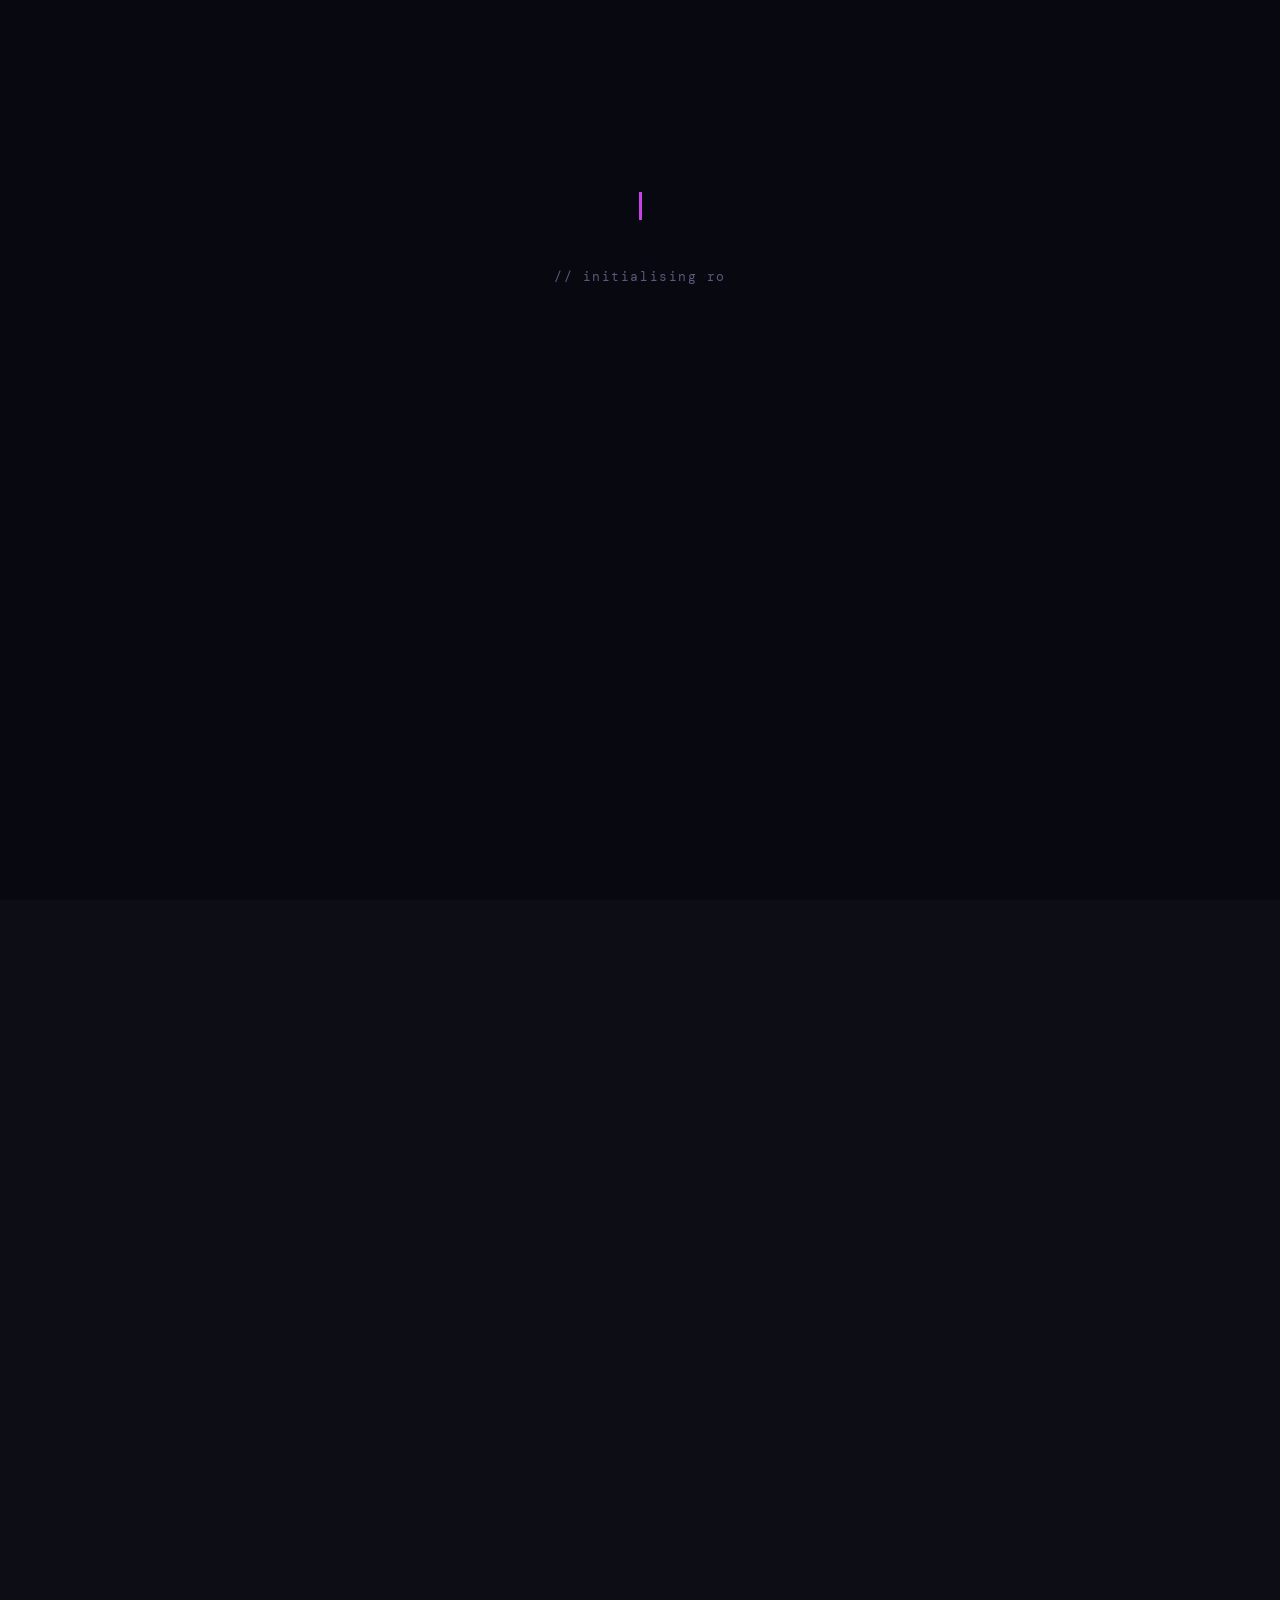
<file: index (96).html>
<!DOCTYPE html>
<html lang="en">
<head>
<meta charset="UTF-8" />
<meta name="viewport" content="width=device-width, initial-scale=1.0" />
<title>Royaltē — Music Audit Intelligence</title>
<link rel="preconnect" href="https://fonts.googleapis.com" />
<link rel="preconnect" href="https://fonts.gstatic.com" crossorigin />
<link href="https://fonts.googleapis.com/css2?family=Barlow+Condensed:wght@700;800;900&family=DM+Mono:wght@300;400;500&family=DM+Sans:wght@300;400;500&display=swap" rel="stylesheet" />
<style>
  :root {
    --bg: #0d0d16;
    --bg-surface: #13131f;
    --bg-card: #1a1a2e;
    --bg-card2: #20203a;
    --purple: #c840e8;
    --purple-deep: #9a20c0;
    --purple-dim: rgba(200,64,232,0.15);
    --purple-border: rgba(200,64,232,0.3);
    --white: #ffffff;
    --body: #c0c0d0;
    --muted: #5a5a7a;
    --border: #2a2a42;
    --green: #1ed760;
    --amber: #f59e0b;
    --red: #ef4444;
    --score-bg: #d97706;
    --font-display: 'Barlow Condensed', sans-serif;
    --font-mono: 'DM Mono', monospace;
    --font-body: 'DM Sans', sans-serif;
  }

  *, *::before, *::after { box-sizing: border-box; margin: 0; padding: 0; }

  html { scroll-behavior: smooth; }

  body {
    background: var(--bg);
    color: var(--white);
    font-family: var(--font-body);
    overflow-x: hidden;
    cursor: default;
  }

  /* ── ENTRY SCREEN ── */
  #entry {
    position: fixed;
    inset: 0;
    background: #080810;
    display: flex;
    flex-direction: column;
    align-items: center;
    justify-content: center;
    z-index: 1000;
    transition: opacity 1.2s ease, visibility 1.2s ease;
  }
  #entry.hidden { opacity: 0; visibility: hidden; pointer-events: none; }

  .entry-cursor {
    width: 3px;
    height: 28px;
    background: var(--purple);
    animation: blink 1s step-end infinite;
    margin-bottom: 48px;
  }
  @keyframes blink { 0%,100%{opacity:1} 50%{opacity:0} }

  .entry-terminal {
    font-family: var(--font-mono);
    font-size: 13px;
    color: var(--muted);
    letter-spacing: 0.12em;
    text-align: center;
    min-height: 20px;
    margin-bottom: 40px;
  }

  .entry-headline {
    font-family: var(--font-display);
    font-size: clamp(48px, 8vw, 96px);
    font-weight: 900;
    text-transform: uppercase;
    letter-spacing: -0.01em;
    line-height: 0.95;
    text-align: center;
    opacity: 0;
    transform: translateY(20px);
    transition: opacity 0.8s ease, transform 0.8s ease;
    max-width: 800px;
    padding: 0 24px;
  }
  .entry-headline.visible { opacity: 1; transform: translateY(0); }
  .entry-headline span { color: var(--purple); }

  .entry-cta {
    margin-top: 56px;
    font-family: var(--font-mono);
    font-size: 13px;
    letter-spacing: 0.14em;
    color: var(--muted);
    opacity: 0;
    transition: opacity 0.6s ease;
    cursor: pointer;
    border: 1px solid var(--border);
    padding: 14px 32px;
    border-radius: 2px;
    background: transparent;
    display: flex;
    align-items: center;
    gap: 10px;
    text-transform: uppercase;
  }
  .entry-cta:hover { color: var(--white); border-color: var(--purple); }
  .entry-cta.visible { opacity: 1; }
  .entry-cta .arrow { color: var(--purple); font-size: 16px; }

  /* ── MAIN PAGE ── */
  #main {
    opacity: 0;
    transition: opacity 1.5s ease;
    min-height: 100vh;
  }
  #main.visible { opacity: 1; }

  /* ── NAVBAR ── */
  nav {
    position: fixed;
    top: 0; left: 0; right: 0;
    z-index: 100;
    display: flex;
    align-items: center;
    justify-content: space-between;
    padding: 20px 48px;
    background: rgba(8,8,16,0.85);
    backdrop-filter: blur(12px);
    border-bottom: 1px solid var(--border);
  }

  .nav-logo {
    font-family: var(--font-display);
    font-size: 22px;
    font-weight: 800;
    letter-spacing: 0.06em;
    text-transform: uppercase;
  }
  .nav-logo span { color: var(--purple); }

  .nav-sub {
    font-family: var(--font-mono);
    font-size: 9px;
    letter-spacing: 0.18em;
    color: var(--muted);
    text-transform: uppercase;
    margin-top: 2px;
  }

  .nav-right {
    display: flex;
    align-items: center;
    gap: 16px;
  }

  .nav-beta {
    font-family: var(--font-mono);
    font-size: 11px;
    letter-spacing: 0.1em;
    color: var(--purple);
    border: 1px solid var(--purple-border);
    padding: 6px 14px;
    border-radius: 2px;
  }

  .music-toggle {
    font-family: var(--font-mono);
    font-size: 11px;
    letter-spacing: 0.1em;
    color: var(--muted);
    background: none;
    border: 1px solid var(--border);
    padding: 6px 14px;
    border-radius: 2px;
    cursor: pointer;
    transition: all 0.2s;
  }
  .music-toggle:hover, .music-toggle.playing { color: var(--purple); border-color: var(--purple-border); }
  .music-toggle.playing::before { content: '▶ '; }
  .music-toggle:not(.playing)::before { content: '⏸ '; }

  /* ── HERO ── */
  #hero {
    min-height: 100vh;
    display: flex;
    flex-direction: column;
    align-items: center;
    justify-content: center;
    text-align: center;
    padding: 120px 24px 80px;
    position: relative;
    overflow: hidden;
  }

  .hero-bg-grid {
    position: absolute;
    inset: 0;
    background-image:
      linear-gradient(rgba(200,64,232,0.04) 1px, transparent 1px),
      linear-gradient(90deg, rgba(200,64,232,0.04) 1px, transparent 1px);
    background-size: 60px 60px;
    mask-image: radial-gradient(ellipse 80% 60% at 50% 50%, black 0%, transparent 100%);
  }

  .hero-scanning {
    font-family: var(--font-mono);
    font-size: 11px;
    letter-spacing: 0.16em;
    color: var(--muted);
    text-transform: uppercase;
    margin-bottom: 32px;
    display: flex;
    align-items: center;
    gap: 10px;
    opacity: 0;
    animation: fadeUp 0.8s ease 0.3s forwards;
  }
  .scanning-dot {
    width: 6px; height: 6px;
    background: var(--purple);
    border-radius: 50%;
    animation: pulse 2s ease infinite;
  }
  @keyframes pulse { 0%,100%{opacity:1;transform:scale(1)} 50%{opacity:0.4;transform:scale(0.7)} }

  .hero-h1 {
    font-family: var(--font-display);
    font-size: clamp(64px, 10vw, 128px);
    font-weight: 900;
    text-transform: uppercase;
    letter-spacing: -0.02em;
    line-height: 0.93;
    max-width: 900px;
    opacity: 0;
    animation: fadeUp 0.9s ease 0.5s forwards;
  }
  .hero-h1 .accent { color: var(--purple); display: block; }

  .hero-sub {
    font-family: var(--font-body);
    font-size: 16px;
    color: var(--body);
    font-weight: 300;
    line-height: 1.7;
    max-width: 480px;
    margin-top: 28px;
    opacity: 0;
    animation: fadeUp 0.9s ease 0.7s forwards;
  }

  .hero-countdown {
    margin-top: 52px;
    display: flex;
    flex-direction: column;
    align-items: center;
    gap: 12px;
    opacity: 0;
    animation: fadeUp 0.9s ease 0.9s forwards;
  }

  .countdown-label {
    font-family: var(--font-mono);
    font-size: 10px;
    letter-spacing: 0.2em;
    color: var(--muted);
    text-transform: uppercase;
  }

  .countdown-timer {
    display: flex;
    gap: 4px;
    align-items: center;
  }

  .countdown-block {
    background: var(--bg-card);
    border: 1px solid var(--border);
    border-radius: 4px;
    padding: 12px 18px;
    text-align: center;
    min-width: 72px;
  }
  .countdown-num {
    font-family: var(--font-display);
    font-size: 36px;
    font-weight: 800;
    line-height: 1;
    color: var(--white);
  }
  .countdown-unit {
    font-family: var(--font-mono);
    font-size: 9px;
    letter-spacing: 0.14em;
    color: var(--muted);
    text-transform: uppercase;
    margin-top: 4px;
  }
  .countdown-sep {
    font-family: var(--font-display);
    font-size: 28px;
    font-weight: 800;
    color: var(--purple);
    margin-bottom: 8px;
    opacity: 0.6;
  }

  @keyframes fadeUp {
    from { opacity: 0; transform: translateY(24px); }
    to { opacity: 1; transform: translateY(0); }
  }

  /* ── SCROLL SECTIONS ── */
  section { padding: 100px 24px; max-width: 1100px; margin: 0 auto; }

  .section-comment {
    font-family: var(--font-mono);
    font-size: 11px;
    letter-spacing: 0.16em;
    color: var(--muted);
    text-transform: uppercase;
    margin-bottom: 20px;
  }

  .section-h2 {
    font-family: var(--font-display);
    font-size: clamp(40px, 5vw, 72px);
    font-weight: 900;
    text-transform: uppercase;
    line-height: 0.95;
    letter-spacing: -0.01em;
  }
  .section-h2 .accent { color: var(--purple); }

  /* ── PROBLEM SECTION ── */
  #problem { border-top: 1px solid var(--border); }

  .problem-body {
    font-size: 18px;
    font-weight: 300;
    color: var(--body);
    line-height: 1.7;
    max-width: 560px;
    margin-top: 24px;
  }

  .status-chips {
    margin-top: 56px;
    display: flex;
    flex-direction: column;
    gap: 12px;
    max-width: 560px;
  }

  .status-row {
    display: flex;
    align-items: center;
    justify-content: space-between;
    background: var(--bg-card);
    border: 1px solid var(--border);
    border-radius: 4px;
    padding: 16px 20px;
    opacity: 0;
    transform: translateX(-20px);
    transition: opacity 0.6s ease, transform 0.6s ease;
  }
  .status-row.visible { opacity: 1; transform: translateX(0); }

  .status-platform {
    font-family: var(--font-mono);
    font-size: 13px;
    letter-spacing: 0.06em;
    color: var(--white);
  }

  .status-badge {
    font-family: var(--font-mono);
    font-size: 10px;
    font-weight: 500;
    letter-spacing: 0.1em;
    padding: 5px 12px;
    border-radius: 3px;
    text-transform: uppercase;
  }
  .status-badge.registered { background: rgba(30,215,96,0.15); color: var(--green); border: 1px solid rgba(30,215,96,0.3); }
  .status-badge.not-confirmed { background: rgba(245,158,11,0.15); color: var(--amber); border: 1px solid rgba(245,158,11,0.3); }
  .status-badge.not-connected { background: rgba(239,68,68,0.12); color: var(--red); border: 1px solid rgba(239,68,68,0.25); }

  .problem-statement {
    margin-top: 48px;
    padding: 28px 32px;
    background: rgba(200,64,232,0.06);
    border: 1px solid var(--purple-border);
    border-left: 3px solid var(--purple);
    border-radius: 4px;
    max-width: 560px;
    font-family: var(--font-mono);
    font-size: 13px;
    color: var(--body);
    line-height: 1.8;
    letter-spacing: 0.02em;
  }

  /* ── PRODUCT TEASE ── */
  #tease { border-top: 1px solid var(--border); }

  .tease-grid {
    margin-top: 52px;
    display: grid;
    grid-template-columns: 1fr 1fr;
    gap: 16px;
  }
  @media (max-width: 700px) { .tease-grid { grid-template-columns: 1fr; } }

  .tease-card {
    background: var(--bg-card);
    border: 1px solid var(--border);
    border-radius: 6px;
    padding: 24px;
    position: relative;
    overflow: hidden;
  }
  .tease-card.locked { filter: blur(0px); }
  .tease-card.locked .card-content { filter: blur(3px); user-select: none; pointer-events: none; }

  .lock-overlay {
    position: absolute;
    inset: 0;
    display: flex;
    flex-direction: column;
    align-items: center;
    justify-content: center;
    background: rgba(13,13,22,0.7);
    border-radius: 6px;
    gap: 8px;
    z-index: 2;
  }
  .lock-icon {
    font-size: 20px;
    color: var(--purple);
  }
  .lock-text {
    font-family: var(--font-mono);
    font-size: 10px;
    letter-spacing: 0.14em;
    color: var(--muted);
    text-transform: uppercase;
  }

  .card-label {
    font-family: var(--font-mono);
    font-size: 10px;
    letter-spacing: 0.14em;
    color: var(--muted);
    text-transform: uppercase;
    margin-bottom: 14px;
  }

  .risk-score-block {
    display: flex;
    align-items: center;
    gap: 16px;
    margin-bottom: 16px;
  }
  .score-num {
    background: var(--score-bg);
    color: #fff;
    font-family: var(--font-display);
    font-size: 42px;
    font-weight: 800;
    width: 72px;
    height: 72px;
    display: flex;
    align-items: center;
    justify-content: center;
    border-radius: 4px;
  }
  .score-label-wrap .score-title {
    font-family: var(--font-mono);
    font-size: 10px;
    letter-spacing: 0.12em;
    color: var(--muted);
    text-transform: uppercase;
  }
  .score-label-wrap .score-level {
    font-family: var(--font-display);
    font-size: 20px;
    font-weight: 800;
    color: var(--amber);
    letter-spacing: 0.06em;
    text-transform: uppercase;
  }

  .mini-statuses { display: flex; flex-direction: column; gap: 8px; }
  .mini-row {
    display: flex;
    justify-content: space-between;
    align-items: center;
    font-family: var(--font-mono);
    font-size: 12px;
    color: var(--body);
    padding: 8px 0;
    border-bottom: 1px solid var(--border);
  }
  .mini-row:last-child { border-bottom: none; }

  .module-list { display: flex; flex-direction: column; gap: 8px; }
  .module-item {
    display: flex;
    align-items: center;
    justify-content: space-between;
    padding: 10px 14px;
    background: var(--bg-card2);
    border-radius: 3px;
    font-family: var(--font-mono);
    font-size: 11px;
  }
  .module-name { color: var(--body); letter-spacing: 0.04em; }
  .module-status { color: var(--muted); font-size: 10px; }

  .unlock-note {
    margin-top: 40px;
    font-family: var(--font-mono);
    font-size: 12px;
    color: var(--muted);
    text-align: center;
    letter-spacing: 0.08em;
  }
  .unlock-note span { color: var(--purple); }

  /* ── EMAIL CAPTURE ── */
  #capture {
    position: relative;
    padding: 0 24px 120px;
    overflow: hidden;
  }

  .capture-glow {
    position: absolute;
    top: 50%;
    left: 50%;
    transform: translate(-50%, -50%);
    width: 700px;
    height: 700px;
    background: radial-gradient(ellipse at center, rgba(200,64,232,0.12) 0%, transparent 70%);
    pointer-events: none;
  }

  .capture-inner {
    position: relative;
    max-width: 680px;
    margin: 0 auto;
    text-align: center;
    border: 1px solid var(--purple-border);
    border-radius: 12px;
    padding: 64px 56px;
    background: rgba(26,26,46,0.6);
    backdrop-filter: blur(8px);
  }

  .capture-comment {
    font-family: var(--font-mono);
    font-size: 10px;
    letter-spacing: 0.18em;
    color: var(--purple);
    text-transform: uppercase;
    margin-bottom: 24px;
  }

  .capture-h2 {
    font-family: var(--font-display);
    font-size: clamp(44px, 6vw, 80px);
    font-weight: 900;
    text-transform: uppercase;
    line-height: 0.95;
    letter-spacing: -0.01em;
    margin-bottom: 20px;
  }
  .capture-h2 span { color: var(--purple); }

  .capture-sub {
    font-family: var(--font-body);
    font-size: 15px;
    color: var(--body);
    font-weight: 300;
    line-height: 1.7;
    max-width: 460px;
    margin: 0 auto 36px;
  }

  .capture-perks {
    display: flex;
    flex-direction: column;
    align-items: center;
    gap: 10px;
    margin-bottom: 40px;
  }

  .perk-row {
    display: flex;
    align-items: center;
    gap: 12px;
    font-family: var(--font-mono);
    font-size: 12px;
    color: var(--body);
    letter-spacing: 0.04em;
  }
  .perk-dot {
    width: 5px; height: 5px;
    background: var(--purple);
    border-radius: 50%;
    flex-shrink: 0;
  }

  .capture-form { width: 100%; }

  .form-comment {
    font-family: var(--font-mono);
    font-size: 11px;
    letter-spacing: 0.14em;
    color: var(--muted);
    text-transform: uppercase;
    margin-bottom: 4px;
  }

  .form-row {
    display: flex;
    gap: 10px;
    justify-content: center;
    flex-wrap: wrap;
  }

  .form-input {
    flex: 1;
    min-width: 160px;
    max-width: 220px;
    background: var(--bg-card);
    border: 1px solid var(--border);
    border-radius: 3px;
    padding: 14px 18px;
    font-family: var(--font-mono);
    font-size: 13px;
    color: var(--white);
    outline: none;
    transition: border-color 0.2s;
    text-align: left;
  }
  .form-input::placeholder { color: var(--muted); }
  .form-input:focus { border-color: var(--purple); }

  .form-submit {
    background: var(--purple);
    color: var(--white);
    border: none;
    border-radius: 3px;
    padding: 14px 28px;
    font-family: var(--font-mono);
    font-size: 12px;
    font-weight: 500;
    letter-spacing: 0.14em;
    text-transform: uppercase;
    cursor: pointer;
    transition: background 0.2s, transform 0.1s;
    white-space: nowrap;
  }
  .form-submit:hover { background: var(--purple-deep); }
  .form-submit:active { transform: scale(0.98); }
  .form-submit:disabled { opacity: 0.5; cursor: not-allowed; }

  .form-note {
    font-family: var(--font-mono);
    font-size: 10px;
    letter-spacing: 0.1em;
    color: var(--muted);
    margin-top: 14px;
    text-align: center;
  }

  /* ── SUCCESS STATE ── */
  #success-state {
    display: none;
    flex-direction: column;
    gap: 16px;
    padding: 36px;
    background: rgba(200,64,232,0.06);
    border: 1px solid var(--purple-border);
    border-radius: 6px;
    max-width: 560px;
  }
  #success-state.visible { display: flex; }

  .success-check {
    font-family: var(--font-mono);
    font-size: 12px;
    letter-spacing: 0.12em;
    color: var(--green);
    text-transform: uppercase;
  }

  .success-h {
    font-family: var(--font-display);
    font-size: 36px;
    font-weight: 900;
    text-transform: uppercase;
    letter-spacing: -0.01em;
  }
  .success-h span { color: var(--purple); }

  .success-body {
    font-family: var(--font-mono);
    font-size: 12px;
    color: var(--body);
    line-height: 1.8;
    letter-spacing: 0.04em;
  }

  .share-row {
    display: flex;
    gap: 10px;
    flex-wrap: wrap;
    margin-top: 8px;
  }

  .share-btn {
    font-family: var(--font-mono);
    font-size: 11px;
    letter-spacing: 0.1em;
    text-transform: uppercase;
    padding: 10px 20px;
    border-radius: 3px;
    border: 1px solid var(--border);
    background: none;
    color: var(--body);
    cursor: pointer;
    transition: all 0.2s;
    text-decoration: none;
    display: inline-block;
  }
  .share-btn:hover { border-color: var(--purple); color: var(--purple); }
  .share-btn.x { border-color: var(--purple-border); color: var(--purple); }

  /* ── ROADMAP ── */
  #roadmap { border-top: 1px solid var(--border); }

  .roadmap-items {
    margin-top: 48px;
    display: flex;
    flex-direction: column;
    gap: 0;
    max-width: 560px;
  }

  .roadmap-item {
    display: flex;
    align-items: center;
    justify-content: space-between;
    padding: 18px 0;
    border-bottom: 1px solid var(--border);
    opacity: 0;
    transform: translateY(10px);
    transition: opacity 0.5s ease, transform 0.5s ease;
  }
  .roadmap-item.visible { opacity: 1; transform: translateY(0); }
  .roadmap-item:last-child { border-bottom: none; }

  .roadmap-name {
    font-family: var(--font-mono);
    font-size: 13px;
    color: var(--body);
    letter-spacing: 0.04em;
  }

  .roadmap-tag {
    font-family: var(--font-mono);
    font-size: 10px;
    letter-spacing: 0.1em;
    text-transform: uppercase;
    padding: 4px 12px;
    border-radius: 2px;
  }
  .roadmap-tag.live { background: rgba(30,215,96,0.12); color: var(--green); border: 1px solid rgba(30,215,96,0.25); }
  .roadmap-tag.soon { background: rgba(200,64,232,0.1); color: var(--purple); border: 1px solid var(--purple-border); }

  /* ── FOOTER ── */
  footer {
    border-top: 1px solid var(--border);
    padding: 40px 48px;
    display: flex;
    align-items: center;
    justify-content: space-between;
    flex-wrap: wrap;
    gap: 16px;
  }

  .footer-logo {
    font-family: var(--font-display);
    font-size: 18px;
    font-weight: 800;
    letter-spacing: 0.06em;
    text-transform: uppercase;
  }
  .footer-logo span { color: var(--purple); }

  .footer-meta {
    font-family: var(--font-mono);
    font-size: 10px;
    letter-spacing: 0.1em;
    color: var(--muted);
    text-transform: uppercase;
  }

  /* ── SCROLL REVEAL ── */
  .reveal {
    opacity: 0;
    transform: translateY(30px);
    transition: opacity 0.8s ease, transform 0.8s ease;
  }
  .reveal.visible { opacity: 1; transform: translateY(0); }

  /* ── ERROR MSG ── */
  .form-error {
    font-family: var(--font-mono);
    font-size: 11px;
    color: var(--red);
    letter-spacing: 0.08em;
    display: none;
  }
  .form-error.visible { display: block; }

</style>
</head>
<body>

<!-- AUDIO -->
<audio id="bg-audio" loop preload="none">
  <source src="everything_is_over.mp3" type="audio/mpeg" />
</audio>

<!-- ENTRY SCREEN -->
<div id="entry">
  <div class="entry-cursor" id="entry-cursor"></div>
  <div class="entry-terminal" id="entry-terminal"></div>
  <div class="entry-headline" id="entry-headline">
    Find missing<br/>music royalties<br/><span>in minutes.</span>
  </div>
  <button class="entry-cta" id="entry-cta">
    <span>// find out what you're owed</span>
    <span class="arrow">→</span>
  </button>
</div>

<!-- MAIN PAGE -->
<div id="main">

  <!-- NAV -->
  <nav>
    <div>
      <div class="nav-logo">ROYALT<span>Ē</span></div>
      <div class="nav-sub">Music Audit Intelligence</div>
    </div>
    <div class="nav-right">
      <button class="music-toggle" id="music-toggle">// MUSIC</button>
      <div class="nav-beta">// LAUNCHING SOON</div>
    </div>
  </nav>

  <!-- HERO -->
  <div id="hero">
    <div class="hero-bg-grid"></div>
    <div class="hero-scanning">
      <div class="scanning-dot"></div>
      // spotify + apple music beta
    </div>
    <h1 class="hero-h1">
      You can't collect<br/>what you<br/><span class="accent">can't see.</span>
    </h1>
    <p class="hero-sub">
      Most artists, producers, and songwriters have gaps in their royalty registration they don't even know about. Royaltē finds them. Get early access.
    </p>
    <div class="hero-countdown">
      <div class="countdown-label">// launching in</div>
      <div class="countdown-timer">
        <div class="countdown-block">
          <div class="countdown-num" id="cd-days">30</div>
          <div class="countdown-unit">days</div>
        </div>
        <div class="countdown-sep">:</div>
        <div class="countdown-block">
          <div class="countdown-num" id="cd-hours">00</div>
          <div class="countdown-unit">hours</div>
        </div>
        <div class="countdown-sep">:</div>
        <div class="countdown-block">
          <div class="countdown-num" id="cd-mins">00</div>
          <div class="countdown-unit">mins</div>
        </div>
        <div class="countdown-sep">:</div>
        <div class="countdown-block">
          <div class="countdown-num" id="cd-secs">00</div>
          <div class="countdown-unit">secs</div>
        </div>
      </div>
    </div>
  </div>

  <!-- PROBLEM -->
  <section id="problem">
    <div class="section-comment reveal">// the problem</div>
    <h2 class="section-h2 reveal">Your music<br/>is live. Your<br/><span class="accent">money isn't.</span></h2>
    <p class="problem-body reveal">Most artists, producers, and songwriters have gaps in their royalty registration they don't even know about. Every gap is revenue you're already entitled to — going uncollected.</p>

    <div class="status-chips">
      <div class="status-row" id="chip1">
        <span class="status-platform">Spotify</span>
        <span class="status-badge registered">Registered</span>
      </div>
      <div class="status-row" id="chip2">
        <span class="status-platform">Apple Music</span>
        <span class="status-badge not-confirmed">Not Confirmed</span>
      </div>
      <div class="status-row" id="chip3">
        <span class="status-platform">SoundExchange</span>
        <span class="status-badge not-confirmed">Not Confirmed</span>
      </div>
      <div class="status-row" id="chip4">
        <span class="status-platform">PRO</span>
        <span class="status-badge not-connected">Not Connected</span>
      </div>
    </div>

    <div class="problem-statement reveal">
      // verification gaps detected — SoundExchange · PRO · Cross-platform<br/><br/>
      Your music is live — but revenue systems may not be fully connected. Each gap below represents a specific action that could recover revenue you are already entitled to.
    </div>
  </section>

  <!-- PRODUCT TEASE -->
  <section id="tease">
    <div class="section-comment reveal">// what royaltē finds</div>
    <h2 class="section-h2 reveal">Your full<br/><span class="accent">audit preview.</span></h2>

    <div class="tease-grid reveal">
      <div class="tease-card">
        <div class="card-content">
          <div class="card-label">// royalty risk score</div>
          <div class="risk-score-block">
            <div class="score-num">55</div>
            <div class="score-label-wrap">
              <div class="score-title">// risk level</div>
              <div class="score-level">Moderate</div>
            </div>
          </div>
          <div class="mini-statuses">
            <div class="mini-row">
              <span>Spotify</span>
              <span class="status-badge registered" style="font-size:9px;padding:3px 8px;">Registered</span>
            </div>
            <div class="mini-row">
              <span>Apple Music</span>
              <span class="status-badge not-confirmed" style="font-size:9px;padding:3px 8px;">Not Confirmed</span>
            </div>
            <div class="mini-row">
              <span>SoundExchange</span>
              <span class="status-badge not-confirmed" style="font-size:9px;padding:3px 8px;">Not Confirmed</span>
            </div>
          </div>
        </div>
      </div>

      <div class="tease-card locked">
        <div class="lock-overlay">
          <div class="lock-icon">🔒</div>
          <div class="lock-text">// unlocks at launch</div>
        </div>
        <div class="card-content">
          <div class="card-label">// 6 audit modules</div>
          <div class="module-list">
            <div class="module-item"><span class="module-name">Metadata Integrity</span><span class="module-status">1 issue</span></div>
            <div class="module-item"><span class="module-name">Platform Coverage</span><span class="module-status">2 gaps</span></div>
            <div class="module-item"><span class="module-name">Publishing Risk</span><span class="module-status">partial</span></div>
            <div class="module-item"><span class="module-name">Duplicate Detection</span><span class="module-status">clear</span></div>
            <div class="module-item"><span class="module-name">YouTube / UGC</span><span class="module-status">unconfirmed</span></div>
            <div class="module-item"><span class="module-name">Sync Readiness</span><span class="module-status">3 gaps</span></div>
          </div>
        </div>
      </div>
    </div>

    <div class="unlock-note reveal">
      // full audit · 200 spots · free during beta · <span>get early access below</span>
    </div>
  </section>

  <!-- ROADMAP -->
  <section id="roadmap">
    <div class="section-comment reveal">// what's coming</div>
    <h2 class="section-h2 reveal">Beyond beta.<br/><span class="accent">Beyond Spotify.</span></h2>
    <div class="roadmap-items">
      <div class="roadmap-item" id="r1"><span class="roadmap-name">Spotify data scanning</span><span class="roadmap-tag live">Live now</span></div>
      <div class="roadmap-item" id="r2"><span class="roadmap-name">Apple Music cross-reference</span><span class="roadmap-tag live">Live now</span></div>
      <div class="roadmap-item" id="r3"><span class="roadmap-name">YouTube / UGC detection</span><span class="roadmap-tag live">Live now</span></div>
      <div class="roadmap-item" id="r4"><span class="roadmap-name">Publishing & performance tracking</span><span class="roadmap-tag soon">Soon</span></div>
      <div class="roadmap-item" id="r5"><span class="roadmap-name">Territory & PRO registration audit</span><span class="roadmap-tag soon">Soon</span></div>
      <div class="roadmap-item" id="r6"><span class="roadmap-name">Sync opportunity detection</span><span class="roadmap-tag soon">Soon</span></div>
      <div class="roadmap-item" id="r7"><span class="roadmap-name">Ongoing catalog monitoring</span><span class="roadmap-tag soon">Soon</span></div>
    </div>
  </section>

  <!-- EMAIL CAPTURE — FINAL CTA -->
  <div id="capture">
    <div class="capture-glow"></div>
    <div class="capture-inner reveal">
      <div class="capture-comment">// limited early access · 200 spots · free during beta</div>
      <h2 class="capture-h2">Be first to find<br/>what you're <span>owed.</span></h2>
      <p class="capture-sub">Join the waitlist. Get your full Royaltē audit — all 6 modules, verified data only — delivered within 12–24 hours at launch. Free.</p>

      <div class="capture-perks">
        <div class="perk-row"><div class="perk-dot"></div><span>First access when Royaltē launches in 30 days</span></div>
        <div class="perk-row"><div class="perk-dot"></div><span>Free full audit — verified data, no estimates</span></div>
        <div class="perk-row"><div class="perk-dot"></div><span>Early access to every future Royaltē release</span></div>
      </div>

      <div id="form-wrap">
        <div class="capture-form">
          <div class="form-row">
            <input class="form-input" id="input-name" type="text" placeholder="First name" autocomplete="given-name" />
            <input class="form-input" id="input-email" type="email" placeholder="Email address" autocomplete="email" />
            <button class="form-submit" id="form-btn" onclick="handleSubmit()">
              // Join the Waitlist →
            </button>
          </div>
          <div class="form-error" id="form-error">// please enter a valid name and email address</div>
          <div class="form-note">// no spam · only royaltē launch updates · unsubscribe anytime</div>
        </div>
      </div>

      <div id="success-state">
        <div class="success-check">✓ you're on the list</div>
        <div class="success-h">We'll find you<br/><span>in 30 days.</span></div>
        <div class="success-body">
          // audit request received<br/>
          // added to early access — all future releases<br/>
          // full audit delivered within 12–24h at launch
        </div>
        <div class="form-note" style="color:var(--muted);margin-top:8px;">Share with another artist who needs this →</div>
        <div class="share-row">
          <a class="share-btn x" id="share-x" href="#" target="_blank">// Share on X</a>
          <button class="share-btn" onclick="copyLink()">// Copy link</button>
        </div>
      </div>
    </div>
  </div>

  <!-- FOOTER -->
  <footer>
    <div>
      <div class="footer-logo">ROYALT<span>Ē</span></div>
      <div class="footer-meta" style="margin-top:6px;">Music Audit Intelligence · Beta · Se7ven Labs</div>
    </div>
    <div class="footer-meta">© 2025 Royaltē · <a href="mailto:audit@royalte.ai" style="color:var(--muted);text-decoration:none;">audit@royalte.ai</a></div>
  </footer>

</div><!-- /main -->

<script>
  /* ── SUPABASE CONFIG ──
     Replace these with your actual Supabase project URL and anon key
     Dashboard → Settings → API
  */
  const SUPABASE_URL = 'YOUR_SUPABASE_URL';
  const SUPABASE_ANON_KEY = 'YOUR_SUPABASE_ANON_KEY';
  const TABLE_NAME = 'waitlist';

  /* ── LAUNCH DATE ── Set your actual launch date here */
  const LAUNCH_DATE = new Date(Date.now() + 30 * 24 * 60 * 60 * 1000);

  /* ── ENTRY SEQUENCE ── */
  const terminal = document.getElementById('entry-terminal');
  const headline = document.getElementById('entry-headline');
  const entryCta = document.getElementById('entry-cta');
  const audio = document.getElementById('bg-audio');
  const musicToggle = document.getElementById('music-toggle');

  let audioUnlocked = false;
  let audioPlaying = false;

  function typeText(el, text, speed, cb) {
    let i = 0;
    el.textContent = '';
    const iv = setInterval(() => {
      el.textContent += text[i];
      i++;
      if (i >= text.length) { clearInterval(iv); if (cb) setTimeout(cb, 600); }
    }, speed);
  }

  setTimeout(() => {
    typeText(terminal, '// initialising royalty scan...', 45, () => {
      headline.classList.add('visible');
      setTimeout(() => entryCta.classList.add('visible'), 900);
    });
  }, 800);

  function enterPage() {
    document.getElementById('entry').classList.add('hidden');
    document.getElementById('main').classList.add('visible');
    // Try to play audio on user gesture
    audio.volume = 0;
    audio.play().then(() => {
      audioUnlocked = true;
      audioPlaying = true;
      musicToggle.classList.add('playing');
      fadeAudioIn();
    }).catch(() => {});
    initScrollReveal();
  }

  entryCta.addEventListener('click', enterPage);

  function fadeAudioIn() {
    let v = 0;
    const iv = setInterval(() => {
      v = Math.min(v + 0.02, 0.35);
      audio.volume = v;
      if (v >= 0.35) clearInterval(iv);
    }, 80);
  }

  function fadeAudioOut() {
    let v = audio.volume;
    const iv = setInterval(() => {
      v = Math.max(v - 0.02, 0);
      audio.volume = v;
      if (v <= 0) { clearInterval(iv); audio.pause(); }
    }, 80);
  }

  musicToggle.addEventListener('click', () => {
    if (!audioUnlocked) {
      audio.play().then(() => {
        audioUnlocked = true;
        audioPlaying = true;
        musicToggle.classList.add('playing');
        fadeAudioIn();
      }).catch(() => {});
    } else if (audioPlaying) {
      fadeAudioOut();
      audioPlaying = false;
      musicToggle.classList.remove('playing');
    } else {
      audio.play();
      audioPlaying = true;
      musicToggle.classList.add('playing');
      fadeAudioIn();
    }
  });

  /* ── COUNTDOWN ── */
  function updateCountdown() {
    const now = new Date();
    const diff = LAUNCH_DATE - now;
    if (diff <= 0) {
      document.getElementById('cd-days').textContent = '00';
      document.getElementById('cd-hours').textContent = '00';
      document.getElementById('cd-mins').textContent = '00';
      document.getElementById('cd-secs').textContent = '00';
      return;
    }
    const d = Math.floor(diff / 86400000);
    const h = Math.floor((diff % 86400000) / 3600000);
    const m = Math.floor((diff % 3600000) / 60000);
    const s = Math.floor((diff % 60000) / 1000);
    document.getElementById('cd-days').textContent = String(d).padStart(2,'0');
    document.getElementById('cd-hours').textContent = String(h).padStart(2,'0');
    document.getElementById('cd-mins').textContent = String(m).padStart(2,'0');
    document.getElementById('cd-secs').textContent = String(s).padStart(2,'0');
  }
  updateCountdown();
  setInterval(updateCountdown, 1000);

  /* ── SCROLL REVEAL ── */
  function initScrollReveal() {
    const reveals = document.querySelectorAll('.reveal');
    const chips = ['chip1','chip2','chip3','chip4'];
    const roadmap = ['r1','r2','r3','r4','r5','r6','r7'];

    const obs = new IntersectionObserver((entries) => {
      entries.forEach(e => {
        if (e.isIntersecting) { e.target.classList.add('visible'); obs.unobserve(e.target); }
      });
    }, { threshold: 0.15 });

    reveals.forEach(el => obs.observe(el));

    // Staggered chips
    const chipObs = new IntersectionObserver((entries) => {
      entries.forEach(e => {
        if (e.isIntersecting) {
          chips.forEach((id, i) => {
            setTimeout(() => {
              const el = document.getElementById(id);
              if (el) el.classList.add('visible');
            }, i * 150);
          });
          chipObs.disconnect();
        }
      });
    }, { threshold: 0.2 });
    const firstChip = document.getElementById('chip1');
    if (firstChip) chipObs.observe(firstChip);

    // Staggered roadmap
    const roadObs = new IntersectionObserver((entries) => {
      entries.forEach(e => {
        if (e.isIntersecting) {
          roadmap.forEach((id, i) => {
            setTimeout(() => {
              const el = document.getElementById(id);
              if (el) el.classList.add('visible');
            }, i * 100);
          });
          roadObs.disconnect();
        }
      });
    }, { threshold: 0.1 });
    const firstRoad = document.getElementById('r1');
    if (firstRoad) roadObs.observe(firstRoad);
  }

  /* ── FORM SUBMIT ── */
  async function handleSubmit() {
    const name = document.getElementById('input-name').value.trim();
    const email = document.getElementById('input-email').value.trim();
    const errEl = document.getElementById('form-error');
    const btn = document.getElementById('form-btn');

    if (!name || !email || !/^[^\s@]+@[^\s@]+\.[^\s@]+$/.test(email)) {
      errEl.classList.add('visible');
      return;
    }
    errEl.classList.remove('visible');
    btn.disabled = true;
    btn.textContent = '// submitting...';

    try {
      const res = await fetch(`${SUPABASE_URL}/rest/v1/${TABLE_NAME}`, {
        method: 'POST',
        headers: {
          'Content-Type': 'application/json',
          'apikey': SUPABASE_ANON_KEY,
          'Authorization': `Bearer ${SUPABASE_ANON_KEY}`,
          'Prefer': 'return=minimal'
        },
        body: JSON.stringify({ name, email, created_at: new Date().toISOString() })
      });

      if (res.ok || res.status === 201) {
        showSuccess(name, email);
      } else {
        const data = await res.json().catch(() => ({}));
        if (data.code === '23505') {
          // duplicate email — still show success gracefully
          showSuccess(name, email);
        } else {
          btn.disabled = false;
          btn.textContent = '// Join the Waitlist →';
          errEl.textContent = '// something went wrong — please try again';
          errEl.classList.add('visible');
        }
      }
    } catch (err) {
      btn.disabled = false;
      btn.textContent = '// Join the Waitlist →';
      errEl.textContent = '// connection error — please try again';
      errEl.classList.add('visible');
    }
  }

  function showSuccess(name, email) {
    document.getElementById('form-wrap').style.display = 'none';
    const s = document.getElementById('success-state');
    s.classList.add('visible');
    const shareText = encodeURIComponent(`I just joined the Royaltē waitlist — they scan your Spotify and Apple Music data to find missing royalties. Launching in 30 days. You should check if your royaltē is being collected. 👇`);
    const shareUrl = encodeURIComponent('https://royalte.ai');
    document.getElementById('share-x').href = `https://twitter.com/intent/tweet?text=${shareText}&url=${shareUrl}`;
  }

  function copyLink() {
    navigator.clipboard.writeText('https://royalte.ai').then(() => {
      const btn = event.target;
      btn.textContent = '// copied!';
      setTimeout(() => btn.textContent = '// Copy link', 2000);
    });
  }
</script>
</body>
</html>
</file>
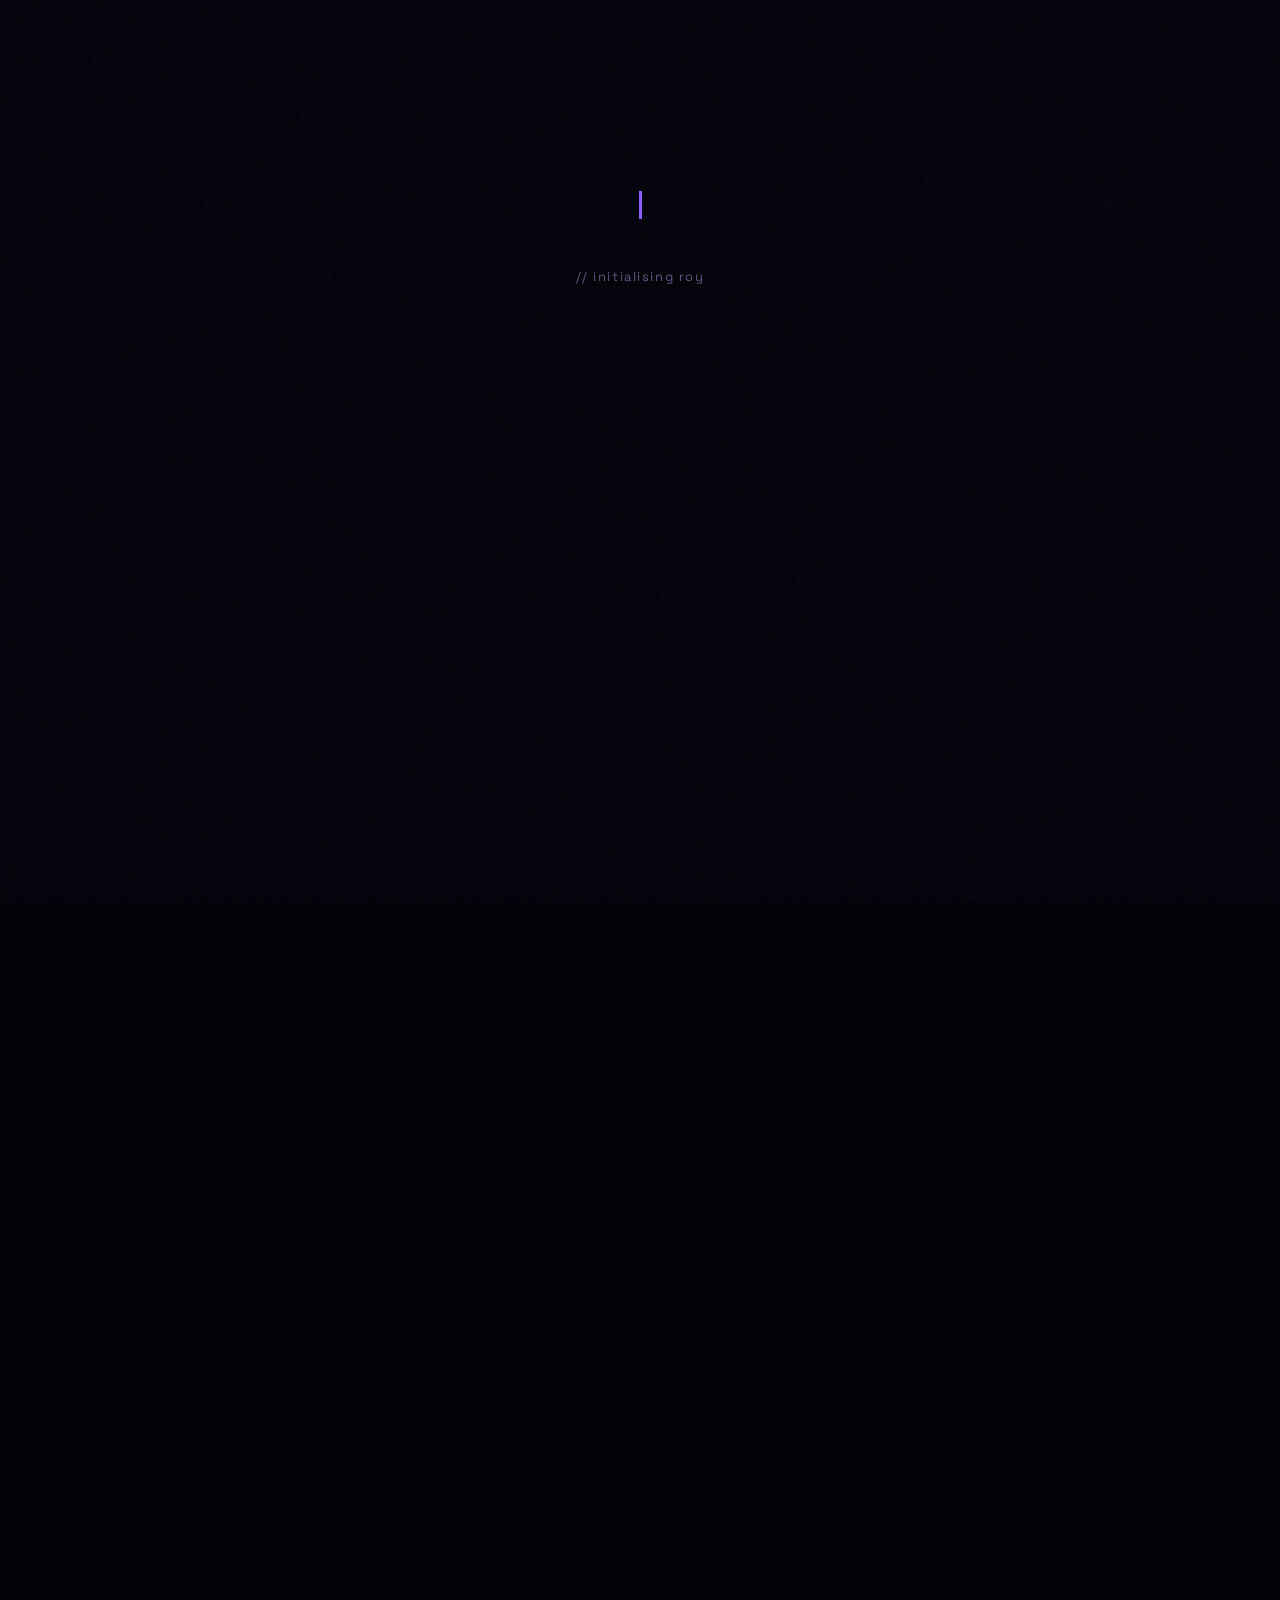
<file: index (99).html>
<!DOCTYPE html>
<html lang="en">
<head>
<meta charset="UTF-8" />
<meta name="viewport" content="width=device-width, initial-scale=1.0" />
<title>Royaltē — Music Audit Intelligence</title>
<link rel="preconnect" href="https://fonts.googleapis.com" />
<link rel="preconnect" href="https://fonts.gstatic.com" crossorigin />
<link href="https://fonts.googleapis.com/css2?family=Rajdhani:wght@300;400;500;600;700&family=Space+Mono:wght@400;700&family=Space+Grotesk:wght@300;400;500;600;700&display=swap" rel="stylesheet" />
<style>
  :root {
    --bg: #03030a;
    --bg-surface: #07070f;
    --bg-card: #0c0c1a;
    --bg-card2: #111126;
    --accent: #8a5cff;
    --accent-hover: #7040e0;
    --accent-dim: rgba(138,92,255,0.08);
    --accent-border: rgba(138,92,255,0.25);
    --accent-grad: linear-gradient(135deg, #8a5cff, #e040c8);
    --white: #e8e4f4;
    --body: #9490b8;
    --muted: #5a5880;
    --border: rgba(138,100,255,0.1);
    --border2: rgba(138,100,255,0.25);
    --border3: rgba(255,255,255,0.06);
    --green: #40f0a0;
    --amber: #f0c040;
    --red: #f05060;
    --score-bg: #8a5cff;
    --font-display: 'Rajdhani', sans-serif;
    --font-mono: 'Space Mono', monospace;
    --font-body: 'Space Grotesk', sans-serif;
  }

  *, *::before, *::after { box-sizing: border-box; margin: 0; padding: 0; }

  html { scroll-behavior: smooth; }

  body {
    background: var(--bg);
    color: var(--white);
    font-family: var(--font-body);
    overflow-x: hidden;
    cursor: default;
    line-height: 1.6;
  }
  body::before {
    content: '';
    position: fixed; inset: 0;
    background-image: linear-gradient(rgba(138,92,255,0.025) 1px, transparent 1px), linear-gradient(90deg, rgba(138,92,255,0.025) 1px, transparent 1px);
    background-size: 56px 56px;
    pointer-events: none; z-index: 0;
  }
  body::after {
    content: '';
    position: fixed; inset: 0;
    background-image: url("data:image/svg+xml,%3Csvg viewBox='0 0 200 200' xmlns='http://www.w3.org/2000/svg'%3E%3Cfilter id='n'%3E%3CfeTurbulence type='fractalNoise' baseFrequency='0.85' numOctaves='4' stitchTiles='stitch'/%3E%3C/filter%3E%3Crect width='100%25' height='100%25' filter='url(%23n)' opacity='0.025'/%3E%3C/svg%3E");
    pointer-events: none; z-index: 9999;
  }

  /* ── ENTRY SCREEN ── */
  #entry {
    position: fixed;
    inset: 0;
    background: var(--bg);
    display: flex;
    flex-direction: column;
    align-items: center;
    justify-content: center;
    z-index: 1000;
    transition: opacity 1.2s ease, visibility 1.2s ease;
  }
  #entry.hidden { opacity: 0; visibility: hidden; pointer-events: none; }

  .entry-cursor {
    width: 3px;
    height: 28px;
    background: #8a5cff;
    animation: blink 1s step-end infinite;
    margin-bottom: 48px;
  }
  @keyframes blink { 0%,100%{opacity:1} 50%{opacity:0} }

  .entry-terminal {
    font-family: var(--font-body);
    font-size: 13px;
    color: var(--muted);
    letter-spacing: 0.12em;
    text-align: center;
    min-height: 20px;
    margin-bottom: 40px;
  }

  .entry-headline {
    font-family: var(--font-display);
    font-size: clamp(48px, 8vw, 96px);
    font-weight: 800;
    text-transform: uppercase;
    letter-spacing: -0.01em;
    line-height: 0.95;
    text-align: center;
    opacity: 0;
    transform: translateY(20px);
    transition: opacity 0.8s ease, transform 0.8s ease;
    max-width: 800px;
    padding: 0 24px;
  }
  .entry-headline.visible { opacity: 1; transform: translateY(0); }
  .entry-headline span { background: linear-gradient(135deg, #8a5cff, #e040c8); -webkit-background-clip: text; -webkit-text-fill-color: transparent; background-clip: text; }

  .entry-cta {
    margin-top: 56px;
    font-family: var(--font-body);
    font-size: 13px;
    font-weight: 500;
    letter-spacing: 0.14em;
    color: var(--muted);
    opacity: 0;
    transition: opacity 0.6s ease;
    cursor: pointer;
    border: 1px solid var(--border);
    padding: 14px 32px;
    border-radius: 2px;
    background: transparent;
    display: flex;
    align-items: center;
    gap: 10px;
    text-transform: uppercase;
  }
  .entry-cta:hover { color: var(--white); border-color: var(--accent); }
  .entry-cta.visible { opacity: 1; }
  .entry-cta .arrow { color: var(--accent); font-size: 16px; }

  /* ── MAIN PAGE ── */
  #main {
    opacity: 0;
    transition: opacity 1.5s ease;
    min-height: 100vh;
  }
  #main.visible { opacity: 1; }

  /* ── NAVBAR ── */
  nav {
    position: fixed;
    top: 0; left: 0; right: 0;
    z-index: 100;
    display: flex;
    align-items: center;
    justify-content: space-between;
    padding: 20px 48px;
    background: rgba(3,3,10,0.85);
    backdrop-filter: blur(12px);
    border-bottom: 1px solid var(--border2);
  }

  .nav-logo {
    font-family: 'Rajdhani', sans-serif;
    font-size: 28px;
    font-weight: 700;
    letter-spacing: 0.06em;
    text-transform: uppercase;
  }
  .nav-logo span {
    background: var(--accent-grad);
    -webkit-background-clip: text;
    -webkit-text-fill-color: transparent;
    background-clip: text;
  }

  .nav-sub {
    font-family: 'Space Mono', monospace;
    font-size: 9px;
    font-weight: 400;
    letter-spacing: 0.2em;
    color: var(--muted);
    text-transform: uppercase;
    margin-top: 2px;
  }

  .nav-right {
    display: flex;
    align-items: center;
    gap: 16px;
  }

  .nav-beta {
    font-family: var(--font-body);
    font-size: 11px;
    font-weight: 500;
    letter-spacing: 0.1em;
    color: var(--accent);
    border: 1px solid var(--accent-border);
    padding: 6px 14px;
    border-radius: 2px;
  }

  .music-toggle {
    font-family: var(--font-body);
    font-size: 11px;
    font-weight: 500;
    letter-spacing: 0.1em;
    color: var(--muted);
    background: none;
    border: 1px solid var(--border);
    padding: 6px 14px;
    border-radius: 2px;
    cursor: pointer;
    transition: all 0.2s;
  }
  .music-toggle:hover, .music-toggle.playing { color: var(--accent); border-color: var(--accent-border); }
  .music-toggle.playing::before { content: '▶ '; }
  .music-toggle:not(.playing)::before { content: '⏸ '; }

  /* ── HERO ── */
  #hero {
    min-height: 100vh;
    display: flex;
    flex-direction: column;
    align-items: center;
    justify-content: center;
    text-align: center;
    padding: 120px 24px 80px;
    position: relative;
    overflow: hidden;
  }

  .hero-bg-grid {
    position: absolute;
    inset: 0;
    background-image:
      linear-gradient(rgba(138,92,255,0.025) 1px, transparent 1px),
      linear-gradient(90deg, rgba(138,92,255,0.025) 1px, transparent 1px);
    background-size: 60px 60px;
    mask-image: radial-gradient(ellipse 80% 60% at 50% 50%, black 0%, transparent 100%);
  }

  .hero-scanning {
    font-family: var(--font-body);
    font-size: 11px;
    letter-spacing: 0.16em;
    color: var(--muted);
    text-transform: uppercase;
    margin-bottom: 32px;
    display: flex;
    align-items: center;
    gap: 10px;
    opacity: 0;
    animation: fadeUp 0.8s ease 0.3s forwards;
  }
  .scanning-dot {
    width: 6px; height: 6px;
    background: var(--accent);
    border-radius: 50%;
    animation: pulse 2s ease infinite;
  }
  @keyframes pulse { 0%,100%{opacity:1;transform:scale(1)} 50%{opacity:0.4;transform:scale(0.7)} }

  .hero-h1 {
    font-family: var(--font-display);
    font-size: clamp(64px, 10vw, 128px);
    font-weight: 800;
    text-transform: uppercase;
    letter-spacing: -0.02em;
    line-height: 0.93;
    max-width: 900px;
    opacity: 0;
    animation: fadeUp 0.9s ease 0.5s forwards;
  }
  .hero-h1 .accent { background: linear-gradient(135deg, #8a5cff, #e040c8); -webkit-background-clip: text; -webkit-text-fill-color: transparent; background-clip: text; display: block; }

  .hero-sub {
    font-family: var(--font-body);
    font-size: 16px;
    color: var(--body);
    font-weight: 400;
    line-height: 1.7;
    max-width: 480px;
    margin-top: 28px;
    opacity: 0;
    animation: fadeUp 0.9s ease 0.7s forwards;
  }

  .hero-countdown {
    margin-top: 52px;
    display: flex;
    flex-direction: column;
    align-items: center;
    gap: 12px;
    opacity: 0;
    animation: fadeUp 0.9s ease 0.9s forwards;
  }

  .countdown-label {
    font-family: var(--font-body);
    font-size: 10px;
    letter-spacing: 0.2em;
    color: var(--muted);
    text-transform: uppercase;
  }

  .countdown-timer {
    display: flex;
    gap: 4px;
    align-items: center;
  }

  .countdown-block {
    background: var(--bg-card);
    border: 1px solid var(--border2);
    border-radius: 4px;
    padding: 12px 18px;
    text-align: center;
    min-width: 72px;
  }
  .countdown-num {
    font-family: var(--font-display);
    font-size: 36px;
    font-weight: 800;
    line-height: 1;
    color: var(--white);
  }
  .countdown-unit {
    font-family: var(--font-body);
    font-size: 9px;
    letter-spacing: 0.14em;
    color: var(--muted);
    text-transform: uppercase;
    margin-top: 4px;
  }
  .countdown-sep {
    font-family: var(--font-display);
    font-size: 28px;
    font-weight: 800;
    color: var(--accent);
    margin-bottom: 8px;
    opacity: 0.6;
  }

  @keyframes fadeUp {
    from { opacity: 0; transform: translateY(24px); }
    to { opacity: 1; transform: translateY(0); }
  }

  /* ── SCROLL SECTIONS ── */
  section { padding: 100px 24px; max-width: 1100px; margin: 0 auto; }

  .section-comment {
    font-family: var(--font-body);
    font-size: 11px;
    letter-spacing: 0.16em;
    color: var(--muted);
    text-transform: uppercase;
    margin-bottom: 20px;
  }

  .section-h2 {
    font-family: var(--font-display);
    font-size: clamp(40px, 5vw, 72px);
    font-weight: 700;
    text-transform: uppercase;
    line-height: 0.95;
    letter-spacing: -0.02em;
  }
  .section-h2 .accent { background: linear-gradient(135deg, #8a5cff, #e040c8); -webkit-background-clip: text; -webkit-text-fill-color: transparent; background-clip: text; }

  /* ── PROBLEM SECTION ── */
  #problem { border-top: 1px solid var(--border); }

  .problem-body {
    font-size: 18px;
    font-weight: 400;
    color: var(--body);
    line-height: 1.7;
    max-width: 560px;
    margin-top: 24px;
  }

  .status-chips {
    margin-top: 56px;
    display: flex;
    flex-direction: column;
    gap: 12px;
    max-width: 560px;
  }

  .status-row {
    display: flex;
    align-items: center;
    justify-content: space-between;
    background: var(--bg-card);
    border: 1px solid var(--border2);
    border-radius: 4px;
    padding: 16px 20px;
    opacity: 0;
    transform: translateX(-20px);
    transition: opacity 0.6s ease, transform 0.6s ease;
  }
  .status-row.visible { opacity: 1; transform: translateX(0); }

  .status-platform {
    font-family: var(--font-body);
    font-weight: 500;
    font-size: 13px;
    letter-spacing: 0.06em;
    color: var(--white);
  }

  .status-badge {
    font-family: var(--font-body);
    font-weight: 500;
    font-size: 10px;
    font-weight: 500;
    letter-spacing: 0.1em;
    padding: 5px 12px;
    border-radius: 3px;
    text-transform: uppercase;
  }
  .status-badge.registered { background: rgba(64,240,160,0.10); color: #40f0a0; border: 1px solid rgba(64,240,160,0.25); }
  .status-badge.not-confirmed { background: rgba(240,192,64,0.10); color: #f0c040; border: 1px solid rgba(240,192,64,0.25); }
  .status-badge.not-connected { background: rgba(240,80,96,0.10); color: #f05060; border: 1px solid rgba(240,80,96,0.22); }

  .problem-statement {
    margin-top: 48px;
    padding: 28px 32px;
    background: rgba(138,92,255,0.05);
    border: 1px solid var(--accent-border);
    border-left: 3px solid var(--accent);
    border-radius: 4px;
    max-width: 560px;
    font-family: var(--font-body);
    font-size: 13px;
    color: var(--body);
    line-height: 1.8;
    letter-spacing: 0.02em;
  }

  /* ── PRODUCT TEASE ── */
  #tease { border-top: 1px solid var(--border); }

  .tease-grid {
    margin-top: 52px;
    display: grid;
    grid-template-columns: 1fr 1fr;
    gap: 16px;
  }
  @media (max-width: 700px) { .tease-grid { grid-template-columns: 1fr; } }

  .tease-card {
    background: var(--bg-card);
    border: 1px solid var(--border2);
    border-radius: 6px;
    padding: 24px;
    position: relative;
    overflow: hidden;
  }
  .tease-card.locked { filter: blur(0px); }
  .tease-card.locked .card-content { filter: blur(3px); user-select: none; pointer-events: none; }

  .lock-overlay {
    position: absolute;
    inset: 0;
    display: flex;
    flex-direction: column;
    align-items: center;
    justify-content: center;
    background: rgba(3,3,10,0.75);
    border-radius: 6px;
    gap: 8px;
    z-index: 2;
  }
  .lock-icon {
    font-size: 20px;
    color: var(--accent);
  }
  .lock-text {
    font-family: var(--font-body);
    font-size: 10px;
    letter-spacing: 0.14em;
    color: var(--muted);
    text-transform: uppercase;
  }

  .card-label {
    font-family: var(--font-body);
    font-size: 10px;
    letter-spacing: 0.14em;
    color: var(--muted);
    text-transform: uppercase;
    margin-bottom: 14px;
  }

  .risk-score-block {
    display: flex;
    align-items: center;
    gap: 16px;
    margin-bottom: 16px;
  }
  .score-num {
    background: linear-gradient(135deg, #8a5cff, #e040c8);
    color: #fff;
    font-family: var(--font-display);
    font-size: 42px;
    font-weight: 800;
    width: 72px;
    height: 72px;
    display: flex;
    align-items: center;
    justify-content: center;
    border-radius: 4px;
  }
  .score-label-wrap .score-title {
    font-family: var(--font-body);
    font-size: 10px;
    letter-spacing: 0.12em;
    color: var(--muted);
    text-transform: uppercase;
  }
  .score-label-wrap .score-level {
    font-family: var(--font-display);
    font-size: 20px;
    font-weight: 800;
    color: #f0c040;
    letter-spacing: 0.06em;
    text-transform: uppercase;
  }

  .mini-statuses { display: flex; flex-direction: column; gap: 8px; }
  .mini-row {
    display: flex;
    justify-content: space-between;
    align-items: center;
    font-family: var(--font-body);
    font-size: 12px;
    color: var(--body);
    padding: 8px 0;
    border-bottom: 1px solid var(--border);
  }
  .mini-row:last-child { border-bottom: none; }

  .module-list { display: flex; flex-direction: column; gap: 8px; }
  .module-item {
    display: flex;
    align-items: center;
    justify-content: space-between;
    padding: 10px 14px;
    background: var(--bg-card2);
    border-radius: 3px;
    font-family: var(--font-body);
    font-size: 11px;
  }
  .module-name { color: var(--body); letter-spacing: 0.04em; }
  .module-status { color: var(--muted); font-size: 10px; }

  .unlock-note {
    margin-top: 40px;
    font-family: var(--font-body);
    font-size: 12px;
    color: var(--muted);
    text-align: center;
    letter-spacing: 0.08em;
  }
  .unlock-note span { color: var(--accent); }

  /* ── EMAIL CAPTURE ── */
  #capture {
    position: relative;
    padding: 0 24px 120px;
    overflow: hidden;
  }

  .capture-glow {
    position: absolute;
    top: 50%;
    left: 50%;
    transform: translate(-50%, -50%);
    width: 700px;
    height: 700px;
    background: radial-gradient(ellipse at center, rgba(138,92,255,0.08) 0%, transparent 70%);
    pointer-events: none;
  }

  .capture-inner {
    position: relative;
    max-width: 680px;
    margin: 0 auto;
    text-align: center;
    border: 1px solid var(--accent-border);
    border-radius: 12px;
    padding: 64px 56px;
    background: rgba(26,26,46,0.6);
    backdrop-filter: blur(8px);
  }

  .capture-comment {
    font-family: var(--font-body);
    font-size: 10px;
    letter-spacing: 0.18em;
    color: var(--accent);
    text-transform: uppercase;
    margin-bottom: 24px;
  }

  .capture-h2 {
    font-family: var(--font-display);
    font-size: clamp(44px, 6vw, 80px);
    font-weight: 800;
    text-transform: uppercase;
    line-height: 0.95;
    letter-spacing: -0.01em;
    margin-bottom: 20px;
  }
  .capture-h2 span { background: linear-gradient(135deg, #8a5cff, #e040c8); -webkit-background-clip: text; -webkit-text-fill-color: transparent; background-clip: text; }

  .capture-sub {
    font-family: var(--font-body);
    font-size: 15px;
    color: var(--body);
    font-weight: 400;
    line-height: 1.7;
    max-width: 460px;
    margin: 0 auto 36px;
  }

  .capture-perks {
    display: flex;
    flex-direction: column;
    align-items: center;
    gap: 10px;
    margin-bottom: 40px;
  }

  .perk-row {
    display: flex;
    align-items: center;
    gap: 12px;
    font-family: var(--font-body);
    font-size: 12px;
    color: var(--body);
    letter-spacing: 0.04em;
  }
  .perk-dot {
    width: 5px; height: 5px;
    background: var(--accent);
    border-radius: 50%;
    flex-shrink: 0;
  }

  .capture-form { width: 100%; }

  .form-comment {
    font-family: var(--font-body);
    font-size: 11px;
    letter-spacing: 0.14em;
    color: var(--muted);
    text-transform: uppercase;
    margin-bottom: 4px;
  }

  .form-row {
    display: flex;
    gap: 10px;
    justify-content: center;
    flex-wrap: wrap;
  }

  .form-input {
    flex: 1;
    min-width: 160px;
    max-width: 220px;
    background: var(--bg-card);
    border: 1px solid var(--border2);
    border-radius: 3px;
    padding: 14px 18px;
    font-family: var(--font-body);
    font-size: 13px;
    color: var(--white);
    outline: none;
    transition: border-color 0.2s;
    text-align: left;
  }
  .form-input::placeholder { color: var(--muted); }
  .form-input:focus { border-color: var(--accent); }

  .form-submit {
    background: var(--accent);
    color: var(--white);
    border: none;
    border-radius: 3px;
    padding: 14px 28px;
    font-family: var(--font-body);
    font-size: 12px;
    font-weight: 500;
    letter-spacing: 0.14em;
    text-transform: uppercase;
    cursor: pointer;
    transition: background 0.2s, transform 0.1s;
    white-space: nowrap;
  }
  .form-submit:hover { background: var(--accent-hover); }
  .form-submit:active { transform: scale(0.98); }
  .form-submit:disabled { opacity: 0.5; cursor: not-allowed; }

  .form-note {
    font-family: var(--font-body);
    font-size: 10px;
    letter-spacing: 0.1em;
    color: var(--muted);
    margin-top: 14px;
    text-align: center;
  }

  /* ── SUCCESS STATE ── */
  #success-state {
    display: none;
    flex-direction: column;
    gap: 16px;
    padding: 36px;
    background: rgba(138,92,255,0.05);
    border: 1px solid var(--accent-border);
    border-radius: 6px;
    max-width: 560px;
  }
  #success-state.visible { display: flex; }

  .success-check {
    font-family: var(--font-body);
    font-size: 12px;
    letter-spacing: 0.12em;
    color: #40f0a0;
    text-transform: uppercase;
  }

  .success-h {
    font-family: var(--font-display);
    font-size: 36px;
    font-weight: 800;
    text-transform: uppercase;
    letter-spacing: -0.01em;
  }
  .success-h span { background: linear-gradient(135deg, #8a5cff, #e040c8); -webkit-background-clip: text; -webkit-text-fill-color: transparent; background-clip: text; }

  .success-body {
    font-family: var(--font-body);
    font-size: 12px;
    color: var(--body);
    line-height: 1.8;
    letter-spacing: 0.04em;
  }

  .share-row {
    display: flex;
    gap: 10px;
    flex-wrap: wrap;
    margin-top: 8px;
  }

  .share-btn {
    font-family: var(--font-body);
    font-size: 11px;
    letter-spacing: 0.1em;
    text-transform: uppercase;
    padding: 10px 20px;
    border-radius: 3px;
    border: 1px solid var(--border);
    background: none;
    color: var(--body);
    cursor: pointer;
    transition: all 0.2s;
    text-decoration: none;
    display: inline-block;
  }
  .share-btn:hover { border-color: var(--accent); color: var(--accent); }
  .share-btn.x { border-color: var(--accent-border); color: var(--accent); }

  /* ── ROADMAP ── */
  #roadmap { border-top: 1px solid var(--border); }

  .roadmap-items {
    margin-top: 48px;
    display: flex;
    flex-direction: column;
    gap: 0;
    max-width: 560px;
  }

  .roadmap-item {
    display: flex;
    align-items: center;
    justify-content: space-between;
    padding: 18px 0;
    border-bottom: 1px solid var(--border);
    opacity: 0;
    transform: translateY(10px);
    transition: opacity 0.5s ease, transform 0.5s ease;
  }
  .roadmap-item.visible { opacity: 1; transform: translateY(0); }
  .roadmap-item:last-child { border-bottom: none; }

  .roadmap-name {
    font-family: var(--font-body);
    font-size: 13px;
    color: var(--body);
    letter-spacing: 0.04em;
  }

  .roadmap-tag {
    font-family: var(--font-body);
    font-size: 10px;
    letter-spacing: 0.1em;
    text-transform: uppercase;
    padding: 4px 12px;
    border-radius: 2px;
  }
  .roadmap-tag.live { background: rgba(30,215,96,0.12); color: #40f0a0; border: 1px solid rgba(30,215,96,0.25); }
  .roadmap-tag.soon { background: rgba(138,92,255,0.07); color: var(--accent); border: 1px solid var(--accent-border); }

  /* ── FOOTER ── */
  footer {
    border-top: 1px solid var(--border);
    padding: 40px 48px;
    display: flex;
    align-items: center;
    justify-content: space-between;
    flex-wrap: wrap;
    gap: 16px;
  }

  .footer-logo {
    font-family: var(--font-display);
    font-size: 18px;
    font-weight: 800;
    letter-spacing: 0.06em;
    text-transform: uppercase;
  }
  .footer-logo span { background: var(--accent-grad); -webkit-background-clip: text; -webkit-text-fill-color: transparent; background-clip: text; }

  .footer-meta {
    font-family: var(--font-body);
    font-size: 10px;
    letter-spacing: 0.1em;
    color: var(--muted);
    text-transform: uppercase;
  }

  /* ── SCROLL REVEAL ── */
  .reveal {
    opacity: 0;
    transform: translateY(30px);
    transition: opacity 0.8s ease, transform 0.8s ease;
  }
  .reveal.visible { opacity: 1; transform: translateY(0); }

  /* ── ERROR MSG ── */
  .form-error {
    font-family: var(--font-body);
    font-size: 11px;
    color: #f05060;
    letter-spacing: 0.08em;
    display: none;
  }
  .form-error.visible { display: block; }

</style>
</head>
<body>

<!-- AUDIO -->
<audio id="bg-audio" loop preload="none">
  <source src="everything_is_over.mp3" type="audio/mpeg" />
</audio>

<!-- ENTRY SCREEN -->
<div id="entry">
  <div class="entry-cursor" id="entry-cursor"></div>
  <div class="entry-terminal" id="entry-terminal"></div>
  <div class="entry-headline" id="entry-headline">
    Find missing<br/>music royalties<br/><span>in minutes.</span>
  </div>
  <button class="entry-cta" id="entry-cta">
    <span>// find out what you're owed</span>
    <span class="arrow">→</span>
  </button>
</div>

<!-- MAIN PAGE -->
<div id="main">

  <!-- NAV -->
  <nav>
    <div>
      <div class="nav-logo">Royalt<span>ē</span></div>
      <div class="nav-sub">Music Audit Intelligence</div>
    </div>
    <div class="nav-right">
      <button class="music-toggle" id="music-toggle">// MUSIC</button>
      <div class="nav-beta">// LAUNCHING SOON</div>
    </div>
  </nav>

  <!-- HERO -->
  <div id="hero">
    <div class="hero-bg-grid"></div>
    <div class="hero-scanning">
      <div class="scanning-dot"></div>
      // spotify + apple music beta
    </div>
    <h1 class="hero-h1">
      You can't collect<br/>what you<br/><span class="accent">can't see.</span>
    </h1>
    <p class="hero-sub">
      Most artists, producers, and songwriters have gaps in their royalty registration they don't even know about. Royaltē finds them. Get early access.
    </p>
    <div class="hero-countdown">
      <div class="countdown-label">// launching in</div>
      <div class="countdown-timer">
        <div class="countdown-block">
          <div class="countdown-num" id="cd-days">30</div>
          <div class="countdown-unit">days</div>
        </div>
        <div class="countdown-sep">:</div>
        <div class="countdown-block">
          <div class="countdown-num" id="cd-hours">00</div>
          <div class="countdown-unit">hours</div>
        </div>
        <div class="countdown-sep">:</div>
        <div class="countdown-block">
          <div class="countdown-num" id="cd-mins">00</div>
          <div class="countdown-unit">mins</div>
        </div>
        <div class="countdown-sep">:</div>
        <div class="countdown-block">
          <div class="countdown-num" id="cd-secs">00</div>
          <div class="countdown-unit">secs</div>
        </div>
      </div>
    </div>
  </div>

  <!-- PROBLEM -->
  <section id="problem">
    <div class="section-comment reveal">// the problem</div>
    <h2 class="section-h2 reveal">Your music<br/>is live. Your<br/><span class="accent">money isn't.</span></h2>
    <p class="problem-body reveal">Most artists, producers, and songwriters have gaps in their royalty registration they don't even know about. Every gap is revenue you're already entitled to — going uncollected.</p>

    <div class="status-chips">
      <div class="status-row" id="chip1">
        <span class="status-platform">Spotify</span>
        <span class="status-badge registered">Registered</span>
      </div>
      <div class="status-row" id="chip2">
        <span class="status-platform">Apple Music</span>
        <span class="status-badge not-confirmed">Not Confirmed</span>
      </div>
      <div class="status-row" id="chip3">
        <span class="status-platform">SoundExchange</span>
        <span class="status-badge not-confirmed">Not Confirmed</span>
      </div>
      <div class="status-row" id="chip4">
        <span class="status-platform">PRO</span>
        <span class="status-badge not-connected">Not Connected</span>
      </div>
    </div>

    <div class="problem-statement reveal">
      // verification gaps detected — SoundExchange · PRO · Cross-platform<br/><br/>
      Your music is live — but revenue systems may not be fully connected. Each gap below represents a specific action that could recover revenue you are already entitled to.
    </div>
  </section>

  <!-- PRODUCT TEASE -->
  <section id="tease">
    <div class="section-comment reveal">// what royaltē finds</div>
    <h2 class="section-h2 reveal">Your full<br/><span class="accent">audit preview.</span></h2>

    <div class="tease-grid reveal">
      <div class="tease-card">
        <div class="card-content">
          <div class="card-label">// royalty risk score</div>
          <div class="risk-score-block">
            <div class="score-num">55</div>
            <div class="score-label-wrap">
              <div class="score-title">// risk level</div>
              <div class="score-level">Moderate</div>
            </div>
          </div>
          <div class="mini-statuses">
            <div class="mini-row">
              <span>Spotify</span>
              <span class="status-badge registered" style="font-size:9px;padding:3px 8px;">Registered</span>
            </div>
            <div class="mini-row">
              <span>Apple Music</span>
              <span class="status-badge not-confirmed" style="font-size:9px;padding:3px 8px;">Not Confirmed</span>
            </div>
            <div class="mini-row">
              <span>SoundExchange</span>
              <span class="status-badge not-confirmed" style="font-size:9px;padding:3px 8px;">Not Confirmed</span>
            </div>
          </div>
        </div>
      </div>

      <div class="tease-card locked">
        <div class="lock-overlay">
          <div class="lock-icon">🔒</div>
          <div class="lock-text">// unlocks at launch</div>
        </div>
        <div class="card-content">
          <div class="card-label">// 6 audit modules</div>
          <div class="module-list">
            <div class="module-item"><span class="module-name">Metadata Integrity</span><span class="module-status">1 issue</span></div>
            <div class="module-item"><span class="module-name">Platform Coverage</span><span class="module-status">2 gaps</span></div>
            <div class="module-item"><span class="module-name">Publishing Risk</span><span class="module-status">partial</span></div>
            <div class="module-item"><span class="module-name">Duplicate Detection</span><span class="module-status">clear</span></div>
            <div class="module-item"><span class="module-name">YouTube / UGC</span><span class="module-status">unconfirmed</span></div>
            <div class="module-item"><span class="module-name">Sync Readiness</span><span class="module-status">3 gaps</span></div>
          </div>
        </div>
      </div>
    </div>

    <div class="unlock-note reveal">
      // full audit · 200 spots · free during beta · <span>get early access below</span>
    </div>
  </section>

  <!-- ROADMAP -->
  <section id="roadmap">
    <div class="section-comment reveal">// what's coming</div>
    <h2 class="section-h2 reveal">Beyond beta.<br/><span class="accent">Beyond Spotify.</span></h2>
    <div class="roadmap-items">
      <div class="roadmap-item" id="r1"><span class="roadmap-name">Spotify data scanning</span><span class="roadmap-tag live">Live now</span></div>
      <div class="roadmap-item" id="r2"><span class="roadmap-name">Apple Music cross-reference</span><span class="roadmap-tag live">Live now</span></div>
      <div class="roadmap-item" id="r3"><span class="roadmap-name">YouTube / UGC detection</span><span class="roadmap-tag live">Live now</span></div>
      <div class="roadmap-item" id="r4"><span class="roadmap-name">Publishing & performance tracking</span><span class="roadmap-tag soon">Soon</span></div>
      <div class="roadmap-item" id="r5"><span class="roadmap-name">Territory & PRO registration audit</span><span class="roadmap-tag soon">Soon</span></div>
      <div class="roadmap-item" id="r6"><span class="roadmap-name">Sync opportunity detection</span><span class="roadmap-tag soon">Soon</span></div>
      <div class="roadmap-item" id="r7"><span class="roadmap-name">Ongoing catalog monitoring</span><span class="roadmap-tag soon">Soon</span></div>
    </div>
  </section>

  <!-- EMAIL CAPTURE — FINAL CTA -->
  <div id="capture">
    <div class="capture-glow"></div>
    <div class="capture-inner reveal">
      <div class="capture-comment">// limited early access · 200 spots · free during beta</div>
      <h2 class="capture-h2">Be first to find<br/>what you're <span>owed.</span></h2>
      <p class="capture-sub">Join the waitlist. Get your full Royaltē audit — all 6 modules, verified data only — delivered within 12–24 hours at launch. Free.</p>

      <div class="capture-perks">
        <div class="perk-row"><div class="perk-dot"></div><span>First access when Royaltē launches in 30 days</span></div>
        <div class="perk-row"><div class="perk-dot"></div><span>Free full audit — verified data, no estimates</span></div>
        <div class="perk-row"><div class="perk-dot"></div><span>Early access to every future Royaltē release</span></div>
      </div>

      <div id="form-wrap">
        <div class="capture-form">
          <div class="form-row">
            <input class="form-input" id="input-name" type="text" placeholder="First name" autocomplete="given-name" />
            <input class="form-input" id="input-email" type="email" placeholder="Email address" autocomplete="email" />
            <button class="form-submit" id="form-btn" onclick="handleSubmit()">
              // Join the Waitlist →
            </button>
          </div>
          <div class="form-error" id="form-error">// please enter a valid name and email address</div>
          <div class="form-note">// no spam · only royaltē launch updates · unsubscribe anytime</div>
        </div>
      </div>

      <div id="success-state">
        <div class="success-check">✓ you're on the list</div>
        <div class="success-h">We'll find you<br/><span>in 30 days.</span></div>
        <div class="success-body">
          // audit request received<br/>
          // added to early access — all future releases<br/>
          // full audit delivered within 12–24h at launch
        </div>
        <div class="form-note" style="color:var(--muted);margin-top:8px;">Share with another artist who needs this →</div>
        <div class="share-row">
          <a class="share-btn x" id="share-x" href="#" target="_blank">// Share on X</a>
          <button class="share-btn" onclick="copyLink()">// Copy link</button>
        </div>
      </div>
    </div>
  </div>

  <!-- FOOTER -->
  <footer>
    <div>
      <div class="footer-logo">Royalt<span>ē</span></div>
      <div class="footer-meta" style="margin-top:6px;">Music Audit Intelligence · Beta · Se7ven Labs</div>
    </div>
    <div class="footer-meta">© 2025 Royaltē · <a href="mailto:audit@royalte.ai" style="color:var(--muted);text-decoration:none;">audit@royalte.ai</a></div>
  </footer>

</div><!-- /main -->

<script>
  /* ── SUPABASE CONFIG ──
     Replace these with your actual Supabase project URL and anon key
     Dashboard → Settings → API
  */
  const SUPABASE_URL = 'YOUR_SUPABASE_URL';
  const SUPABASE_ANON_KEY = 'YOUR_SUPABASE_ANON_KEY';
  const TABLE_NAME = 'waitlist';

  /* ── LAUNCH DATE ── Set your actual launch date here */
  const LAUNCH_DATE = new Date(Date.now() + 30 * 24 * 60 * 60 * 1000);

  /* ── ENTRY SEQUENCE ── */
  const terminal = document.getElementById('entry-terminal');
  const headline = document.getElementById('entry-headline');
  const entryCta = document.getElementById('entry-cta');
  const audio = document.getElementById('bg-audio');
  const musicToggle = document.getElementById('music-toggle');

  let audioUnlocked = false;
  let audioPlaying = false;

  function typeText(el, text, speed, cb) {
    let i = 0;
    el.textContent = '';
    const iv = setInterval(() => {
      el.textContent += text[i];
      i++;
      if (i >= text.length) { clearInterval(iv); if (cb) setTimeout(cb, 600); }
    }, speed);
  }

  setTimeout(() => {
    typeText(terminal, '// initialising royalty scan...', 45, () => {
      headline.classList.add('visible');
      setTimeout(() => entryCta.classList.add('visible'), 900);
    });
  }, 800);

  function enterPage() {
    document.getElementById('entry').classList.add('hidden');
    document.getElementById('main').classList.add('visible');
    // Try to play audio on user gesture
    audio.volume = 0;
    audio.play().then(() => {
      audioUnlocked = true;
      audioPlaying = true;
      musicToggle.classList.add('playing');
      fadeAudioIn();
    }).catch(() => {});
    initScrollReveal();
  }

  entryCta.addEventListener('click', enterPage);

  function fadeAudioIn() {
    let v = 0;
    const iv = setInterval(() => {
      v = Math.min(v + 0.02, 0.35);
      audio.volume = v;
      if (v >= 0.35) clearInterval(iv);
    }, 80);
  }

  function fadeAudioOut() {
    let v = audio.volume;
    const iv = setInterval(() => {
      v = Math.max(v - 0.02, 0);
      audio.volume = v;
      if (v <= 0) { clearInterval(iv); audio.pause(); }
    }, 80);
  }

  musicToggle.addEventListener('click', () => {
    if (!audioUnlocked) {
      audio.play().then(() => {
        audioUnlocked = true;
        audioPlaying = true;
        musicToggle.classList.add('playing');
        fadeAudioIn();
      }).catch(() => {});
    } else if (audioPlaying) {
      fadeAudioOut();
      audioPlaying = false;
      musicToggle.classList.remove('playing');
    } else {
      audio.play();
      audioPlaying = true;
      musicToggle.classList.add('playing');
      fadeAudioIn();
    }
  });

  /* ── COUNTDOWN ── */
  function updateCountdown() {
    const now = new Date();
    const diff = LAUNCH_DATE - now;
    if (diff <= 0) {
      document.getElementById('cd-days').textContent = '00';
      document.getElementById('cd-hours').textContent = '00';
      document.getElementById('cd-mins').textContent = '00';
      document.getElementById('cd-secs').textContent = '00';
      return;
    }
    const d = Math.floor(diff / 86400000);
    const h = Math.floor((diff % 86400000) / 3600000);
    const m = Math.floor((diff % 3600000) / 60000);
    const s = Math.floor((diff % 60000) / 1000);
    document.getElementById('cd-days').textContent = String(d).padStart(2,'0');
    document.getElementById('cd-hours').textContent = String(h).padStart(2,'0');
    document.getElementById('cd-mins').textContent = String(m).padStart(2,'0');
    document.getElementById('cd-secs').textContent = String(s).padStart(2,'0');
  }
  updateCountdown();
  setInterval(updateCountdown, 1000);

  /* ── SCROLL REVEAL ── */
  function initScrollReveal() {
    const reveals = document.querySelectorAll('.reveal');
    const chips = ['chip1','chip2','chip3','chip4'];
    const roadmap = ['r1','r2','r3','r4','r5','r6','r7'];

    const obs = new IntersectionObserver((entries) => {
      entries.forEach(e => {
        if (e.isIntersecting) { e.target.classList.add('visible'); obs.unobserve(e.target); }
      });
    }, { threshold: 0.15 });

    reveals.forEach(el => obs.observe(el));

    // Staggered chips
    const chipObs = new IntersectionObserver((entries) => {
      entries.forEach(e => {
        if (e.isIntersecting) {
          chips.forEach((id, i) => {
            setTimeout(() => {
              const el = document.getElementById(id);
              if (el) el.classList.add('visible');
            }, i * 150);
          });
          chipObs.disconnect();
        }
      });
    }, { threshold: 0.2 });
    const firstChip = document.getElementById('chip1');
    if (firstChip) chipObs.observe(firstChip);

    // Staggered roadmap
    const roadObs = new IntersectionObserver((entries) => {
      entries.forEach(e => {
        if (e.isIntersecting) {
          roadmap.forEach((id, i) => {
            setTimeout(() => {
              const el = document.getElementById(id);
              if (el) el.classList.add('visible');
            }, i * 100);
          });
          roadObs.disconnect();
        }
      });
    }, { threshold: 0.1 });
    const firstRoad = document.getElementById('r1');
    if (firstRoad) roadObs.observe(firstRoad);
  }

  /* ── FORM SUBMIT ── */
  async function handleSubmit() {
    const name = document.getElementById('input-name').value.trim();
    const email = document.getElementById('input-email').value.trim();
    const errEl = document.getElementById('form-error');
    const btn = document.getElementById('form-btn');

    if (!name || !email || !/^[^\s@]+@[^\s@]+\.[^\s@]+$/.test(email)) {
      errEl.classList.add('visible');
      return;
    }
    errEl.classList.remove('visible');
    btn.disabled = true;
    btn.textContent = '// submitting...';

    try {
      const res = await fetch(`${SUPABASE_URL}/rest/v1/${TABLE_NAME}`, {
        method: 'POST',
        headers: {
          'Content-Type': 'application/json',
          'apikey': SUPABASE_ANON_KEY,
          'Authorization': `Bearer ${SUPABASE_ANON_KEY}`,
          'Prefer': 'return=minimal'
        },
        body: JSON.stringify({ name, email, created_at: new Date().toISOString() })
      });

      if (res.ok || res.status === 201) {
        showSuccess(name, email);
      } else {
        const data = await res.json().catch(() => ({}));
        if (data.code === '23505') {
          // duplicate email — still show success gracefully
          showSuccess(name, email);
        } else {
          btn.disabled = false;
          btn.textContent = '// Join the Waitlist →';
          errEl.textContent = '// something went wrong — please try again';
          errEl.classList.add('visible');
        }
      }
    } catch (err) {
      btn.disabled = false;
      btn.textContent = '// Join the Waitlist →';
      errEl.textContent = '// connection error — please try again';
      errEl.classList.add('visible');
    }
  }

  function showSuccess(name, email) {
    document.getElementById('form-wrap').style.display = 'none';
    const s = document.getElementById('success-state');
    s.classList.add('visible');
    const shareText = encodeURIComponent(`I just joined the Royaltē waitlist — they scan your Spotify and Apple Music data to find missing royalties. Launching in 30 days. You should check if your royaltē is being collected. 👇`);
    const shareUrl = encodeURIComponent('https://royalte.ai');
    document.getElementById('share-x').href = `https://twitter.com/intent/tweet?text=${shareText}&url=${shareUrl}`;
  }

  function copyLink() {
    navigator.clipboard.writeText('https://royalte.ai').then(() => {
      const btn = event.target;
      btn.textContent = '// copied!';
      setTimeout(() => btn.textContent = '// Copy link', 2000);
    });
  }
</script>
</body>
</html>
</file>
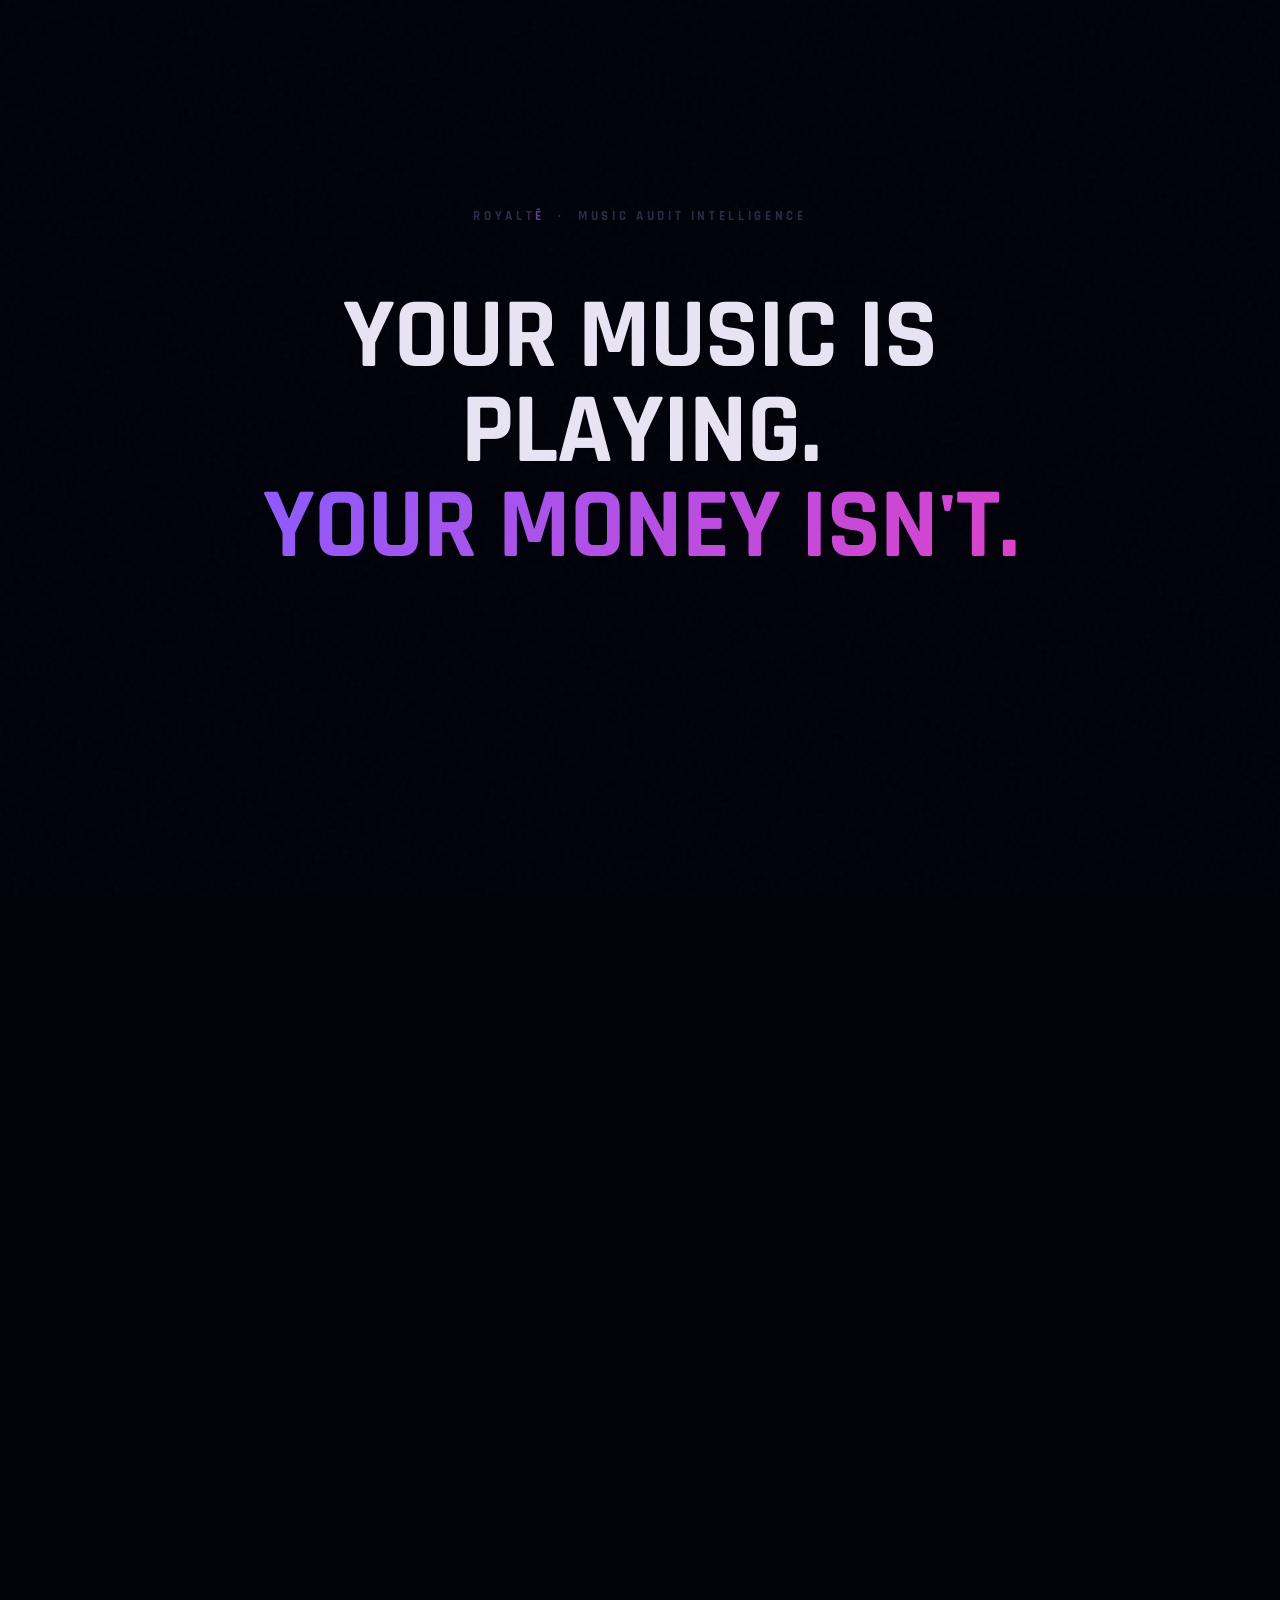
<file: index - 2026-04-14T225053.340.html>
<!DOCTYPE html>
<html lang="en">
<head>
<meta charset="UTF-8" />
<meta name="viewport" content="width=device-width, initial-scale=1.0" />
<title>Royaltē — Music Audit Intelligence</title>
<link rel="preconnect" href="https://fonts.googleapis.com" />
<link rel="preconnect" href="https://fonts.gstatic.com" crossorigin />
<link href="https://fonts.googleapis.com/css2?family=Rajdhani:wght@300;400;500;600;700&family=Space+Mono:wght@400;700&family=Space+Grotesk:wght@300;400;500;600;700&display=swap" rel="stylesheet" />
<style>
  :root {
    --bg: #03030a;
    --bg-surface: #07070f;
    --bg-card: #0c0c1a;
    --bg-card2: #111126;
    --accent: #8a5cff;
    --accent-hover: #7040e0;
    --accent-dim: rgba(138,92,255,0.08);
    --accent-border: rgba(138,92,255,0.25);
    --accent-grad: linear-gradient(135deg, #8a5cff, #e040c8);
    --white: #e8e4f4;
    --body: #9490b8;
    --muted: #5a5880;
    --border: rgba(138,100,255,0.1);
    --border2: rgba(138,100,255,0.25);
    --border3: rgba(255,255,255,0.06);
    --green: #40f0a0;
    --amber: #f0c040;
    --red: #f05060;
    --score-bg: #8a5cff;
    --font-display: 'Rajdhani', sans-serif;
    --font-mono: 'Space Mono', monospace;
    --font-body: 'Space Grotesk', sans-serif;
  }

  *, *::before, *::after { box-sizing: border-box; margin: 0; padding: 0; }

  html { scroll-behavior: smooth; }

  body {
    background: var(--bg);
    color: var(--white);
    font-family: var(--font-body);
    overflow-x: hidden;
    cursor: default;
    line-height: 1.6;
  }
  body::before {
    content: '';
    position: fixed; inset: 0;
    background-image: linear-gradient(rgba(138,92,255,0.025) 1px, transparent 1px), linear-gradient(90deg, rgba(138,92,255,0.025) 1px, transparent 1px);
    background-size: 56px 56px;
    pointer-events: none; z-index: 0;
  }
  body::after {
    content: '';
    position: fixed; inset: 0;
    background-image: url("data:image/svg+xml,%3Csvg viewBox='0 0 200 200' xmlns='http://www.w3.org/2000/svg'%3E%3Cfilter id='n'%3E%3CfeTurbulence type='fractalNoise' baseFrequency='0.85' numOctaves='4' stitchTiles='stitch'/%3E%3C/filter%3E%3Crect width='100%25' height='100%25' filter='url(%23n)' opacity='0.025'/%3E%3C/svg%3E");
    pointer-events: none; z-index: 9999;
  }

  /* ── SCREEN 1: HOOK ── */
  #screen-hook {
    position: fixed; inset: 0;
    background: #01010a;
    display: flex; flex-direction: column;
    align-items: center; justify-content: center;
    z-index: 1000;
    transition: opacity 0.8s ease, visibility 0.8s ease;
  }
  #screen-hook.hidden { opacity: 0; visibility: hidden; pointer-events: none; }

  .hook-wordmark {
    font-family: 'Rajdhani', sans-serif;
    font-size: 13px; font-weight: 700;
    letter-spacing: 0.28em; text-transform: uppercase;
    color: #2a2a40; margin-bottom: 64px;
    opacity: 0; animation: fadeUp 0.8s ease 0.4s forwards;
  }
  .hook-wordmark em { font-style: normal; color: #5a3a8a; }

  .hook-headline {
    font-family: 'Rajdhani', sans-serif;
    font-size: clamp(52px, 8vw, 100px);
    font-weight: 700; text-transform: uppercase;
    letter-spacing: -0.01em; line-height: 0.95;
    text-align: center; max-width: 820px; padding: 0 24px;
    opacity: 0; animation: fadeUp 0.9s ease 0.7s forwards;
  }
  .hook-headline span {
    background: linear-gradient(135deg, #8a5cff, #e040c8);
    -webkit-background-clip: text; -webkit-text-fill-color: transparent;
    background-clip: text;
    animation: moneyPulse 4s ease-in-out infinite;
  }
  @keyframes moneyPulse { 0%,100%{opacity:1} 50%{opacity:0.35} }

  .hook-btn {
    margin-top: 64px;
    font-family: 'Space Mono', monospace;
    font-size: 12px; font-weight: 700;
    letter-spacing: 0.2em; text-transform: uppercase;
    color: #8a5cff;
    background: transparent;
    border: 1px solid rgba(138,92,255,0.4);
    padding: 18px 48px; border-radius: 3px; cursor: pointer;
    opacity: 0;
    position: relative; overflow: hidden;
    transition: color 0.2s, border-color 0.2s, opacity 0.7s ease;
  }
  .hook-btn.visible {
    opacity: 1;
    animation: btnPulse 2.2s ease-in-out infinite;
  }
  .hook-btn::before {
    content: '';
    position: absolute; inset: 0;
    background: linear-gradient(135deg, #8a5cff, #e040c8);
    opacity: 0; transition: opacity 0.3s;
  }
  .hook-btn:hover::before { opacity: 0.15; }
  .hook-btn:hover { border-color: rgba(138,92,255,0.9); color: #c090ff; }
  .hook-btn span { position: relative; z-index: 1; }
  @keyframes btnPulse {
    0%,100% { box-shadow: 0 0 0 0 rgba(138,92,255,0); border-color: rgba(138,92,255,0.35); }
    50%      { box-shadow: 0 0 28px 6px rgba(138,92,255,0.3); border-color: rgba(224,64,200,0.8); }
  }

  /* ── SCREEN 2: BOOT SEQUENCE ── */
  #screen-boot {
    position: fixed; inset: 0;
    background: #01010a;
    display: flex; flex-direction: column;
    align-items: center; justify-content: center;
    z-index: 999;
    opacity: 0; visibility: hidden;
    transition: opacity 0.4s ease, visibility 0.4s ease;
  }
  #screen-boot.active { opacity: 1; visibility: visible; }
  #screen-boot.hidden { opacity: 0; visibility: hidden; pointer-events: none; }

  .boot-terminal {
    font-family: 'Space Mono', monospace;
    font-size: clamp(12px, 1.6vw, 15px);
    color: #9490b8;
    letter-spacing: 0.08em;
    line-height: 2.2;
    text-align: left;
    width: 480px;
    max-width: 90vw;
  }
  .boot-line { display: block; overflow: hidden; white-space: nowrap; }
  .boot-line .ok  { color: #40f0a0; }
  .boot-line .rdy { color: #8a5cff; }
  .boot-line .hlt { 
    background: linear-gradient(135deg, #8a5cff, #e040c8);
    -webkit-background-clip: text; -webkit-text-fill-color: transparent;
    background-clip: text; font-weight: 700;
  }
  .boot-cursor {
    display: inline-block;
    width: 9px; height: 1.1em;
    background: #8a5cff;
    margin-left: 3px; vertical-align: text-bottom;
    animation: blink 0.7s step-end infinite;
  }
  @keyframes blink { 0%,100%{opacity:1} 50%{opacity:0} }
  @keyframes fadeUp { from{opacity:0;transform:translateY(22px)} to{opacity:1;transform:translateY(0)} }

  /* ── MAIN PAGE ── */
  #main {
    opacity: 0;
    transition: opacity 1.5s ease;
    min-height: 100vh;
  }
  #main.visible { opacity: 1; }

  /* ── NAVBAR ── */
  nav {
    position: fixed;
    top: 0; left: 0; right: 0;
    z-index: 100;
    display: flex;
    align-items: center;
    justify-content: space-between;
    padding: 20px 48px;
    background: rgba(3,3,10,0.85);
    backdrop-filter: blur(12px);
    border-bottom: 1px solid var(--border2);
  }

  .nav-logo {
    font-family: 'Rajdhani', sans-serif;
    font-size: 28px;
    font-weight: 700;
    letter-spacing: 0.06em;
    text-transform: uppercase;
  }
  .nav-logo span {
    background: var(--accent-grad);
    -webkit-background-clip: text;
    -webkit-text-fill-color: transparent;
    background-clip: text;
  }

  .nav-sub {
    font-family: 'Space Mono', monospace;
    font-size: 9px;
    font-weight: 400;
    letter-spacing: 0.2em;
    color: var(--muted);
    text-transform: uppercase;
    margin-top: 2px;
  }

  .nav-right {
    display: flex;
    align-items: center;
    gap: 16px;
  }

  .nav-beta {
    font-family: var(--font-body);
    font-size: 11px;
    font-weight: 500;
    letter-spacing: 0.1em;
    color: var(--accent);
    border: 1px solid var(--accent-border);
    padding: 6px 14px;
    border-radius: 2px;
  }

  .music-toggle {
    font-family: var(--font-body);
    font-size: 11px;
    font-weight: 500;
    letter-spacing: 0.1em;
    color: var(--muted);
    background: none;
    border: 1px solid var(--border);
    padding: 6px 14px;
    border-radius: 2px;
    cursor: pointer;
    transition: all 0.2s;
  }
  .music-toggle:hover, .music-toggle.playing { color: var(--accent); border-color: var(--accent-border); }
  .music-toggle.playing::before { content: '▶ '; }
  .music-toggle:not(.playing)::before { content: '⏸ '; }

  /* ── HERO ── */
  #hero {
    min-height: 100vh;
    display: flex;
    flex-direction: column;
    align-items: center;
    justify-content: center;
    text-align: center;
    padding: 120px 24px 80px;
    position: relative;
    overflow: hidden;
  }

  .hero-bg-grid {
    position: absolute;
    inset: 0;
    background-image:
      linear-gradient(rgba(138,92,255,0.025) 1px, transparent 1px),
      linear-gradient(90deg, rgba(138,92,255,0.025) 1px, transparent 1px);
    background-size: 60px 60px;
    mask-image: radial-gradient(ellipse 80% 60% at 50% 50%, black 0%, transparent 100%);
  }

  .hero-scanning {
    font-family: var(--font-body);
    font-size: 11px;
    letter-spacing: 0.16em;
    color: var(--muted);
    text-transform: uppercase;
    margin-bottom: 32px;
    display: flex;
    align-items: center;
    gap: 10px;
    opacity: 0;
    animation: fadeUp 0.8s ease 0.3s forwards;
  }
  .scanning-dot {
    width: 6px; height: 6px;
    background: var(--accent);
    border-radius: 50%;
    animation: pulse 2s ease infinite;
  }
  @keyframes pulse { 0%,100%{opacity:1;transform:scale(1)} 50%{opacity:0.4;transform:scale(0.7)} }

  .hero-h1 {
    font-family: var(--font-display);
    font-size: clamp(44px, 6.5vw, 80px);
    font-weight: 800;
    text-transform: uppercase;
    letter-spacing: -0.02em;
    line-height: 0.93;
    max-width: 900px;
    opacity: 0;
    animation: fadeUp 0.9s ease 0.5s forwards;
  }
  .hero-h1 .accent { background: linear-gradient(135deg, #8a5cff, #e040c8); -webkit-background-clip: text; -webkit-text-fill-color: transparent; background-clip: text; display: block; }

  .hero-sub {
    font-family: var(--font-body);
    font-size: 16px;
    color: var(--body);
    font-weight: 400;
    line-height: 1.7;
    max-width: 480px;
    margin-top: 28px;
    opacity: 0;
    animation: fadeUp 0.9s ease 0.7s forwards;
  }

  .hero-countdown {
    margin-top: 52px;
    display: flex;
    flex-direction: column;
    align-items: center;
    gap: 12px;
    opacity: 0;
    animation: fadeUp 0.9s ease 0.9s forwards;
  }

  .countdown-label {
    font-family: var(--font-body);
    font-size: 10px;
    letter-spacing: 0.2em;
    color: var(--muted);
    text-transform: uppercase;
  }

  .countdown-timer {
    display: flex;
    gap: 4px;
    align-items: center;
  }

  .countdown-block {
    background: var(--bg-card);
    border: 1px solid var(--border2);
    border-radius: 4px;
    padding: 12px 18px;
    text-align: center;
    min-width: 72px;
  }
  .countdown-num {
    font-family: var(--font-display);
    font-size: 36px;
    font-weight: 800;
    line-height: 1;
    color: var(--white);
  }
  .countdown-unit {
    font-family: var(--font-body);
    font-size: 9px;
    letter-spacing: 0.14em;
    color: var(--muted);
    text-transform: uppercase;
    margin-top: 4px;
  }
  .countdown-sep {
    font-family: var(--font-display);
    font-size: 28px;
    font-weight: 800;
    color: var(--accent);
    margin-bottom: 8px;
    opacity: 0.6;
  }

  @keyframes fadeUp {
    from { opacity: 0; transform: translateY(24px); }
    to { opacity: 1; transform: translateY(0); }
  }

  /* ── SCROLL SECTIONS ── */
  section { padding: 100px 24px; max-width: 1100px; margin: 0 auto; }

  .section-comment {
    font-family: var(--font-body);
    font-size: 11px;
    letter-spacing: 0.16em;
    color: var(--muted);
    text-transform: uppercase;
    margin-bottom: 20px;
  }

  .section-h2 {
    font-family: var(--font-display);
    font-size: clamp(40px, 5vw, 72px);
    font-weight: 700;
    text-transform: uppercase;
    line-height: 0.95;
    letter-spacing: -0.02em;
  }
  .section-h2 .accent { background: linear-gradient(135deg, #8a5cff, #e040c8); -webkit-background-clip: text; -webkit-text-fill-color: transparent; background-clip: text; }

  /* ── PROBLEM SECTION ── */
  #problem { border-top: 1px solid var(--border); }

  .problem-body {
    font-size: 18px;
    font-weight: 400;
    color: var(--body);
    line-height: 1.7;
    max-width: 560px;
    margin-top: 24px;
  }

  .status-chips {
    margin-top: 56px;
    display: flex;
    flex-direction: column;
    gap: 12px;
    max-width: 560px;
  }

  .status-row {
    display: flex;
    align-items: center;
    justify-content: space-between;
    background: var(--bg-card);
    border: 1px solid var(--border2);
    border-radius: 4px;
    padding: 16px 20px;
    opacity: 0;
    transform: translateX(-20px);
    transition: opacity 0.6s ease, transform 0.6s ease;
  }
  .status-row.visible { opacity: 1; transform: translateX(0); }

  .status-platform {
    font-family: var(--font-body);
    font-weight: 500;
    font-size: 13px;
    letter-spacing: 0.06em;
    color: var(--white);
  }

  .status-badge {
    font-family: var(--font-body);
    font-weight: 500;
    font-size: 10px;
    font-weight: 500;
    letter-spacing: 0.1em;
    padding: 5px 12px;
    border-radius: 3px;
    text-transform: uppercase;
  }
  .status-badge.registered { background: rgba(64,240,160,0.10); color: #40f0a0; border: 1px solid rgba(64,240,160,0.25); }
  .status-badge.not-confirmed { background: rgba(240,192,64,0.10); color: #f0c040; border: 1px solid rgba(240,192,64,0.25); }
  .status-badge.not-connected { background: rgba(240,80,96,0.10); color: #f05060; border: 1px solid rgba(240,80,96,0.22); }

  .problem-statement {
    margin-top: 48px;
    padding: 28px 32px;
    background: rgba(138,92,255,0.05);
    border: 1px solid var(--accent-border);
    border-left: 3px solid var(--accent);
    border-radius: 4px;
    max-width: 560px;
    font-family: var(--font-body);
    font-size: 13px;
    color: var(--body);
    line-height: 1.8;
    letter-spacing: 0.02em;
  }

  /* ── PRODUCT TEASE ── */
  #tease { border-top: 1px solid var(--border); }

  .tease-grid {
    margin-top: 52px;
    display: grid;
    grid-template-columns: 1fr 1fr;
    gap: 16px;
  }
  @media (max-width: 700px) { .tease-grid { grid-template-columns: 1fr; } }

  .tease-card {
    background: var(--bg-card);
    border: 1px solid var(--border2);
    border-radius: 6px;
    padding: 24px;
    position: relative;
    overflow: hidden;
  }
  .tease-card.locked { filter: blur(0px); }
  .tease-card.locked .card-content { filter: blur(3px); user-select: none; pointer-events: none; }

  .lock-overlay {
    position: absolute;
    inset: 0;
    display: flex;
    flex-direction: column;
    align-items: center;
    justify-content: center;
    background: rgba(3,3,10,0.75);
    border-radius: 6px;
    gap: 8px;
    z-index: 2;
  }
  .lock-icon {
    font-size: 20px;
    color: var(--accent);
  }
  .lock-text {
    font-family: var(--font-body);
    font-size: 10px;
    letter-spacing: 0.14em;
    color: var(--muted);
    text-transform: uppercase;
  }

  .card-label {
    font-family: var(--font-body);
    font-size: 10px;
    letter-spacing: 0.14em;
    color: var(--muted);
    text-transform: uppercase;
    margin-bottom: 14px;
  }

  .risk-score-block {
    display: flex;
    align-items: center;
    gap: 16px;
    margin-bottom: 16px;
  }
  .score-num {
    background: linear-gradient(135deg, #8a5cff, #e040c8);
    color: #fff;
    font-family: var(--font-display);
    font-size: 42px;
    font-weight: 800;
    width: 72px;
    height: 72px;
    display: flex;
    align-items: center;
    justify-content: center;
    border-radius: 4px;
  }
  .score-label-wrap .score-title {
    font-family: var(--font-body);
    font-size: 10px;
    letter-spacing: 0.12em;
    color: var(--muted);
    text-transform: uppercase;
  }
  .score-label-wrap .score-level {
    font-family: var(--font-display);
    font-size: 20px;
    font-weight: 800;
    color: #f0c040;
    letter-spacing: 0.06em;
    text-transform: uppercase;
  }

  .mini-statuses { display: flex; flex-direction: column; gap: 8px; }
  .mini-row {
    display: flex;
    justify-content: space-between;
    align-items: center;
    font-family: var(--font-body);
    font-size: 12px;
    color: var(--body);
    padding: 8px 0;
    border-bottom: 1px solid var(--border);
  }
  .mini-row:last-child { border-bottom: none; }

  .module-list { display: flex; flex-direction: column; gap: 8px; }
  .module-item {
    display: flex;
    align-items: center;
    justify-content: space-between;
    padding: 10px 14px;
    background: var(--bg-card2);
    border-radius: 3px;
    font-family: var(--font-body);
    font-size: 11px;
  }
  .module-name { color: var(--body); letter-spacing: 0.04em; }
  .module-status { color: var(--muted); font-size: 10px; }

  .unlock-note {
    margin-top: 40px;
    font-family: var(--font-body);
    font-size: 12px;
    color: var(--muted);
    text-align: center;
    letter-spacing: 0.08em;
  }
  .unlock-note span { color: var(--accent); }


  /* ── BUILT BY ARTISTS ── */
  .built-wrap {
    max-width: 1100px;
    margin: 0 auto;
    padding: 120px 40px 160px;
    border-top: 1px solid var(--border);
    text-align: center;
  }

  .built-inner {
    max-width: 640px;
    margin: 0 auto;
  }

  .built-h {
    font-family: var(--font-display);
    font-size: clamp(48px, 6vw, 86px);
    font-weight: 800;
    text-transform: uppercase;
    letter-spacing: -0.02em;
    line-height: 0.95;
    margin-bottom: 24px;
  }
  .built-h span {
    background: linear-gradient(135deg, #8a5cff, #e040c8);
    -webkit-background-clip: text;
    -webkit-text-fill-color: transparent;
    background-clip: text;
  }

  .built-sub {
    font-size: 16px;
    color: var(--body);
    font-weight: 400;
    line-height: 1.75;
    max-width: 480px;
    margin: 0 auto;
  }

  /* ── EMAIL CAPTURE ── */
  #capture {
    position: relative;
    padding: 80px 24px 120px;
    overflow: hidden;
    border-top: 1px solid var(--border);
  }

  .capture-glow {
    position: absolute;
    top: 50%;
    left: 50%;
    transform: translate(-50%, -50%);
    width: 700px;
    height: 700px;
    background: radial-gradient(ellipse at center, rgba(138,92,255,0.08) 0%, transparent 70%);
    pointer-events: none;
  }

  .capture-inner {
    position: relative;
    max-width: 680px;
    margin: 0 auto;
    text-align: center;
    border: 1px solid var(--accent-border);
    border-radius: 12px;
    padding: 64px 56px;
    background: rgba(26,26,46,0.6);
    backdrop-filter: blur(8px);
  }

  .capture-comment {
    font-family: var(--font-body);
    font-size: 10px;
    letter-spacing: 0.18em;
    color: var(--accent);
    text-transform: uppercase;
    margin-bottom: 24px;
  }

  .capture-h2 {
    font-family: var(--font-display);
    font-size: clamp(44px, 6vw, 80px);
    font-weight: 800;
    text-transform: uppercase;
    line-height: 0.95;
    letter-spacing: -0.01em;
    margin-bottom: 20px;
  }
  .capture-h2 span { background: linear-gradient(135deg, #8a5cff, #e040c8); -webkit-background-clip: text; -webkit-text-fill-color: transparent; background-clip: text; }

  .capture-sub {
    font-family: var(--font-body);
    font-size: 15px;
    color: var(--body);
    font-weight: 400;
    line-height: 1.7;
    max-width: 460px;
    margin: 0 auto 36px;
  }

  .capture-perks {
    display: flex;
    flex-direction: column;
    align-items: center;
    gap: 10px;
    margin-bottom: 40px;
  }

  .perk-row {
    display: flex;
    align-items: center;
    gap: 12px;
    font-family: var(--font-body);
    font-size: 12px;
    color: var(--body);
    letter-spacing: 0.04em;
  }
  .perk-dot {
    width: 5px; height: 5px;
    background: var(--accent);
    border-radius: 50%;
    flex-shrink: 0;
  }

  .capture-form { width: 100%; }

  .form-comment {
    font-family: var(--font-body);
    font-size: 11px;
    letter-spacing: 0.14em;
    color: var(--muted);
    text-transform: uppercase;
    margin-bottom: 4px;
  }

  .form-row {
    display: flex;
    gap: 12px;
    justify-content: center;
    width: 100%;
  }

  .form-row-btn {
    display: flex;
    justify-content: center;
    width: 100%;
    margin-top: 12px;
  }

  .form-input {
    flex: 1;
    min-width: 0;
    background: var(--bg-card);
    border: 1px solid var(--border2);
    border-radius: 4px;
    padding: 14px 18px;
    font-family: var(--font-body);
    font-size: 14px;
    color: var(--white);
    outline: none;
    transition: border-color 0.2s;
    text-align: left;
  }
  .form-input::placeholder { color: var(--muted); }
  .form-input:focus { border-color: var(--accent); }

  .form-submit {
    background: var(--accent-grad);
    color: #fff;
    border: none;
    border-radius: 4px;
    padding: 14px 40px;
    font-family: var(--font-body);
    font-size: 13px;
    font-weight: 700;
    letter-spacing: 0.12em;
    text-transform: uppercase;
    cursor: pointer;
    transition: opacity 0.2s, transform 0.1s;
    white-space: nowrap;
    width: 100%;
  }
  .form-submit:hover { opacity: 0.88; }
  .form-submit:active { transform: scale(0.98); }
  .form-submit:disabled { opacity: 0.4; cursor: not-allowed; }

  .form-note {
    font-family: var(--font-body);
    font-size: 10px;
    letter-spacing: 0.1em;
    color: var(--muted);
    margin-top: 14px;
    text-align: center;
  }

  /* ── SUCCESS STATE ── */
  #success-state {
    display: none;
    flex-direction: column;
    gap: 16px;
    padding: 36px;
    background: rgba(138,92,255,0.05);
    border: 1px solid var(--accent-border);
    border-radius: 6px;
    max-width: 560px;
  }
  #success-state.visible { display: flex; }

  .success-check {
    font-family: var(--font-body);
    font-size: 12px;
    letter-spacing: 0.12em;
    color: #40f0a0;
    text-transform: uppercase;
  }

  .success-h {
    font-family: var(--font-display);
    font-size: 36px;
    font-weight: 800;
    text-transform: uppercase;
    letter-spacing: -0.01em;
  }
  .success-h span { background: linear-gradient(135deg, #8a5cff, #e040c8); -webkit-background-clip: text; -webkit-text-fill-color: transparent; background-clip: text; }

  .success-body {
    font-family: var(--font-body);
    font-size: 12px;
    color: var(--body);
    line-height: 1.8;
    letter-spacing: 0.04em;
  }

  .share-row {
    display: flex;
    gap: 10px;
    flex-wrap: wrap;
    margin-top: 8px;
  }

  .share-btn {
    font-family: var(--font-body);
    font-size: 11px;
    letter-spacing: 0.1em;
    text-transform: uppercase;
    padding: 10px 20px;
    border-radius: 3px;
    border: 1px solid var(--border);
    background: none;
    color: var(--body);
    cursor: pointer;
    transition: all 0.2s;
    text-decoration: none;
    display: inline-block;
  }
  .share-btn:hover { border-color: var(--accent); color: var(--accent); }
  .share-btn.x { border-color: var(--accent-border); color: var(--accent); }

  /* ── ROADMAP ── */
  #roadmap { border-top: 1px solid var(--border); }

  .roadmap-items {
    margin-top: 48px;
    display: flex;
    flex-direction: column;
    gap: 0;
    max-width: 560px;
  }

  .roadmap-item {
    display: flex;
    align-items: center;
    justify-content: space-between;
    padding: 18px 0;
    border-bottom: 1px solid var(--border);
    opacity: 0;
    transform: translateY(10px);
    transition: opacity 0.5s ease, transform 0.5s ease;
  }
  .roadmap-item.visible { opacity: 1; transform: translateY(0); }
  .roadmap-item:last-child { border-bottom: none; }

  .roadmap-name {
    font-family: var(--font-body);
    font-size: 13px;
    color: var(--body);
    letter-spacing: 0.04em;
  }

  .roadmap-tag {
    font-family: var(--font-body);
    font-size: 10px;
    letter-spacing: 0.1em;
    text-transform: uppercase;
    padding: 4px 12px;
    border-radius: 2px;
  }
  .roadmap-tag.live { background: rgba(30,215,96,0.12); color: #40f0a0; border: 1px solid rgba(30,215,96,0.25); }
  .roadmap-tag.soon { background: rgba(138,92,255,0.07); color: var(--accent); border: 1px solid var(--accent-border); }

  /* ── FOOTER ── */
  footer {
    border-top: 1px solid var(--border);
    padding: 40px 48px;
    display: flex;
    align-items: center;
    justify-content: space-between;
    flex-wrap: wrap;
    gap: 16px;
  }

  .footer-logo {
    font-family: var(--font-display);
    font-size: 18px;
    font-weight: 800;
    letter-spacing: 0.06em;
    text-transform: uppercase;
  }
  .footer-logo span { background: var(--accent-grad); -webkit-background-clip: text; -webkit-text-fill-color: transparent; background-clip: text; }

  .footer-meta {
    font-family: var(--font-body);
    font-size: 10px;
    letter-spacing: 0.1em;
    color: var(--muted);
    text-transform: uppercase;
  }

  /* ── SCROLL REVEAL ── */
  .reveal {
    opacity: 0;
    transform: translateY(30px);
    transition: opacity 0.8s ease, transform 0.8s ease;
  }
  .reveal.visible { opacity: 1; transform: translateY(0); }

  /* ── ERROR MSG ── */
  .form-error {
    font-family: var(--font-body);
    font-size: 11px;
    color: #f05060;
    letter-spacing: 0.08em;
    display: none;
  }
  .form-error.visible { display: block; }

</style>
</head>
<body>

<!-- AUDIO -->
<audio id="scifi-audio" preload="none">
  <source src="scifi-boot.mp3" type="audio/mpeg" />
</audio>

<audio id="bg-audio" loop preload="none">
  <source src="everything_is_over.mp3" type="audio/mpeg" />
</audio>

<!-- SCREEN 1: HOOK -->
<div id="screen-hook">
  <div class="hook-wordmark">ROYALT<em>Ē</em> &nbsp;·&nbsp; MUSIC AUDIT INTELLIGENCE</div>
  <div class="hook-headline">
    Your music is playing.<br/><span>Your money isn't.</span>
  </div>
  <button class="hook-btn hook-btn-pulse" id="hook-btn">
    <span>[ INITIALISE SCAN ]</span>
  </button>
</div>

<!-- SCREEN 2: BOOT SEQUENCE -->
<div id="screen-boot">
  <div class="boot-terminal" id="boot-terminal"></div>
</div>

<!-- MAIN PAGE -->
<div id="main">

  <!-- NAV -->
  <nav>
    <div>
      <div class="nav-logo">Royalt<span>ē</span></div>
      <div class="nav-sub">Music Audit Intelligence</div>
    </div>
    <div class="nav-right">
      <button class="music-toggle" id="music-toggle">// MUSIC</button>
      <div class="nav-beta">// LAUNCHING SOON</div>
    </div>
  </nav>

  <!-- HERO -->
  <div id="hero">
    <div class="hero-bg-grid"></div>
    <div class="hero-scanning">
      <div class="scanning-dot"></div>
      // spotify + apple music beta
    </div>
    <h1 class="hero-h1">
      You can't collect<br/>what you<br/><span class="accent">can't see.</span>
    </h1>
    <p class="hero-sub">
      Every stream, sync, and performance generates royalties. Most artists never collect all of them. Royaltē scans your catalog, identifies exactly where money is slipping away, and tells you how to fix it.
    </p>
    <div class="hero-countdown">
      <div class="countdown-label">// launching in</div>
      <div class="countdown-timer">
        <div class="countdown-block">
          <div class="countdown-num" id="cd-days">30</div>
          <div class="countdown-unit">days</div>
        </div>
        <div class="countdown-sep">:</div>
        <div class="countdown-block">
          <div class="countdown-num" id="cd-hours">00</div>
          <div class="countdown-unit">hours</div>
        </div>
        <div class="countdown-sep">:</div>
        <div class="countdown-block">
          <div class="countdown-num" id="cd-mins">00</div>
          <div class="countdown-unit">mins</div>
        </div>
        <div class="countdown-sep">:</div>
        <div class="countdown-block">
          <div class="countdown-num" id="cd-secs">00</div>
          <div class="countdown-unit">secs</div>
        </div>
      </div>
    </div>
  </div>

  <!-- PROBLEM -->
  <section id="problem">
    <div class="section-comment reveal">// the problem</div>
    <h2 class="section-h2 reveal">Your catalog has gaps.<br/><span class="accent">It's costing you.</span></h2>
    <p class="problem-body reveal">Most artists, producers, and songwriters have gaps in their royalty registration they don't even know about. Every gap is revenue you're already entitled to — going uncollected.</p>

    <div class="status-chips">
      <div class="status-row" id="chip1">
        <span class="status-platform">Spotify</span>
        <span class="status-badge registered">Registered</span>
      </div>
      <div class="status-row" id="chip2">
        <span class="status-platform">Apple Music</span>
        <span class="status-badge not-confirmed">Not Confirmed</span>
      </div>
      <div class="status-row" id="chip3">
        <span class="status-platform">SoundExchange</span>
        <span class="status-badge not-confirmed">Not Confirmed</span>
      </div>
      <div class="status-row" id="chip4">
        <span class="status-platform">PRO</span>
        <span class="status-badge not-connected">Not Connected</span>
      </div>
    </div>

    <div class="problem-statement reveal">
      // verification gaps detected — SoundExchange · PRO · Cross-platform<br/><br/>
      Your music is live — but revenue systems may not be fully connected. Each gap below represents a specific action that could recover revenue you are already entitled to.
    </div>
  </section>

  <!-- PRODUCT TEASE -->
  <section id="tease">
    <div class="section-comment reveal">// what royaltē finds</div>
    <h2 class="section-h2 reveal">Your full<br/><span class="accent">audit preview.</span></h2>

    <div class="tease-grid reveal">
      <div class="tease-card">
        <div class="card-content">
          <div class="card-label">// royalty risk score</div>
          <div class="risk-score-block">
            <div class="score-num">55</div>
            <div class="score-label-wrap">
              <div class="score-title">// risk level</div>
              <div class="score-level">Moderate</div>
            </div>
          </div>
          <div class="mini-statuses">
            <div class="mini-row">
              <span>Spotify</span>
              <span class="status-badge registered" style="font-size:9px;padding:3px 8px;">Registered</span>
            </div>
            <div class="mini-row">
              <span>Apple Music</span>
              <span class="status-badge not-confirmed" style="font-size:9px;padding:3px 8px;">Not Confirmed</span>
            </div>
            <div class="mini-row">
              <span>SoundExchange</span>
              <span class="status-badge not-confirmed" style="font-size:9px;padding:3px 8px;">Not Confirmed</span>
            </div>
          </div>
        </div>
      </div>

      <div class="tease-card locked">
        <div class="lock-overlay">
          <div class="lock-icon">🔒</div>
          <div class="lock-text">// unlocks at launch</div>
        </div>
        <div class="card-content">
          <div class="card-label">// 6 audit modules</div>
          <div class="module-list">
            <div class="module-item"><span class="module-name">Metadata Integrity</span><span class="module-status">1 issue</span></div>
            <div class="module-item"><span class="module-name">Platform Coverage</span><span class="module-status">2 gaps</span></div>
            <div class="module-item"><span class="module-name">Publishing Risk</span><span class="module-status">partial</span></div>
            <div class="module-item"><span class="module-name">Duplicate Detection</span><span class="module-status">clear</span></div>
            <div class="module-item"><span class="module-name">YouTube / UGC</span><span class="module-status">unconfirmed</span></div>
            <div class="module-item"><span class="module-name">Sync Readiness</span><span class="module-status">3 gaps</span></div>
          </div>
        </div>
      </div>
    </div>

    <div class="unlock-note reveal">
      // full audit · 200 spots · free during beta · <span>get early access below</span>
    </div>
  </section>

  <!-- ROADMAP -->
  <section id="roadmap">
    <div class="section-comment reveal">// the roadmap</div>
    <h2 class="section-h2 reveal">Every platform.<br/><span class="accent">Every Royalté.</span></h2>
    <div class="roadmap-items">
      <div class="roadmap-item" id="r1"><span class="roadmap-name">Spotify data scanning</span><span class="roadmap-tag live">Live now</span></div>
      <div class="roadmap-item" id="r2"><span class="roadmap-name">Apple Music cross-reference</span><span class="roadmap-tag live">Live now</span></div>
      <div class="roadmap-item" id="r3"><span class="roadmap-name">YouTube / UGC detection</span><span class="roadmap-tag live">Live now</span></div>
      <div class="roadmap-item" id="r4"><span class="roadmap-name">Publishing & performance tracking</span><span class="roadmap-tag soon">Soon</span></div>
      <div class="roadmap-item" id="r5"><span class="roadmap-name">Territory & PRO registration audit</span><span class="roadmap-tag soon">Soon</span></div>
      <div class="roadmap-item" id="r6"><span class="roadmap-name">Sync opportunity detection</span><span class="roadmap-tag soon">Soon</span></div>
      <div class="roadmap-item" id="r7"><span class="roadmap-name">Ongoing catalog monitoring</span><span class="roadmap-tag soon">Soon</span></div>
    </div>
  </section>

  <!-- BUILT BY ARTISTS -->
  <div class="built-wrap reveal">
    <div class="built-inner">
      <div class="built-h">Built by artists<br/><span>for artists.</span></div>
      <p class="built-sub">We've been in the room. We know what it feels like to leave money on the table because the system wasn't built for you. Royaltē was.</p>
    </div>
  </div>

    <!-- EMAIL CAPTURE — FINAL CTA -->
  <div id="capture">
    <div class="capture-glow"></div>
    <div class="capture-inner reveal">
      <div class="capture-comment">// limited early access · 200 spots · free during beta</div>
      <h2 class="capture-h2">Be first to find<br/>what you're <span>owed.</span></h2>
      <p class="capture-sub">Join the waitlist. Get your full Royaltē audit — all 6 modules, verified data only — delivered within 12–24 hours at launch. Free.</p>

      <div class="capture-perks">
        <div class="perk-row"><div class="perk-dot"></div><span>First access when Royaltē launches in 30 days</span></div>
        <div class="perk-row"><div class="perk-dot"></div><span>Free full audit — verified data, no estimates</span></div>
        <div class="perk-row"><div class="perk-dot"></div><span>Early access to every future Royaltē release</span></div>
      </div>

      <div id="form-wrap">
        <div class="capture-form">
          <div class="form-row">
            <input class="form-input" id="input-name" type="text" placeholder="First name" autocomplete="given-name" />
            <input class="form-input" id="input-email" type="email" placeholder="Email address" autocomplete="email" />
          </div>
          <div class="form-row-btn">
            <button class="form-submit" id="form-btn" onclick="handleSubmit()">// Join the Waitlist →</button>
          </div>
          <div class="form-error" id="form-error" style="margin-top:10px;text-align:center;">// please enter a valid name and email address</div>
          <div class="form-note" style="text-align:center;margin-top:10px;">// no spam · only royaltē launch updates · unsubscribe anytime</div>
        </div>
      </div>

      <div id="success-state">
        <div class="success-check">✓ you're on the list</div>
        <div class="success-h">We'll find you<br/><span>in 30 days.</span></div>
        <div class="success-body">
          // audit request received<br/>
          // added to early access — all future releases<br/>
          // full audit delivered within 12–24h at launch
        </div>
        <div class="form-note" style="color:var(--muted);margin-top:8px;">Share with another artist who needs this →</div>
        <div class="share-row">
          <a class="share-btn x" id="share-x" href="#" target="_blank">// Share on X</a>
          <button class="share-btn" onclick="copyLink()">// Copy link</button>
        </div>
      </div>
    </div>
  </div>

  <!-- FOOTER -->
  <footer>
    <div>
      <div class="footer-logo">Royalt<span>ē</span></div>
      <div class="footer-meta" style="margin-top:6px;">Music Audit Intelligence — Powered by Se7ven Labs</div>
    </div>
    <div class="footer-meta">© 2026 Royaltē · <a href="mailto:audit@royalte.ai" style="color:var(--muted);text-decoration:none;">audit@royalte.ai</a></div>
  </footer>

</div><!-- /main -->

<script>
  /* ── SUPABASE CONFIG ──
     Replace these with your actual Supabase project URL and anon key
     Dashboard → Settings → API
  */
  const SUPABASE_URL = 'YOUR_SUPABASE_URL';
  const SUPABASE_ANON_KEY = 'YOUR_SUPABASE_ANON_KEY';
  const TABLE_NAME = 'waitlist';

  /* ── LAUNCH DATE ── Set your actual launch date here */
  const LAUNCH_DATE = new Date(Date.now() + 30 * 24 * 60 * 60 * 1000);

  /* ── ENTRY SEQUENCE ── */
  const audio = document.getElementById('bg-audio');
  const musicToggle = document.getElementById('music-toggle');
  let audioPlaying = false;

  /* ── FUTURISTIC SOUND ENGINE ── */
  let typingCtx = null;
  let lineIndex = 0;

  function getAudioCtx() {
    if (!typingCtx) typingCtx = new (window.AudioContext || window.webkitAudioContext)();
    return typingCtx;
  }

  /* digital blip on each character — pitch rises with each line */
  function playKeyClick(variant) {
    try {
      const ctx = getAudioCtx();
      const t = ctx.currentTime;

      if (variant === 'launch') {
        /* FINAL LAUNCH SOUND — power surge + rising tone */
        /* Low rumble */
        const rumbleBuf = ctx.createBuffer(1, ctx.sampleRate * 0.6, ctx.sampleRate);
        const rumbleData = rumbleBuf.getChannelData(0);
        for (let j = 0; j < rumbleData.length; j++) {
          rumbleData[j] = (Math.random() * 2 - 1) * Math.pow(1 - j / rumbleData.length, 1.2);
        }
        const rumbleSrc = ctx.createBufferSource();
        rumbleSrc.buffer = rumbleBuf;
        const rumbleFilter = ctx.createBiquadFilter();
        rumbleFilter.type = 'lowpass';
        rumbleFilter.frequency.value = 180;
        const rumbleGain = ctx.createGain();
        rumbleGain.gain.setValueAtTime(0, t);
        rumbleGain.gain.linearRampToValueAtTime(0.35, t + 0.08);
        rumbleGain.gain.exponentialRampToValueAtTime(0.001, t + 0.55);
        rumbleSrc.connect(rumbleFilter); rumbleFilter.connect(rumbleGain); rumbleGain.connect(ctx.destination);
        rumbleSrc.start(t);

        /* Rising sweep tone */
        const osc = ctx.createOscillator();
        osc.type = 'sawtooth';
        osc.frequency.setValueAtTime(120, t);
        osc.frequency.exponentialRampToValueAtTime(1800, t + 0.5);
        const sweepGain = ctx.createGain();
        sweepGain.gain.setValueAtTime(0.18, t);
        sweepGain.gain.exponentialRampToValueAtTime(0.001, t + 0.5);
        const sweepFilter = ctx.createBiquadFilter();
        sweepFilter.type = 'bandpass';
        sweepFilter.frequency.setValueAtTime(400, t);
        sweepFilter.frequency.exponentialRampToValueAtTime(2000, t + 0.5);
        sweepFilter.Q.value = 1.2;
        osc.connect(sweepFilter); sweepFilter.connect(sweepGain); sweepGain.connect(ctx.destination);
        osc.start(t); osc.stop(t + 0.52);

        /* High ping at peak */
        const ping = ctx.createOscillator();
        ping.type = 'sine';
        ping.frequency.setValueAtTime(2200, t + 0.45);
        ping.frequency.exponentialRampToValueAtTime(3400, t + 0.75);
        const pingGain = ctx.createGain();
        pingGain.gain.setValueAtTime(0, t + 0.44);
        pingGain.gain.linearRampToValueAtTime(0.22, t + 0.47);
        pingGain.gain.exponentialRampToValueAtTime(0.001, t + 0.75);
        ping.connect(pingGain); pingGain.connect(ctx.destination);
        ping.start(t + 0.44); ping.stop(t + 0.76);
        return;
      }

      if (variant === 'ok') {
        /* Short confirmation blip — clean sine tone */
        const baseFreq = 660 + lineIndex * 80;
        const osc = ctx.createOscillator();
        osc.type = 'sine';
        osc.frequency.setValueAtTime(baseFreq, t);
        osc.frequency.exponentialRampToValueAtTime(baseFreq * 1.5, t + 0.06);
        const g = ctx.createGain();
        g.gain.setValueAtTime(0.18, t);
        g.gain.exponentialRampToValueAtTime(0.001, t + 0.1);
        osc.connect(g); g.connect(ctx.destination);
        osc.start(t); osc.stop(t + 0.11);
        return;
      }

      /* Regular character — digital blip, pitch climbs with line number */
      const baseFreq = 900 + lineIndex * 120 + Math.random() * 200;
      const osc = ctx.createOscillator();
      osc.type = 'square';
      osc.frequency.setValueAtTime(baseFreq, t);
      osc.frequency.exponentialRampToValueAtTime(baseFreq * 1.8, t + 0.018);
      const g = ctx.createGain();
      g.gain.setValueAtTime(0.07, t);
      g.gain.exponentialRampToValueAtTime(0.001, t + 0.022);
      const f = ctx.createBiquadFilter();
      f.type = 'bandpass';
      f.frequency.value = baseFreq * 1.2;
      f.Q.value = 1.4;
      osc.connect(f); f.connect(g); g.connect(ctx.destination);
      osc.start(t); osc.stop(t + 0.025);
    } catch(e) {}
  }

  /* ── BOOT SEQUENCE LINES ── */
  const bootLines = [
    { text: '> INITIALISING ROYALTĒ AUDIT SYSTEM', suffix: '...', delay: 0,    speed: 28, pause: 300 },
    { text: '> CONNECTING TO SPOTIFY API',         suffix: '............ ', ok: 'OK',  delay: 0, speed: 22, pause: 250 },
    { text: '> CONNECTING TO APPLE MUSIC',         suffix: '............. ', ok: 'OK',  delay: 0, speed: 22, pause: 250 },
    { text: '> LOADING CATALOG SCANNER',           suffix: '.............. ', ok: 'OK',  delay: 0, speed: 22, pause: 250 },
    { text: '> DETECTING ROYALTY GAPS',            suffix: '.............. ', rdy: 'READY', delay: 0, speed: 22, pause: 400 },
    { text: '> LAUNCHING ROYALTĒ',                 suffix: '.............. ', hlt: 'NOW', delay: 0, speed: 18, pause: 900 },
  ];

  function typeLine(container, lineData, cb) {
    const span = document.createElement('span');
    span.className = 'boot-line';
    container.appendChild(span);

    const fullText = lineData.text + lineData.suffix;
    let i = 0;
    const iv = setInterval(() => {
      if (i < fullText.length) {
        span.textContent = fullText[i] === ' ' ? span.textContent + ' ' : span.textContent + fullText[i];
        if (fullText[i] !== ' ' && fullText[i] !== '.') playKeyClick('key');
        i++;
      } else {
        clearInterval(iv);
        // append status badge
        if (lineData.ok) {
          const s = document.createElement('span');
          s.className = 'ok'; s.textContent = lineData.ok;
          span.appendChild(s);
          playKeyClick('ok');
        } else if (lineData.rdy) {
          const s = document.createElement('span');
          s.className = 'rdy'; s.textContent = lineData.rdy;
          span.appendChild(s);
          playKeyClick('ok');
        } else if (lineData.hlt) {
          const s = document.createElement('span');
          s.className = 'hlt'; s.textContent = lineData.hlt;
          span.appendChild(s);
          playKeyClick('launch');
        }
        lineIndex++;
        setTimeout(cb, lineData.pause);
      }
    }, lineData.speed);
  }

  function runBootSequence() {
    const bootScreen = document.getElementById('screen-boot');
    const hookScreen = document.getElementById('screen-hook');
    const container  = document.getElementById('boot-terminal');

    // Play sci-fi boot sound
    const scifiAudio = document.getElementById('scifi-audio');
    scifiAudio.volume = 0.7;
    scifiAudio.play().catch(() => {});

    // Flash transition
    hookScreen.classList.add('hidden');
    setTimeout(() => {
      bootScreen.classList.add('active');
      runLines(0);
    }, 500);

    function runLines(idx) {
      if (idx >= bootLines.length) {
        // Add blinking cursor on last line then launch
        const cursor = document.createElement('span');
        cursor.className = 'boot-cursor';
        container.appendChild(cursor);
        setTimeout(() => {
          // Fade out sci-fi sound
          const scifi = document.getElementById('scifi-audio');
          let sv = scifi.volume;
          const siv = setInterval(() => {
            sv = Math.max(sv - 0.07, 0);
            scifi.volume = sv;
            if (sv <= 0) { clearInterval(siv); scifi.pause(); }
          }, 50);

          bootScreen.classList.add('hidden');
          document.getElementById('main').classList.add('visible');
          initScrollReveal();

          // Start music as page reveals
          audio.volume = 0;
          audio.play().then(() => {
            audioPlaying = true;
            musicToggle.classList.add('playing');
            fadeAudioIn();
          }).catch(() => {});
        }, 1200);
        return;
      }
      typeLine(container, bootLines[idx], () => runLines(idx + 1));
    }
  }

  /* show button after headline fades in */
  setTimeout(() => {
    document.getElementById('hook-btn').classList.add('visible');
  }, 2200);

  document.getElementById('hook-btn').addEventListener('click', runBootSequence);

  function fadeAudioIn() {
    let v = 0;
    const iv = setInterval(() => {
      v = Math.min(v + 0.02, 0.35);
      audio.volume = v;
      if (v >= 0.35) clearInterval(iv);
    }, 80);
  }

  function fadeAudioOut() {
    let v = audio.volume;
    const iv = setInterval(() => {
      v = Math.max(v - 0.02, 0);
      audio.volume = v;
      if (v <= 0) { clearInterval(iv); audio.pause(); }
    }, 80);
  }

  musicToggle.addEventListener('click', () => {
    if (!audioUnlocked) {
      audio.play().then(() => {
        audioUnlocked = true;
        audioPlaying = true;
        musicToggle.classList.add('playing');
        fadeAudioIn();
      }).catch(() => {});
    } else if (audioPlaying) {
      fadeAudioOut();
      audioPlaying = false;
      musicToggle.classList.remove('playing');
    } else {
      audio.play();
      audioPlaying = true;
      musicToggle.classList.add('playing');
      fadeAudioIn();
    }
  });

  /* ── COUNTDOWN ── */
  function updateCountdown() {
    const now = new Date();
    const diff = LAUNCH_DATE - now;
    if (diff <= 0) {
      document.getElementById('cd-days').textContent = '00';
      document.getElementById('cd-hours').textContent = '00';
      document.getElementById('cd-mins').textContent = '00';
      document.getElementById('cd-secs').textContent = '00';
      return;
    }
    const d = Math.floor(diff / 86400000);
    const h = Math.floor((diff % 86400000) / 3600000);
    const m = Math.floor((diff % 3600000) / 60000);
    const s = Math.floor((diff % 60000) / 1000);
    document.getElementById('cd-days').textContent = String(d).padStart(2,'0');
    document.getElementById('cd-hours').textContent = String(h).padStart(2,'0');
    document.getElementById('cd-mins').textContent = String(m).padStart(2,'0');
    document.getElementById('cd-secs').textContent = String(s).padStart(2,'0');
  }
  updateCountdown();
  setInterval(updateCountdown, 1000);

  /* ── SCROLL REVEAL ── */
  function initScrollReveal() {
    const reveals = document.querySelectorAll('.reveal');
    const chips = ['chip1','chip2','chip3','chip4'];
    const roadmap = ['r1','r2','r3','r4','r5','r6','r7'];

    const obs = new IntersectionObserver((entries) => {
      entries.forEach(e => {
        if (e.isIntersecting) { e.target.classList.add('visible'); obs.unobserve(e.target); }
      });
    }, { threshold: 0.15 });

    reveals.forEach(el => obs.observe(el));

    // Staggered chips
    const chipObs = new IntersectionObserver((entries) => {
      entries.forEach(e => {
        if (e.isIntersecting) {
          chips.forEach((id, i) => {
            setTimeout(() => {
              const el = document.getElementById(id);
              if (el) el.classList.add('visible');
            }, i * 150);
          });
          chipObs.disconnect();
        }
      });
    }, { threshold: 0.2 });
    const firstChip = document.getElementById('chip1');
    if (firstChip) chipObs.observe(firstChip);

    // Staggered roadmap
    const roadObs = new IntersectionObserver((entries) => {
      entries.forEach(e => {
        if (e.isIntersecting) {
          roadmap.forEach((id, i) => {
            setTimeout(() => {
              const el = document.getElementById(id);
              if (el) el.classList.add('visible');
            }, i * 100);
          });
          roadObs.disconnect();
        }
      });
    }, { threshold: 0.1 });
    const firstRoad = document.getElementById('r1');
    if (firstRoad) roadObs.observe(firstRoad);
  }

  /* ── FORM SUBMIT ── */
  async function handleSubmit() {
    const name = document.getElementById('input-name').value.trim();
    const email = document.getElementById('input-email').value.trim();
    const errEl = document.getElementById('form-error');
    const btn = document.getElementById('form-btn');

    if (!name || !email || !/^[^\s@]+@[^\s@]+\.[^\s@]+$/.test(email)) {
      errEl.classList.add('visible');
      return;
    }
    errEl.classList.remove('visible');
    btn.disabled = true;
    btn.textContent = '// submitting...';

    try {
      const res = await fetch(`${SUPABASE_URL}/rest/v1/${TABLE_NAME}`, {
        method: 'POST',
        headers: {
          'Content-Type': 'application/json',
          'apikey': SUPABASE_ANON_KEY,
          'Authorization': `Bearer ${SUPABASE_ANON_KEY}`,
          'Prefer': 'return=minimal'
        },
        body: JSON.stringify({ name, email, created_at: new Date().toISOString() })
      });

      if (res.ok || res.status === 201) {
        showSuccess(name, email);
      } else {
        const data = await res.json().catch(() => ({}));
        if (data.code === '23505') {
          // duplicate email — still show success gracefully
          showSuccess(name, email);
        } else {
          btn.disabled = false;
          btn.textContent = '// Join the Waitlist →';
          errEl.textContent = '// something went wrong — please try again';
          errEl.classList.add('visible');
        }
      }
    } catch (err) {
      btn.disabled = false;
      btn.textContent = '// Join the Waitlist →';
      errEl.textContent = '// connection error — please try again';
      errEl.classList.add('visible');
    }
  }

  function showSuccess(name, email) {
    document.getElementById('form-wrap').style.display = 'none';
    const s = document.getElementById('success-state');
    s.classList.add('visible');
    const shareText = encodeURIComponent(`I just joined the Royaltē waitlist — they scan your Spotify and Apple Music data to find missing royalties. Launching in 30 days. You should check if your royaltē is being collected. 👇`);
    const shareUrl = encodeURIComponent('https://royalte.ai');
    document.getElementById('share-x').href = `https://twitter.com/intent/tweet?text=${shareText}&url=${shareUrl}`;
  }

  function copyLink() {
    navigator.clipboard.writeText('https://royalte.ai').then(() => {
      const btn = event.target;
      btn.textContent = '// copied!';
      setTimeout(() => btn.textContent = '// Copy link', 2000);
    });
  }
</script>
</body>
</html>
</file>
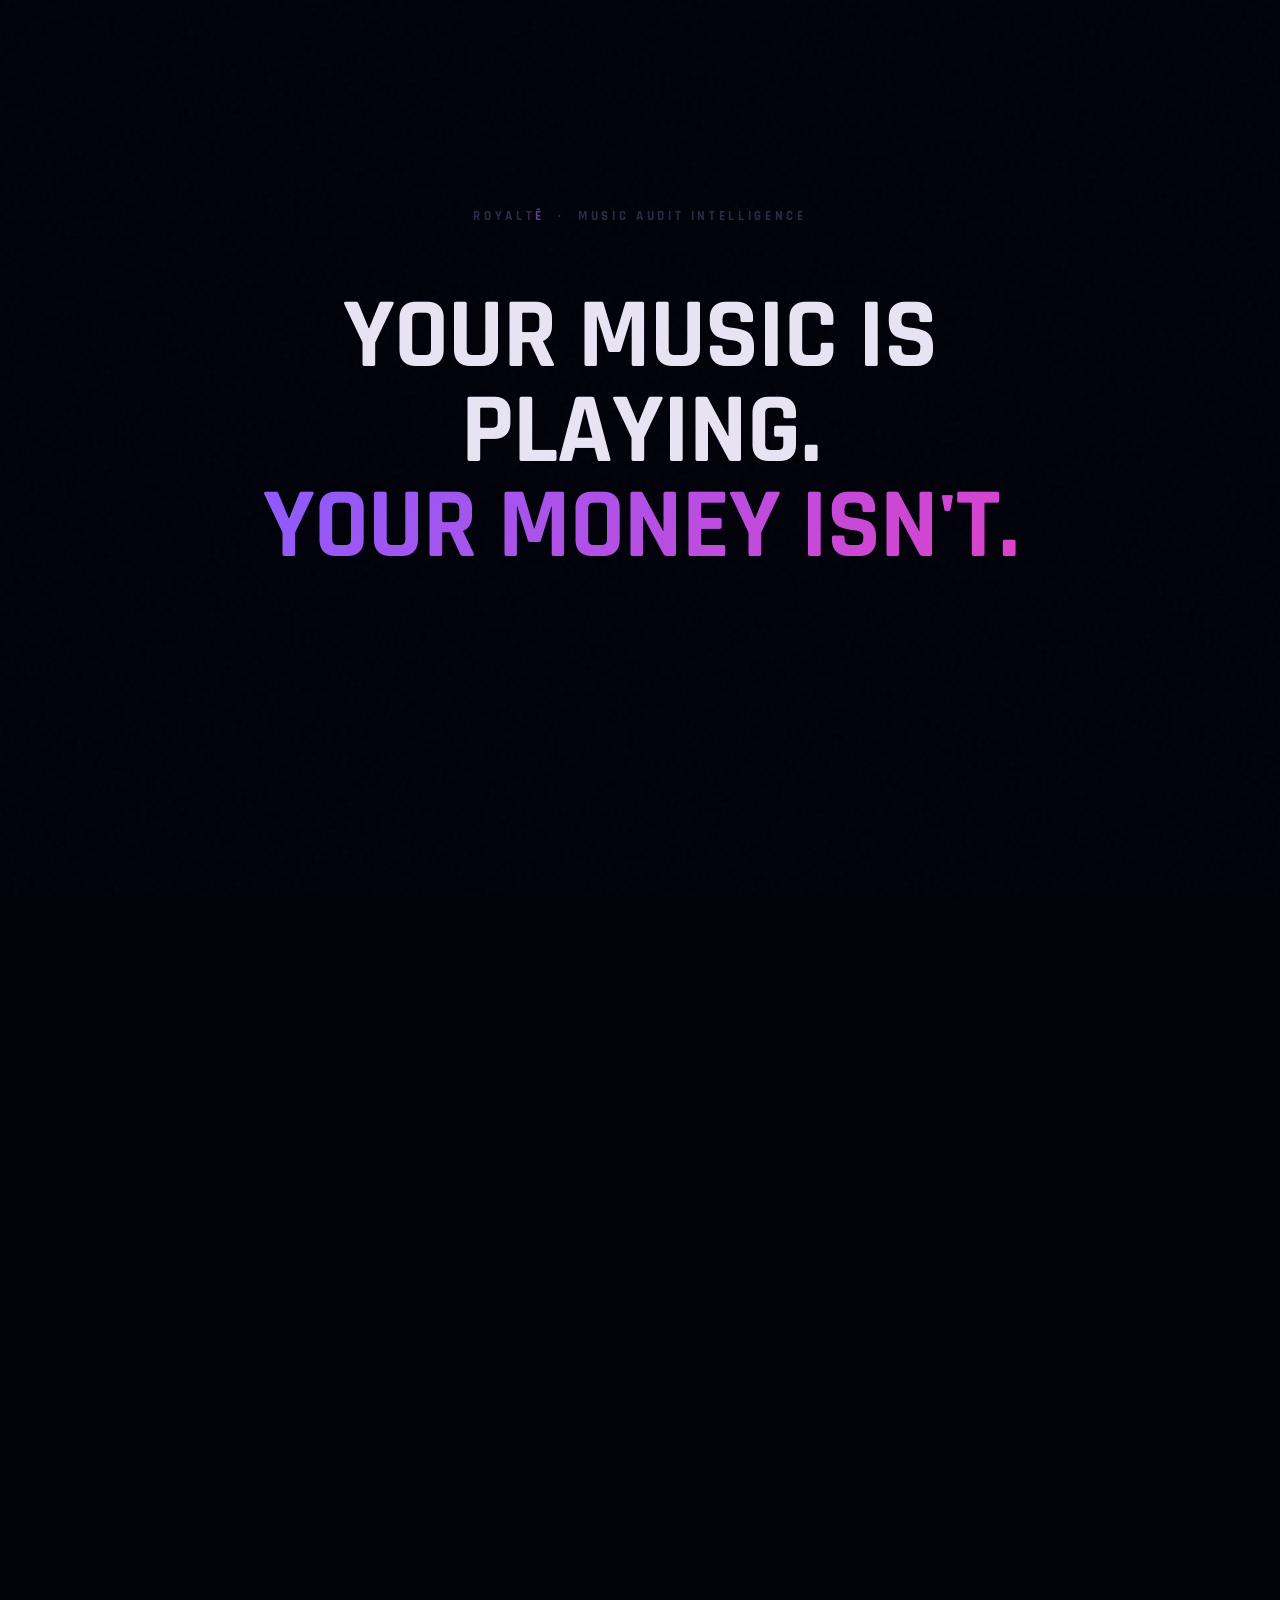
<file: index - 2026-04-14T230437.782.html>
<!DOCTYPE html>
<html lang="en">
<head>
<meta charset="UTF-8" />
<meta name="viewport" content="width=device-width, initial-scale=1.0" />
<title>Royaltē — Music Audit Intelligence</title>
<link rel="preconnect" href="https://fonts.googleapis.com" />
<link rel="preconnect" href="https://fonts.gstatic.com" crossorigin />
<link href="https://fonts.googleapis.com/css2?family=Rajdhani:wght@300;400;500;600;700&family=Space+Mono:wght@400;700&family=Space+Grotesk:wght@300;400;500;600;700&display=swap" rel="stylesheet" />
<style>
  :root {
    --bg: #03030a;
    --bg-surface: #07070f;
    --bg-card: #0c0c1a;
    --bg-card2: #111126;
    --accent: #8a5cff;
    --accent-hover: #7040e0;
    --accent-dim: rgba(138,92,255,0.08);
    --accent-border: rgba(138,92,255,0.25);
    --accent-grad: linear-gradient(135deg, #8a5cff, #e040c8);
    --white: #e8e4f4;
    --body: #9490b8;
    --muted: #5a5880;
    --border: rgba(138,100,255,0.1);
    --border2: rgba(138,100,255,0.25);
    --border3: rgba(255,255,255,0.06);
    --green: #40f0a0;
    --amber: #f0c040;
    --red: #f05060;
    --score-bg: #8a5cff;
    --font-display: 'Rajdhani', sans-serif;
    --font-mono: 'Space Mono', monospace;
    --font-body: 'Space Grotesk', sans-serif;
  }

  *, *::before, *::after { box-sizing: border-box; margin: 0; padding: 0; }

  html { scroll-behavior: smooth; }

  body {
    background: var(--bg);
    color: var(--white);
    font-family: var(--font-body);
    overflow-x: hidden;
    cursor: default;
    line-height: 1.6;
  }
  body::before {
    content: '';
    position: fixed; inset: 0;
    background-image: linear-gradient(rgba(138,92,255,0.025) 1px, transparent 1px), linear-gradient(90deg, rgba(138,92,255,0.025) 1px, transparent 1px);
    background-size: 56px 56px;
    pointer-events: none; z-index: 0;
  }
  body::after {
    content: '';
    position: fixed; inset: 0;
    background-image: url("data:image/svg+xml,%3Csvg viewBox='0 0 200 200' xmlns='http://www.w3.org/2000/svg'%3E%3Cfilter id='n'%3E%3CfeTurbulence type='fractalNoise' baseFrequency='0.85' numOctaves='4' stitchTiles='stitch'/%3E%3C/filter%3E%3Crect width='100%25' height='100%25' filter='url(%23n)' opacity='0.025'/%3E%3C/svg%3E");
    pointer-events: none; z-index: 9999;
  }

  /* ── SCREEN 1: HOOK ── */
  #screen-hook {
    position: fixed; inset: 0;
    background: #01010a;
    display: flex; flex-direction: column;
    align-items: center; justify-content: center;
    z-index: 1000;
    transition: opacity 0.8s ease, visibility 0.8s ease;
  }
  #screen-hook.hidden { opacity: 0; visibility: hidden; pointer-events: none; }

  .hook-wordmark {
    font-family: 'Rajdhani', sans-serif;
    font-size: 13px; font-weight: 700;
    letter-spacing: 0.28em; text-transform: uppercase;
    color: #2a2a40; margin-bottom: 64px;
    opacity: 0; animation: fadeUp 0.8s ease 0.4s forwards;
  }
  .hook-wordmark em { font-style: normal; color: #5a3a8a; }

  .hook-headline {
    font-family: 'Rajdhani', sans-serif;
    font-size: clamp(52px, 8vw, 100px);
    font-weight: 700; text-transform: uppercase;
    letter-spacing: -0.01em; line-height: 0.95;
    text-align: center; max-width: 820px; padding: 0 24px;
    opacity: 0; animation: fadeUp 0.9s ease 0.7s forwards;
  }
  .hook-headline span {
    background: linear-gradient(135deg, #8a5cff, #e040c8);
    -webkit-background-clip: text; -webkit-text-fill-color: transparent;
    background-clip: text;
    animation: moneyPulse 4s ease-in-out infinite;
  }
  @keyframes moneyPulse { 0%,100%{opacity:1} 50%{opacity:0.35} }

  .hook-btn {
    margin-top: 64px;
    font-family: 'Space Mono', monospace;
    font-size: 12px; font-weight: 700;
    letter-spacing: 0.2em; text-transform: uppercase;
    color: #8a5cff;
    background: transparent;
    border: 1px solid rgba(138,92,255,0.4);
    padding: 18px 48px; border-radius: 3px; cursor: pointer;
    opacity: 0;
    position: relative; overflow: hidden;
    transition: color 0.2s, border-color 0.2s, opacity 0.7s ease;
  }
  .hook-btn.visible {
    opacity: 1;
    animation: btnPulse 2.2s ease-in-out infinite;
  }
  .hook-btn::before {
    content: '';
    position: absolute; inset: 0;
    background: linear-gradient(135deg, #8a5cff, #e040c8);
    opacity: 0; transition: opacity 0.3s;
  }
  .hook-btn:hover::before { opacity: 0.15; }
  .hook-btn:hover { border-color: rgba(138,92,255,0.9); color: #c090ff; }
  .hook-btn span { position: relative; z-index: 1; }
  @keyframes btnPulse {
    0%,100% { box-shadow: 0 0 0 0 rgba(138,92,255,0); border-color: rgba(138,92,255,0.35); }
    50%      { box-shadow: 0 0 28px 6px rgba(138,92,255,0.3); border-color: rgba(224,64,200,0.8); }
  }

  /* ── SCREEN 2: BOOT SEQUENCE ── */
  #screen-boot {
    position: fixed; inset: 0;
    background: #01010a;
    display: flex; flex-direction: column;
    align-items: center; justify-content: center;
    z-index: 999;
    opacity: 0; visibility: hidden;
    transition: opacity 0.4s ease, visibility 0.4s ease;
  }
  #screen-boot.active { opacity: 1; visibility: visible; }
  #screen-boot.hidden { opacity: 0; visibility: hidden; pointer-events: none; }

  .boot-terminal {
    font-family: 'Space Mono', monospace;
    font-size: clamp(12px, 1.6vw, 15px);
    color: #9490b8;
    letter-spacing: 0.08em;
    line-height: 2.2;
    text-align: left;
    width: 480px;
    max-width: 90vw;
  }
  .boot-line { display: block; overflow: hidden; white-space: nowrap; }
  .boot-line .ok  { color: #40f0a0; }
  .boot-line .rdy { color: #8a5cff; }
  .boot-line .hlt { 
    background: linear-gradient(135deg, #8a5cff, #e040c8);
    -webkit-background-clip: text; -webkit-text-fill-color: transparent;
    background-clip: text; font-weight: 700;
  }
  .boot-cursor {
    display: inline-block;
    width: 9px; height: 1.1em;
    background: #8a5cff;
    margin-left: 3px; vertical-align: text-bottom;
    animation: blink 0.7s step-end infinite;
  }
  @keyframes blink { 0%,100%{opacity:1} 50%{opacity:0} }
  @keyframes fadeUp { from{opacity:0;transform:translateY(22px)} to{opacity:1;transform:translateY(0)} }

  /* ── MAIN PAGE ── */
  #main {
    opacity: 0;
    transition: opacity 1.5s ease;
    min-height: 100vh;
  }
  #main.visible { opacity: 1; }

  /* ── NAVBAR ── */
  nav {
    position: fixed;
    top: 0; left: 0; right: 0;
    z-index: 100;
    display: flex;
    align-items: center;
    justify-content: space-between;
    padding: 20px 48px;
    background: rgba(3,3,10,0.85);
    backdrop-filter: blur(12px);
    border-bottom: 1px solid var(--border2);
  }

  .nav-logo {
    font-family: 'Rajdhani', sans-serif;
    font-size: 28px;
    font-weight: 700;
    letter-spacing: 0.06em;
    text-transform: uppercase;
  }
  .nav-logo span {
    background: var(--accent-grad);
    -webkit-background-clip: text;
    -webkit-text-fill-color: transparent;
    background-clip: text;
  }

  .nav-sub {
    font-family: 'Space Mono', monospace;
    font-size: 9px;
    font-weight: 400;
    letter-spacing: 0.2em;
    color: var(--muted);
    text-transform: uppercase;
    margin-top: 2px;
  }

  .nav-right {
    display: flex;
    align-items: center;
    gap: 16px;
  }

  .nav-beta {
    font-family: var(--font-body);
    font-size: 11px;
    font-weight: 500;
    letter-spacing: 0.1em;
    color: var(--accent);
    border: 1px solid var(--accent-border);
    padding: 6px 14px;
    border-radius: 2px;
  }

  .music-toggle {
    font-family: var(--font-body);
    font-size: 11px;
    font-weight: 500;
    letter-spacing: 0.1em;
    color: var(--muted);
    background: none;
    border: 1px solid var(--border);
    padding: 6px 14px;
    border-radius: 2px;
    cursor: pointer;
    transition: all 0.2s;
  }
  .music-toggle:hover, .music-toggle.playing { color: var(--accent); border-color: var(--accent-border); }
  .music-toggle.playing::before { content: '▶ '; }
  .music-toggle:not(.playing)::before { content: '⏸ '; }

  /* ── HERO ── */
  #hero {
    min-height: 100vh;
    display: flex;
    flex-direction: column;
    align-items: center;
    justify-content: center;
    text-align: center;
    padding: 120px 24px 80px;
    position: relative;
    overflow: hidden;
  }

  .hero-bg-grid {
    position: absolute;
    inset: 0;
    background-image:
      linear-gradient(rgba(138,92,255,0.025) 1px, transparent 1px),
      linear-gradient(90deg, rgba(138,92,255,0.025) 1px, transparent 1px);
    background-size: 60px 60px;
    mask-image: radial-gradient(ellipse 80% 60% at 50% 50%, black 0%, transparent 100%);
  }

  .hero-scanning {
    font-family: var(--font-body);
    font-size: 11px;
    letter-spacing: 0.16em;
    color: var(--muted);
    text-transform: uppercase;
    margin-bottom: 32px;
    display: flex;
    align-items: center;
    gap: 10px;
    opacity: 0;
    animation: fadeUp 0.8s ease 0.3s forwards;
  }
  .scanning-dot {
    width: 6px; height: 6px;
    background: var(--accent);
    border-radius: 50%;
    animation: pulse 2s ease infinite;
  }
  @keyframes pulse { 0%,100%{opacity:1;transform:scale(1)} 50%{opacity:0.4;transform:scale(0.7)} }

  .hero-h1 {
    font-family: var(--font-display);
    font-size: clamp(44px, 6.5vw, 80px);
    font-weight: 800;
    text-transform: uppercase;
    letter-spacing: -0.02em;
    line-height: 0.93;
    max-width: 900px;
    opacity: 0;
    animation: fadeUp 0.9s ease 0.5s forwards;
  }
  .hero-h1 .accent { background: linear-gradient(135deg, #8a5cff, #e040c8); -webkit-background-clip: text; -webkit-text-fill-color: transparent; background-clip: text; display: block; }

  .hero-sub {
    font-family: var(--font-body);
    font-size: 16px;
    color: var(--body);
    font-weight: 400;
    line-height: 1.7;
    max-width: 480px;
    margin-top: 28px;
    opacity: 0;
    animation: fadeUp 0.9s ease 0.7s forwards;
  }

  .hero-countdown {
    margin-top: 52px;
    display: flex;
    flex-direction: column;
    align-items: center;
    gap: 12px;
    opacity: 0;
    animation: fadeUp 0.9s ease 0.9s forwards;
  }

  .countdown-label {
    font-family: var(--font-body);
    font-size: 10px;
    letter-spacing: 0.2em;
    color: var(--muted);
    text-transform: uppercase;
  }

  .countdown-timer {
    display: flex;
    gap: 4px;
    align-items: center;
  }

  .countdown-block {
    background: var(--bg-card);
    border: 1px solid var(--border2);
    border-radius: 4px;
    padding: 12px 18px;
    text-align: center;
    min-width: 72px;
  }
  .countdown-num {
    font-family: var(--font-display);
    font-size: 36px;
    font-weight: 800;
    line-height: 1;
    color: var(--white);
  }
  .countdown-unit {
    font-family: var(--font-body);
    font-size: 9px;
    letter-spacing: 0.14em;
    color: var(--muted);
    text-transform: uppercase;
    margin-top: 4px;
  }
  .countdown-sep {
    font-family: var(--font-display);
    font-size: 28px;
    font-weight: 800;
    color: var(--accent);
    margin-bottom: 8px;
    opacity: 0.6;
  }

  @keyframes fadeUp {
    from { opacity: 0; transform: translateY(24px); }
    to { opacity: 1; transform: translateY(0); }
  }

  /* ── SCROLL SECTIONS ── */
  section { padding: 100px 24px; max-width: 1100px; margin: 0 auto; }

  .section-comment {
    font-family: var(--font-body);
    font-size: 11px;
    letter-spacing: 0.16em;
    color: var(--muted);
    text-transform: uppercase;
    margin-bottom: 20px;
  }

  .section-h2 {
    font-family: var(--font-display);
    font-size: clamp(40px, 5vw, 72px);
    font-weight: 700;
    text-transform: uppercase;
    line-height: 0.95;
    letter-spacing: -0.02em;
  }
  .section-h2 .accent { background: linear-gradient(135deg, #8a5cff, #e040c8); -webkit-background-clip: text; -webkit-text-fill-color: transparent; background-clip: text; }

  /* ── PROBLEM SECTION ── */
  #problem { border-top: 1px solid var(--border); }

  .problem-body {
    font-size: 18px;
    font-weight: 400;
    color: var(--body);
    line-height: 1.7;
    max-width: 560px;
    margin-top: 24px;
  }

  .status-chips {
    margin-top: 56px;
    display: flex;
    flex-direction: column;
    gap: 12px;
    max-width: 560px;
  }

  .status-row {
    display: flex;
    align-items: center;
    justify-content: space-between;
    background: var(--bg-card);
    border: 1px solid var(--border2);
    border-radius: 4px;
    padding: 16px 20px;
    opacity: 0;
    transform: translateX(-20px);
    transition: opacity 0.6s ease, transform 0.6s ease;
  }
  .status-row.visible { opacity: 1; transform: translateX(0); }

  .status-platform {
    font-family: var(--font-body);
    font-weight: 500;
    font-size: 13px;
    letter-spacing: 0.06em;
    color: var(--white);
  }

  .status-badge {
    font-family: var(--font-body);
    font-weight: 500;
    font-size: 10px;
    font-weight: 500;
    letter-spacing: 0.1em;
    padding: 5px 12px;
    border-radius: 3px;
    text-transform: uppercase;
  }
  .status-badge.registered { background: rgba(64,240,160,0.10); color: #40f0a0; border: 1px solid rgba(64,240,160,0.25); }
  .status-badge.not-confirmed { background: rgba(240,192,64,0.10); color: #f0c040; border: 1px solid rgba(240,192,64,0.25); }
  .status-badge.not-connected { background: rgba(240,80,96,0.10); color: #f05060; border: 1px solid rgba(240,80,96,0.22); }

  .problem-statement {
    margin-top: 48px;
    padding: 28px 32px;
    background: rgba(138,92,255,0.05);
    border: 1px solid var(--accent-border);
    border-left: 3px solid var(--accent);
    border-radius: 4px;
    max-width: 560px;
    font-family: var(--font-body);
    font-size: 13px;
    color: var(--body);
    line-height: 1.8;
    letter-spacing: 0.02em;
  }

  /* ── PRODUCT TEASE ── */
  #tease { border-top: 1px solid var(--border); }

  .tease-grid {
    margin-top: 52px;
    display: grid;
    grid-template-columns: 1fr 1fr;
    gap: 16px;
  }
  @media (max-width: 700px) { .tease-grid { grid-template-columns: 1fr; } }

  .tease-card {
    background: var(--bg-card);
    border: 1px solid var(--border2);
    border-radius: 6px;
    padding: 24px;
    position: relative;
    overflow: hidden;
  }
  .tease-card.locked { filter: blur(0px); }
  .tease-card.locked .card-content { filter: blur(3px); user-select: none; pointer-events: none; }

  .lock-overlay {
    position: absolute;
    inset: 0;
    display: flex;
    flex-direction: column;
    align-items: center;
    justify-content: center;
    background: rgba(3,3,10,0.75);
    border-radius: 6px;
    gap: 8px;
    z-index: 2;
  }
  .lock-icon {
    font-size: 20px;
    color: var(--accent);
  }
  .lock-text {
    font-family: var(--font-body);
    font-size: 10px;
    letter-spacing: 0.14em;
    color: var(--muted);
    text-transform: uppercase;
  }

  .card-label {
    font-family: var(--font-body);
    font-size: 10px;
    letter-spacing: 0.14em;
    color: var(--muted);
    text-transform: uppercase;
    margin-bottom: 14px;
  }

  .risk-score-block {
    display: flex;
    align-items: center;
    gap: 16px;
    margin-bottom: 16px;
  }
  .score-num {
    background: linear-gradient(135deg, #8a5cff, #e040c8);
    color: #fff;
    font-family: var(--font-display);
    font-size: 42px;
    font-weight: 800;
    width: 72px;
    height: 72px;
    display: flex;
    align-items: center;
    justify-content: center;
    border-radius: 4px;
  }
  .score-label-wrap .score-title {
    font-family: var(--font-body);
    font-size: 10px;
    letter-spacing: 0.12em;
    color: var(--muted);
    text-transform: uppercase;
  }
  .score-label-wrap .score-level {
    font-family: var(--font-display);
    font-size: 20px;
    font-weight: 800;
    color: #f0c040;
    letter-spacing: 0.06em;
    text-transform: uppercase;
  }

  .mini-statuses { display: flex; flex-direction: column; gap: 8px; }
  .mini-row {
    display: flex;
    justify-content: space-between;
    align-items: center;
    font-family: var(--font-body);
    font-size: 12px;
    color: var(--body);
    padding: 8px 0;
    border-bottom: 1px solid var(--border);
  }
  .mini-row:last-child { border-bottom: none; }

  .module-list { display: flex; flex-direction: column; gap: 8px; }
  .module-item {
    display: flex;
    align-items: center;
    justify-content: space-between;
    padding: 10px 14px;
    background: var(--bg-card2);
    border-radius: 3px;
    font-family: var(--font-body);
    font-size: 11px;
  }
  .module-name { color: var(--body); letter-spacing: 0.04em; }
  .module-status { color: var(--muted); font-size: 10px; }

  .unlock-note {
    margin-top: 40px;
    font-family: var(--font-body);
    font-size: 12px;
    color: var(--muted);
    text-align: center;
    letter-spacing: 0.08em;
  }
  .unlock-note span { color: var(--accent); }


  /* ── BUILT BY ARTISTS ── */
  .built-wrap {
    max-width: 1100px;
    margin: 0 auto;
    padding: 120px 40px 160px;
    border-top: 1px solid var(--border);
    text-align: center;
  }

  .built-inner {
    max-width: 640px;
    margin: 0 auto;
  }

  .built-h {
    font-family: var(--font-display);
    font-size: clamp(48px, 6vw, 86px);
    font-weight: 800;
    text-transform: uppercase;
    letter-spacing: -0.02em;
    line-height: 0.95;
    margin-bottom: 24px;
  }
  .built-h span {
    background: linear-gradient(135deg, #8a5cff, #e040c8);
    -webkit-background-clip: text;
    -webkit-text-fill-color: transparent;
    background-clip: text;
  }

  .built-sub {
    font-size: 16px;
    color: var(--body);
    font-weight: 400;
    line-height: 1.75;
    max-width: 480px;
    margin: 0 auto;
  }

  /* ── EMAIL CAPTURE ── */
  #capture {
    position: relative;
    padding: 80px 24px 120px;
    overflow: hidden;
    border-top: 1px solid var(--border);
  }

  .capture-glow {
    position: absolute;
    top: 50%;
    left: 50%;
    transform: translate(-50%, -50%);
    width: 700px;
    height: 700px;
    background: radial-gradient(ellipse at center, rgba(138,92,255,0.08) 0%, transparent 70%);
    pointer-events: none;
  }

  .capture-inner {
    position: relative;
    max-width: 680px;
    margin: 0 auto;
    text-align: center;
    border: 1px solid var(--accent-border);
    border-radius: 12px;
    padding: 64px 56px;
    background: rgba(26,26,46,0.6);
    backdrop-filter: blur(8px);
  }

  .capture-comment {
    font-family: var(--font-body);
    font-size: 10px;
    letter-spacing: 0.18em;
    color: var(--accent);
    text-transform: uppercase;
    margin-bottom: 24px;
  }

  .capture-h2 {
    font-family: var(--font-display);
    font-size: clamp(44px, 6vw, 80px);
    font-weight: 800;
    text-transform: uppercase;
    line-height: 0.95;
    letter-spacing: -0.01em;
    margin-bottom: 20px;
  }
  .capture-h2 span { background: linear-gradient(135deg, #8a5cff, #e040c8); -webkit-background-clip: text; -webkit-text-fill-color: transparent; background-clip: text; }

  .capture-sub {
    font-family: var(--font-body);
    font-size: 15px;
    color: var(--body);
    font-weight: 400;
    line-height: 1.7;
    max-width: 460px;
    margin: 0 auto 36px;
  }

  .capture-perks {
    display: flex;
    flex-direction: column;
    align-items: center;
    gap: 10px;
    margin-bottom: 40px;
  }

  .perk-row {
    display: flex;
    align-items: center;
    gap: 12px;
    font-family: var(--font-body);
    font-size: 12px;
    color: var(--body);
    letter-spacing: 0.04em;
  }
  .perk-dot {
    width: 5px; height: 5px;
    background: var(--accent);
    border-radius: 50%;
    flex-shrink: 0;
  }

  .capture-form { width: 100%; }

  .form-comment {
    font-family: var(--font-body);
    font-size: 11px;
    letter-spacing: 0.14em;
    color: var(--muted);
    text-transform: uppercase;
    margin-bottom: 4px;
  }

  .form-row {
    display: flex;
    gap: 12px;
    justify-content: center;
    width: 100%;
  }

  .form-row-btn {
    display: flex;
    justify-content: center;
    width: 100%;
    margin-top: 12px;
  }

  .form-input {
    flex: 1;
    min-width: 0;
    background: var(--bg-card);
    border: 1px solid var(--border2);
    border-radius: 4px;
    padding: 14px 18px;
    font-family: var(--font-body);
    font-size: 14px;
    color: var(--white);
    outline: none;
    transition: border-color 0.2s;
    text-align: left;
  }
  .form-input::placeholder { color: var(--muted); }
  .form-input:focus { border-color: var(--accent); }

  .form-submit {
    background: var(--accent-grad);
    color: #fff;
    border: none;
    border-radius: 4px;
    padding: 14px 40px;
    font-family: var(--font-body);
    font-size: 13px;
    font-weight: 700;
    letter-spacing: 0.12em;
    text-transform: uppercase;
    cursor: pointer;
    transition: opacity 0.2s, transform 0.1s;
    white-space: nowrap;
    width: 100%;
  }
  .form-submit:hover { opacity: 0.88; }
  .form-submit:active { transform: scale(0.98); }
  .form-submit:disabled { opacity: 0.4; cursor: not-allowed; }

  .form-note {
    font-family: var(--font-body);
    font-size: 10px;
    letter-spacing: 0.1em;
    color: var(--muted);
    margin-top: 14px;
    text-align: center;
  }

  /* ── SUCCESS STATE ── */
  #success-state {
    display: none;
    flex-direction: column;
    gap: 16px;
    padding: 36px;
    background: rgba(138,92,255,0.05);
    border: 1px solid var(--accent-border);
    border-radius: 6px;
    max-width: 560px;
  }
  #success-state.visible { display: flex; }

  .success-check {
    font-family: var(--font-body);
    font-size: 12px;
    letter-spacing: 0.12em;
    color: #40f0a0;
    text-transform: uppercase;
  }

  .success-h {
    font-family: var(--font-display);
    font-size: 36px;
    font-weight: 800;
    text-transform: uppercase;
    letter-spacing: -0.01em;
  }
  .success-h span { background: linear-gradient(135deg, #8a5cff, #e040c8); -webkit-background-clip: text; -webkit-text-fill-color: transparent; background-clip: text; }

  .success-body {
    font-family: var(--font-body);
    font-size: 12px;
    color: var(--body);
    line-height: 1.8;
    letter-spacing: 0.04em;
  }

  .share-row {
    display: flex;
    gap: 10px;
    flex-wrap: wrap;
    margin-top: 8px;
  }

  .share-btn {
    font-family: var(--font-body);
    font-size: 11px;
    letter-spacing: 0.1em;
    text-transform: uppercase;
    padding: 10px 20px;
    border-radius: 3px;
    border: 1px solid var(--border);
    background: none;
    color: var(--body);
    cursor: pointer;
    transition: all 0.2s;
    text-decoration: none;
    display: inline-block;
  }
  .share-btn:hover { border-color: var(--accent); color: var(--accent); }
  .share-btn.x { border-color: var(--accent-border); color: var(--accent); }

  /* ── ROADMAP ── */
  #roadmap { border-top: 1px solid var(--border); }

  .roadmap-items {
    margin-top: 48px;
    display: flex;
    flex-direction: column;
    gap: 0;
    max-width: 560px;
  }

  .roadmap-item {
    display: flex;
    align-items: center;
    justify-content: space-between;
    padding: 18px 0;
    border-bottom: 1px solid var(--border);
    opacity: 0;
    transform: translateY(10px);
    transition: opacity 0.5s ease, transform 0.5s ease;
  }
  .roadmap-item.visible { opacity: 1; transform: translateY(0); }
  .roadmap-item:last-child { border-bottom: none; }

  .roadmap-name {
    font-family: var(--font-body);
    font-size: 13px;
    color: var(--body);
    letter-spacing: 0.04em;
  }

  .roadmap-tag {
    font-family: var(--font-body);
    font-size: 10px;
    letter-spacing: 0.1em;
    text-transform: uppercase;
    padding: 4px 12px;
    border-radius: 2px;
  }
  .roadmap-tag.live { background: rgba(30,215,96,0.12); color: #40f0a0; border: 1px solid rgba(30,215,96,0.25); }
  .roadmap-tag.soon { background: rgba(138,92,255,0.07); color: var(--accent); border: 1px solid var(--accent-border); }

  /* ── FOOTER ── */
  footer {
    border-top: 1px solid var(--border);
    padding: 40px 48px;
    display: flex;
    align-items: center;
    justify-content: space-between;
    flex-wrap: wrap;
    gap: 16px;
  }

  .footer-logo {
    font-family: var(--font-display);
    font-size: 18px;
    font-weight: 800;
    letter-spacing: 0.06em;
    text-transform: uppercase;
  }
  .footer-logo span { background: var(--accent-grad); -webkit-background-clip: text; -webkit-text-fill-color: transparent; background-clip: text; }

  .footer-meta {
    font-family: var(--font-body);
    font-size: 10px;
    letter-spacing: 0.1em;
    color: var(--muted);
    text-transform: uppercase;
  }

  /* ── SCROLL REVEAL ── */
  .reveal {
    opacity: 0;
    transform: translateY(30px);
    transition: opacity 0.8s ease, transform 0.8s ease;
  }
  .reveal.visible { opacity: 1; transform: translateY(0); }

  /* ── ERROR MSG ── */
  .form-error {
    font-family: var(--font-body);
    font-size: 11px;
    color: #f05060;
    letter-spacing: 0.08em;
    display: none;
  }
  .form-error.visible { display: block; }

</style>
</head>
<body>

<!-- AUDIO -->
<audio id="scifi-audio" preload="none">
  <source src="scifi-boot.mp3" type="audio/mpeg" />
</audio>

<audio id="bg-audio" loop preload="none" muted>
  <source src="everything_is_over.mp3" type="audio/mpeg" />
</audio>

<!-- SCREEN 1: HOOK -->
<div id="screen-hook">
  <div class="hook-wordmark">ROYALT<em>Ē</em> &nbsp;·&nbsp; MUSIC AUDIT INTELLIGENCE</div>
  <div class="hook-headline">
    Your music is playing.<br/><span>Your money isn't.</span>
  </div>
  <button class="hook-btn hook-btn-pulse" id="hook-btn">
    <span>[ INITIALISE SCAN ]</span>
  </button>
</div>

<!-- SCREEN 2: BOOT SEQUENCE -->
<div id="screen-boot">
  <div class="boot-terminal" id="boot-terminal"></div>
</div>

<!-- MAIN PAGE -->
<div id="main">

  <!-- NAV -->
  <nav>
    <div>
      <div class="nav-logo">Royalt<span>ē</span></div>
      <div class="nav-sub">Music Audit Intelligence</div>
    </div>
    <div class="nav-right">
      <button class="music-toggle" id="music-toggle">// MUSIC</button>
      <div class="nav-beta">// LAUNCHING SOON</div>
    </div>
  </nav>

  <!-- HERO -->
  <div id="hero">
    <div class="hero-bg-grid"></div>
    <div class="hero-scanning">
      <div class="scanning-dot"></div>
      // spotify + apple music beta
    </div>
    <h1 class="hero-h1">
      You can't collect<br/>what you<br/><span class="accent">can't see.</span>
    </h1>
    <p class="hero-sub">
      Every stream, sync, and performance generates royalties. Most artists never collect all of them. Royaltē scans your catalog, identifies exactly where money is slipping away, and tells you how to fix it.
    </p>
    <div class="hero-countdown">
      <div class="countdown-label">// launching in</div>
      <div class="countdown-timer">
        <div class="countdown-block">
          <div class="countdown-num" id="cd-days">30</div>
          <div class="countdown-unit">days</div>
        </div>
        <div class="countdown-sep">:</div>
        <div class="countdown-block">
          <div class="countdown-num" id="cd-hours">00</div>
          <div class="countdown-unit">hours</div>
        </div>
        <div class="countdown-sep">:</div>
        <div class="countdown-block">
          <div class="countdown-num" id="cd-mins">00</div>
          <div class="countdown-unit">mins</div>
        </div>
        <div class="countdown-sep">:</div>
        <div class="countdown-block">
          <div class="countdown-num" id="cd-secs">00</div>
          <div class="countdown-unit">secs</div>
        </div>
      </div>
    </div>
  </div>

  <!-- PROBLEM -->
  <section id="problem">
    <div class="section-comment reveal">// the problem</div>
    <h2 class="section-h2 reveal">Your catalog has gaps.<br/><span class="accent">It's costing you.</span></h2>
    <p class="problem-body reveal">Most artists, producers, and songwriters have gaps in their royalty registration they don't even know about. Every gap is revenue you're already entitled to — going uncollected.</p>

    <div class="status-chips">
      <div class="status-row" id="chip1">
        <span class="status-platform">Spotify</span>
        <span class="status-badge registered">Registered</span>
      </div>
      <div class="status-row" id="chip2">
        <span class="status-platform">Apple Music</span>
        <span class="status-badge not-confirmed">Not Confirmed</span>
      </div>
      <div class="status-row" id="chip3">
        <span class="status-platform">SoundExchange</span>
        <span class="status-badge not-confirmed">Not Confirmed</span>
      </div>
      <div class="status-row" id="chip4">
        <span class="status-platform">PRO</span>
        <span class="status-badge not-connected">Not Connected</span>
      </div>
    </div>

    <div class="problem-statement reveal">
      // verification gaps detected — SoundExchange · PRO · Cross-platform<br/><br/>
      Your music is live — but revenue systems may not be fully connected. Each gap below represents a specific action that could recover revenue you are already entitled to.
    </div>
  </section>

  <!-- PRODUCT TEASE -->
  <section id="tease">
    <div class="section-comment reveal">// what royaltē finds</div>
    <h2 class="section-h2 reveal">Your full<br/><span class="accent">audit preview.</span></h2>

    <div class="tease-grid reveal">
      <div class="tease-card">
        <div class="card-content">
          <div class="card-label">// royalty risk score</div>
          <div class="risk-score-block">
            <div class="score-num">55</div>
            <div class="score-label-wrap">
              <div class="score-title">// risk level</div>
              <div class="score-level">Moderate</div>
            </div>
          </div>
          <div class="mini-statuses">
            <div class="mini-row">
              <span>Spotify</span>
              <span class="status-badge registered" style="font-size:9px;padding:3px 8px;">Registered</span>
            </div>
            <div class="mini-row">
              <span>Apple Music</span>
              <span class="status-badge not-confirmed" style="font-size:9px;padding:3px 8px;">Not Confirmed</span>
            </div>
            <div class="mini-row">
              <span>SoundExchange</span>
              <span class="status-badge not-confirmed" style="font-size:9px;padding:3px 8px;">Not Confirmed</span>
            </div>
          </div>
        </div>
      </div>

      <div class="tease-card locked">
        <div class="lock-overlay">
          <div class="lock-icon">🔒</div>
          <div class="lock-text">// unlocks at launch</div>
        </div>
        <div class="card-content">
          <div class="card-label">// 6 audit modules</div>
          <div class="module-list">
            <div class="module-item"><span class="module-name">Metadata Integrity</span><span class="module-status">1 issue</span></div>
            <div class="module-item"><span class="module-name">Platform Coverage</span><span class="module-status">2 gaps</span></div>
            <div class="module-item"><span class="module-name">Publishing Risk</span><span class="module-status">partial</span></div>
            <div class="module-item"><span class="module-name">Duplicate Detection</span><span class="module-status">clear</span></div>
            <div class="module-item"><span class="module-name">YouTube / UGC</span><span class="module-status">unconfirmed</span></div>
            <div class="module-item"><span class="module-name">Sync Readiness</span><span class="module-status">3 gaps</span></div>
          </div>
        </div>
      </div>
    </div>

    <div class="unlock-note reveal">
      // full audit · 200 spots · free during beta · <span>get early access below</span>
    </div>
  </section>

  <!-- ROADMAP -->
  <section id="roadmap">
    <div class="section-comment reveal">// the roadmap</div>
    <h2 class="section-h2 reveal">Every platform.<br/><span class="accent">Every Royalté.</span></h2>
    <div class="roadmap-items">
      <div class="roadmap-item" id="r1"><span class="roadmap-name">Spotify data scanning</span><span class="roadmap-tag live">Live now</span></div>
      <div class="roadmap-item" id="r2"><span class="roadmap-name">Apple Music cross-reference</span><span class="roadmap-tag live">Live now</span></div>
      <div class="roadmap-item" id="r3"><span class="roadmap-name">YouTube / UGC detection</span><span class="roadmap-tag live">Live now</span></div>
      <div class="roadmap-item" id="r4"><span class="roadmap-name">Publishing & performance tracking</span><span class="roadmap-tag soon">Soon</span></div>
      <div class="roadmap-item" id="r5"><span class="roadmap-name">Territory & PRO registration audit</span><span class="roadmap-tag soon">Soon</span></div>
      <div class="roadmap-item" id="r6"><span class="roadmap-name">Sync opportunity detection</span><span class="roadmap-tag soon">Soon</span></div>
      <div class="roadmap-item" id="r7"><span class="roadmap-name">Ongoing catalog monitoring</span><span class="roadmap-tag soon">Soon</span></div>
    </div>
  </section>

  <!-- BUILT BY ARTISTS -->
  <div class="built-wrap reveal">
    <div class="built-inner">
      <div class="built-h">Built by artists<br/><span>for artists.</span></div>
      <p class="built-sub">We've been in the room. We know what it feels like to leave money on the table because the system wasn't built for you. Royaltē was.</p>
    </div>
  </div>

    <!-- EMAIL CAPTURE — FINAL CTA -->
  <div id="capture">
    <div class="capture-glow"></div>
    <div class="capture-inner reveal">
      <div class="capture-comment">// limited early access · 200 spots · free during beta</div>
      <h2 class="capture-h2">Be first to find<br/>what you're <span>owed.</span></h2>
      <p class="capture-sub">Join the waitlist. Get your full Royaltē audit — all 6 modules, verified data only — delivered within 12–24 hours at launch. Free.</p>

      <div class="capture-perks">
        <div class="perk-row"><div class="perk-dot"></div><span>First access when Royaltē launches in 30 days</span></div>
        <div class="perk-row"><div class="perk-dot"></div><span>Free full audit — verified data, no estimates</span></div>
        <div class="perk-row"><div class="perk-dot"></div><span>Early access to every future Royaltē release</span></div>
      </div>

      <div id="form-wrap">
        <div class="capture-form">
          <div class="form-row">
            <input class="form-input" id="input-name" type="text" placeholder="First name" autocomplete="given-name" />
            <input class="form-input" id="input-email" type="email" placeholder="Email address" autocomplete="email" />
          </div>
          <div class="form-row-btn">
            <button class="form-submit" id="form-btn" onclick="handleSubmit()">// Join the Waitlist →</button>
          </div>
          <div class="form-error" id="form-error" style="margin-top:10px;text-align:center;">// please enter a valid name and email address</div>
          <div class="form-note" style="text-align:center;margin-top:10px;">// no spam · only royaltē launch updates · unsubscribe anytime</div>
        </div>
      </div>

      <div id="success-state">
        <div class="success-check">✓ you're on the list</div>
        <div class="success-h">We'll find you<br/><span>in 30 days.</span></div>
        <div class="success-body">
          // audit request received<br/>
          // added to early access — all future releases<br/>
          // full audit delivered within 12–24h at launch
        </div>
        <div class="form-note" style="color:var(--muted);margin-top:8px;">Share with another artist who needs this →</div>
        <div class="share-row">
          <a class="share-btn x" id="share-x" href="#" target="_blank">// Share on X</a>
          <button class="share-btn" onclick="copyLink()">// Copy link</button>
        </div>
      </div>
    </div>
  </div>

  <!-- FOOTER -->
  <footer>
    <div>
      <div class="footer-logo">Royalt<span>ē</span></div>
      <div class="footer-meta" style="margin-top:6px;">Music Audit Intelligence — Powered by Se7ven Labs</div>
    </div>
    <div class="footer-meta">© 2026 Royaltē · <a href="mailto:audit@royalte.ai" style="color:var(--muted);text-decoration:none;">audit@royalte.ai</a></div>
  </footer>

</div><!-- /main -->

<script>
  /* ── SUPABASE CONFIG ──
     Replace these with your actual Supabase project URL and anon key
     Dashboard → Settings → API
  */
  const SUPABASE_URL = 'https://vrfqbbkbmruxpfszdepg.supabase.co';
  const SUPABASE_ANON_KEY = 'eyJhbGciOiJIUzI1NiIsInR5cCI6IkpXVCJ9.eyJpc3MiOiJzdXBhYmFzZSIsInJlZiI6InZyZnFiYmtibXJ1eHBmc3pkZXBnIiwicm9sZSI6ImFub24iLCJpYXQiOjE3NzYyMDY4MzksImV4cCI6MjA5MTc4MjgzOX0.8CPDVzo5zoNcraiZH4PxkmnMqZGlCy5hde_xEyTkyt4';
  const TABLE_NAME = 'waitlist';

  /* ── LAUNCH DATE ── Set your actual launch date here */
  const LAUNCH_DATE = new Date(Date.now() + 30 * 24 * 60 * 60 * 1000);

  /* ── ENTRY SEQUENCE ── */
  const audio = document.getElementById('bg-audio');
  const musicToggle = document.getElementById('music-toggle');
  let audioPlaying = false;

  /* ── FUTURISTIC SOUND ENGINE ── */
  let typingCtx = null;
  let lineIndex = 0;

  function getAudioCtx() {
    if (!typingCtx) typingCtx = new (window.AudioContext || window.webkitAudioContext)();
    return typingCtx;
  }

  /* digital blip on each character — pitch rises with each line */
  function playKeyClick(variant) {
    try {
      const ctx = getAudioCtx();
      const t = ctx.currentTime;

      if (variant === 'launch') {
        /* FINAL LAUNCH SOUND — power surge + rising tone */
        /* Low rumble */
        const rumbleBuf = ctx.createBuffer(1, ctx.sampleRate * 0.6, ctx.sampleRate);
        const rumbleData = rumbleBuf.getChannelData(0);
        for (let j = 0; j < rumbleData.length; j++) {
          rumbleData[j] = (Math.random() * 2 - 1) * Math.pow(1 - j / rumbleData.length, 1.2);
        }
        const rumbleSrc = ctx.createBufferSource();
        rumbleSrc.buffer = rumbleBuf;
        const rumbleFilter = ctx.createBiquadFilter();
        rumbleFilter.type = 'lowpass';
        rumbleFilter.frequency.value = 180;
        const rumbleGain = ctx.createGain();
        rumbleGain.gain.setValueAtTime(0, t);
        rumbleGain.gain.linearRampToValueAtTime(0.35, t + 0.08);
        rumbleGain.gain.exponentialRampToValueAtTime(0.001, t + 0.55);
        rumbleSrc.connect(rumbleFilter); rumbleFilter.connect(rumbleGain); rumbleGain.connect(ctx.destination);
        rumbleSrc.start(t);

        /* Rising sweep tone */
        const osc = ctx.createOscillator();
        osc.type = 'sawtooth';
        osc.frequency.setValueAtTime(120, t);
        osc.frequency.exponentialRampToValueAtTime(1800, t + 0.5);
        const sweepGain = ctx.createGain();
        sweepGain.gain.setValueAtTime(0.18, t);
        sweepGain.gain.exponentialRampToValueAtTime(0.001, t + 0.5);
        const sweepFilter = ctx.createBiquadFilter();
        sweepFilter.type = 'bandpass';
        sweepFilter.frequency.setValueAtTime(400, t);
        sweepFilter.frequency.exponentialRampToValueAtTime(2000, t + 0.5);
        sweepFilter.Q.value = 1.2;
        osc.connect(sweepFilter); sweepFilter.connect(sweepGain); sweepGain.connect(ctx.destination);
        osc.start(t); osc.stop(t + 0.52);

        /* High ping at peak */
        const ping = ctx.createOscillator();
        ping.type = 'sine';
        ping.frequency.setValueAtTime(2200, t + 0.45);
        ping.frequency.exponentialRampToValueAtTime(3400, t + 0.75);
        const pingGain = ctx.createGain();
        pingGain.gain.setValueAtTime(0, t + 0.44);
        pingGain.gain.linearRampToValueAtTime(0.22, t + 0.47);
        pingGain.gain.exponentialRampToValueAtTime(0.001, t + 0.75);
        ping.connect(pingGain); pingGain.connect(ctx.destination);
        ping.start(t + 0.44); ping.stop(t + 0.76);
        return;
      }

      if (variant === 'ok') {
        /* Short confirmation blip — clean sine tone */
        const baseFreq = 660 + lineIndex * 80;
        const osc = ctx.createOscillator();
        osc.type = 'sine';
        osc.frequency.setValueAtTime(baseFreq, t);
        osc.frequency.exponentialRampToValueAtTime(baseFreq * 1.5, t + 0.06);
        const g = ctx.createGain();
        g.gain.setValueAtTime(0.18, t);
        g.gain.exponentialRampToValueAtTime(0.001, t + 0.1);
        osc.connect(g); g.connect(ctx.destination);
        osc.start(t); osc.stop(t + 0.11);
        return;
      }

      /* Regular character — digital blip, pitch climbs with line number */
      const baseFreq = 900 + lineIndex * 120 + Math.random() * 200;
      const osc = ctx.createOscillator();
      osc.type = 'square';
      osc.frequency.setValueAtTime(baseFreq, t);
      osc.frequency.exponentialRampToValueAtTime(baseFreq * 1.8, t + 0.018);
      const g = ctx.createGain();
      g.gain.setValueAtTime(0.07, t);
      g.gain.exponentialRampToValueAtTime(0.001, t + 0.022);
      const f = ctx.createBiquadFilter();
      f.type = 'bandpass';
      f.frequency.value = baseFreq * 1.2;
      f.Q.value = 1.4;
      osc.connect(f); f.connect(g); g.connect(ctx.destination);
      osc.start(t); osc.stop(t + 0.025);
    } catch(e) {}
  }

  /* ── BOOT SEQUENCE LINES ── */
  const bootLines = [
    { text: '> INITIALISING ROYALTĒ AUDIT SYSTEM', suffix: '...', delay: 0,    speed: 28, pause: 300 },
    { text: '> CONNECTING TO SPOTIFY API',         suffix: '............ ', ok: 'OK',  delay: 0, speed: 22, pause: 250 },
    { text: '> CONNECTING TO APPLE MUSIC',         suffix: '............. ', ok: 'OK',  delay: 0, speed: 22, pause: 250 },
    { text: '> LOADING CATALOG SCANNER',           suffix: '.............. ', ok: 'OK',  delay: 0, speed: 22, pause: 250 },
    { text: '> DETECTING ROYALTY GAPS',            suffix: '.............. ', rdy: 'READY', delay: 0, speed: 22, pause: 400 },
    { text: '> LAUNCHING ROYALTĒ',                 suffix: '.............. ', hlt: 'NOW', delay: 0, speed: 18, pause: 900 },
  ];

  function typeLine(container, lineData, cb) {
    const span = document.createElement('span');
    span.className = 'boot-line';
    container.appendChild(span);

    const fullText = lineData.text + lineData.suffix;
    let i = 0;
    const iv = setInterval(() => {
      if (i < fullText.length) {
        span.textContent = fullText[i] === ' ' ? span.textContent + ' ' : span.textContent + fullText[i];
        if (fullText[i] !== ' ' && fullText[i] !== '.') playKeyClick('key');
        i++;
      } else {
        clearInterval(iv);
        // append status badge
        if (lineData.ok) {
          const s = document.createElement('span');
          s.className = 'ok'; s.textContent = lineData.ok;
          span.appendChild(s);
          playKeyClick('ok');
        } else if (lineData.rdy) {
          const s = document.createElement('span');
          s.className = 'rdy'; s.textContent = lineData.rdy;
          span.appendChild(s);
          playKeyClick('ok');
        } else if (lineData.hlt) {
          const s = document.createElement('span');
          s.className = 'hlt'; s.textContent = lineData.hlt;
          span.appendChild(s);
          playKeyClick('launch');
        }
        lineIndex++;
        setTimeout(cb, lineData.pause);
      }
    }, lineData.speed);
  }

  function runBootSequence() {
    const bootScreen = document.getElementById('screen-boot');
    const hookScreen = document.getElementById('screen-hook');
    const container  = document.getElementById('boot-terminal');

    // Play sci-fi boot sound
    const scifiAudio = document.getElementById('scifi-audio');
    scifiAudio.volume = 0.7;
    scifiAudio.play().catch(() => {});

    // Flash transition
    hookScreen.classList.add('hidden');
    setTimeout(() => {
      bootScreen.classList.add('active');
      runLines(0);
    }, 500);

    function runLines(idx) {
      if (idx >= bootLines.length) {
        // Add blinking cursor on last line then launch
        const cursor = document.createElement('span');
        cursor.className = 'boot-cursor';
        container.appendChild(cursor);
        setTimeout(() => {
          // Fade out sci-fi sound
          const scifi = document.getElementById('scifi-audio');
          let sv = scifi.volume;
          const siv = setInterval(() => {
            sv = Math.max(sv - 0.07, 0);
            scifi.volume = sv;
            if (sv <= 0) { clearInterval(siv); scifi.pause(); }
          }, 50);

          bootScreen.classList.add('hidden');
          document.getElementById('main').classList.add('visible');
          initScrollReveal();

          // Start music as page reveals — unmute first
          setTimeout(() => {
            audio.muted = false;
            audio.volume = 0;
            audio.play().then(() => {
              audioPlaying = true;
              musicToggle.classList.add('playing');
              fadeAudioIn();
            }).catch(() => {});
          }, 600);
        }, 1200);
        return;
      }
      typeLine(container, bootLines[idx], () => runLines(idx + 1));
    }
  }

  /* show button after headline fades in */
  setTimeout(() => {
    document.getElementById('hook-btn').classList.add('visible');
  }, 2200);

  document.getElementById('hook-btn').addEventListener('click', runBootSequence);

  function fadeAudioIn() {
    let v = 0;
    const iv = setInterval(() => {
      v = Math.min(v + 0.02, 0.35);
      audio.volume = v;
      if (v >= 0.35) clearInterval(iv);
    }, 80);
  }

  function fadeAudioOut() {
    let v = audio.volume;
    const iv = setInterval(() => {
      v = Math.max(v - 0.02, 0);
      audio.volume = v;
      if (v <= 0) { clearInterval(iv); audio.pause(); }
    }, 80);
  }

  musicToggle.addEventListener('click', () => {
    if (!audioUnlocked) {
      audio.play().then(() => {
        audioUnlocked = true;
        audioPlaying = true;
        musicToggle.classList.add('playing');
        fadeAudioIn();
      }).catch(() => {});
    } else if (audioPlaying) {
      fadeAudioOut();
      audioPlaying = false;
      musicToggle.classList.remove('playing');
    } else {
      audio.play();
      audioPlaying = true;
      musicToggle.classList.add('playing');
      fadeAudioIn();
    }
  });

  /* ── COUNTDOWN ── */
  function updateCountdown() {
    const now = new Date();
    const diff = LAUNCH_DATE - now;
    if (diff <= 0) {
      document.getElementById('cd-days').textContent = '00';
      document.getElementById('cd-hours').textContent = '00';
      document.getElementById('cd-mins').textContent = '00';
      document.getElementById('cd-secs').textContent = '00';
      return;
    }
    const d = Math.floor(diff / 86400000);
    const h = Math.floor((diff % 86400000) / 3600000);
    const m = Math.floor((diff % 3600000) / 60000);
    const s = Math.floor((diff % 60000) / 1000);
    document.getElementById('cd-days').textContent = String(d).padStart(2,'0');
    document.getElementById('cd-hours').textContent = String(h).padStart(2,'0');
    document.getElementById('cd-mins').textContent = String(m).padStart(2,'0');
    document.getElementById('cd-secs').textContent = String(s).padStart(2,'0');
  }
  updateCountdown();
  setInterval(updateCountdown, 1000);

  /* ── SCROLL REVEAL ── */
  function initScrollReveal() {
    const reveals = document.querySelectorAll('.reveal');
    const chips = ['chip1','chip2','chip3','chip4'];
    const roadmap = ['r1','r2','r3','r4','r5','r6','r7'];

    const obs = new IntersectionObserver((entries) => {
      entries.forEach(e => {
        if (e.isIntersecting) { e.target.classList.add('visible'); obs.unobserve(e.target); }
      });
    }, { threshold: 0.15 });

    reveals.forEach(el => obs.observe(el));

    // Staggered chips
    const chipObs = new IntersectionObserver((entries) => {
      entries.forEach(e => {
        if (e.isIntersecting) {
          chips.forEach((id, i) => {
            setTimeout(() => {
              const el = document.getElementById(id);
              if (el) el.classList.add('visible');
            }, i * 150);
          });
          chipObs.disconnect();
        }
      });
    }, { threshold: 0.2 });
    const firstChip = document.getElementById('chip1');
    if (firstChip) chipObs.observe(firstChip);

    // Staggered roadmap
    const roadObs = new IntersectionObserver((entries) => {
      entries.forEach(e => {
        if (e.isIntersecting) {
          roadmap.forEach((id, i) => {
            setTimeout(() => {
              const el = document.getElementById(id);
              if (el) el.classList.add('visible');
            }, i * 100);
          });
          roadObs.disconnect();
        }
      });
    }, { threshold: 0.1 });
    const firstRoad = document.getElementById('r1');
    if (firstRoad) roadObs.observe(firstRoad);
  }

  /* ── FORM SUBMIT ── */
  async function handleSubmit() {
    const name = document.getElementById('input-name').value.trim();
    const email = document.getElementById('input-email').value.trim();
    const errEl = document.getElementById('form-error');
    const btn = document.getElementById('form-btn');

    if (!name || !email || !/^[^\s@]+@[^\s@]+\.[^\s@]+$/.test(email)) {
      errEl.classList.add('visible');
      return;
    }
    errEl.classList.remove('visible');
    btn.disabled = true;
    btn.textContent = '// submitting...';

    try {
      const res = await fetch(`${SUPABASE_URL}/rest/v1/${TABLE_NAME}`, {
        method: 'POST',
        headers: {
          'Content-Type': 'application/json',
          'apikey': SUPABASE_ANON_KEY,
          'Authorization': `Bearer ${SUPABASE_ANON_KEY}`,
          'Prefer': 'return=minimal'
        },
        body: JSON.stringify({ name, email, created_at: new Date().toISOString() })
      });

      if (res.ok || res.status === 201) {
        showSuccess(name, email);
      } else {
        const data = await res.json().catch(() => ({}));
        if (data.code === '23505') {
          // duplicate email — still show success gracefully
          showSuccess(name, email);
        } else {
          btn.disabled = false;
          btn.textContent = '// Join the Waitlist →';
          errEl.textContent = '// something went wrong — please try again';
          errEl.classList.add('visible');
        }
      }
    } catch (err) {
      btn.disabled = false;
      btn.textContent = '// Join the Waitlist →';
      errEl.textContent = '// connection error — please try again';
      errEl.classList.add('visible');
    }
  }

  function showSuccess(name, email) {
    document.getElementById('form-wrap').style.display = 'none';
    const s = document.getElementById('success-state');
    s.classList.add('visible');
    const shareText = encodeURIComponent(`I just joined the Royaltē waitlist — they scan your Spotify and Apple Music data to find missing royalties. Launching in 30 days. You should check if your royaltē is being collected. 👇`);
    const shareUrl = encodeURIComponent('https://royalte.ai');
    document.getElementById('share-x').href = `https://twitter.com/intent/tweet?text=${shareText}&url=${shareUrl}`;
  }

  function copyLink() {
    navigator.clipboard.writeText('https://royalte.ai').then(() => {
      const btn = event.target;
      btn.textContent = '// copied!';
      setTimeout(() => btn.textContent = '// Copy link', 2000);
    });
  }
</script>
</body>
</html>
</file>
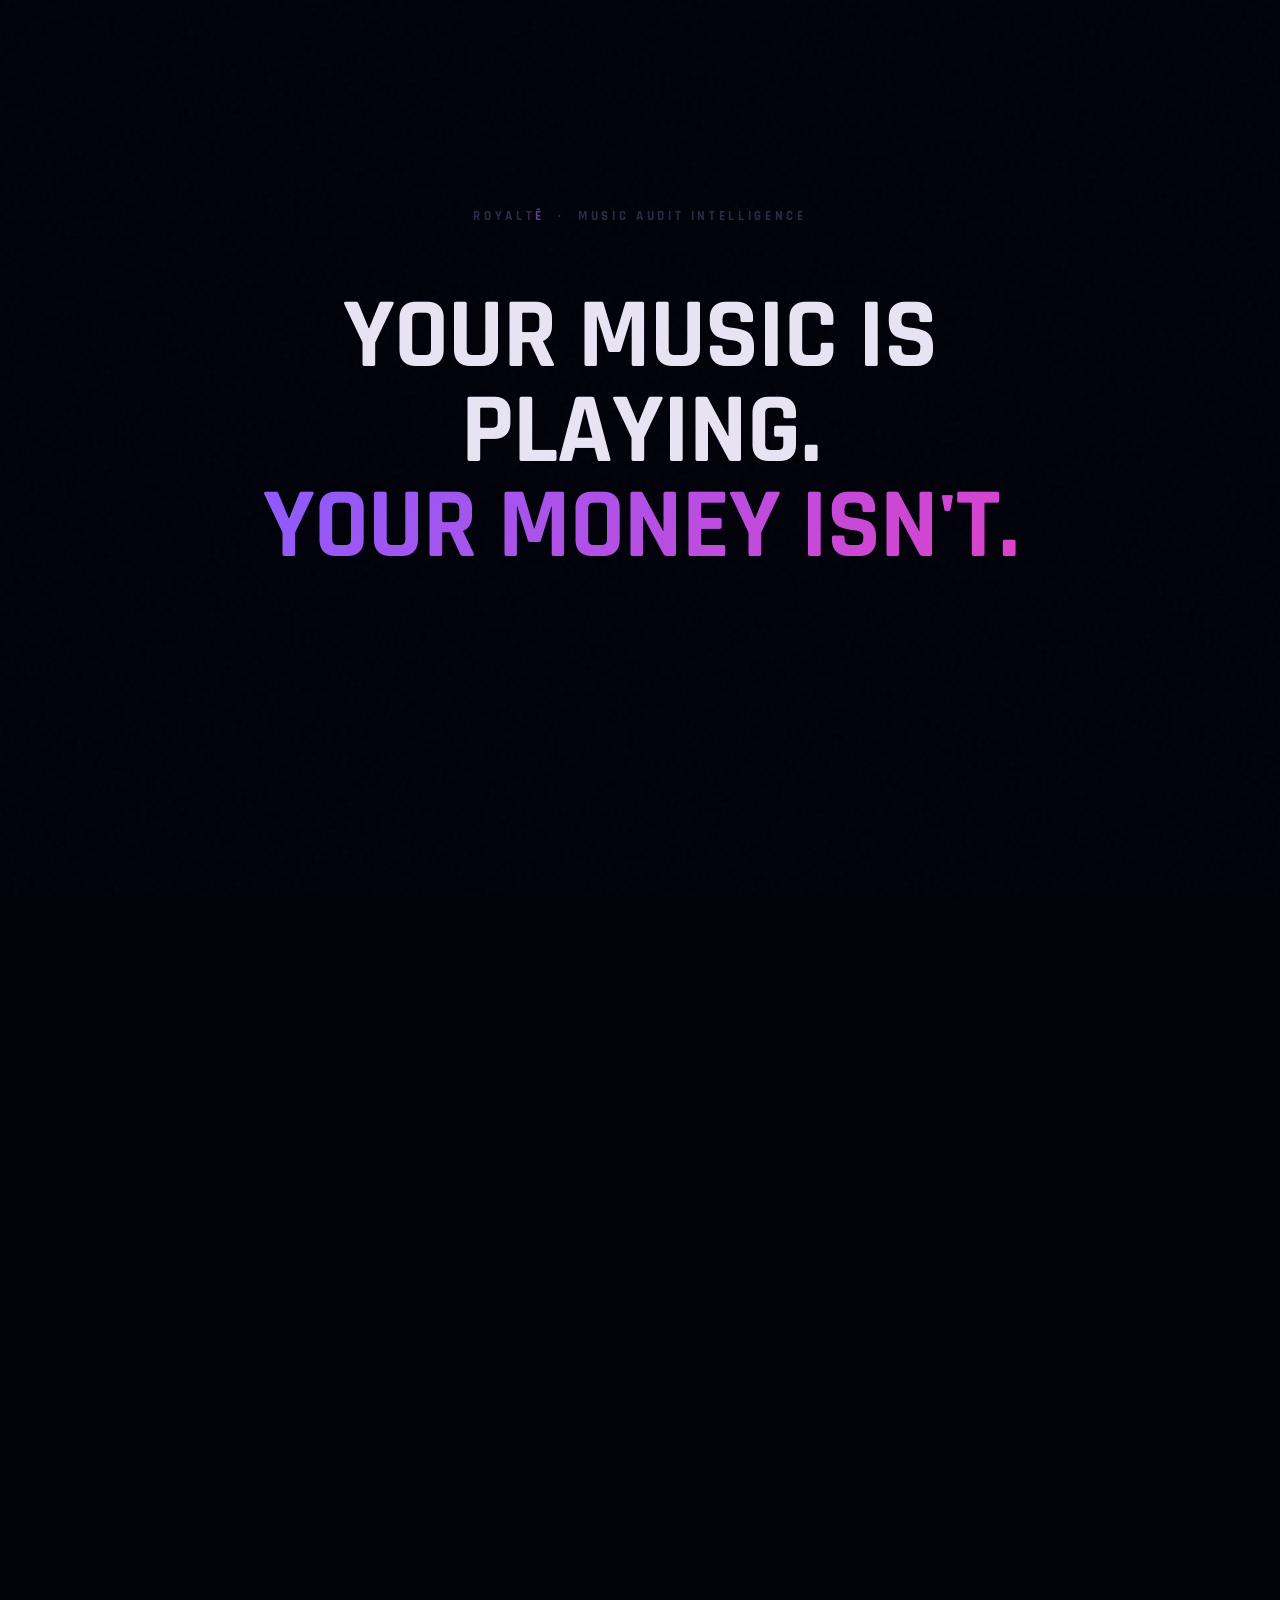
<file: index - 2026-04-14T230951.557.html>
<!DOCTYPE html>
<html lang="en">
<head>
<meta charset="UTF-8" />
<meta name="viewport" content="width=device-width, initial-scale=1.0" />
<title>Royaltē — Music Audit Intelligence</title>
<link rel="preconnect" href="https://fonts.googleapis.com" />
<link rel="preconnect" href="https://fonts.gstatic.com" crossorigin />
<link href="https://fonts.googleapis.com/css2?family=Rajdhani:wght@300;400;500;600;700&family=Space+Mono:wght@400;700&family=Space+Grotesk:wght@300;400;500;600;700&display=swap" rel="stylesheet" />
<style>
  :root {
    --bg: #03030a;
    --bg-surface: #07070f;
    --bg-card: #0c0c1a;
    --bg-card2: #111126;
    --accent: #8a5cff;
    --accent-hover: #7040e0;
    --accent-dim: rgba(138,92,255,0.08);
    --accent-border: rgba(138,92,255,0.25);
    --accent-grad: linear-gradient(135deg, #8a5cff, #e040c8);
    --white: #e8e4f4;
    --body: #9490b8;
    --muted: #5a5880;
    --border: rgba(138,100,255,0.1);
    --border2: rgba(138,100,255,0.25);
    --border3: rgba(255,255,255,0.06);
    --green: #40f0a0;
    --amber: #f0c040;
    --red: #f05060;
    --score-bg: #8a5cff;
    --font-display: 'Rajdhani', sans-serif;
    --font-mono: 'Space Mono', monospace;
    --font-body: 'Space Grotesk', sans-serif;
  }

  *, *::before, *::after { box-sizing: border-box; margin: 0; padding: 0; }

  html { scroll-behavior: smooth; }

  body {
    background: var(--bg);
    color: var(--white);
    font-family: var(--font-body);
    overflow-x: hidden;
    cursor: default;
    line-height: 1.6;
  }
  body::before {
    content: '';
    position: fixed; inset: 0;
    background-image: linear-gradient(rgba(138,92,255,0.025) 1px, transparent 1px), linear-gradient(90deg, rgba(138,92,255,0.025) 1px, transparent 1px);
    background-size: 56px 56px;
    pointer-events: none; z-index: 0;
  }
  body::after {
    content: '';
    position: fixed; inset: 0;
    background-image: url("data:image/svg+xml,%3Csvg viewBox='0 0 200 200' xmlns='http://www.w3.org/2000/svg'%3E%3Cfilter id='n'%3E%3CfeTurbulence type='fractalNoise' baseFrequency='0.85' numOctaves='4' stitchTiles='stitch'/%3E%3C/filter%3E%3Crect width='100%25' height='100%25' filter='url(%23n)' opacity='0.025'/%3E%3C/svg%3E");
    pointer-events: none; z-index: 9999;
  }

  /* ── SCREEN 1: HOOK ── */
  #screen-hook {
    position: fixed; inset: 0;
    background: #01010a;
    display: flex; flex-direction: column;
    align-items: center; justify-content: center;
    z-index: 1000;
    transition: opacity 0.8s ease, visibility 0.8s ease;
  }
  #screen-hook.hidden { opacity: 0; visibility: hidden; pointer-events: none; }

  .hook-wordmark {
    font-family: 'Rajdhani', sans-serif;
    font-size: 13px; font-weight: 700;
    letter-spacing: 0.28em; text-transform: uppercase;
    color: #2a2a40; margin-bottom: 64px;
    opacity: 0; animation: fadeUp 0.8s ease 0.4s forwards;
  }
  .hook-wordmark em { font-style: normal; color: #5a3a8a; }

  .hook-headline {
    font-family: 'Rajdhani', sans-serif;
    font-size: clamp(52px, 8vw, 100px);
    font-weight: 700; text-transform: uppercase;
    letter-spacing: -0.01em; line-height: 0.95;
    text-align: center; max-width: 820px; padding: 0 24px;
    opacity: 0; animation: fadeUp 0.9s ease 0.7s forwards;
  }
  .hook-headline span {
    background: linear-gradient(135deg, #8a5cff, #e040c8);
    -webkit-background-clip: text; -webkit-text-fill-color: transparent;
    background-clip: text;
    animation: moneyPulse 4s ease-in-out infinite;
  }
  @keyframes moneyPulse { 0%,100%{opacity:1} 50%{opacity:0.35} }

  .hook-btn {
    margin-top: 64px;
    font-family: 'Space Mono', monospace;
    font-size: 12px; font-weight: 700;
    letter-spacing: 0.2em; text-transform: uppercase;
    color: #8a5cff;
    background: transparent;
    border: 1px solid rgba(138,92,255,0.4);
    padding: 18px 48px; border-radius: 3px; cursor: pointer;
    opacity: 0;
    position: relative; overflow: hidden;
    transition: color 0.2s, border-color 0.2s, opacity 0.7s ease;
  }
  .hook-btn.visible {
    opacity: 1;
    animation: btnPulse 2.2s ease-in-out infinite;
  }
  .hook-btn::before {
    content: '';
    position: absolute; inset: 0;
    background: linear-gradient(135deg, #8a5cff, #e040c8);
    opacity: 0; transition: opacity 0.3s;
  }
  .hook-btn:hover::before { opacity: 0.15; }
  .hook-btn:hover { border-color: rgba(138,92,255,0.9); color: #c090ff; }
  .hook-btn span { position: relative; z-index: 1; }
  @keyframes btnPulse {
    0%,100% { box-shadow: 0 0 0 0 rgba(138,92,255,0); border-color: rgba(138,92,255,0.35); }
    50%      { box-shadow: 0 0 28px 6px rgba(138,92,255,0.3); border-color: rgba(224,64,200,0.8); }
  }

  /* ── SCREEN 2: BOOT SEQUENCE ── */
  #screen-boot {
    position: fixed; inset: 0;
    background: #01010a;
    display: flex; flex-direction: column;
    align-items: center; justify-content: center;
    z-index: 999;
    opacity: 0; visibility: hidden;
    transition: opacity 0.4s ease, visibility 0.4s ease;
  }
  #screen-boot.active { opacity: 1; visibility: visible; }
  #screen-boot.hidden { opacity: 0; visibility: hidden; pointer-events: none; }

  .boot-terminal {
    font-family: 'Space Mono', monospace;
    font-size: clamp(12px, 1.6vw, 15px);
    color: #9490b8;
    letter-spacing: 0.08em;
    line-height: 2.2;
    text-align: left;
    width: 480px;
    max-width: 90vw;
  }
  .boot-line { display: block; overflow: hidden; white-space: nowrap; }
  .boot-line .ok  { color: #40f0a0; }
  .boot-line .rdy { color: #8a5cff; }
  .boot-line .hlt { 
    background: linear-gradient(135deg, #8a5cff, #e040c8);
    -webkit-background-clip: text; -webkit-text-fill-color: transparent;
    background-clip: text; font-weight: 700;
  }
  .boot-cursor {
    display: inline-block;
    width: 9px; height: 1.1em;
    background: #8a5cff;
    margin-left: 3px; vertical-align: text-bottom;
    animation: blink 0.7s step-end infinite;
  }
  @keyframes blink { 0%,100%{opacity:1} 50%{opacity:0} }
  @keyframes fadeUp { from{opacity:0;transform:translateY(22px)} to{opacity:1;transform:translateY(0)} }

  /* ── MAIN PAGE ── */
  #main {
    opacity: 0;
    transition: opacity 1.5s ease;
    min-height: 100vh;
  }
  #main.visible { opacity: 1; }

  /* ── NAVBAR ── */
  nav {
    position: fixed;
    top: 0; left: 0; right: 0;
    z-index: 100;
    display: flex;
    align-items: center;
    justify-content: space-between;
    padding: 20px 48px;
    background: rgba(3,3,10,0.85);
    backdrop-filter: blur(12px);
    border-bottom: 1px solid var(--border2);
  }

  .nav-logo {
    font-family: 'Rajdhani', sans-serif;
    font-size: 28px;
    font-weight: 700;
    letter-spacing: 0.06em;
    text-transform: uppercase;
  }
  .nav-logo span {
    background: var(--accent-grad);
    -webkit-background-clip: text;
    -webkit-text-fill-color: transparent;
    background-clip: text;
  }

  .nav-sub {
    font-family: 'Space Mono', monospace;
    font-size: 9px;
    font-weight: 400;
    letter-spacing: 0.2em;
    color: var(--muted);
    text-transform: uppercase;
    margin-top: 2px;
  }

  .nav-right {
    display: flex;
    align-items: center;
    gap: 16px;
  }

  .nav-beta {
    font-family: var(--font-body);
    font-size: 11px;
    font-weight: 500;
    letter-spacing: 0.1em;
    color: var(--accent);
    border: 1px solid var(--accent-border);
    padding: 6px 14px;
    border-radius: 2px;
  }

  .music-toggle {
    font-family: var(--font-body);
    font-size: 11px;
    font-weight: 500;
    letter-spacing: 0.1em;
    color: var(--muted);
    background: none;
    border: 1px solid var(--border2);
    padding: 6px 16px;
    border-radius: 2px;
    cursor: pointer;
    transition: all 0.2s;
  }
  .music-toggle:hover { color: var(--white); border-color: var(--accent-border); }
  .music-toggle.playing { color: var(--accent); border-color: var(--accent-border); }

  /* ── HERO ── */
  #hero {
    min-height: 100vh;
    display: flex;
    flex-direction: column;
    align-items: center;
    justify-content: center;
    text-align: center;
    padding: 120px 24px 80px;
    position: relative;
    overflow: hidden;
  }

  .hero-bg-grid {
    position: absolute;
    inset: 0;
    background-image:
      linear-gradient(rgba(138,92,255,0.025) 1px, transparent 1px),
      linear-gradient(90deg, rgba(138,92,255,0.025) 1px, transparent 1px);
    background-size: 60px 60px;
    mask-image: radial-gradient(ellipse 80% 60% at 50% 50%, black 0%, transparent 100%);
  }

  .hero-scanning {
    font-family: var(--font-body);
    font-size: 11px;
    letter-spacing: 0.16em;
    color: var(--muted);
    text-transform: uppercase;
    margin-bottom: 32px;
    display: flex;
    align-items: center;
    gap: 10px;
    opacity: 0;
    animation: fadeUp 0.8s ease 0.3s forwards;
  }
  .scanning-dot {
    width: 6px; height: 6px;
    background: var(--accent);
    border-radius: 50%;
    animation: pulse 2s ease infinite;
  }
  @keyframes pulse { 0%,100%{opacity:1;transform:scale(1)} 50%{opacity:0.4;transform:scale(0.7)} }

  .hero-h1 {
    font-family: var(--font-display);
    font-size: clamp(44px, 6.5vw, 80px);
    font-weight: 800;
    text-transform: uppercase;
    letter-spacing: -0.02em;
    line-height: 0.93;
    max-width: 900px;
    opacity: 0;
    animation: fadeUp 0.9s ease 0.5s forwards;
  }
  .hero-h1 .accent { background: linear-gradient(135deg, #8a5cff, #e040c8); -webkit-background-clip: text; -webkit-text-fill-color: transparent; background-clip: text; display: block; }

  .hero-sub {
    font-family: var(--font-body);
    font-size: 16px;
    color: var(--body);
    font-weight: 400;
    line-height: 1.7;
    max-width: 480px;
    margin-top: 28px;
    opacity: 0;
    animation: fadeUp 0.9s ease 0.7s forwards;
  }

  .hero-countdown {
    margin-top: 52px;
    display: flex;
    flex-direction: column;
    align-items: center;
    gap: 12px;
    opacity: 0;
    animation: fadeUp 0.9s ease 0.9s forwards;
  }

  .countdown-label {
    font-family: var(--font-body);
    font-size: 10px;
    letter-spacing: 0.2em;
    color: var(--muted);
    text-transform: uppercase;
  }

  .countdown-timer {
    display: flex;
    gap: 4px;
    align-items: center;
  }

  .countdown-block {
    background: var(--bg-card);
    border: 1px solid var(--border2);
    border-radius: 4px;
    padding: 12px 18px;
    text-align: center;
    min-width: 72px;
  }
  .countdown-num {
    font-family: var(--font-display);
    font-size: 36px;
    font-weight: 800;
    line-height: 1;
    color: var(--white);
  }
  .countdown-unit {
    font-family: var(--font-body);
    font-size: 9px;
    letter-spacing: 0.14em;
    color: var(--muted);
    text-transform: uppercase;
    margin-top: 4px;
  }
  .countdown-sep {
    font-family: var(--font-display);
    font-size: 28px;
    font-weight: 800;
    color: var(--accent);
    margin-bottom: 8px;
    opacity: 0.6;
  }

  @keyframes fadeUp {
    from { opacity: 0; transform: translateY(24px); }
    to { opacity: 1; transform: translateY(0); }
  }

  /* ── SCROLL SECTIONS ── */
  section { padding: 100px 24px; max-width: 1100px; margin: 0 auto; }

  .section-comment {
    font-family: var(--font-body);
    font-size: 11px;
    letter-spacing: 0.16em;
    color: var(--muted);
    text-transform: uppercase;
    margin-bottom: 20px;
  }

  .section-h2 {
    font-family: var(--font-display);
    font-size: clamp(40px, 5vw, 72px);
    font-weight: 700;
    text-transform: uppercase;
    line-height: 0.95;
    letter-spacing: -0.02em;
  }
  .section-h2 .accent { background: linear-gradient(135deg, #8a5cff, #e040c8); -webkit-background-clip: text; -webkit-text-fill-color: transparent; background-clip: text; }

  /* ── PROBLEM SECTION ── */
  #problem { border-top: 1px solid var(--border); }

  .problem-body {
    font-size: 18px;
    font-weight: 400;
    color: var(--body);
    line-height: 1.7;
    max-width: 560px;
    margin-top: 24px;
  }

  .status-chips {
    margin-top: 56px;
    display: flex;
    flex-direction: column;
    gap: 12px;
    max-width: 560px;
  }

  .status-row {
    display: flex;
    align-items: center;
    justify-content: space-between;
    background: var(--bg-card);
    border: 1px solid var(--border2);
    border-radius: 4px;
    padding: 16px 20px;
    opacity: 0;
    transform: translateX(-20px);
    transition: opacity 0.6s ease, transform 0.6s ease;
  }
  .status-row.visible { opacity: 1; transform: translateX(0); }

  .status-platform {
    font-family: var(--font-body);
    font-weight: 500;
    font-size: 13px;
    letter-spacing: 0.06em;
    color: var(--white);
  }

  .status-badge {
    font-family: var(--font-body);
    font-weight: 500;
    font-size: 10px;
    font-weight: 500;
    letter-spacing: 0.1em;
    padding: 5px 12px;
    border-radius: 3px;
    text-transform: uppercase;
  }
  .status-badge.registered { background: rgba(64,240,160,0.10); color: #40f0a0; border: 1px solid rgba(64,240,160,0.25); }
  .status-badge.not-confirmed { background: rgba(240,192,64,0.10); color: #f0c040; border: 1px solid rgba(240,192,64,0.25); }
  .status-badge.not-connected { background: rgba(240,80,96,0.10); color: #f05060; border: 1px solid rgba(240,80,96,0.22); }

  .problem-statement {
    margin-top: 48px;
    padding: 28px 32px;
    background: rgba(138,92,255,0.05);
    border: 1px solid var(--accent-border);
    border-left: 3px solid var(--accent);
    border-radius: 4px;
    max-width: 560px;
    font-family: var(--font-body);
    font-size: 13px;
    color: var(--body);
    line-height: 1.8;
    letter-spacing: 0.02em;
  }

  /* ── PRODUCT TEASE ── */
  #tease { border-top: 1px solid var(--border); }

  .tease-grid {
    margin-top: 52px;
    display: grid;
    grid-template-columns: 1fr 1fr;
    gap: 16px;
  }
  @media (max-width: 700px) { .tease-grid { grid-template-columns: 1fr; } }

  .tease-card {
    background: var(--bg-card);
    border: 1px solid var(--border2);
    border-radius: 6px;
    padding: 24px;
    position: relative;
    overflow: hidden;
  }
  .tease-card.locked { filter: blur(0px); }
  .tease-card.locked .card-content { filter: blur(3px); user-select: none; pointer-events: none; }

  .lock-overlay {
    position: absolute;
    inset: 0;
    display: flex;
    flex-direction: column;
    align-items: center;
    justify-content: center;
    background: rgba(3,3,10,0.75);
    border-radius: 6px;
    gap: 8px;
    z-index: 2;
  }
  .lock-icon {
    font-size: 20px;
    color: var(--accent);
  }
  .lock-text {
    font-family: var(--font-body);
    font-size: 10px;
    letter-spacing: 0.14em;
    color: var(--muted);
    text-transform: uppercase;
  }

  .card-label {
    font-family: var(--font-body);
    font-size: 10px;
    letter-spacing: 0.14em;
    color: var(--muted);
    text-transform: uppercase;
    margin-bottom: 14px;
  }

  .risk-score-block {
    display: flex;
    align-items: center;
    gap: 16px;
    margin-bottom: 16px;
  }
  .score-num {
    background: linear-gradient(135deg, #8a5cff, #e040c8);
    color: #fff;
    font-family: var(--font-display);
    font-size: 42px;
    font-weight: 800;
    width: 72px;
    height: 72px;
    display: flex;
    align-items: center;
    justify-content: center;
    border-radius: 4px;
  }
  .score-label-wrap .score-title {
    font-family: var(--font-body);
    font-size: 10px;
    letter-spacing: 0.12em;
    color: var(--muted);
    text-transform: uppercase;
  }
  .score-label-wrap .score-level {
    font-family: var(--font-display);
    font-size: 20px;
    font-weight: 800;
    color: #f0c040;
    letter-spacing: 0.06em;
    text-transform: uppercase;
  }

  .mini-statuses { display: flex; flex-direction: column; gap: 8px; }
  .mini-row {
    display: flex;
    justify-content: space-between;
    align-items: center;
    font-family: var(--font-body);
    font-size: 12px;
    color: var(--body);
    padding: 8px 0;
    border-bottom: 1px solid var(--border);
  }
  .mini-row:last-child { border-bottom: none; }

  .module-list { display: flex; flex-direction: column; gap: 8px; }
  .module-item {
    display: flex;
    align-items: center;
    justify-content: space-between;
    padding: 10px 14px;
    background: var(--bg-card2);
    border-radius: 3px;
    font-family: var(--font-body);
    font-size: 11px;
  }
  .module-name { color: var(--body); letter-spacing: 0.04em; }
  .module-status { color: var(--muted); font-size: 10px; }

  .unlock-note {
    margin-top: 40px;
    font-family: var(--font-body);
    font-size: 12px;
    color: var(--muted);
    text-align: center;
    letter-spacing: 0.08em;
  }
  .unlock-note span { color: var(--accent); }


  /* ── BUILT BY ARTISTS ── */
  .built-wrap {
    max-width: 1100px;
    margin: 0 auto;
    padding: 120px 40px 160px;
    border-top: 1px solid var(--border);
    text-align: center;
  }

  .built-inner {
    max-width: 640px;
    margin: 0 auto;
  }

  .built-h {
    font-family: var(--font-display);
    font-size: clamp(48px, 6vw, 86px);
    font-weight: 800;
    text-transform: uppercase;
    letter-spacing: -0.02em;
    line-height: 0.95;
    margin-bottom: 24px;
  }
  .built-h span {
    background: linear-gradient(135deg, #8a5cff, #e040c8);
    -webkit-background-clip: text;
    -webkit-text-fill-color: transparent;
    background-clip: text;
  }

  .built-sub {
    font-size: 16px;
    color: var(--body);
    font-weight: 400;
    line-height: 1.75;
    max-width: 480px;
    margin: 0 auto;
  }

  /* ── EMAIL CAPTURE ── */
  #capture {
    position: relative;
    padding: 80px 24px 120px;
    overflow: hidden;
    border-top: 1px solid var(--border);
  }

  .capture-glow {
    position: absolute;
    top: 50%;
    left: 50%;
    transform: translate(-50%, -50%);
    width: 700px;
    height: 700px;
    background: radial-gradient(ellipse at center, rgba(138,92,255,0.08) 0%, transparent 70%);
    pointer-events: none;
  }

  .capture-inner {
    position: relative;
    max-width: 680px;
    margin: 0 auto;
    text-align: center;
    border: 1px solid var(--accent-border);
    border-radius: 12px;
    padding: 64px 56px;
    background: rgba(26,26,46,0.6);
    backdrop-filter: blur(8px);
  }

  .capture-comment {
    font-family: var(--font-body);
    font-size: 10px;
    letter-spacing: 0.18em;
    color: var(--accent);
    text-transform: uppercase;
    margin-bottom: 24px;
  }

  .capture-h2 {
    font-family: var(--font-display);
    font-size: clamp(44px, 6vw, 80px);
    font-weight: 800;
    text-transform: uppercase;
    line-height: 0.95;
    letter-spacing: -0.01em;
    margin-bottom: 20px;
  }
  .capture-h2 span { background: linear-gradient(135deg, #8a5cff, #e040c8); -webkit-background-clip: text; -webkit-text-fill-color: transparent; background-clip: text; }

  .capture-sub {
    font-family: var(--font-body);
    font-size: 15px;
    color: var(--body);
    font-weight: 400;
    line-height: 1.7;
    max-width: 460px;
    margin: 0 auto 36px;
  }

  .capture-perks {
    display: flex;
    flex-direction: column;
    align-items: center;
    gap: 10px;
    margin-bottom: 40px;
  }

  .perk-row {
    display: flex;
    align-items: center;
    gap: 12px;
    font-family: var(--font-body);
    font-size: 12px;
    color: var(--body);
    letter-spacing: 0.04em;
  }
  .perk-dot {
    width: 5px; height: 5px;
    background: var(--accent);
    border-radius: 50%;
    flex-shrink: 0;
  }

  .capture-form { width: 100%; }

  .form-comment {
    font-family: var(--font-body);
    font-size: 11px;
    letter-spacing: 0.14em;
    color: var(--muted);
    text-transform: uppercase;
    margin-bottom: 4px;
  }

  .form-row {
    display: flex;
    gap: 12px;
    justify-content: center;
    width: 100%;
  }

  .form-row-btn {
    display: flex;
    justify-content: center;
    width: 100%;
    margin-top: 12px;
  }

  .form-input {
    flex: 1;
    min-width: 0;
    background: var(--bg-card);
    border: 1px solid var(--border2);
    border-radius: 4px;
    padding: 14px 18px;
    font-family: var(--font-body);
    font-size: 14px;
    color: var(--white);
    outline: none;
    transition: border-color 0.2s;
    text-align: left;
  }
  .form-input::placeholder { color: var(--muted); }
  .form-input:focus { border-color: var(--accent); }

  .form-submit {
    background: var(--accent-grad);
    color: #fff;
    border: none;
    border-radius: 4px;
    padding: 14px 40px;
    font-family: var(--font-body);
    font-size: 13px;
    font-weight: 700;
    letter-spacing: 0.12em;
    text-transform: uppercase;
    cursor: pointer;
    transition: opacity 0.2s, transform 0.1s;
    white-space: nowrap;
    width: 100%;
  }
  .form-submit:hover { opacity: 0.88; }
  .form-submit:active { transform: scale(0.98); }
  .form-submit:disabled { opacity: 0.4; cursor: not-allowed; }

  .form-note {
    font-family: var(--font-body);
    font-size: 10px;
    letter-spacing: 0.1em;
    color: var(--muted);
    margin-top: 14px;
    text-align: center;
  }

  /* ── SUCCESS STATE ── */
  #success-state {
    display: none;
    flex-direction: column;
    gap: 16px;
    padding: 36px;
    background: rgba(138,92,255,0.05);
    border: 1px solid var(--accent-border);
    border-radius: 6px;
    max-width: 560px;
  }
  #success-state.visible { display: flex; }

  .success-check {
    font-family: var(--font-body);
    font-size: 12px;
    letter-spacing: 0.12em;
    color: #40f0a0;
    text-transform: uppercase;
  }

  .success-h {
    font-family: var(--font-display);
    font-size: 36px;
    font-weight: 800;
    text-transform: uppercase;
    letter-spacing: -0.01em;
  }
  .success-h span { background: linear-gradient(135deg, #8a5cff, #e040c8); -webkit-background-clip: text; -webkit-text-fill-color: transparent; background-clip: text; }

  .success-body {
    font-family: var(--font-body);
    font-size: 12px;
    color: var(--body);
    line-height: 1.8;
    letter-spacing: 0.04em;
  }

  .share-row {
    display: flex;
    gap: 10px;
    flex-wrap: wrap;
    margin-top: 8px;
    justify-content: center;
    width: 100%;
  }

  .share-btn {
    font-family: var(--font-body);
    font-size: 11px;
    letter-spacing: 0.1em;
    text-transform: uppercase;
    padding: 10px 20px;
    border-radius: 3px;
    border: 1px solid var(--border);
    background: none;
    color: var(--body);
    cursor: pointer;
    transition: all 0.2s;
    text-decoration: none;
    display: inline-block;
  }
  .share-btn:hover { border-color: var(--accent); color: var(--accent); }
  .share-btn.x { border-color: var(--accent-border); color: var(--accent); }

  /* ── ROADMAP ── */
  #roadmap { border-top: 1px solid var(--border); }

  .roadmap-items {
    margin-top: 48px;
    display: flex;
    flex-direction: column;
    gap: 0;
    max-width: 560px;
  }

  .roadmap-item {
    display: flex;
    align-items: center;
    justify-content: space-between;
    padding: 18px 0;
    border-bottom: 1px solid var(--border);
    opacity: 0;
    transform: translateY(10px);
    transition: opacity 0.5s ease, transform 0.5s ease;
  }
  .roadmap-item.visible { opacity: 1; transform: translateY(0); }
  .roadmap-item:last-child { border-bottom: none; }

  .roadmap-name {
    font-family: var(--font-body);
    font-size: 13px;
    color: var(--body);
    letter-spacing: 0.04em;
  }

  .roadmap-tag {
    font-family: var(--font-body);
    font-size: 10px;
    letter-spacing: 0.1em;
    text-transform: uppercase;
    padding: 4px 12px;
    border-radius: 2px;
  }
  .roadmap-tag.live { background: rgba(30,215,96,0.12); color: #40f0a0; border: 1px solid rgba(30,215,96,0.25); }
  .roadmap-tag.soon { background: rgba(138,92,255,0.07); color: var(--accent); border: 1px solid var(--accent-border); }

  /* ── FOOTER ── */
  footer {
    border-top: 1px solid var(--border);
    padding: 40px 48px;
    display: flex;
    align-items: center;
    justify-content: space-between;
    flex-wrap: wrap;
    gap: 16px;
  }

  .footer-logo {
    font-family: var(--font-display);
    font-size: 18px;
    font-weight: 800;
    letter-spacing: 0.06em;
    text-transform: uppercase;
  }
  .footer-logo span { background: var(--accent-grad); -webkit-background-clip: text; -webkit-text-fill-color: transparent; background-clip: text; }

  .footer-meta {
    font-family: var(--font-body);
    font-size: 10px;
    letter-spacing: 0.1em;
    color: var(--muted);
    text-transform: uppercase;
  }

  /* ── SCROLL REVEAL ── */
  .reveal {
    opacity: 0;
    transform: translateY(30px);
    transition: opacity 0.8s ease, transform 0.8s ease;
  }
  .reveal.visible { opacity: 1; transform: translateY(0); }

  /* ── ERROR MSG ── */
  .form-error {
    font-family: var(--font-body);
    font-size: 11px;
    color: #f05060;
    letter-spacing: 0.08em;
    display: none;
  }
  .form-error.visible { display: block; }

</style>
</head>
<body>

<!-- AUDIO -->
<audio id="scifi-audio" preload="none">
  <source src="scifi-boot.mp3" type="audio/mpeg" />
</audio>

<audio id="bg-audio" loop preload="none" muted>
  <source src="everything_is_over.mp3" type="audio/mpeg" />
</audio>

<!-- SCREEN 1: HOOK -->
<div id="screen-hook">
  <div class="hook-wordmark">ROYALT<em>Ē</em> &nbsp;·&nbsp; MUSIC AUDIT INTELLIGENCE</div>
  <div class="hook-headline">
    Your music is playing.<br/><span>Your money isn't.</span>
  </div>
  <button class="hook-btn hook-btn-pulse" id="hook-btn">
    <span>[ INITIALISE SCAN ]</span>
  </button>
</div>

<!-- SCREEN 2: BOOT SEQUENCE -->
<div id="screen-boot">
  <div class="boot-terminal" id="boot-terminal"></div>
</div>

<!-- MAIN PAGE -->
<div id="main">

  <!-- NAV -->
  <nav>
    <div>
      <div class="nav-logo">Royalt<span>ē</span></div>
      <div class="nav-sub">Music Audit Intelligence</div>
    </div>
    <div class="nav-right">
      <button class="music-toggle" id="music-toggle">// MUSIC OFF</button>
      <div class="nav-beta">// LAUNCHING SOON</div>
    </div>
  </nav>

  <!-- HERO -->
  <div id="hero">
    <div class="hero-bg-grid"></div>
    <div class="hero-scanning">
      <div class="scanning-dot"></div>
      // spotify + apple music beta
    </div>
    <h1 class="hero-h1">
      You can't collect<br/>what you<br/><span class="accent">can't see.</span>
    </h1>
    <p class="hero-sub">
      Every stream, sync, and performance generates royalties. Most artists never collect all of them. Royaltē scans your catalog, identifies exactly where money is slipping away, and tells you how to fix it.
    </p>
    <div class="hero-countdown">
      <div class="countdown-label">// launching in</div>
      <div class="countdown-timer">
        <div class="countdown-block">
          <div class="countdown-num" id="cd-days">30</div>
          <div class="countdown-unit">days</div>
        </div>
        <div class="countdown-sep">:</div>
        <div class="countdown-block">
          <div class="countdown-num" id="cd-hours">00</div>
          <div class="countdown-unit">hours</div>
        </div>
        <div class="countdown-sep">:</div>
        <div class="countdown-block">
          <div class="countdown-num" id="cd-mins">00</div>
          <div class="countdown-unit">mins</div>
        </div>
        <div class="countdown-sep">:</div>
        <div class="countdown-block">
          <div class="countdown-num" id="cd-secs">00</div>
          <div class="countdown-unit">secs</div>
        </div>
      </div>
    </div>
  </div>

  <!-- PROBLEM -->
  <section id="problem">
    <div class="section-comment reveal">// the problem</div>
    <h2 class="section-h2 reveal">Your catalog has gaps.<br/><span class="accent">It's costing you.</span></h2>
    <p class="problem-body reveal">Most artists, producers, and songwriters have gaps in their royalty registration they don't even know about. Every gap is revenue you're already entitled to — going uncollected.</p>

    <div class="status-chips">
      <div class="status-row" id="chip1">
        <span class="status-platform">Spotify</span>
        <span class="status-badge registered">Registered</span>
      </div>
      <div class="status-row" id="chip2">
        <span class="status-platform">Apple Music</span>
        <span class="status-badge not-confirmed">Not Confirmed</span>
      </div>
      <div class="status-row" id="chip3">
        <span class="status-platform">SoundExchange</span>
        <span class="status-badge not-confirmed">Not Confirmed</span>
      </div>
      <div class="status-row" id="chip4">
        <span class="status-platform">PRO</span>
        <span class="status-badge not-connected">Not Connected</span>
      </div>
    </div>

    <div class="problem-statement reveal">
      // verification gaps detected — SoundExchange · PRO · Cross-platform<br/><br/>
      Your music is live — but revenue systems may not be fully connected. Each gap below represents a specific action that could recover revenue you are already entitled to.
    </div>
  </section>

  <!-- PRODUCT TEASE -->
  <section id="tease">
    <div class="section-comment reveal">// what royaltē finds</div>
    <h2 class="section-h2 reveal">Your full<br/><span class="accent">audit preview.</span></h2>

    <div class="tease-grid reveal">
      <div class="tease-card">
        <div class="card-content">
          <div class="card-label">// royalty risk score</div>
          <div class="risk-score-block">
            <div class="score-num">55</div>
            <div class="score-label-wrap">
              <div class="score-title">// risk level</div>
              <div class="score-level">Moderate</div>
            </div>
          </div>
          <div class="mini-statuses">
            <div class="mini-row">
              <span>Spotify</span>
              <span class="status-badge registered" style="font-size:9px;padding:3px 8px;">Registered</span>
            </div>
            <div class="mini-row">
              <span>Apple Music</span>
              <span class="status-badge not-confirmed" style="font-size:9px;padding:3px 8px;">Not Confirmed</span>
            </div>
            <div class="mini-row">
              <span>SoundExchange</span>
              <span class="status-badge not-confirmed" style="font-size:9px;padding:3px 8px;">Not Confirmed</span>
            </div>
          </div>
        </div>
      </div>

      <div class="tease-card locked">
        <div class="lock-overlay">
          <div class="lock-icon">🔒</div>
          <div class="lock-text">// unlocks at launch</div>
        </div>
        <div class="card-content">
          <div class="card-label">// 6 audit modules</div>
          <div class="module-list">
            <div class="module-item"><span class="module-name">Metadata Integrity</span><span class="module-status">1 issue</span></div>
            <div class="module-item"><span class="module-name">Platform Coverage</span><span class="module-status">2 gaps</span></div>
            <div class="module-item"><span class="module-name">Publishing Risk</span><span class="module-status">partial</span></div>
            <div class="module-item"><span class="module-name">Duplicate Detection</span><span class="module-status">clear</span></div>
            <div class="module-item"><span class="module-name">YouTube / UGC</span><span class="module-status">unconfirmed</span></div>
            <div class="module-item"><span class="module-name">Sync Readiness</span><span class="module-status">3 gaps</span></div>
          </div>
        </div>
      </div>
    </div>

    <div class="unlock-note reveal">
      // full audit · 200 spots · free during beta · <span>get early access below</span>
    </div>
  </section>

  <!-- ROADMAP -->
  <section id="roadmap">
    <div class="section-comment reveal">// the roadmap</div>
    <h2 class="section-h2 reveal">Every platform.<br/><span class="accent">Every Royalté.</span></h2>
    <div class="roadmap-items">
      <div class="roadmap-item" id="r1"><span class="roadmap-name">Spotify data scanning</span><span class="roadmap-tag live">Live now</span></div>
      <div class="roadmap-item" id="r2"><span class="roadmap-name">Apple Music cross-reference</span><span class="roadmap-tag live">Live now</span></div>
      <div class="roadmap-item" id="r3"><span class="roadmap-name">YouTube / UGC detection</span><span class="roadmap-tag live">Live now</span></div>
      <div class="roadmap-item" id="r4"><span class="roadmap-name">Publishing & performance tracking</span><span class="roadmap-tag soon">Soon</span></div>
      <div class="roadmap-item" id="r5"><span class="roadmap-name">Territory & PRO registration audit</span><span class="roadmap-tag soon">Soon</span></div>
      <div class="roadmap-item" id="r6"><span class="roadmap-name">Sync opportunity detection</span><span class="roadmap-tag soon">Soon</span></div>
      <div class="roadmap-item" id="r7"><span class="roadmap-name">Ongoing catalog monitoring</span><span class="roadmap-tag soon">Soon</span></div>
    </div>
  </section>

  <!-- BUILT BY ARTISTS -->
  <div class="built-wrap reveal">
    <div class="built-inner">
      <div class="built-h">Built by artists<br/><span>for artists.</span></div>
      <p class="built-sub">We've been in the room. We know what it feels like to leave money on the table because the system wasn't built for you. Royaltē was.</p>
    </div>
  </div>

    <!-- EMAIL CAPTURE — FINAL CTA -->
  <div id="capture">
    <div class="capture-glow"></div>
    <div class="capture-inner reveal">
      <div class="capture-comment">// limited early access · 200 spots · free during beta</div>
      <h2 class="capture-h2">Be first to find<br/>what you're <span>owed.</span></h2>
      <p class="capture-sub">Join the waitlist. Get your full Royaltē audit — all 6 modules, verified data only — delivered within 12–24 hours at launch. Free.</p>

      <div class="capture-perks">
        <div class="perk-row"><div class="perk-dot"></div><span>First access when Royaltē launches in 30 days</span></div>
        <div class="perk-row"><div class="perk-dot"></div><span>Free full audit — verified data, no estimates</span></div>
        <div class="perk-row"><div class="perk-dot"></div><span>Early access to every future Royaltē release</span></div>
      </div>

      <div id="form-wrap">
        <div class="capture-form">
          <div class="form-row">
            <input class="form-input" id="input-name" type="text" placeholder="First name" autocomplete="given-name" />
            <input class="form-input" id="input-email" type="email" placeholder="Email address" autocomplete="email" />
          </div>
          <div class="form-row-btn">
            <button class="form-submit" id="form-btn" onclick="handleSubmit()">// Join the Waitlist →</button>
          </div>
          <div class="form-error" id="form-error" style="margin-top:10px;text-align:center;">// please enter a valid name and email address</div>
          <div class="form-note" style="text-align:center;margin-top:10px;">// no spam · only royaltē launch updates · unsubscribe anytime</div>
        </div>
      </div>

      <div id="success-state">
        <div class="success-check">✓ you're on the list</div>
        <div class="success-h">We'll find you<br/><span>in 30 days.</span></div>
        <div class="success-body">
          // audit request received<br/>
          // added to early access — all future releases<br/>
          // full audit delivered within 12–24h at launch
        </div>
        <div class="form-note" style="color:var(--muted);margin-top:8px;">Share with another artist who needs this →</div>
        <div class="share-row">
          <a class="share-btn x" id="share-x" href="#" target="_blank">// Share on X</a>
          <button class="share-btn" onclick="copyLink()">// Copy link</button>
        </div>
      </div>
    </div>
  </div>

  <!-- FOOTER -->
  <footer>
    <div>
      <div class="footer-logo">Royalt<span>ē</span></div>
      <div class="footer-meta" style="margin-top:6px;">Music Audit Intelligence — Powered by Se7ven Labs</div>
    </div>
    <div class="footer-meta">© 2026 Royaltē · <a href="mailto:audit@royalte.ai" style="color:var(--muted);text-decoration:none;">audit@royalte.ai</a></div>
  </footer>

</div><!-- /main -->

<script>
  /* ── SUPABASE CONFIG ──
     Replace these with your actual Supabase project URL and anon key
     Dashboard → Settings → API
  */
  const SUPABASE_URL = 'https://vrfqbbkbmruxpfszdepg.supabase.co';
  const SUPABASE_ANON_KEY = 'eyJhbGciOiJIUzI1NiIsInR5cCI6IkpXVCJ9.eyJpc3MiOiJzdXBhYmFzZSIsInJlZiI6InZyZnFiYmtibXJ1eHBmc3pkZXBnIiwicm9sZSI6ImFub24iLCJpYXQiOjE3NzYyMDY4MzksImV4cCI6MjA5MTc4MjgzOX0.8CPDVzo5zoNcraiZH4PxkmnMqZGlCy5hde_xEyTkyt4';
  const TABLE_NAME = 'waitlist';

  /* ── LAUNCH DATE ── Set your actual launch date here */
  const LAUNCH_DATE = new Date(Date.now() + 30 * 24 * 60 * 60 * 1000);

  /* ── ENTRY SEQUENCE ── */
  const audio = document.getElementById('bg-audio');
  const musicToggle = document.getElementById('music-toggle');
  let audioPlaying = false;

  /* ── FUTURISTIC SOUND ENGINE ── */
  let typingCtx = null;
  let lineIndex = 0;

  function getAudioCtx() {
    if (!typingCtx) typingCtx = new (window.AudioContext || window.webkitAudioContext)();
    return typingCtx;
  }

  /* digital blip on each character — pitch rises with each line */
  function playKeyClick(variant) {
    try {
      const ctx = getAudioCtx();
      const t = ctx.currentTime;

      if (variant === 'launch') {
        /* FINAL LAUNCH SOUND — power surge + rising tone */
        /* Low rumble */
        const rumbleBuf = ctx.createBuffer(1, ctx.sampleRate * 0.6, ctx.sampleRate);
        const rumbleData = rumbleBuf.getChannelData(0);
        for (let j = 0; j < rumbleData.length; j++) {
          rumbleData[j] = (Math.random() * 2 - 1) * Math.pow(1 - j / rumbleData.length, 1.2);
        }
        const rumbleSrc = ctx.createBufferSource();
        rumbleSrc.buffer = rumbleBuf;
        const rumbleFilter = ctx.createBiquadFilter();
        rumbleFilter.type = 'lowpass';
        rumbleFilter.frequency.value = 180;
        const rumbleGain = ctx.createGain();
        rumbleGain.gain.setValueAtTime(0, t);
        rumbleGain.gain.linearRampToValueAtTime(0.35, t + 0.08);
        rumbleGain.gain.exponentialRampToValueAtTime(0.001, t + 0.55);
        rumbleSrc.connect(rumbleFilter); rumbleFilter.connect(rumbleGain); rumbleGain.connect(ctx.destination);
        rumbleSrc.start(t);

        /* Rising sweep tone */
        const osc = ctx.createOscillator();
        osc.type = 'sawtooth';
        osc.frequency.setValueAtTime(120, t);
        osc.frequency.exponentialRampToValueAtTime(1800, t + 0.5);
        const sweepGain = ctx.createGain();
        sweepGain.gain.setValueAtTime(0.18, t);
        sweepGain.gain.exponentialRampToValueAtTime(0.001, t + 0.5);
        const sweepFilter = ctx.createBiquadFilter();
        sweepFilter.type = 'bandpass';
        sweepFilter.frequency.setValueAtTime(400, t);
        sweepFilter.frequency.exponentialRampToValueAtTime(2000, t + 0.5);
        sweepFilter.Q.value = 1.2;
        osc.connect(sweepFilter); sweepFilter.connect(sweepGain); sweepGain.connect(ctx.destination);
        osc.start(t); osc.stop(t + 0.52);

        /* High ping at peak */
        const ping = ctx.createOscillator();
        ping.type = 'sine';
        ping.frequency.setValueAtTime(2200, t + 0.45);
        ping.frequency.exponentialRampToValueAtTime(3400, t + 0.75);
        const pingGain = ctx.createGain();
        pingGain.gain.setValueAtTime(0, t + 0.44);
        pingGain.gain.linearRampToValueAtTime(0.22, t + 0.47);
        pingGain.gain.exponentialRampToValueAtTime(0.001, t + 0.75);
        ping.connect(pingGain); pingGain.connect(ctx.destination);
        ping.start(t + 0.44); ping.stop(t + 0.76);
        return;
      }

      if (variant === 'ok') {
        /* Short confirmation blip — clean sine tone */
        const baseFreq = 660 + lineIndex * 80;
        const osc = ctx.createOscillator();
        osc.type = 'sine';
        osc.frequency.setValueAtTime(baseFreq, t);
        osc.frequency.exponentialRampToValueAtTime(baseFreq * 1.5, t + 0.06);
        const g = ctx.createGain();
        g.gain.setValueAtTime(0.18, t);
        g.gain.exponentialRampToValueAtTime(0.001, t + 0.1);
        osc.connect(g); g.connect(ctx.destination);
        osc.start(t); osc.stop(t + 0.11);
        return;
      }

      /* Regular character — digital blip, pitch climbs with line number */
      const baseFreq = 900 + lineIndex * 120 + Math.random() * 200;
      const osc = ctx.createOscillator();
      osc.type = 'square';
      osc.frequency.setValueAtTime(baseFreq, t);
      osc.frequency.exponentialRampToValueAtTime(baseFreq * 1.8, t + 0.018);
      const g = ctx.createGain();
      g.gain.setValueAtTime(0.07, t);
      g.gain.exponentialRampToValueAtTime(0.001, t + 0.022);
      const f = ctx.createBiquadFilter();
      f.type = 'bandpass';
      f.frequency.value = baseFreq * 1.2;
      f.Q.value = 1.4;
      osc.connect(f); f.connect(g); g.connect(ctx.destination);
      osc.start(t); osc.stop(t + 0.025);
    } catch(e) {}
  }

  /* ── BOOT SEQUENCE LINES ── */
  const bootLines = [
    { text: '> INITIALISING ROYALTĒ AUDIT SYSTEM', suffix: '...', delay: 0,    speed: 28, pause: 300 },
    { text: '> CONNECTING TO SPOTIFY API',         suffix: '............ ', ok: 'OK',  delay: 0, speed: 22, pause: 250 },
    { text: '> CONNECTING TO APPLE MUSIC',         suffix: '............. ', ok: 'OK',  delay: 0, speed: 22, pause: 250 },
    { text: '> LOADING CATALOG SCANNER',           suffix: '.............. ', ok: 'OK',  delay: 0, speed: 22, pause: 250 },
    { text: '> DETECTING ROYALTY GAPS',            suffix: '.............. ', rdy: 'READY', delay: 0, speed: 22, pause: 400 },
    { text: '> LAUNCHING ROYALTĒ',                 suffix: '.............. ', hlt: 'NOW', delay: 0, speed: 18, pause: 900 },
  ];

  function typeLine(container, lineData, cb) {
    const span = document.createElement('span');
    span.className = 'boot-line';
    container.appendChild(span);

    const fullText = lineData.text + lineData.suffix;
    let i = 0;
    const iv = setInterval(() => {
      if (i < fullText.length) {
        span.textContent = fullText[i] === ' ' ? span.textContent + ' ' : span.textContent + fullText[i];
        if (fullText[i] !== ' ' && fullText[i] !== '.') playKeyClick('key');
        i++;
      } else {
        clearInterval(iv);
        // append status badge
        if (lineData.ok) {
          const s = document.createElement('span');
          s.className = 'ok'; s.textContent = lineData.ok;
          span.appendChild(s);
          playKeyClick('ok');
        } else if (lineData.rdy) {
          const s = document.createElement('span');
          s.className = 'rdy'; s.textContent = lineData.rdy;
          span.appendChild(s);
          playKeyClick('ok');
        } else if (lineData.hlt) {
          const s = document.createElement('span');
          s.className = 'hlt'; s.textContent = lineData.hlt;
          span.appendChild(s);
          playKeyClick('launch');
        }
        lineIndex++;
        setTimeout(cb, lineData.pause);
      }
    }, lineData.speed);
  }

  function runBootSequence() {
    const bootScreen = document.getElementById('screen-boot');
    const hookScreen = document.getElementById('screen-hook');
    const container  = document.getElementById('boot-terminal');

    // Play sci-fi boot sound
    const scifiAudio = document.getElementById('scifi-audio');
    scifiAudio.volume = 0.7;
    scifiAudio.play().catch(() => {});

    // Flash transition
    hookScreen.classList.add('hidden');
    setTimeout(() => {
      bootScreen.classList.add('active');
      runLines(0);
    }, 500);

    function runLines(idx) {
      if (idx >= bootLines.length) {
        // Add blinking cursor on last line then launch
        const cursor = document.createElement('span');
        cursor.className = 'boot-cursor';
        container.appendChild(cursor);
        setTimeout(() => {
          // Fade out sci-fi sound
          const scifi = document.getElementById('scifi-audio');
          let sv = scifi.volume;
          const siv = setInterval(() => {
            sv = Math.max(sv - 0.07, 0);
            scifi.volume = sv;
            if (sv <= 0) { clearInterval(siv); scifi.pause(); }
          }, 50);

          bootScreen.classList.add('hidden');
          document.getElementById('main').classList.add('visible');
          initScrollReveal();

          // Start music as page reveals — unmute first
          setTimeout(() => {
            audio.muted = false;
            audio.volume = 0;
            audio.play().then(() => {
              audioPlaying = true;
              musicToggle.classList.add('playing');
              musicToggle.textContent = '// MUSIC ON';
              fadeAudioIn();
            }).catch(() => {});
          }, 600);
        }, 1200);
        return;
      }
      typeLine(container, bootLines[idx], () => runLines(idx + 1));
    }
  }

  /* show button after headline fades in */
  setTimeout(() => {
    document.getElementById('hook-btn').classList.add('visible');
  }, 2200);

  document.getElementById('hook-btn').addEventListener('click', runBootSequence);

  function fadeAudioIn() {
    let v = 0;
    const iv = setInterval(() => {
      v = Math.min(v + 0.02, 0.35);
      audio.volume = v;
      if (v >= 0.35) clearInterval(iv);
    }, 80);
  }

  function fadeAudioOut() {
    let v = audio.volume;
    const iv = setInterval(() => {
      v = Math.max(v - 0.02, 0);
      audio.volume = v;
      if (v <= 0) { clearInterval(iv); audio.pause(); }
    }, 80);
  }

  musicToggle.addEventListener('click', () => {
    if (audioPlaying) {
      fadeAudioOut();
      audioPlaying = false;
      musicToggle.classList.remove('playing');
      musicToggle.textContent = '// MUSIC OFF';
    } else {
      audio.muted = false;
      audio.play().then(() => {
        audioPlaying = true;
        musicToggle.classList.add('playing');
        musicToggle.textContent = '// MUSIC ON';
        fadeAudioIn();
      }).catch(() => {});
    }
  });

  /* ── COUNTDOWN ── */
  function updateCountdown() {
    const now = new Date();
    const diff = LAUNCH_DATE - now;
    if (diff <= 0) {
      document.getElementById('cd-days').textContent = '00';
      document.getElementById('cd-hours').textContent = '00';
      document.getElementById('cd-mins').textContent = '00';
      document.getElementById('cd-secs').textContent = '00';
      return;
    }
    const d = Math.floor(diff / 86400000);
    const h = Math.floor((diff % 86400000) / 3600000);
    const m = Math.floor((diff % 3600000) / 60000);
    const s = Math.floor((diff % 60000) / 1000);
    document.getElementById('cd-days').textContent = String(d).padStart(2,'0');
    document.getElementById('cd-hours').textContent = String(h).padStart(2,'0');
    document.getElementById('cd-mins').textContent = String(m).padStart(2,'0');
    document.getElementById('cd-secs').textContent = String(s).padStart(2,'0');
  }
  updateCountdown();
  setInterval(updateCountdown, 1000);

  /* ── SCROLL REVEAL ── */
  function initScrollReveal() {
    const reveals = document.querySelectorAll('.reveal');
    const chips = ['chip1','chip2','chip3','chip4'];
    const roadmap = ['r1','r2','r3','r4','r5','r6','r7'];

    const obs = new IntersectionObserver((entries) => {
      entries.forEach(e => {
        if (e.isIntersecting) { e.target.classList.add('visible'); obs.unobserve(e.target); }
      });
    }, { threshold: 0.15 });

    reveals.forEach(el => obs.observe(el));

    // Staggered chips
    const chipObs = new IntersectionObserver((entries) => {
      entries.forEach(e => {
        if (e.isIntersecting) {
          chips.forEach((id, i) => {
            setTimeout(() => {
              const el = document.getElementById(id);
              if (el) el.classList.add('visible');
            }, i * 150);
          });
          chipObs.disconnect();
        }
      });
    }, { threshold: 0.2 });
    const firstChip = document.getElementById('chip1');
    if (firstChip) chipObs.observe(firstChip);

    // Staggered roadmap
    const roadObs = new IntersectionObserver((entries) => {
      entries.forEach(e => {
        if (e.isIntersecting) {
          roadmap.forEach((id, i) => {
            setTimeout(() => {
              const el = document.getElementById(id);
              if (el) el.classList.add('visible');
            }, i * 100);
          });
          roadObs.disconnect();
        }
      });
    }, { threshold: 0.1 });
    const firstRoad = document.getElementById('r1');
    if (firstRoad) roadObs.observe(firstRoad);
  }

  /* ── FORM SUBMIT ── */
  async function handleSubmit() {
    const name = document.getElementById('input-name').value.trim();
    const email = document.getElementById('input-email').value.trim();
    const errEl = document.getElementById('form-error');
    const btn = document.getElementById('form-btn');

    if (!name || !email || !/^[^\s@]+@[^\s@]+\.[^\s@]+$/.test(email)) {
      errEl.classList.add('visible');
      return;
    }
    errEl.classList.remove('visible');
    btn.disabled = true;
    btn.textContent = '// submitting...';

    try {
      const res = await fetch(`${SUPABASE_URL}/rest/v1/${TABLE_NAME}`, {
        method: 'POST',
        headers: {
          'Content-Type': 'application/json',
          'apikey': SUPABASE_ANON_KEY,
          'Authorization': `Bearer ${SUPABASE_ANON_KEY}`,
          'Prefer': 'return=minimal'
        },
        body: JSON.stringify({ name, email, created_at: new Date().toISOString() })
      });

      if (res.ok || res.status === 201) {
        showSuccess(name, email);
      } else {
        const data = await res.json().catch(() => ({}));
        if (data.code === '23505') {
          // duplicate email — still show success gracefully
          showSuccess(name, email);
        } else {
          btn.disabled = false;
          btn.textContent = '// Join the Waitlist →';
          errEl.textContent = '// something went wrong — please try again';
          errEl.classList.add('visible');
        }
      }
    } catch (err) {
      btn.disabled = false;
      btn.textContent = '// Join the Waitlist →';
      errEl.textContent = '// connection error — please try again';
      errEl.classList.add('visible');
    }
  }

  function showSuccess(name, email) {
    document.getElementById('form-wrap').style.display = 'none';
    const s = document.getElementById('success-state');
    s.classList.add('visible');
    const shareText = encodeURIComponent(`I just joined the Royaltē waitlist — they scan your Spotify and Apple Music data to find missing royalties. Launching in 30 days. You should check if your royaltē is being collected. 👇`);
    const shareUrl = encodeURIComponent('https://royalte.ai');
    document.getElementById('share-x').href = `https://twitter.com/intent/tweet?text=${shareText}&url=${shareUrl}`;
  }

  function copyLink() {
    navigator.clipboard.writeText('https://royalte.ai').then(() => {
      const btn = event.target;
      btn.textContent = '// copied!';
      setTimeout(() => btn.textContent = '// Copy link', 2000);
    });
  }
</script>
</body>
</html>
</file>
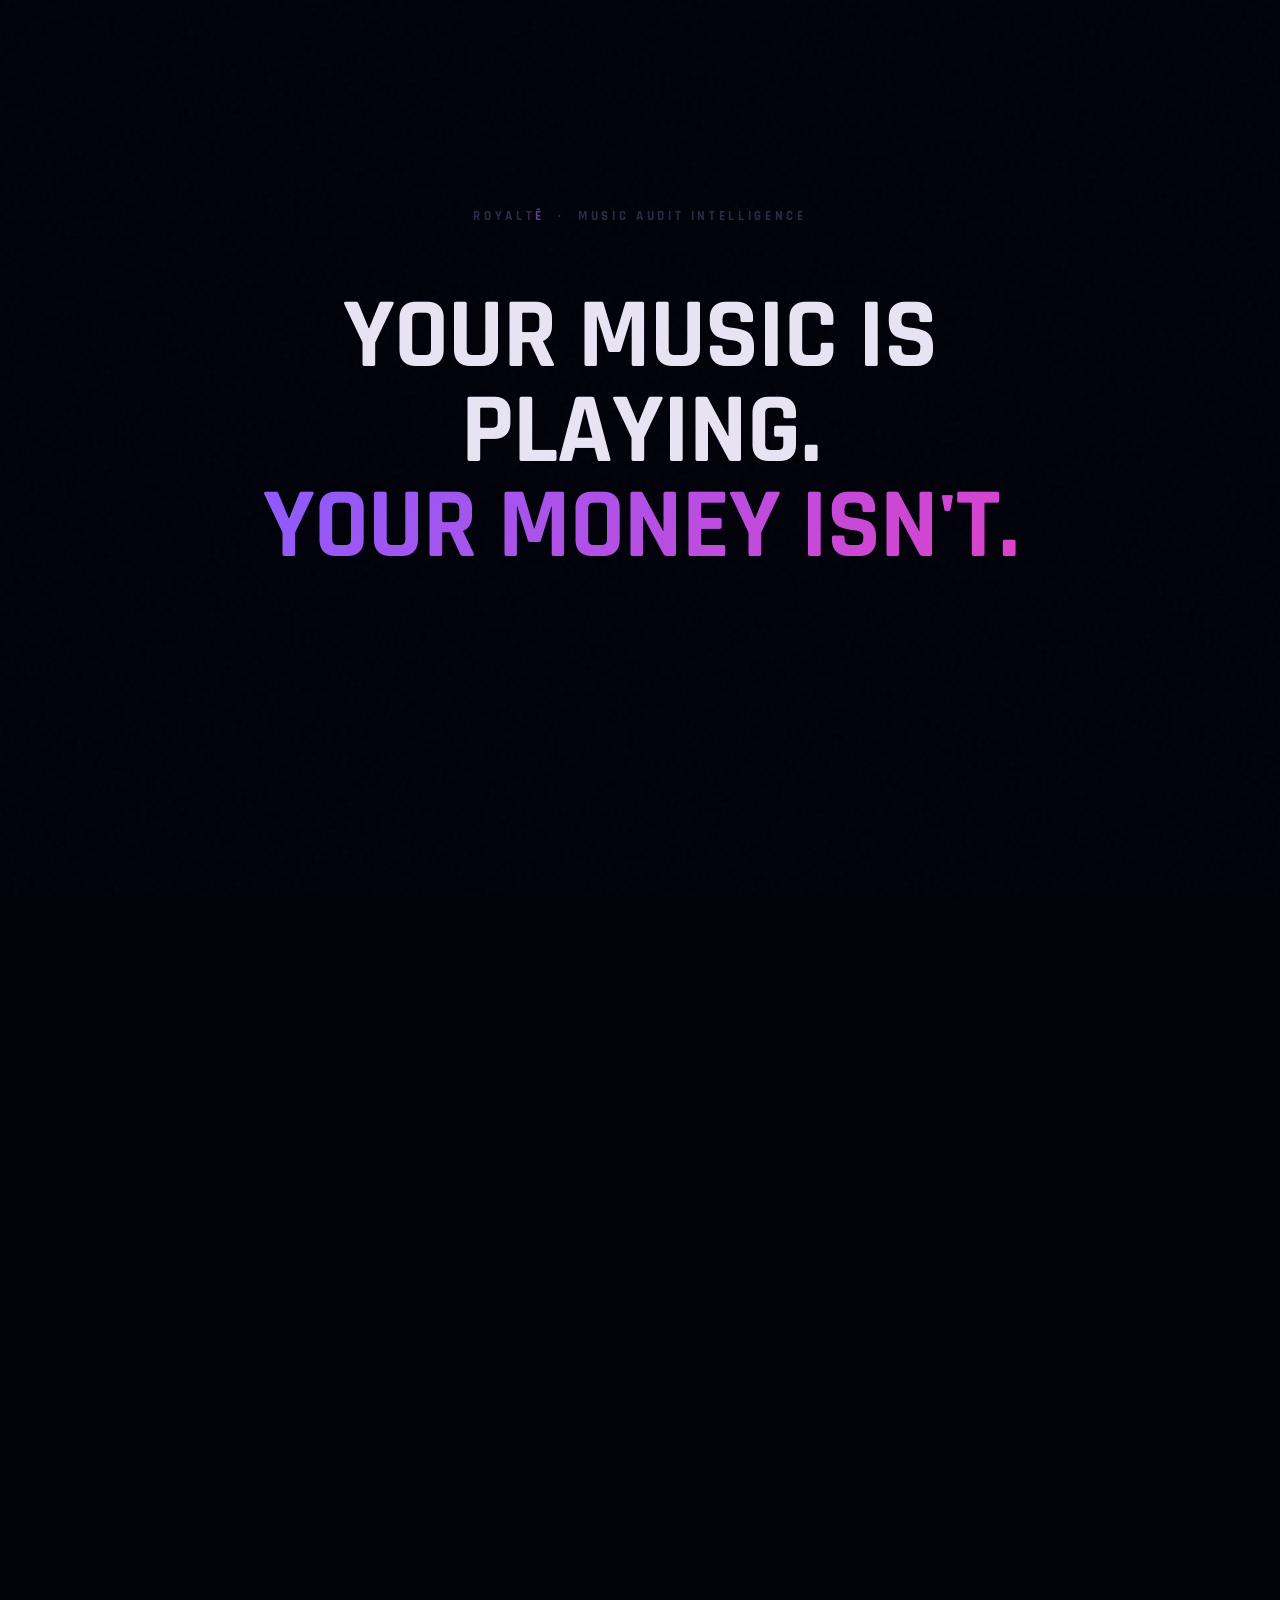
<file: index - 2026-04-14T231637.576.html>
<!DOCTYPE html>
<html lang="en">
<head>
<meta charset="UTF-8" />
<meta name="viewport" content="width=device-width, initial-scale=1.0" />
<title>Royaltē — Music Audit Intelligence</title>
<link rel="preconnect" href="https://fonts.googleapis.com" />
<link rel="preconnect" href="https://fonts.gstatic.com" crossorigin />
<link href="https://fonts.googleapis.com/css2?family=Rajdhani:wght@300;400;500;600;700&family=Space+Mono:wght@400;700&family=Space+Grotesk:wght@300;400;500;600;700&display=swap" rel="stylesheet" />
<style>
  :root {
    --bg: #03030a;
    --bg-surface: #07070f;
    --bg-card: #0c0c1a;
    --bg-card2: #111126;
    --accent: #8a5cff;
    --accent-hover: #7040e0;
    --accent-dim: rgba(138,92,255,0.08);
    --accent-border: rgba(138,92,255,0.25);
    --accent-grad: linear-gradient(135deg, #8a5cff, #e040c8);
    --white: #e8e4f4;
    --body: #9490b8;
    --muted: #5a5880;
    --border: rgba(138,100,255,0.1);
    --border2: rgba(138,100,255,0.25);
    --border3: rgba(255,255,255,0.06);
    --green: #40f0a0;
    --amber: #f0c040;
    --red: #f05060;
    --score-bg: #8a5cff;
    --font-display: 'Rajdhani', sans-serif;
    --font-mono: 'Space Mono', monospace;
    --font-body: 'Space Grotesk', sans-serif;
  }

  *, *::before, *::after { box-sizing: border-box; margin: 0; padding: 0; }

  html { scroll-behavior: smooth; }

  body {
    background: var(--bg);
    color: var(--white);
    font-family: var(--font-body);
    overflow-x: hidden;
    cursor: default;
    line-height: 1.6;
  }
  body::before {
    content: '';
    position: fixed; inset: 0;
    background-image: linear-gradient(rgba(138,92,255,0.025) 1px, transparent 1px), linear-gradient(90deg, rgba(138,92,255,0.025) 1px, transparent 1px);
    background-size: 56px 56px;
    pointer-events: none; z-index: 0;
  }
  body::after {
    content: '';
    position: fixed; inset: 0;
    background-image: url("data:image/svg+xml,%3Csvg viewBox='0 0 200 200' xmlns='http://www.w3.org/2000/svg'%3E%3Cfilter id='n'%3E%3CfeTurbulence type='fractalNoise' baseFrequency='0.85' numOctaves='4' stitchTiles='stitch'/%3E%3C/filter%3E%3Crect width='100%25' height='100%25' filter='url(%23n)' opacity='0.025'/%3E%3C/svg%3E");
    pointer-events: none; z-index: 9999;
  }

  /* ── SCREEN 1: HOOK ── */
  #screen-hook {
    position: fixed; inset: 0;
    background: #01010a;
    display: flex; flex-direction: column;
    align-items: center; justify-content: center;
    z-index: 1000;
    transition: opacity 0.8s ease, visibility 0.8s ease;
  }
  #screen-hook.hidden { opacity: 0; visibility: hidden; pointer-events: none; }

  .hook-wordmark {
    font-family: 'Rajdhani', sans-serif;
    font-size: 13px; font-weight: 700;
    letter-spacing: 0.28em; text-transform: uppercase;
    color: #2a2a40; margin-bottom: 64px;
    opacity: 0; animation: fadeUp 0.8s ease 0.4s forwards;
  }
  .hook-wordmark em { font-style: normal; color: #5a3a8a; }

  .hook-headline {
    font-family: 'Rajdhani', sans-serif;
    font-size: clamp(52px, 8vw, 100px);
    font-weight: 700; text-transform: uppercase;
    letter-spacing: -0.01em; line-height: 0.95;
    text-align: center; max-width: 820px; padding: 0 24px;
    opacity: 0; animation: fadeUp 0.9s ease 0.7s forwards;
  }
  .hook-headline span {
    background: linear-gradient(135deg, #8a5cff, #e040c8);
    -webkit-background-clip: text; -webkit-text-fill-color: transparent;
    background-clip: text;
    animation: moneyPulse 4s ease-in-out infinite;
  }
  @keyframes moneyPulse { 0%,100%{opacity:1} 50%{opacity:0.35} }

  .hook-btn {
    margin-top: 64px;
    font-family: 'Space Mono', monospace;
    font-size: 12px; font-weight: 700;
    letter-spacing: 0.2em; text-transform: uppercase;
    color: #8a5cff;
    background: transparent;
    border: 1px solid rgba(138,92,255,0.4);
    padding: 18px 48px; border-radius: 3px; cursor: pointer;
    opacity: 0;
    position: relative; overflow: hidden;
    transition: color 0.2s, border-color 0.2s, opacity 0.7s ease;
  }
  .hook-btn.visible {
    opacity: 1;
    animation: btnPulse 2.2s ease-in-out infinite;
  }
  .hook-btn::before {
    content: '';
    position: absolute; inset: 0;
    background: linear-gradient(135deg, #8a5cff, #e040c8);
    opacity: 0; transition: opacity 0.3s;
  }
  .hook-btn:hover::before { opacity: 0.15; }
  .hook-btn:hover { border-color: rgba(138,92,255,0.9); color: #c090ff; }
  .hook-btn span { position: relative; z-index: 1; }
  @keyframes btnPulse {
    0%,100% { box-shadow: 0 0 0 0 rgba(138,92,255,0); border-color: rgba(138,92,255,0.35); }
    50%      { box-shadow: 0 0 28px 6px rgba(138,92,255,0.3); border-color: rgba(224,64,200,0.8); }
  }

  /* ── SCREEN 2: BOOT SEQUENCE ── */
  #screen-boot {
    position: fixed; inset: 0;
    background: #01010a;
    display: flex; flex-direction: column;
    align-items: center; justify-content: center;
    z-index: 999;
    opacity: 0; visibility: hidden;
    transition: opacity 0.4s ease, visibility 0.4s ease;
  }
  #screen-boot.active { opacity: 1; visibility: visible; }
  #screen-boot.hidden { opacity: 0; visibility: hidden; pointer-events: none; }

  .boot-terminal {
    font-family: 'Space Mono', monospace;
    font-size: clamp(12px, 1.6vw, 15px);
    color: #9490b8;
    letter-spacing: 0.08em;
    line-height: 2.2;
    text-align: left;
    width: 480px;
    max-width: 90vw;
  }
  .boot-line { display: block; overflow: hidden; white-space: nowrap; }
  .boot-line .ok  { color: #40f0a0; }
  .boot-line .rdy { color: #8a5cff; }
  .boot-line .hlt { 
    background: linear-gradient(135deg, #8a5cff, #e040c8);
    -webkit-background-clip: text; -webkit-text-fill-color: transparent;
    background-clip: text; font-weight: 700;
  }
  .boot-cursor {
    display: inline-block;
    width: 9px; height: 1.1em;
    background: #8a5cff;
    margin-left: 3px; vertical-align: text-bottom;
    animation: blink 0.7s step-end infinite;
  }
  @keyframes blink { 0%,100%{opacity:1} 50%{opacity:0} }
  @keyframes fadeUp { from{opacity:0;transform:translateY(22px)} to{opacity:1;transform:translateY(0)} }

  /* ── MAIN PAGE ── */
  #main {
    opacity: 0;
    transition: opacity 1.5s ease;
    min-height: 100vh;
  }
  #main.visible { opacity: 1; }

  /* ── NAVBAR ── */
  nav {
    position: fixed;
    top: 0; left: 0; right: 0;
    z-index: 100;
    display: flex;
    align-items: center;
    justify-content: space-between;
    padding: 20px 48px;
    background: rgba(3,3,10,0.85);
    backdrop-filter: blur(12px);
    border-bottom: 1px solid var(--border2);
  }

  .nav-logo {
    font-family: 'Rajdhani', sans-serif;
    font-size: 28px;
    font-weight: 700;
    letter-spacing: 0.06em;
    text-transform: uppercase;
  }
  .nav-logo span {
    background: var(--accent-grad);
    -webkit-background-clip: text;
    -webkit-text-fill-color: transparent;
    background-clip: text;
  }

  .nav-sub {
    font-family: 'Space Mono', monospace;
    font-size: 9px;
    font-weight: 400;
    letter-spacing: 0.2em;
    color: var(--muted);
    text-transform: uppercase;
    margin-top: 2px;
  }

  .nav-right {
    display: flex;
    align-items: center;
    gap: 16px;
  }

  .nav-beta {
    font-family: var(--font-body);
    font-size: 11px;
    font-weight: 500;
    letter-spacing: 0.1em;
    color: var(--accent);
    border: 1px solid var(--accent-border);
    padding: 6px 14px;
    border-radius: 2px;
  }

  .music-toggle {
    font-family: var(--font-body);
    font-size: 11px;
    font-weight: 500;
    letter-spacing: 0.1em;
    color: var(--muted);
    background: none;
    border: 1px solid var(--border2);
    padding: 6px 16px;
    border-radius: 2px;
    cursor: pointer;
    transition: all 0.2s;
  }
  .music-toggle:hover { color: var(--white); border-color: var(--accent-border); }
  .music-toggle.playing { color: var(--accent); border-color: var(--accent-border); }

  /* ── HERO ── */
  #hero {
    min-height: 100vh;
    display: flex;
    flex-direction: column;
    align-items: center;
    justify-content: center;
    text-align: center;
    padding: 120px 24px 80px;
    position: relative;
    overflow: hidden;
  }

  .hero-bg-grid {
    position: absolute;
    inset: 0;
    background-image:
      linear-gradient(rgba(138,92,255,0.025) 1px, transparent 1px),
      linear-gradient(90deg, rgba(138,92,255,0.025) 1px, transparent 1px);
    background-size: 60px 60px;
    mask-image: radial-gradient(ellipse 80% 60% at 50% 50%, black 0%, transparent 100%);
  }

  .hero-scanning {
    font-family: var(--font-body);
    font-size: 11px;
    letter-spacing: 0.16em;
    color: var(--muted);
    text-transform: uppercase;
    margin-bottom: 32px;
    display: flex;
    align-items: center;
    gap: 10px;
    opacity: 0;
    animation: fadeUp 0.8s ease 0.3s forwards;
  }
  .scanning-dot {
    width: 6px; height: 6px;
    background: var(--accent);
    border-radius: 50%;
    animation: pulse 2s ease infinite;
  }
  @keyframes pulse { 0%,100%{opacity:1;transform:scale(1)} 50%{opacity:0.4;transform:scale(0.7)} }

  .hero-h1 {
    font-family: var(--font-display);
    font-size: clamp(44px, 6.5vw, 80px);
    font-weight: 800;
    text-transform: uppercase;
    letter-spacing: -0.02em;
    line-height: 0.93;
    max-width: 900px;
    opacity: 0;
    animation: fadeUp 0.9s ease 0.5s forwards;
  }
  .hero-h1 .accent { background: linear-gradient(135deg, #8a5cff, #e040c8); -webkit-background-clip: text; -webkit-text-fill-color: transparent; background-clip: text; display: block; }

  .hero-sub {
    font-family: var(--font-body);
    font-size: 16px;
    color: var(--body);
    font-weight: 400;
    line-height: 1.7;
    max-width: 480px;
    margin-top: 28px;
    opacity: 0;
    animation: fadeUp 0.9s ease 0.7s forwards;
  }

  .hero-countdown {
    margin-top: 52px;
    display: flex;
    flex-direction: column;
    align-items: center;
    gap: 12px;
    opacity: 0;
    animation: fadeUp 0.9s ease 0.9s forwards;
  }

  .countdown-label {
    font-family: var(--font-body);
    font-size: 10px;
    letter-spacing: 0.2em;
    color: var(--muted);
    text-transform: uppercase;
  }

  .countdown-timer {
    display: flex;
    gap: 4px;
    align-items: center;
  }

  .countdown-block {
    background: var(--bg-card);
    border: 1px solid var(--border2);
    border-radius: 4px;
    padding: 12px 18px;
    text-align: center;
    min-width: 72px;
  }
  .countdown-num {
    font-family: var(--font-display);
    font-size: 36px;
    font-weight: 800;
    line-height: 1;
    color: var(--white);
  }
  .countdown-unit {
    font-family: var(--font-body);
    font-size: 9px;
    letter-spacing: 0.14em;
    color: var(--muted);
    text-transform: uppercase;
    margin-top: 4px;
  }
  .countdown-sep {
    font-family: var(--font-display);
    font-size: 28px;
    font-weight: 800;
    color: var(--accent);
    margin-bottom: 8px;
    opacity: 0.6;
  }

  @keyframes fadeUp {
    from { opacity: 0; transform: translateY(24px); }
    to { opacity: 1; transform: translateY(0); }
  }

  /* ── SCROLL SECTIONS ── */
  section { padding: 100px 24px; max-width: 1100px; margin: 0 auto; }

  .section-comment {
    font-family: var(--font-body);
    font-size: 11px;
    letter-spacing: 0.16em;
    color: var(--muted);
    text-transform: uppercase;
    margin-bottom: 20px;
  }

  .section-h2 {
    font-family: var(--font-display);
    font-size: clamp(40px, 5vw, 72px);
    font-weight: 700;
    text-transform: uppercase;
    line-height: 0.95;
    letter-spacing: -0.02em;
  }
  .section-h2 .accent { background: linear-gradient(135deg, #8a5cff, #e040c8); -webkit-background-clip: text; -webkit-text-fill-color: transparent; background-clip: text; }

  /* ── PROBLEM SECTION ── */
  #problem { border-top: 1px solid var(--border); }

  .problem-body {
    font-size: 18px;
    font-weight: 400;
    color: var(--body);
    line-height: 1.7;
    max-width: 560px;
    margin-top: 24px;
  }

  .status-chips {
    margin-top: 56px;
    display: flex;
    flex-direction: column;
    gap: 12px;
    max-width: 560px;
  }

  .status-row {
    display: flex;
    align-items: center;
    justify-content: space-between;
    background: var(--bg-card);
    border: 1px solid var(--border2);
    border-radius: 4px;
    padding: 16px 20px;
    opacity: 0;
    transform: translateX(-20px);
    transition: opacity 0.6s ease, transform 0.6s ease;
  }
  .status-row.visible { opacity: 1; transform: translateX(0); }

  .status-platform {
    font-family: var(--font-body);
    font-weight: 500;
    font-size: 13px;
    letter-spacing: 0.06em;
    color: var(--white);
  }

  .status-badge {
    font-family: var(--font-body);
    font-weight: 500;
    font-size: 10px;
    font-weight: 500;
    letter-spacing: 0.1em;
    padding: 5px 12px;
    border-radius: 3px;
    text-transform: uppercase;
  }
  .status-badge.registered { background: rgba(64,240,160,0.10); color: #40f0a0; border: 1px solid rgba(64,240,160,0.25); }
  .status-badge.not-confirmed { background: rgba(240,192,64,0.10); color: #f0c040; border: 1px solid rgba(240,192,64,0.25); }
  .status-badge.not-connected { background: rgba(240,80,96,0.10); color: #f05060; border: 1px solid rgba(240,80,96,0.22); }

  .problem-statement {
    margin-top: 48px;
    padding: 28px 32px;
    background: rgba(138,92,255,0.05);
    border: 1px solid var(--accent-border);
    border-left: 3px solid var(--accent);
    border-radius: 4px;
    max-width: 560px;
    font-family: var(--font-body);
    font-size: 13px;
    color: var(--body);
    line-height: 1.8;
    letter-spacing: 0.02em;
  }

  /* ── PRODUCT TEASE ── */
  #tease { border-top: 1px solid var(--border); }

  .tease-grid {
    margin-top: 52px;
    display: grid;
    grid-template-columns: 1fr 1fr;
    gap: 16px;
  }
  @media (max-width: 700px) { .tease-grid { grid-template-columns: 1fr; } }

  .tease-card {
    background: var(--bg-card);
    border: 1px solid var(--border2);
    border-radius: 6px;
    padding: 24px;
    position: relative;
    overflow: hidden;
  }
  .tease-card.locked { filter: blur(0px); }
  .tease-card.locked .card-content { filter: blur(3px); user-select: none; pointer-events: none; }

  .lock-overlay {
    position: absolute;
    inset: 0;
    display: flex;
    flex-direction: column;
    align-items: center;
    justify-content: center;
    background: rgba(3,3,10,0.75);
    border-radius: 6px;
    gap: 8px;
    z-index: 2;
  }
  .lock-icon {
    font-size: 20px;
    color: var(--accent);
  }
  .lock-text {
    font-family: var(--font-body);
    font-size: 10px;
    letter-spacing: 0.14em;
    color: var(--muted);
    text-transform: uppercase;
  }

  .card-label {
    font-family: var(--font-body);
    font-size: 10px;
    letter-spacing: 0.14em;
    color: var(--muted);
    text-transform: uppercase;
    margin-bottom: 14px;
  }

  .risk-score-block {
    display: flex;
    align-items: center;
    gap: 16px;
    margin-bottom: 16px;
  }
  .score-num {
    background: linear-gradient(135deg, #8a5cff, #e040c8);
    color: #fff;
    font-family: var(--font-display);
    font-size: 42px;
    font-weight: 800;
    width: 72px;
    height: 72px;
    display: flex;
    align-items: center;
    justify-content: center;
    border-radius: 4px;
  }
  .score-label-wrap .score-title {
    font-family: var(--font-body);
    font-size: 10px;
    letter-spacing: 0.12em;
    color: var(--muted);
    text-transform: uppercase;
  }
  .score-label-wrap .score-level {
    font-family: var(--font-display);
    font-size: 20px;
    font-weight: 800;
    color: #f0c040;
    letter-spacing: 0.06em;
    text-transform: uppercase;
  }

  .mini-statuses { display: flex; flex-direction: column; gap: 8px; }
  .mini-row {
    display: flex;
    justify-content: space-between;
    align-items: center;
    font-family: var(--font-body);
    font-size: 12px;
    color: var(--body);
    padding: 8px 0;
    border-bottom: 1px solid var(--border);
  }
  .mini-row:last-child { border-bottom: none; }

  .module-list { display: flex; flex-direction: column; gap: 8px; }
  .module-item {
    display: flex;
    align-items: center;
    justify-content: space-between;
    padding: 10px 14px;
    background: var(--bg-card2);
    border-radius: 3px;
    font-family: var(--font-body);
    font-size: 11px;
  }
  .module-name { color: var(--body); letter-spacing: 0.04em; }
  .module-status { color: var(--muted); font-size: 10px; }

  .unlock-note {
    margin-top: 40px;
    font-family: var(--font-body);
    font-size: 12px;
    color: var(--muted);
    text-align: center;
    letter-spacing: 0.08em;
  }
  .unlock-note span { color: var(--accent); }


  /* ── BUILT BY ARTISTS ── */
  .built-wrap {
    max-width: 1100px;
    margin: 0 auto;
    padding: 120px 40px 160px;
    border-top: 1px solid var(--border);
    text-align: center;
  }

  .built-inner {
    max-width: 640px;
    margin: 0 auto;
  }

  .built-h {
    font-family: var(--font-display);
    font-size: clamp(48px, 6vw, 86px);
    font-weight: 800;
    text-transform: uppercase;
    letter-spacing: -0.02em;
    line-height: 0.95;
    margin-bottom: 24px;
  }
  .built-h span {
    background: linear-gradient(135deg, #8a5cff, #e040c8);
    -webkit-background-clip: text;
    -webkit-text-fill-color: transparent;
    background-clip: text;
  }

  .built-sub {
    font-size: 16px;
    color: var(--body);
    font-weight: 400;
    line-height: 1.75;
    max-width: 480px;
    margin: 0 auto;
  }

  /* ── EMAIL CAPTURE ── */
  #capture {
    position: relative;
    padding: 80px 24px 120px;
    overflow: hidden;
    border-top: 1px solid var(--border);
  }

  .capture-glow {
    position: absolute;
    top: 50%;
    left: 50%;
    transform: translate(-50%, -50%);
    width: 700px;
    height: 700px;
    background: radial-gradient(ellipse at center, rgba(138,92,255,0.08) 0%, transparent 70%);
    pointer-events: none;
  }

  .capture-inner {
    position: relative;
    max-width: 680px;
    margin: 0 auto;
    text-align: center;
    border: 1px solid var(--accent-border);
    border-radius: 12px;
    padding: 64px 56px;
    background: rgba(26,26,46,0.6);
    backdrop-filter: blur(8px);
  }

  .capture-comment {
    font-family: var(--font-body);
    font-size: 10px;
    letter-spacing: 0.18em;
    color: var(--accent);
    text-transform: uppercase;
    margin-bottom: 24px;
  }

  .capture-h2 {
    font-family: var(--font-display);
    font-size: clamp(44px, 6vw, 80px);
    font-weight: 800;
    text-transform: uppercase;
    line-height: 0.95;
    letter-spacing: -0.01em;
    margin-bottom: 20px;
  }
  .capture-h2 span { background: linear-gradient(135deg, #8a5cff, #e040c8); -webkit-background-clip: text; -webkit-text-fill-color: transparent; background-clip: text; }

  .capture-sub {
    font-family: var(--font-body);
    font-size: 15px;
    color: var(--body);
    font-weight: 400;
    line-height: 1.7;
    max-width: 460px;
    margin: 0 auto 36px;
  }

  .capture-perks {
    display: flex;
    flex-direction: column;
    align-items: center;
    gap: 10px;
    margin-bottom: 40px;
  }

  .perk-row {
    display: flex;
    align-items: center;
    gap: 12px;
    font-family: var(--font-body);
    font-size: 12px;
    color: var(--body);
    letter-spacing: 0.04em;
  }
  .perk-dot {
    width: 5px; height: 5px;
    background: var(--accent);
    border-radius: 50%;
    flex-shrink: 0;
  }

  .capture-form { width: 100%; }

  .form-comment {
    font-family: var(--font-body);
    font-size: 11px;
    letter-spacing: 0.14em;
    color: var(--muted);
    text-transform: uppercase;
    margin-bottom: 4px;
  }

  .form-row {
    display: flex;
    gap: 12px;
    justify-content: center;
    width: 100%;
  }

  .form-row-btn {
    display: flex;
    justify-content: center;
    width: 100%;
    margin-top: 12px;
  }

  .form-input {
    flex: 1;
    min-width: 0;
    background: var(--bg-card);
    border: 1px solid var(--border2);
    border-radius: 4px;
    padding: 14px 18px;
    font-family: var(--font-body);
    font-size: 14px;
    color: var(--white);
    outline: none;
    transition: border-color 0.2s;
    text-align: left;
  }
  .form-input::placeholder { color: var(--muted); }
  .form-input:focus { border-color: var(--accent); }

  .form-submit {
    background: var(--accent-grad);
    color: #fff;
    border: none;
    border-radius: 4px;
    padding: 14px 40px;
    font-family: var(--font-body);
    font-size: 13px;
    font-weight: 700;
    letter-spacing: 0.12em;
    text-transform: uppercase;
    cursor: pointer;
    transition: opacity 0.2s, transform 0.1s;
    white-space: nowrap;
    width: 100%;
  }
  .form-submit:hover { opacity: 0.88; }
  .form-submit:active { transform: scale(0.98); }
  .form-submit:disabled { opacity: 0.4; cursor: not-allowed; }

  .form-note {
    font-family: var(--font-body);
    font-size: 10px;
    letter-spacing: 0.1em;
    color: var(--muted);
    margin-top: 14px;
    text-align: center;
  }

  /* ── SUCCESS STATE ── */
  #success-state {
    display: none;
    flex-direction: column;
    gap: 16px;
    padding: 36px;
    background: rgba(138,92,255,0.05);
    border: 1px solid var(--accent-border);
    border-radius: 6px;
    max-width: 560px;
  }
  #success-state.visible { display: flex; }

  .success-check {
    font-family: var(--font-body);
    font-size: 12px;
    letter-spacing: 0.12em;
    color: #40f0a0;
    text-transform: uppercase;
  }

  .success-h {
    font-family: var(--font-display);
    font-size: 36px;
    font-weight: 800;
    text-transform: uppercase;
    letter-spacing: -0.01em;
  }
  .success-h span { background: linear-gradient(135deg, #8a5cff, #e040c8); -webkit-background-clip: text; -webkit-text-fill-color: transparent; background-clip: text; }

  .success-body {
    font-family: var(--font-body);
    font-size: 12px;
    color: var(--body);
    line-height: 1.8;
    letter-spacing: 0.04em;
  }

  .share-row {
    display: flex;
    gap: 10px;
    flex-wrap: wrap;
    margin-top: 8px;
    justify-content: center;
    width: 100%;
  }

  .share-btn {
    font-family: var(--font-body);
    font-size: 11px;
    letter-spacing: 0.1em;
    text-transform: uppercase;
    padding: 10px 20px;
    border-radius: 3px;
    border: 1px solid var(--border);
    background: none;
    color: var(--body);
    cursor: pointer;
    transition: all 0.2s;
    text-decoration: none;
    display: inline-block;
  }
  .share-btn:hover { border-color: var(--accent); color: var(--accent); }
  .share-btn.x { border-color: var(--accent-border); color: var(--accent); }

  /* ── ROADMAP ── */
  #roadmap { border-top: 1px solid var(--border); }

  .roadmap-items {
    margin-top: 48px;
    display: flex;
    flex-direction: column;
    gap: 0;
    max-width: 560px;
  }

  .roadmap-item {
    display: flex;
    align-items: center;
    justify-content: space-between;
    padding: 18px 0;
    border-bottom: 1px solid var(--border);
    opacity: 0;
    transform: translateY(10px);
    transition: opacity 0.5s ease, transform 0.5s ease;
  }
  .roadmap-item.visible { opacity: 1; transform: translateY(0); }
  .roadmap-item:last-child { border-bottom: none; }

  .roadmap-name {
    font-family: var(--font-body);
    font-size: 13px;
    color: var(--body);
    letter-spacing: 0.04em;
  }

  .roadmap-tag {
    font-family: var(--font-body);
    font-size: 10px;
    letter-spacing: 0.1em;
    text-transform: uppercase;
    padding: 4px 12px;
    border-radius: 2px;
  }
  .roadmap-tag.live { background: rgba(30,215,96,0.12); color: #40f0a0; border: 1px solid rgba(30,215,96,0.25); }
  .roadmap-tag.soon { background: rgba(138,92,255,0.07); color: var(--accent); border: 1px solid var(--accent-border); }

  /* ── FOOTER ── */
  footer {
    border-top: 1px solid var(--border);
    padding: 40px 48px;
    display: flex;
    align-items: center;
    justify-content: space-between;
    flex-wrap: wrap;
    gap: 16px;
  }

  .footer-logo {
    font-family: var(--font-display);
    font-size: 18px;
    font-weight: 800;
    letter-spacing: 0.06em;
    text-transform: uppercase;
  }
  .footer-logo span { background: var(--accent-grad); -webkit-background-clip: text; -webkit-text-fill-color: transparent; background-clip: text; }

  .footer-meta {
    font-family: var(--font-body);
    font-size: 10px;
    letter-spacing: 0.1em;
    color: var(--muted);
    text-transform: uppercase;
  }

  /* ── SCROLL REVEAL ── */
  .reveal {
    opacity: 0;
    transform: translateY(30px);
    transition: opacity 0.8s ease, transform 0.8s ease;
  }
  .reveal.visible { opacity: 1; transform: translateY(0); }

  /* ── ERROR MSG ── */
  .form-error {
    font-family: var(--font-body);
    font-size: 11px;
    color: #f05060;
    letter-spacing: 0.08em;
    display: none;
  }
  .form-error.visible { display: block; }

</style>
</head>
<body>

<!-- AUDIO -->
<audio id="scifi-audio" preload="none">
  <source src="scifi-boot.mp3" type="audio/mpeg" />
</audio>

<audio id="bg-audio" loop preload="none" muted>
  <source src="everything_is_over.mp3" type="audio/mpeg" />
</audio>

<!-- SCREEN 1: HOOK -->
<div id="screen-hook">
  <div class="hook-wordmark">ROYALT<em>Ē</em> &nbsp;·&nbsp; MUSIC AUDIT INTELLIGENCE</div>
  <div class="hook-headline">
    Your music is playing.<br/><span>Your money isn't.</span>
  </div>
  <button class="hook-btn hook-btn-pulse" id="hook-btn">
    <span>[ INITIALISE SCAN ]</span>
  </button>
</div>

<!-- SCREEN 2: BOOT SEQUENCE -->
<div id="screen-boot">
  <div class="boot-terminal" id="boot-terminal"></div>
</div>

<!-- MAIN PAGE -->
<div id="main">

  <!-- NAV -->
  <nav>
    <div>
      <div class="nav-logo">Royalt<span>ē</span></div>
      <div class="nav-sub">Music Audit Intelligence</div>
    </div>
    <div class="nav-right">
      <button class="music-toggle" id="music-toggle">// MUSIC OFF</button>
      <div class="nav-beta">// LAUNCHING SOON</div>
    </div>
  </nav>

  <!-- HERO -->
  <div id="hero">
    <div class="hero-bg-grid"></div>
    <div class="hero-scanning">
      <div class="scanning-dot"></div>
      // spotify + apple music beta
    </div>
    <h1 class="hero-h1">
      You can't collect<br/>what you<br/><span class="accent">can't see.</span>
    </h1>
    <p class="hero-sub">
      Every stream, sync, and performance generates royalties. Most artists never collect all of them. Royaltē scans your catalog, identifies exactly where money is slipping away, and tells you how to fix it.
    </p>
    <div class="hero-countdown">
      <div class="countdown-label">// launching in</div>
      <div class="countdown-timer">
        <div class="countdown-block">
          <div class="countdown-num" id="cd-days">30</div>
          <div class="countdown-unit">days</div>
        </div>
        <div class="countdown-sep">:</div>
        <div class="countdown-block">
          <div class="countdown-num" id="cd-hours">00</div>
          <div class="countdown-unit">hours</div>
        </div>
        <div class="countdown-sep">:</div>
        <div class="countdown-block">
          <div class="countdown-num" id="cd-mins">00</div>
          <div class="countdown-unit">mins</div>
        </div>
        <div class="countdown-sep">:</div>
        <div class="countdown-block">
          <div class="countdown-num" id="cd-secs">00</div>
          <div class="countdown-unit">secs</div>
        </div>
      </div>
    </div>
  </div>

  <!-- PROBLEM -->
  <section id="problem">
    <div class="section-comment reveal">// the problem</div>
    <h2 class="section-h2 reveal">Your catalog has gaps.<br/><span class="accent">It's costing you.</span></h2>
    <p class="problem-body reveal">Most artists, producers, and songwriters have gaps in their royalty registration they don't even know about. Every gap is revenue you're already entitled to — going uncollected.</p>

    <div class="status-chips">
      <div class="status-row" id="chip1">
        <span class="status-platform">Spotify</span>
        <span class="status-badge registered">Registered</span>
      </div>
      <div class="status-row" id="chip2">
        <span class="status-platform">Apple Music</span>
        <span class="status-badge not-confirmed">Not Confirmed</span>
      </div>
      <div class="status-row" id="chip3">
        <span class="status-platform">SoundExchange</span>
        <span class="status-badge not-confirmed">Not Confirmed</span>
      </div>
      <div class="status-row" id="chip4">
        <span class="status-platform">PRO</span>
        <span class="status-badge not-connected">Not Connected</span>
      </div>
    </div>

    <div class="problem-statement reveal">
      // verification gaps detected — SoundExchange · PRO · Cross-platform<br/><br/>
      Your music is live — but revenue systems may not be fully connected. Each gap below represents a specific action that could recover revenue you are already entitled to.
    </div>
  </section>

  <!-- PRODUCT TEASE -->
  <section id="tease">
    <div class="section-comment reveal">// what royaltē finds</div>
    <h2 class="section-h2 reveal">Your full<br/><span class="accent">audit preview.</span></h2>

    <div class="tease-grid reveal">
      <div class="tease-card">
        <div class="card-content">
          <div class="card-label">// royalty risk score</div>
          <div class="risk-score-block">
            <div class="score-num">55</div>
            <div class="score-label-wrap">
              <div class="score-title">// risk level</div>
              <div class="score-level">Moderate</div>
            </div>
          </div>
          <div class="mini-statuses">
            <div class="mini-row">
              <span>Spotify</span>
              <span class="status-badge registered" style="font-size:9px;padding:3px 8px;">Registered</span>
            </div>
            <div class="mini-row">
              <span>Apple Music</span>
              <span class="status-badge not-confirmed" style="font-size:9px;padding:3px 8px;">Not Confirmed</span>
            </div>
            <div class="mini-row">
              <span>SoundExchange</span>
              <span class="status-badge not-confirmed" style="font-size:9px;padding:3px 8px;">Not Confirmed</span>
            </div>
          </div>
        </div>
      </div>

      <div class="tease-card locked">
        <div class="lock-overlay">
          <div class="lock-icon">🔒</div>
          <div class="lock-text">// unlocks at launch</div>
        </div>
        <div class="card-content">
          <div class="card-label">// 6 audit modules</div>
          <div class="module-list">
            <div class="module-item"><span class="module-name">Metadata Integrity</span><span class="module-status">1 issue</span></div>
            <div class="module-item"><span class="module-name">Platform Coverage</span><span class="module-status">2 gaps</span></div>
            <div class="module-item"><span class="module-name">Publishing Risk</span><span class="module-status">partial</span></div>
            <div class="module-item"><span class="module-name">Duplicate Detection</span><span class="module-status">clear</span></div>
            <div class="module-item"><span class="module-name">YouTube / UGC</span><span class="module-status">unconfirmed</span></div>
            <div class="module-item"><span class="module-name">Sync Readiness</span><span class="module-status">3 gaps</span></div>
          </div>
        </div>
      </div>
    </div>

    <div class="unlock-note reveal">
      // full audit · 200 spots · free during beta · <span>get early access below</span>
    </div>
  </section>

  <!-- ROADMAP -->
  <section id="roadmap">
    <div class="section-comment reveal">// the roadmap</div>
    <h2 class="section-h2 reveal">Every platform.<br/><span class="accent">Every Royalté.</span></h2>
    <div class="roadmap-items">
      <div class="roadmap-item" id="r1"><span class="roadmap-name">Spotify data scanning</span><span class="roadmap-tag live">Live now</span></div>
      <div class="roadmap-item" id="r2"><span class="roadmap-name">Apple Music cross-reference</span><span class="roadmap-tag live">Live now</span></div>
      <div class="roadmap-item" id="r3"><span class="roadmap-name">YouTube / UGC detection</span><span class="roadmap-tag live">Live now</span></div>
      <div class="roadmap-item" id="r4"><span class="roadmap-name">Publishing & performance tracking</span><span class="roadmap-tag soon">Soon</span></div>
      <div class="roadmap-item" id="r5"><span class="roadmap-name">Territory & PRO registration audit</span><span class="roadmap-tag soon">Soon</span></div>
      <div class="roadmap-item" id="r6"><span class="roadmap-name">Sync opportunity detection</span><span class="roadmap-tag soon">Soon</span></div>
      <div class="roadmap-item" id="r7"><span class="roadmap-name">Ongoing catalog monitoring</span><span class="roadmap-tag soon">Soon</span></div>
    </div>
  </section>

  <!-- BUILT BY ARTISTS -->
  <div class="built-wrap reveal">
    <div class="built-inner">
      <div class="built-h">Built by artists<br/><span>for artists.</span></div>
      <p class="built-sub">We've been in the room. We know what it feels like to leave money on the table because the system wasn't built for you. Royaltē was.</p>
    </div>
  </div>

    <!-- EMAIL CAPTURE — FINAL CTA -->
  <div id="capture">
    <div class="capture-glow"></div>
    <div class="capture-inner reveal">
      <div class="capture-comment">// limited early access · 200 spots · free during beta</div>
      <h2 class="capture-h2">Be first to find<br/>what you're <span>owed.</span></h2>
      <p class="capture-sub">Join the waitlist. Get your full Royaltē audit — all 6 modules, verified data only — delivered within 12–24 hours at launch. Free.</p>

      <div class="capture-perks">
        <div class="perk-row"><div class="perk-dot"></div><span>First access when Royaltē launches in 30 days</span></div>
        <div class="perk-row"><div class="perk-dot"></div><span>Free full audit — verified data, no estimates</span></div>
        <div class="perk-row"><div class="perk-dot"></div><span>Early access to every future Royaltē release</span></div>
      </div>

      <div id="form-wrap">
        <div class="capture-form">
          <div class="form-row">
            <input class="form-input" id="input-name" type="text" placeholder="First name" autocomplete="given-name" />
            <input class="form-input" id="input-email" type="email" placeholder="Email address" autocomplete="email" />
          </div>
          <div class="form-row-btn">
            <button class="form-submit" id="form-btn" onclick="handleSubmit()">// Join the Waitlist →</button>
          </div>
          <div class="form-error" id="form-error" style="margin-top:10px;text-align:center;">// please enter a valid name and email address</div>
          <div class="form-note" style="text-align:center;margin-top:10px;">// no spam · only royaltē launch updates · unsubscribe anytime</div>
        </div>
      </div>

      <div id="success-state">
        <div class="success-check">✓ you're on the list</div>
        <div class="success-h">We'll find you<br/><span>in 30 days.</span></div>
        <div class="success-body">
          // audit request received<br/>
          // added to early access — all future releases<br/>
          // full audit delivered within 12–24h at launch
        </div>
        <div class="form-note" style="color:var(--muted);margin-top:8px;">Share with another artist who needs this →</div>
        <div class="share-row">
          <a class="share-btn x" id="share-x" href="#" target="_blank">// Share on X</a>
          <button class="share-btn" onclick="copyLink()">// Copy link</button>
        </div>
      </div>
    </div>
  </div>

  <!-- FOOTER -->
  <footer>
    <div>
      <div class="footer-logo">Royalt<span>ē</span></div>
      <div class="footer-meta" style="margin-top:6px;">Music Audit Intelligence — Powered by Se7ven Labs</div>
    </div>
    <div class="footer-meta">© 2026 Royaltē · <a href="mailto:audit@royalte.ai" style="color:var(--muted);text-decoration:none;">audit@royalte.ai</a></div>
  </footer>

</div><!-- /main -->

<script>
  /* ── SUPABASE CONFIG ──
     Replace these with your actual Supabase project URL and anon key
     Dashboard → Settings → API
  */
  const SUPABASE_URL = 'https://vrfqbbkbmruxpfszdepg.supabase.co';
  const SUPABASE_ANON_KEY = 'eyJhbGciOiJIUzI1NiIsInR5cCI6IkpXVCJ9.eyJpc3MiOiJzdXBhYmFzZSIsInJlZiI6InZyZnFiYmtibXJ1eHBmc3pkZXBnIiwicm9sZSI6ImFub24iLCJpYXQiOjE3NzYyMDY4MzksImV4cCI6MjA5MTc4MjgzOX0.8CPDVzo5zoNcraiZH4PxkmnMqZGlCy5hde_xEyTkyt4';
  const TABLE_NAME = 'waitlist';

  /* ── LAUNCH DATE ── Set your actual launch date here */
  const LAUNCH_DATE = new Date(Date.now() + 30 * 24 * 60 * 60 * 1000);

  /* ── ENTRY SEQUENCE ── */
  const audio = document.getElementById('bg-audio');
  const musicToggle = document.getElementById('music-toggle');
  let audioPlaying = false;

  /* ── FUTURISTIC SOUND ENGINE ── */
  let typingCtx = null;
  let lineIndex = 0;

  function getAudioCtx() {
    if (!typingCtx) typingCtx = new (window.AudioContext || window.webkitAudioContext)();
    return typingCtx;
  }

  /* digital blip on each character — pitch rises with each line */
  function playKeyClick(variant) {
    try {
      const ctx = getAudioCtx();
      const t = ctx.currentTime;

      if (variant === 'launch') {
        /* FINAL LAUNCH SOUND — power surge + rising tone */
        /* Low rumble */
        const rumbleBuf = ctx.createBuffer(1, ctx.sampleRate * 0.6, ctx.sampleRate);
        const rumbleData = rumbleBuf.getChannelData(0);
        for (let j = 0; j < rumbleData.length; j++) {
          rumbleData[j] = (Math.random() * 2 - 1) * Math.pow(1 - j / rumbleData.length, 1.2);
        }
        const rumbleSrc = ctx.createBufferSource();
        rumbleSrc.buffer = rumbleBuf;
        const rumbleFilter = ctx.createBiquadFilter();
        rumbleFilter.type = 'lowpass';
        rumbleFilter.frequency.value = 180;
        const rumbleGain = ctx.createGain();
        rumbleGain.gain.setValueAtTime(0, t);
        rumbleGain.gain.linearRampToValueAtTime(0.35, t + 0.08);
        rumbleGain.gain.exponentialRampToValueAtTime(0.001, t + 0.55);
        rumbleSrc.connect(rumbleFilter); rumbleFilter.connect(rumbleGain); rumbleGain.connect(ctx.destination);
        rumbleSrc.start(t);

        /* Rising sweep tone */
        const osc = ctx.createOscillator();
        osc.type = 'sawtooth';
        osc.frequency.setValueAtTime(120, t);
        osc.frequency.exponentialRampToValueAtTime(1800, t + 0.5);
        const sweepGain = ctx.createGain();
        sweepGain.gain.setValueAtTime(0.18, t);
        sweepGain.gain.exponentialRampToValueAtTime(0.001, t + 0.5);
        const sweepFilter = ctx.createBiquadFilter();
        sweepFilter.type = 'bandpass';
        sweepFilter.frequency.setValueAtTime(400, t);
        sweepFilter.frequency.exponentialRampToValueAtTime(2000, t + 0.5);
        sweepFilter.Q.value = 1.2;
        osc.connect(sweepFilter); sweepFilter.connect(sweepGain); sweepGain.connect(ctx.destination);
        osc.start(t); osc.stop(t + 0.52);

        /* High ping at peak */
        const ping = ctx.createOscillator();
        ping.type = 'sine';
        ping.frequency.setValueAtTime(2200, t + 0.45);
        ping.frequency.exponentialRampToValueAtTime(3400, t + 0.75);
        const pingGain = ctx.createGain();
        pingGain.gain.setValueAtTime(0, t + 0.44);
        pingGain.gain.linearRampToValueAtTime(0.22, t + 0.47);
        pingGain.gain.exponentialRampToValueAtTime(0.001, t + 0.75);
        ping.connect(pingGain); pingGain.connect(ctx.destination);
        ping.start(t + 0.44); ping.stop(t + 0.76);
        return;
      }

      if (variant === 'ok') {
        /* Short confirmation blip — clean sine tone */
        const baseFreq = 660 + lineIndex * 80;
        const osc = ctx.createOscillator();
        osc.type = 'sine';
        osc.frequency.setValueAtTime(baseFreq, t);
        osc.frequency.exponentialRampToValueAtTime(baseFreq * 1.5, t + 0.06);
        const g = ctx.createGain();
        g.gain.setValueAtTime(0.18, t);
        g.gain.exponentialRampToValueAtTime(0.001, t + 0.1);
        osc.connect(g); g.connect(ctx.destination);
        osc.start(t); osc.stop(t + 0.11);
        return;
      }

      /* Regular character — digital blip, pitch climbs with line number */
      const baseFreq = 900 + lineIndex * 120 + Math.random() * 200;
      const osc = ctx.createOscillator();
      osc.type = 'square';
      osc.frequency.setValueAtTime(baseFreq, t);
      osc.frequency.exponentialRampToValueAtTime(baseFreq * 1.8, t + 0.018);
      const g = ctx.createGain();
      g.gain.setValueAtTime(0.07, t);
      g.gain.exponentialRampToValueAtTime(0.001, t + 0.022);
      const f = ctx.createBiquadFilter();
      f.type = 'bandpass';
      f.frequency.value = baseFreq * 1.2;
      f.Q.value = 1.4;
      osc.connect(f); f.connect(g); g.connect(ctx.destination);
      osc.start(t); osc.stop(t + 0.025);
    } catch(e) {}
  }

  /* ── BOOT SEQUENCE LINES ── */
  const bootLines = [
    { text: '> INITIALISING ROYALTĒ AUDIT SYSTEM', suffix: '...', delay: 0,    speed: 28, pause: 300 },
    { text: '> CONNECTING TO SPOTIFY API',         suffix: '............ ', ok: 'OK',  delay: 0, speed: 22, pause: 250 },
    { text: '> CONNECTING TO APPLE MUSIC',         suffix: '............. ', ok: 'OK',  delay: 0, speed: 22, pause: 250 },
    { text: '> LOADING CATALOG SCANNER',           suffix: '.............. ', ok: 'OK',  delay: 0, speed: 22, pause: 250 },
    { text: '> DETECTING ROYALTY GAPS',            suffix: '.............. ', rdy: 'READY', delay: 0, speed: 22, pause: 400 },
    { text: '> LAUNCHING ROYALTĒ',                 suffix: '.............. ', hlt: 'NOW', delay: 0, speed: 18, pause: 900 },
  ];

  function typeLine(container, lineData, cb) {
    const span = document.createElement('span');
    span.className = 'boot-line';
    container.appendChild(span);

    const fullText = lineData.text + lineData.suffix;
    let i = 0;
    const iv = setInterval(() => {
      if (i < fullText.length) {
        span.textContent = fullText[i] === ' ' ? span.textContent + ' ' : span.textContent + fullText[i];
        if (fullText[i] !== ' ' && fullText[i] !== '.') playKeyClick('key');
        i++;
      } else {
        clearInterval(iv);
        // append status badge
        if (lineData.ok) {
          const s = document.createElement('span');
          s.className = 'ok'; s.textContent = lineData.ok;
          span.appendChild(s);
          playKeyClick('ok');
        } else if (lineData.rdy) {
          const s = document.createElement('span');
          s.className = 'rdy'; s.textContent = lineData.rdy;
          span.appendChild(s);
          playKeyClick('ok');
        } else if (lineData.hlt) {
          const s = document.createElement('span');
          s.className = 'hlt'; s.textContent = lineData.hlt;
          span.appendChild(s);
          playKeyClick('launch');
        }
        lineIndex++;
        setTimeout(cb, lineData.pause);
      }
    }, lineData.speed);
  }

  function runBootSequence() {
    const bootScreen = document.getElementById('screen-boot');
    const hookScreen = document.getElementById('screen-hook');
    const container  = document.getElementById('boot-terminal');

    // Play sci-fi boot sound
    const scifiAudio = document.getElementById('scifi-audio');
    scifiAudio.volume = 0.7;
    scifiAudio.play().catch(() => {});

    // Flash transition
    hookScreen.classList.add('hidden');
    setTimeout(() => {
      bootScreen.classList.add('active');
      runLines(0);
    }, 500);

    function runLines(idx) {
      if (idx >= bootLines.length) {
        // Add blinking cursor on last line then launch
        const cursor = document.createElement('span');
        cursor.className = 'boot-cursor';
        container.appendChild(cursor);
        setTimeout(() => {
          // Fade out sci-fi sound
          const scifi = document.getElementById('scifi-audio');
          let sv = scifi.volume;
          const siv = setInterval(() => {
            sv = Math.max(sv - 0.07, 0);
            scifi.volume = sv;
            if (sv <= 0) { clearInterval(siv); scifi.pause(); }
          }, 50);

          bootScreen.classList.add('hidden');
          document.getElementById('main').classList.add('visible');
          initScrollReveal();

          // Start music as page reveals — unmute first
          setTimeout(() => {
            audio.muted = false;
            audio.volume = 0;
            audio.play().then(() => {
              audioPlaying = true;
              musicToggle.classList.add('playing');
              musicToggle.textContent = '// MUSIC ON';
              fadeAudioIn();
            }).catch(() => {});
          }, 600);
        }, 1200);
        return;
      }
      typeLine(container, bootLines[idx], () => runLines(idx + 1));
    }
  }

  /* show button after headline fades in */
  setTimeout(() => {
    document.getElementById('hook-btn').classList.add('visible');
  }, 2200);

  document.getElementById('hook-btn').addEventListener('click', runBootSequence);

  function fadeAudioIn() {
    let v = 0;
    const iv = setInterval(() => {
      v = Math.min(v + 0.02, 0.35);
      audio.volume = v;
      if (v >= 0.35) clearInterval(iv);
    }, 80);
  }

  function fadeAudioOut() {
    let v = audio.volume;
    const iv = setInterval(() => {
      v = Math.max(v - 0.02, 0);
      audio.volume = v;
      if (v <= 0) { clearInterval(iv); audio.pause(); }
    }, 80);
  }

  musicToggle.addEventListener('click', () => {
    if (audioPlaying) {
      fadeAudioOut();
      audioPlaying = false;
      musicToggle.classList.remove('playing');
      musicToggle.textContent = '// MUSIC OFF';
    } else {
      audio.muted = false;
      audio.play().then(() => {
        audioPlaying = true;
        musicToggle.classList.add('playing');
        musicToggle.textContent = '// MUSIC ON';
        fadeAudioIn();
      }).catch(() => {});
    }
  });

  /* ── COUNTDOWN ── */
  function updateCountdown() {
    const now = new Date();
    const diff = LAUNCH_DATE - now;
    if (diff <= 0) {
      document.getElementById('cd-days').textContent = '00';
      document.getElementById('cd-hours').textContent = '00';
      document.getElementById('cd-mins').textContent = '00';
      document.getElementById('cd-secs').textContent = '00';
      return;
    }
    const d = Math.floor(diff / 86400000);
    const h = Math.floor((diff % 86400000) / 3600000);
    const m = Math.floor((diff % 3600000) / 60000);
    const s = Math.floor((diff % 60000) / 1000);
    document.getElementById('cd-days').textContent = String(d).padStart(2,'0');
    document.getElementById('cd-hours').textContent = String(h).padStart(2,'0');
    document.getElementById('cd-mins').textContent = String(m).padStart(2,'0');
    document.getElementById('cd-secs').textContent = String(s).padStart(2,'0');
  }
  updateCountdown();
  setInterval(updateCountdown, 1000);

  /* ── SCROLL REVEAL ── */
  function initScrollReveal() {
    const reveals = document.querySelectorAll('.reveal');
    const chips = ['chip1','chip2','chip3','chip4'];
    const roadmap = ['r1','r2','r3','r4','r5','r6','r7'];

    const obs = new IntersectionObserver((entries) => {
      entries.forEach(e => {
        if (e.isIntersecting) { e.target.classList.add('visible'); obs.unobserve(e.target); }
      });
    }, { threshold: 0.15 });

    reveals.forEach(el => obs.observe(el));

    // Staggered chips
    const chipObs = new IntersectionObserver((entries) => {
      entries.forEach(e => {
        if (e.isIntersecting) {
          chips.forEach((id, i) => {
            setTimeout(() => {
              const el = document.getElementById(id);
              if (el) el.classList.add('visible');
            }, i * 150);
          });
          chipObs.disconnect();
        }
      });
    }, { threshold: 0.2 });
    const firstChip = document.getElementById('chip1');
    if (firstChip) chipObs.observe(firstChip);

    // Staggered roadmap
    const roadObs = new IntersectionObserver((entries) => {
      entries.forEach(e => {
        if (e.isIntersecting) {
          roadmap.forEach((id, i) => {
            setTimeout(() => {
              const el = document.getElementById(id);
              if (el) el.classList.add('visible');
            }, i * 100);
          });
          roadObs.disconnect();
        }
      });
    }, { threshold: 0.1 });
    const firstRoad = document.getElementById('r1');
    if (firstRoad) roadObs.observe(firstRoad);
  }

  /* ── FORM SUBMIT ── */
  async function handleSubmit() {
    const name = document.getElementById('input-name').value.trim();
    const email = document.getElementById('input-email').value.trim();
    const errEl = document.getElementById('form-error');
    const btn = document.getElementById('form-btn');

    if (!name || !email || !/^[^\s@]+@[^\s@]+\.[^\s@]+$/.test(email)) {
      errEl.classList.add('visible');
      return;
    }
    errEl.classList.remove('visible');
    btn.disabled = true;
    btn.textContent = '// submitting...';

    try {
      console.log('Submitting to:', SUPABASE_URL);
      console.log('Table:', TABLE_NAME);
      console.log('Payload:', { name, email });

      const res = await fetch(`${SUPABASE_URL}/rest/v1/${TABLE_NAME}`, {
        method: 'POST',
        headers: {
          'Content-Type': 'application/json',
          'apikey': SUPABASE_ANON_KEY,
          'Authorization': `Bearer ${SUPABASE_ANON_KEY}`,
          'Prefer': 'return=minimal'
        },
        body: JSON.stringify({ name, email, created_at: new Date().toISOString() })
      });

      console.log('Response status:', res.status);
      const responseText = await res.text();
      console.log('Response body:', responseText);

      if (res.ok || res.status === 201) {
        showSuccess(name, email);
      } else {
        let data = {};
        try { data = JSON.parse(responseText); } catch(e) {}
        console.log('Error data:', data);
        if (data.code === '23505') {
          showSuccess(name, email);
        } else {
          btn.disabled = false;
          btn.textContent = '// Join the Waitlist →';
          errEl.textContent = '// error: ' + (data.message || data.hint || res.status);
          errEl.classList.add('visible');
        }
      }
    } catch (err) {
      console.log('Fetch error:', err);
      btn.disabled = false;
      btn.textContent = '// Join the Waitlist →';
      errEl.textContent = '// connection error — please try again';
      errEl.classList.add('visible');
    }
  }

  function showSuccess(name, email) {
    document.getElementById('form-wrap').style.display = 'none';
    const s = document.getElementById('success-state');
    s.classList.add('visible');
    const shareText = encodeURIComponent(`I just joined the Royaltē waitlist — they scan your Spotify and Apple Music data to find missing royalties. Launching in 30 days. You should check if your royaltē is being collected. 👇`);
    const shareUrl = encodeURIComponent('https://royalte.ai');
    document.getElementById('share-x').href = `https://twitter.com/intent/tweet?text=${shareText}&url=${shareUrl}`;
  }

  function copyLink() {
    navigator.clipboard.writeText('https://royalte.ai').then(() => {
      const btn = event.target;
      btn.textContent = '// copied!';
      setTimeout(() => btn.textContent = '// Copy link', 2000);
    });
  }
</script>
</body>
</html>
</file>
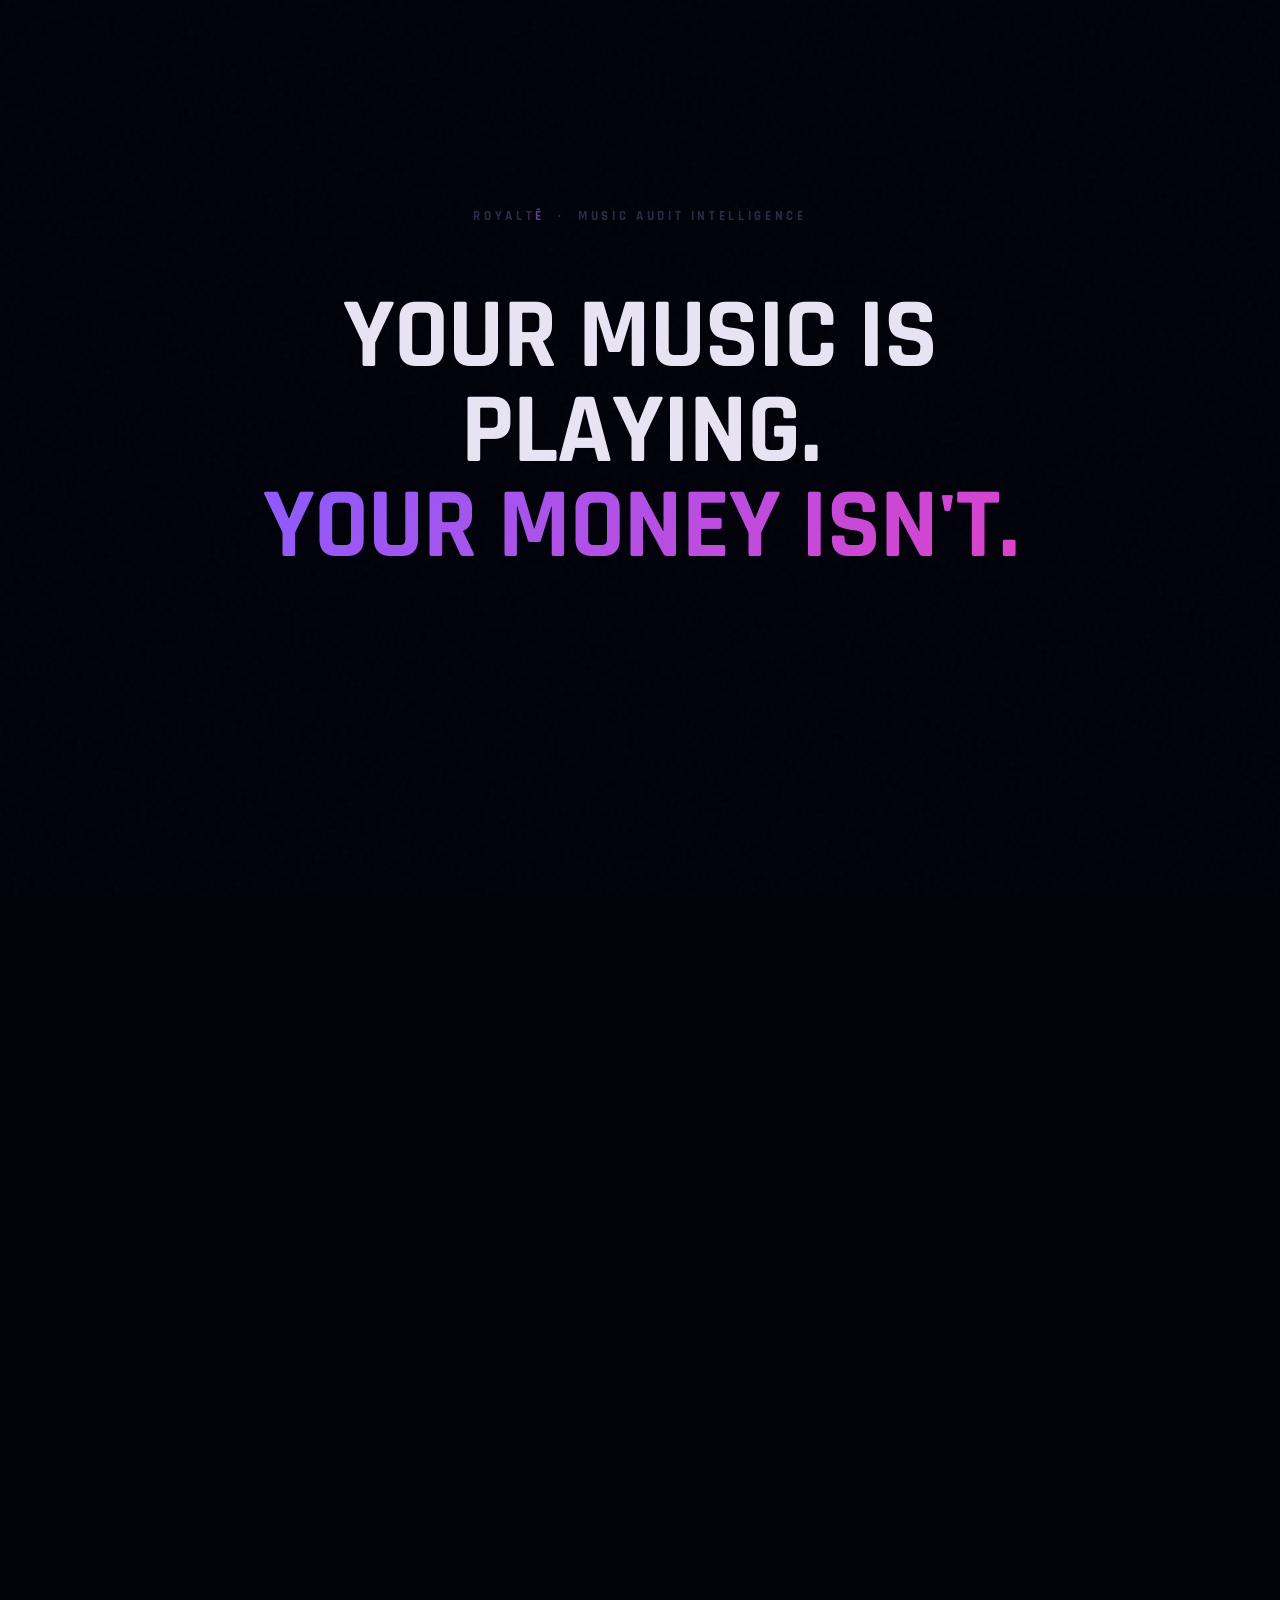
<file: index - 2026-04-15T141830.161.html>
<!DOCTYPE html>
<html lang="en">
<head>
<meta charset="UTF-8" />
<meta name="viewport" content="width=device-width, initial-scale=1.0" />
<title>Royaltē — Music Audit Intelligence</title>
<link rel="preconnect" href="https://fonts.googleapis.com" />
<link rel="preconnect" href="https://fonts.gstatic.com" crossorigin />
<link href="https://fonts.googleapis.com/css2?family=Rajdhani:wght@300;400;500;600;700&family=Space+Mono:wght@400;700&family=Space+Grotesk:wght@300;400;500;600;700&display=swap" rel="stylesheet" />
<style>
  :root {
    --bg: #03030a;
    --bg-surface: #07070f;
    --bg-card: #0c0c1a;
    --bg-card2: #111126;
    --accent: #8a5cff;
    --accent-hover: #7040e0;
    --accent-dim: rgba(138,92,255,0.08);
    --accent-border: rgba(138,92,255,0.25);
    --accent-grad: linear-gradient(135deg, #8a5cff, #e040c8);
    --white: #e8e4f4;
    --body: #9490b8;
    --muted: #5a5880;
    --border: rgba(138,100,255,0.1);
    --border2: rgba(138,100,255,0.25);
    --border3: rgba(255,255,255,0.06);
    --green: #40f0a0;
    --amber: #f0c040;
    --red: #f05060;
    --score-bg: #8a5cff;
    --font-display: 'Rajdhani', sans-serif;
    --font-mono: 'Space Mono', monospace;
    --font-body: 'Space Grotesk', sans-serif;
  }

  *, *::before, *::after { box-sizing: border-box; margin: 0; padding: 0; }

  html { scroll-behavior: smooth; }

  body {
    background: var(--bg);
    color: var(--white);
    font-family: var(--font-body);
    overflow-x: hidden;
    cursor: default;
    line-height: 1.6;
  }
  body::before {
    content: '';
    position: fixed; inset: 0;
    background-image: linear-gradient(rgba(138,92,255,0.025) 1px, transparent 1px), linear-gradient(90deg, rgba(138,92,255,0.025) 1px, transparent 1px);
    background-size: 56px 56px;
    pointer-events: none; z-index: 0;
  }
  body::after {
    content: '';
    position: fixed; inset: 0;
    background-image: url("data:image/svg+xml,%3Csvg viewBox='0 0 200 200' xmlns='http://www.w3.org/2000/svg'%3E%3Cfilter id='n'%3E%3CfeTurbulence type='fractalNoise' baseFrequency='0.85' numOctaves='4' stitchTiles='stitch'/%3E%3C/filter%3E%3Crect width='100%25' height='100%25' filter='url(%23n)' opacity='0.025'/%3E%3C/svg%3E");
    pointer-events: none; z-index: 9999;
  }

  /* ── SCREEN 1: HOOK ── */
  #screen-hook {
    position: fixed; inset: 0;
    background: #01010a;
    display: flex; flex-direction: column;
    align-items: center; justify-content: center;
    z-index: 1000;
    transition: opacity 0.8s ease, visibility 0.8s ease;
  }
  #screen-hook.hidden { opacity: 0; visibility: hidden; pointer-events: none; }

  .hook-wordmark {
    font-family: 'Rajdhani', sans-serif;
    font-size: 13px; font-weight: 700;
    letter-spacing: 0.28em; text-transform: uppercase;
    color: #2a2a40; margin-bottom: 64px;
    opacity: 0; animation: fadeUp 0.8s ease 0.4s forwards;
  }
  .hook-wordmark em { font-style: normal; color: #5a3a8a; }

  .hook-headline {
    font-family: 'Rajdhani', sans-serif;
    font-size: clamp(52px, 8vw, 100px);
    font-weight: 700; text-transform: uppercase;
    letter-spacing: -0.01em; line-height: 0.95;
    text-align: center; max-width: 820px; padding: 0 24px;
    opacity: 0; animation: fadeUp 0.9s ease 0.7s forwards;
  }
  .hook-headline span {
    background: linear-gradient(135deg, #8a5cff, #e040c8);
    -webkit-background-clip: text; -webkit-text-fill-color: transparent;
    background-clip: text;
    animation: moneyPulse 4s ease-in-out infinite;
  }
  @keyframes moneyPulse { 0%,100%{opacity:1} 50%{opacity:0.35} }

  .hook-btn {
    margin-top: 64px;
    font-family: 'Space Mono', monospace;
    font-size: 12px; font-weight: 700;
    letter-spacing: 0.2em; text-transform: uppercase;
    color: #8a5cff;
    background: transparent;
    border: 1px solid rgba(138,92,255,0.4);
    padding: 18px 48px; border-radius: 3px; cursor: pointer;
    opacity: 0;
    position: relative; overflow: hidden;
    transition: color 0.2s, border-color 0.2s, opacity 0.7s ease;
  }
  .hook-btn.visible {
    opacity: 1;
    animation: btnPulse 2.2s ease-in-out infinite;
  }
  .hook-btn::before {
    content: '';
    position: absolute; inset: 0;
    background: linear-gradient(135deg, #8a5cff, #e040c8);
    opacity: 0; transition: opacity 0.3s;
  }
  .hook-btn:hover::before { opacity: 0.15; }
  .hook-btn:hover { border-color: rgba(138,92,255,0.9); color: #c090ff; }
  .hook-btn span { position: relative; z-index: 1; }
  @keyframes btnPulse {
    0%,100% { box-shadow: 0 0 0 0 rgba(138,92,255,0); border-color: rgba(138,92,255,0.35); }
    50%      { box-shadow: 0 0 28px 6px rgba(138,92,255,0.3); border-color: rgba(224,64,200,0.8); }
  }

  /* ── SCREEN 2: BOOT SEQUENCE ── */
  #screen-boot {
    position: fixed; inset: 0;
    background: #01010a;
    display: flex; flex-direction: column;
    align-items: center; justify-content: center;
    z-index: 999;
    opacity: 0; visibility: hidden;
    transition: opacity 0.4s ease, visibility 0.4s ease;
  }
  #screen-boot.active { opacity: 1; visibility: visible; }
  #screen-boot.hidden { opacity: 0; visibility: hidden; pointer-events: none; }

  .boot-terminal {
    font-family: 'Space Mono', monospace;
    font-size: clamp(12px, 1.6vw, 15px);
    color: #9490b8;
    letter-spacing: 0.08em;
    line-height: 2.2;
    text-align: left;
    width: 480px;
    max-width: 90vw;
  }
  .boot-line { display: block; overflow: hidden; white-space: nowrap; }
  .boot-line .ok  { color: #40f0a0; }
  .boot-line .rdy { color: #8a5cff; }
  .boot-line .hlt { 
    background: linear-gradient(135deg, #8a5cff, #e040c8);
    -webkit-background-clip: text; -webkit-text-fill-color: transparent;
    background-clip: text; font-weight: 700;
  }
  .boot-cursor {
    display: inline-block;
    width: 9px; height: 1.1em;
    background: #8a5cff;
    margin-left: 3px; vertical-align: text-bottom;
    animation: blink 0.7s step-end infinite;
  }
  @keyframes blink { 0%,100%{opacity:1} 50%{opacity:0} }
  @keyframes fadeUp { from{opacity:0;transform:translateY(22px)} to{opacity:1;transform:translateY(0)} }

  /* ── MAIN PAGE ── */
  #main {
    opacity: 0;
    transition: opacity 1.5s ease;
    min-height: 100vh;
  }
  #main.visible { opacity: 1; }

  /* ── NAVBAR ── */
  nav {
    position: fixed;
    top: 0; left: 0; right: 0;
    z-index: 100;
    display: flex;
    align-items: center;
    justify-content: space-between;
    padding: 20px 48px;
    background: rgba(3,3,10,0.85);
    backdrop-filter: blur(12px);
    border-bottom: 1px solid var(--border2);
  }

  .nav-logo {
    font-family: 'Rajdhani', sans-serif;
    font-size: 28px;
    font-weight: 700;
    letter-spacing: 0.06em;
    text-transform: uppercase;
  }
  .nav-logo span {
    background: var(--accent-grad);
    -webkit-background-clip: text;
    -webkit-text-fill-color: transparent;
    background-clip: text;
  }

  .nav-sub {
    font-family: 'Space Mono', monospace;
    font-size: 9px;
    font-weight: 400;
    letter-spacing: 0.2em;
    color: var(--muted);
    text-transform: uppercase;
    margin-top: 2px;
  }

  .nav-right {
    display: flex;
    align-items: center;
    gap: 16px;
  }

  .nav-beta {
    font-family: var(--font-body);
    font-size: 11px;
    font-weight: 500;
    letter-spacing: 0.1em;
    color: var(--accent);
    border: 1px solid var(--accent-border);
    padding: 6px 14px;
    border-radius: 2px;
  }

  .music-toggle {
    font-family: var(--font-body);
    font-size: 11px;
    font-weight: 500;
    letter-spacing: 0.1em;
    color: var(--muted);
    background: none;
    border: 1px solid var(--border2);
    padding: 6px 16px;
    border-radius: 2px;
    cursor: pointer;
    transition: all 0.2s;
  }
  .music-toggle:hover { color: var(--white); border-color: var(--accent-border); }
  .music-toggle.playing { color: var(--accent); border-color: var(--accent-border); }

  /* ── HERO ── */
  #hero {
    min-height: 100vh;
    display: flex;
    flex-direction: column;
    align-items: center;
    justify-content: center;
    text-align: center;
    padding: 120px 24px 80px;
    position: relative;
    overflow: hidden;
  }

  .hero-bg-grid {
    position: absolute;
    inset: 0;
    background-image:
      linear-gradient(rgba(138,92,255,0.025) 1px, transparent 1px),
      linear-gradient(90deg, rgba(138,92,255,0.025) 1px, transparent 1px);
    background-size: 60px 60px;
    mask-image: radial-gradient(ellipse 80% 60% at 50% 50%, black 0%, transparent 100%);
  }

  .hero-scanning {
    font-family: var(--font-body);
    font-size: 11px;
    letter-spacing: 0.16em;
    color: var(--muted);
    text-transform: uppercase;
    margin-bottom: 32px;
    display: flex;
    align-items: center;
    gap: 10px;
    opacity: 0;
    animation: fadeUp 0.8s ease 0.3s forwards;
  }
  .scanning-dot {
    width: 6px; height: 6px;
    background: var(--accent);
    border-radius: 50%;
    animation: pulse 2s ease infinite;
  }
  @keyframes pulse { 0%,100%{opacity:1;transform:scale(1)} 50%{opacity:0.4;transform:scale(0.7)} }

  .hero-h1 {
    font-family: var(--font-display);
    font-size: clamp(44px, 6.5vw, 80px);
    font-weight: 800;
    text-transform: uppercase;
    letter-spacing: -0.02em;
    line-height: 0.93;
    max-width: 900px;
    opacity: 0;
    animation: fadeUp 0.9s ease 0.5s forwards;
  }
  .hero-h1 .accent { background: linear-gradient(135deg, #8a5cff, #e040c8); -webkit-background-clip: text; -webkit-text-fill-color: transparent; background-clip: text; display: block; }

  .hero-sub {
    font-family: var(--font-body);
    font-size: 16px;
    color: var(--body);
    font-weight: 400;
    line-height: 1.7;
    max-width: 480px;
    margin-top: 28px;
    opacity: 0;
    animation: fadeUp 0.9s ease 0.7s forwards;
  }

  .hero-countdown {
    margin-top: 52px;
    display: flex;
    flex-direction: column;
    align-items: center;
    gap: 12px;
    opacity: 0;
    animation: fadeUp 0.9s ease 0.9s forwards;
  }

  .countdown-label {
    font-family: var(--font-body);
    font-size: 10px;
    letter-spacing: 0.2em;
    color: var(--muted);
    text-transform: uppercase;
  }

  .countdown-timer {
    display: flex;
    gap: 4px;
    align-items: center;
  }

  .countdown-block {
    background: var(--bg-card);
    border: 1px solid var(--border2);
    border-radius: 4px;
    padding: 12px 18px;
    text-align: center;
    min-width: 72px;
  }
  .countdown-num {
    font-family: var(--font-display);
    font-size: 36px;
    font-weight: 800;
    line-height: 1;
    color: var(--white);
  }
  .countdown-unit {
    font-family: var(--font-body);
    font-size: 9px;
    letter-spacing: 0.14em;
    color: var(--muted);
    text-transform: uppercase;
    margin-top: 4px;
  }
  .countdown-sep {
    font-family: var(--font-display);
    font-size: 28px;
    font-weight: 800;
    color: var(--accent);
    margin-bottom: 8px;
    opacity: 0.6;
  }

  @keyframes fadeUp {
    from { opacity: 0; transform: translateY(24px); }
    to { opacity: 1; transform: translateY(0); }
  }

  /* ── SCROLL SECTIONS ── */
  section { padding: 100px 24px; max-width: 1100px; margin: 0 auto; }

  .section-comment {
    font-family: var(--font-body);
    font-size: 11px;
    letter-spacing: 0.16em;
    color: var(--muted);
    text-transform: uppercase;
    margin-bottom: 20px;
  }

  .section-h2 {
    font-family: var(--font-display);
    font-size: clamp(40px, 5vw, 72px);
    font-weight: 700;
    text-transform: uppercase;
    line-height: 0.95;
    letter-spacing: -0.02em;
  }
  .section-h2 .accent { background: linear-gradient(135deg, #8a5cff, #e040c8); -webkit-background-clip: text; -webkit-text-fill-color: transparent; background-clip: text; }

  /* ── PROBLEM SECTION ── */
  #problem { border-top: 1px solid var(--border); }

  .problem-body {
    font-size: 18px;
    font-weight: 400;
    color: var(--body);
    line-height: 1.7;
    max-width: 560px;
    margin-top: 24px;
  }

  .status-chips {
    margin-top: 56px;
    display: flex;
    flex-direction: column;
    gap: 12px;
    max-width: 560px;
  }

  .status-row {
    display: flex;
    align-items: center;
    justify-content: space-between;
    background: var(--bg-card);
    border: 1px solid var(--border2);
    border-radius: 4px;
    padding: 16px 20px;
    opacity: 0;
    transform: translateX(-20px);
    transition: opacity 0.6s ease, transform 0.6s ease;
  }
  .status-row.visible { opacity: 1; transform: translateX(0); }

  .status-platform {
    font-family: var(--font-body);
    font-weight: 500;
    font-size: 13px;
    letter-spacing: 0.06em;
    color: var(--white);
  }

  .status-badge {
    font-family: var(--font-body);
    font-weight: 500;
    font-size: 10px;
    font-weight: 500;
    letter-spacing: 0.1em;
    padding: 5px 12px;
    border-radius: 3px;
    text-transform: uppercase;
  }
  .status-badge.registered { background: rgba(64,240,160,0.10); color: #40f0a0; border: 1px solid rgba(64,240,160,0.25); }
  .status-badge.not-confirmed { background: rgba(240,192,64,0.10); color: #f0c040; border: 1px solid rgba(240,192,64,0.25); }
  .status-badge.not-connected { background: rgba(240,80,96,0.10); color: #f05060; border: 1px solid rgba(240,80,96,0.22); }

  .problem-statement {
    margin-top: 48px;
    padding: 28px 32px;
    background: rgba(138,92,255,0.05);
    border: 1px solid var(--accent-border);
    border-left: 3px solid var(--accent);
    border-radius: 4px;
    max-width: 560px;
    font-family: var(--font-body);
    font-size: 13px;
    color: var(--body);
    line-height: 1.8;
    letter-spacing: 0.02em;
  }

  /* ── PRODUCT TEASE ── */
  #tease { border-top: 1px solid var(--border); }

  .tease-grid {
    margin-top: 52px;
    display: grid;
    grid-template-columns: 1fr 1fr;
    gap: 16px;
  }
  @media (max-width: 700px) { .tease-grid { grid-template-columns: 1fr; } }

  .tease-card {
    background: var(--bg-card);
    border: 1px solid var(--border2);
    border-radius: 6px;
    padding: 24px;
    position: relative;
    overflow: hidden;
  }
  .tease-card.locked { filter: blur(0px); }
  .tease-card.locked .card-content { filter: blur(3px); user-select: none; pointer-events: none; }

  .lock-overlay {
    position: absolute;
    inset: 0;
    display: flex;
    flex-direction: column;
    align-items: center;
    justify-content: center;
    background: rgba(3,3,10,0.75);
    border-radius: 6px;
    gap: 8px;
    z-index: 2;
  }
  .lock-icon {
    font-size: 20px;
    color: var(--accent);
  }
  .lock-text {
    font-family: var(--font-body);
    font-size: 10px;
    letter-spacing: 0.14em;
    color: var(--muted);
    text-transform: uppercase;
  }

  .card-label {
    font-family: var(--font-body);
    font-size: 10px;
    letter-spacing: 0.14em;
    color: var(--muted);
    text-transform: uppercase;
    margin-bottom: 14px;
  }

  .risk-score-block {
    display: flex;
    align-items: center;
    gap: 16px;
    margin-bottom: 16px;
  }
  .score-num {
    background: linear-gradient(135deg, #8a5cff, #e040c8);
    color: #fff;
    font-family: var(--font-display);
    font-size: 42px;
    font-weight: 800;
    width: 72px;
    height: 72px;
    display: flex;
    align-items: center;
    justify-content: center;
    border-radius: 4px;
  }
  .score-label-wrap .score-title {
    font-family: var(--font-body);
    font-size: 10px;
    letter-spacing: 0.12em;
    color: var(--muted);
    text-transform: uppercase;
  }
  .score-label-wrap .score-level {
    font-family: var(--font-display);
    font-size: 20px;
    font-weight: 800;
    color: #f0c040;
    letter-spacing: 0.06em;
    text-transform: uppercase;
  }

  .mini-statuses { display: flex; flex-direction: column; gap: 8px; }
  .mini-row {
    display: flex;
    justify-content: space-between;
    align-items: center;
    font-family: var(--font-body);
    font-size: 12px;
    color: var(--body);
    padding: 8px 0;
    border-bottom: 1px solid var(--border);
  }
  .mini-row:last-child { border-bottom: none; }

  .module-list { display: flex; flex-direction: column; gap: 8px; }
  .module-item {
    display: flex;
    align-items: center;
    justify-content: space-between;
    padding: 10px 14px;
    background: var(--bg-card2);
    border-radius: 3px;
    font-family: var(--font-body);
    font-size: 11px;
  }
  .module-name { color: var(--body); letter-spacing: 0.04em; }
  .module-status { color: var(--muted); font-size: 10px; }

  .unlock-note {
    margin-top: 40px;
    font-family: var(--font-body);
    font-size: 12px;
    color: var(--muted);
    text-align: center;
    letter-spacing: 0.08em;
  }
  .unlock-note span { color: var(--accent); }


  /* ── BUILT BY ARTISTS ── */
  .built-wrap {
    max-width: 1100px;
    margin: 0 auto;
    padding: 120px 40px 160px;
    border-top: 1px solid var(--border);
    text-align: center;
  }

  .built-inner {
    max-width: 640px;
    margin: 0 auto;
  }

  .built-h {
    font-family: var(--font-display);
    font-size: clamp(48px, 6vw, 86px);
    font-weight: 800;
    text-transform: uppercase;
    letter-spacing: -0.02em;
    line-height: 0.95;
    margin-bottom: 24px;
  }
  .built-h span {
    background: linear-gradient(135deg, #8a5cff, #e040c8);
    -webkit-background-clip: text;
    -webkit-text-fill-color: transparent;
    background-clip: text;
  }

  .built-sub {
    font-size: 16px;
    color: var(--body);
    font-weight: 400;
    line-height: 1.75;
    max-width: 480px;
    margin: 0 auto;
  }

  /* ── EMAIL CAPTURE ── */
  #capture {
    position: relative;
    padding: 80px 24px 120px;
    overflow: hidden;
    border-top: 1px solid var(--border);
  }

  .capture-glow {
    position: absolute;
    top: 50%;
    left: 50%;
    transform: translate(-50%, -50%);
    width: 700px;
    height: 700px;
    background: radial-gradient(ellipse at center, rgba(138,92,255,0.08) 0%, transparent 70%);
    pointer-events: none;
  }

  .capture-inner {
    position: relative;
    max-width: 680px;
    margin: 0 auto;
    text-align: center;
    border: 1px solid var(--accent-border);
    border-radius: 12px;
    padding: 64px 56px;
    background: rgba(26,26,46,0.6);
    backdrop-filter: blur(8px);
  }

  .capture-comment {
    font-family: var(--font-body);
    font-size: 10px;
    letter-spacing: 0.18em;
    color: var(--accent);
    text-transform: uppercase;
    margin-bottom: 24px;
  }

  .capture-h2 {
    font-family: var(--font-display);
    font-size: clamp(44px, 6vw, 80px);
    font-weight: 800;
    text-transform: uppercase;
    line-height: 0.95;
    letter-spacing: -0.01em;
    margin-bottom: 20px;
  }
  .capture-h2 span { background: linear-gradient(135deg, #8a5cff, #e040c8); -webkit-background-clip: text; -webkit-text-fill-color: transparent; background-clip: text; }

  .capture-sub {
    font-family: var(--font-body);
    font-size: 15px;
    color: var(--body);
    font-weight: 400;
    line-height: 1.7;
    max-width: 460px;
    margin: 0 auto 36px;
  }

  .capture-perks {
    display: flex;
    flex-direction: column;
    align-items: center;
    gap: 10px;
    margin-bottom: 40px;
  }

  .perk-row {
    display: flex;
    align-items: center;
    gap: 12px;
    font-family: var(--font-body);
    font-size: 12px;
    color: var(--body);
    letter-spacing: 0.04em;
  }
  .perk-dot {
    width: 5px; height: 5px;
    background: var(--accent);
    border-radius: 50%;
    flex-shrink: 0;
  }

  .capture-form { width: 100%; }

  .form-comment {
    font-family: var(--font-body);
    font-size: 11px;
    letter-spacing: 0.14em;
    color: var(--muted);
    text-transform: uppercase;
    margin-bottom: 4px;
  }

  .form-row {
    display: flex;
    gap: 12px;
    justify-content: center;
    width: 100%;
  }

  .form-row-btn {
    display: flex;
    justify-content: center;
    width: 100%;
    margin-top: 12px;
  }

  .form-input {
    flex: 1;
    min-width: 0;
    background: var(--bg-card);
    border: 1px solid var(--border2);
    border-radius: 4px;
    padding: 14px 18px;
    font-family: var(--font-body);
    font-size: 14px;
    color: var(--white);
    outline: none;
    transition: border-color 0.2s;
    text-align: left;
  }
  .form-input::placeholder { color: var(--muted); }
  .form-input:focus { border-color: var(--accent); }

  .form-submit {
    background: var(--accent-grad);
    color: #fff;
    border: none;
    border-radius: 4px;
    padding: 14px 40px;
    font-family: var(--font-body);
    font-size: 13px;
    font-weight: 700;
    letter-spacing: 0.12em;
    text-transform: uppercase;
    cursor: pointer;
    transition: opacity 0.2s, transform 0.1s;
    white-space: nowrap;
    width: 100%;
  }
  .form-submit:hover { opacity: 0.88; }
  .form-submit:active { transform: scale(0.98); }
  .form-submit:disabled { opacity: 0.4; cursor: not-allowed; }

  .form-note {
    font-family: var(--font-body);
    font-size: 10px;
    letter-spacing: 0.1em;
    color: var(--muted);
    margin-top: 14px;
    text-align: center;
  }

  /* ── SUCCESS STATE ── */
  #success-state {
    display: none;
    flex-direction: column;
    gap: 16px;
    padding: 36px;
    background: rgba(138,92,255,0.05);
    border: 1px solid var(--accent-border);
    border-radius: 6px;
    max-width: 560px;
  }
  #success-state.visible { display: flex; }

  .success-check {
    font-family: var(--font-body);
    font-size: 12px;
    letter-spacing: 0.12em;
    color: #40f0a0;
    text-transform: uppercase;
  }

  .success-h {
    font-family: var(--font-display);
    font-size: 36px;
    font-weight: 800;
    text-transform: uppercase;
    letter-spacing: -0.01em;
  }
  .success-h span { background: linear-gradient(135deg, #8a5cff, #e040c8); -webkit-background-clip: text; -webkit-text-fill-color: transparent; background-clip: text; }

  .success-body {
    font-family: var(--font-body);
    font-size: 12px;
    color: var(--body);
    line-height: 1.8;
    letter-spacing: 0.04em;
  }

  .share-row {
    display: flex;
    gap: 10px;
    flex-wrap: wrap;
    margin-top: 8px;
    justify-content: center;
    width: 100%;
  }

  .share-btn {
    font-family: var(--font-body);
    font-size: 11px;
    letter-spacing: 0.1em;
    text-transform: uppercase;
    padding: 10px 20px;
    border-radius: 3px;
    border: 1px solid var(--border);
    background: none;
    color: var(--body);
    cursor: pointer;
    transition: all 0.2s;
    text-decoration: none;
    display: inline-block;
  }
  .share-btn:hover { border-color: var(--accent); color: var(--accent); }
  .share-btn.x { border-color: var(--accent-border); color: var(--accent); }

  /* ── ROADMAP ── */
  #roadmap { border-top: 1px solid var(--border); }

  .roadmap-items {
    margin-top: 48px;
    display: flex;
    flex-direction: column;
    gap: 0;
    max-width: 560px;
  }

  .roadmap-item {
    display: flex;
    align-items: center;
    justify-content: space-between;
    padding: 18px 0;
    border-bottom: 1px solid var(--border);
    opacity: 0;
    transform: translateY(10px);
    transition: opacity 0.5s ease, transform 0.5s ease;
  }
  .roadmap-item.visible { opacity: 1; transform: translateY(0); }
  .roadmap-item:last-child { border-bottom: none; }

  .roadmap-name {
    font-family: var(--font-body);
    font-size: 13px;
    color: var(--body);
    letter-spacing: 0.04em;
  }

  .roadmap-tag {
    font-family: var(--font-body);
    font-size: 10px;
    letter-spacing: 0.1em;
    text-transform: uppercase;
    padding: 4px 12px;
    border-radius: 2px;
  }
  .roadmap-tag.live { background: rgba(30,215,96,0.12); color: #40f0a0; border: 1px solid rgba(30,215,96,0.25); }
  .roadmap-tag.soon { background: rgba(138,92,255,0.07); color: var(--accent); border: 1px solid var(--accent-border); }

  /* ── FOOTER ── */
  footer {
    border-top: 1px solid var(--border);
    padding: 40px 48px;
    display: flex;
    align-items: center;
    justify-content: space-between;
    flex-wrap: wrap;
    gap: 16px;
  }

  .footer-logo {
    font-family: var(--font-display);
    font-size: 18px;
    font-weight: 800;
    letter-spacing: 0.06em;
    text-transform: uppercase;
  }
  .footer-logo span { background: var(--accent-grad); -webkit-background-clip: text; -webkit-text-fill-color: transparent; background-clip: text; }

  .footer-meta {
    font-family: var(--font-body);
    font-size: 10px;
    letter-spacing: 0.1em;
    color: var(--muted);
    text-transform: uppercase;
  }

  /* ── SCROLL REVEAL ── */
  .reveal {
    opacity: 0;
    transform: translateY(30px);
    transition: opacity 0.8s ease, transform 0.8s ease;
  }
  .reveal.visible { opacity: 1; transform: translateY(0); }

  /* ── ERROR MSG ── */
  .form-error {
    font-family: var(--font-body);
    font-size: 11px;
    color: #f05060;
    letter-spacing: 0.08em;
    display: none;
  }
  .form-error.visible { display: block; }

</style>
<script>window.history.scrollRestoration = "manual"; window.scrollTo(0, 0);</script>
</head>
<body>

<!-- AUDIO -->
<audio id="scifi-audio" preload="none">
  <source src="scifi-boot.mp3" type="audio/mpeg" />
</audio>

<audio id="bg-audio" loop preload="none" muted>
  <source src="landing-music.mp3" type="audio/mpeg" />
</audio>

<!-- SCREEN 1: HOOK -->
<div id="screen-hook">
  <div class="hook-wordmark">ROYALT<em>Ē</em> &nbsp;·&nbsp; MUSIC AUDIT INTELLIGENCE</div>
  <div class="hook-headline">
    Your music is playing.<br/><span>Your money isn't.</span>
  </div>
  <button class="hook-btn hook-btn-pulse" id="hook-btn">
    <span>[ INITIALISE SCAN ]</span>
  </button>
</div>

<!-- SCREEN 2: BOOT SEQUENCE -->
<div id="screen-boot">
  <div class="boot-terminal" id="boot-terminal"></div>
</div>

<!-- MAIN PAGE -->
<div id="main">

  <!-- NAV -->
  <nav>
    <div>
      <div class="nav-logo">Royalt<span>ē</span></div>
      <div class="nav-sub">Music Audit Intelligence</div>
    </div>
    <div class="nav-right">
      <button class="music-toggle" id="music-toggle">// MUSIC OFF</button>
      <div class="nav-beta">// LAUNCHING SOON</div>
    </div>
  </nav>

  <!-- HERO -->
  <div id="hero">
    <div class="hero-bg-grid"></div>
    <div class="hero-scanning">
      <div class="scanning-dot"></div>
      // spotify + apple music beta
    </div>
    <h1 class="hero-h1">
      You can't collect<br/>what you<br/><span class="accent">can't see.</span>
    </h1>
    <p class="hero-sub">
      Every stream, sync, and performance generates royalties. Most artists never collect all of them. Royaltē scans your catalog, identifies exactly where money is slipping away, and tells you how to fix it.
    </p>
    <div class="hero-countdown">
      <div class="countdown-label">// launching in</div>
      <div class="countdown-timer">
        <div class="countdown-block">
          <div class="countdown-num" id="cd-days">30</div>
          <div class="countdown-unit">days</div>
        </div>
        <div class="countdown-sep">:</div>
        <div class="countdown-block">
          <div class="countdown-num" id="cd-hours">00</div>
          <div class="countdown-unit">hours</div>
        </div>
        <div class="countdown-sep">:</div>
        <div class="countdown-block">
          <div class="countdown-num" id="cd-mins">00</div>
          <div class="countdown-unit">mins</div>
        </div>
        <div class="countdown-sep">:</div>
        <div class="countdown-block">
          <div class="countdown-num" id="cd-secs">00</div>
          <div class="countdown-unit">secs</div>
        </div>
      </div>
    </div>
  </div>

  <!-- PROBLEM -->
  <section id="problem">
    <div class="section-comment reveal">// the problem</div>
    <h2 class="section-h2 reveal">Your catalog has gaps.<br/><span class="accent">It's costing you.</span></h2>
    <p class="problem-body reveal">Most artists, producers, and songwriters have gaps in their royalty registration they don't even know about. Every gap is revenue you're already entitled to — going uncollected.</p>

    <div class="status-chips">
      <div class="status-row" id="chip1">
        <span class="status-platform">Spotify</span>
        <span class="status-badge registered">Registered</span>
      </div>
      <div class="status-row" id="chip2">
        <span class="status-platform">Apple Music</span>
        <span class="status-badge not-confirmed">Not Confirmed</span>
      </div>
      <div class="status-row" id="chip3">
        <span class="status-platform">SoundExchange</span>
        <span class="status-badge not-confirmed">Not Confirmed</span>
      </div>
      <div class="status-row" id="chip4">
        <span class="status-platform">PRO</span>
        <span class="status-badge not-connected">Not Connected</span>
      </div>
    </div>

    <div class="problem-statement reveal">
      // verification gaps detected — SoundExchange · PRO · Cross-platform<br/><br/>
      Your music is live — but revenue systems may not be fully connected. Each gap below represents a specific action that could recover revenue you are already entitled to.
    </div>
  </section>

  <!-- PRODUCT TEASE -->
  <section id="tease">
    <div class="section-comment reveal">// what royaltē finds</div>
    <h2 class="section-h2 reveal">Your full<br/><span class="accent">audit preview.</span></h2>

    <div class="tease-grid reveal">
      <div class="tease-card">
        <div class="card-content">
          <div class="card-label">// royalty risk score</div>
          <div class="risk-score-block">
            <div class="score-num">55</div>
            <div class="score-label-wrap">
              <div class="score-title">// risk level</div>
              <div class="score-level">Moderate</div>
            </div>
          </div>
          <div class="mini-statuses">
            <div class="mini-row">
              <span>Spotify</span>
              <span class="status-badge registered" style="font-size:9px;padding:3px 8px;">Registered</span>
            </div>
            <div class="mini-row">
              <span>Apple Music</span>
              <span class="status-badge not-confirmed" style="font-size:9px;padding:3px 8px;">Not Confirmed</span>
            </div>
            <div class="mini-row">
              <span>SoundExchange</span>
              <span class="status-badge not-confirmed" style="font-size:9px;padding:3px 8px;">Not Confirmed</span>
            </div>
          </div>
        </div>
      </div>

      <div class="tease-card locked">
        <div class="lock-overlay">
          <div class="lock-icon">🔒</div>
          <div class="lock-text">// unlocks at launch</div>
        </div>
        <div class="card-content">
          <div class="card-label">// 6 audit modules</div>
          <div class="module-list">
            <div class="module-item"><span class="module-name">Metadata Integrity</span><span class="module-status">1 issue</span></div>
            <div class="module-item"><span class="module-name">Platform Coverage</span><span class="module-status">2 gaps</span></div>
            <div class="module-item"><span class="module-name">Publishing Risk</span><span class="module-status">partial</span></div>
            <div class="module-item"><span class="module-name">Duplicate Detection</span><span class="module-status">clear</span></div>
            <div class="module-item"><span class="module-name">YouTube / UGC</span><span class="module-status">unconfirmed</span></div>
            <div class="module-item"><span class="module-name">Sync Readiness</span><span class="module-status">3 gaps</span></div>
          </div>
        </div>
      </div>
    </div>

    <div class="unlock-note reveal">
      // full audit · 200 spots · free during beta · <span>get early access below</span>
    </div>
  </section>

  <!-- ROADMAP -->
  <section id="roadmap">
    <div class="section-comment reveal">// the roadmap</div>
    <h2 class="section-h2 reveal">Every platform.<br/><span class="accent">Every Royalté.</span></h2>
    <div class="roadmap-items">
      <div class="roadmap-item" id="r1"><span class="roadmap-name">Spotify data scanning</span><span class="roadmap-tag live">Live now</span></div>
      <div class="roadmap-item" id="r2"><span class="roadmap-name">Apple Music cross-reference</span><span class="roadmap-tag live">Live now</span></div>
      <div class="roadmap-item" id="r3"><span class="roadmap-name">YouTube / UGC detection</span><span class="roadmap-tag live">Live now</span></div>
      <div class="roadmap-item" id="r4"><span class="roadmap-name">Publishing & performance tracking</span><span class="roadmap-tag soon">Soon</span></div>
      <div class="roadmap-item" id="r5"><span class="roadmap-name">Territory & PRO registration audit</span><span class="roadmap-tag soon">Soon</span></div>
      <div class="roadmap-item" id="r6"><span class="roadmap-name">Sync opportunity detection</span><span class="roadmap-tag soon">Soon</span></div>
      <div class="roadmap-item" id="r7"><span class="roadmap-name">Ongoing catalog monitoring</span><span class="roadmap-tag soon">Soon</span></div>
    </div>
  </section>

  <!-- BUILT BY ARTISTS -->
  <div class="built-wrap reveal">
    <div class="built-inner">
      <div class="built-h">Built by artists<br/><span>for artists.</span></div>
      <p class="built-sub">We've been in the room. We know what it feels like to leave money on the table because the system wasn't built for you. Royaltē was.</p>
    </div>
  </div>

    <!-- EMAIL CAPTURE — FINAL CTA -->
  <div id="capture">
    <div class="capture-glow"></div>
    <div class="capture-inner reveal">
      <div class="capture-comment">// limited early access · 200 spots · free during beta</div>
      <h2 class="capture-h2">Be first to find<br/>what you're <span>owed.</span></h2>
      <p class="capture-sub">Join the waitlist. Get your full Royaltē audit — all 6 modules, verified data only — delivered within 12–24 hours at launch. Free.</p>

      <div class="capture-perks">
        <div class="perk-row"><div class="perk-dot"></div><span>First access when Royaltē launches in 90 days</span></div>
        <div class="perk-row"><div class="perk-dot"></div><span>Free full audit — verified data, no estimates</span></div>
        <div class="perk-row"><div class="perk-dot"></div><span>Early access to every future Royaltē release</span></div>
      </div>

      <div id="form-wrap">
        <div class="capture-form">
          <div class="form-row">
            <input class="form-input" id="input-name" type="text" placeholder="First name" autocomplete="given-name" />
            <input class="form-input" id="input-email" type="email" placeholder="Email address" autocomplete="email" />
          </div>
          <div class="form-row-btn">
            <button class="form-submit" id="form-btn" onclick="handleSubmit()">// Join the Waitlist →</button>
          </div>
          <div class="form-error" id="form-error" style="margin-top:10px;text-align:center;">// please enter a valid name and email address</div>
          <div class="form-note" style="text-align:center;margin-top:10px;">// no spam · only royaltē launch updates · unsubscribe anytime</div>
        </div>
      </div>

      <div id="success-state">
        <div class="success-check">✓ you're on the list</div>
        <div class="success-h">We'll find you<br/><span>in 90 days.</span></div>
        <div class="success-body">
          // audit request received<br/>
          // added to early access — all future releases<br/>
          // full audit delivered within 12–24h at launch
        </div>
        <div class="form-note" style="color:var(--muted);margin-top:8px;">Share with another artist who needs this →</div>
        <div class="share-row">
          <a class="share-btn x" id="share-x" href="#" target="_blank">// Share on X</a>
          <button class="share-btn" onclick="copyLink()">// Copy link</button>
        </div>
      </div>
    </div>
  </div>

  <!-- FOOTER -->
  <footer>
    <div>
      <div class="footer-logo">Royalt<span>ē</span></div>
      <div class="footer-meta" style="margin-top:6px;">Music Audit Intelligence — Powered by Se7ven Labs</div>
    </div>
    <div class="footer-meta">© 2026 Royaltē · <a href="mailto:audit@royalte.ai" style="color:var(--muted);text-decoration:none;">audit@royalte.ai</a></div>
  </footer>

</div><!-- /main -->

<script>
  /* ── SUPABASE CONFIG ──
     Replace these with your actual Supabase project URL and anon key
     Dashboard → Settings → API
  */
  const SUPABASE_URL = 'https://vrfqbbkbmruxpfszdepg.supabase.co';
  const SUPABASE_ANON_KEY = 'eyJhbGciOiJIUzI1NiIsInR5cCI6IkpXVCJ9.eyJpc3MiOiJzdXBhYmFzZSIsInJlZiI6InZyZnFiYmtibXJ1eHBmc3pkZXBnIiwicm9sZSI6ImFub24iLCJpYXQiOjE3NzYyMDY4MzksImV4cCI6MjA5MTc4MjgzOX0.8CPDVzo5zoNcraiZH4PxkmnMqZGlCy5hde_xEyTkyt4';
  const TABLE_NAME = 'waitlist';

  /* ── LAUNCH DATE ── Set your actual launch date here */
  const LAUNCH_DATE = new Date(Date.now() + 90 * 24 * 60 * 60 * 1000);

  /* ── ENTRY SEQUENCE ── */
  const audio = document.getElementById('bg-audio');
  const musicToggle = document.getElementById('music-toggle');
  let audioPlaying = false;

  /* ── FUTURISTIC SOUND ENGINE ── */
  let typingCtx = null;
  let lineIndex = 0;

  function getAudioCtx() {
    if (!typingCtx) typingCtx = new (window.AudioContext || window.webkitAudioContext)();
    return typingCtx;
  }

  /* digital blip on each character — pitch rises with each line */
  function playKeyClick(variant) {
    try {
      const ctx = getAudioCtx();
      const t = ctx.currentTime;

      if (variant === 'launch') {
        /* FINAL LAUNCH SOUND — power surge + rising tone */
        /* Low rumble */
        const rumbleBuf = ctx.createBuffer(1, ctx.sampleRate * 0.6, ctx.sampleRate);
        const rumbleData = rumbleBuf.getChannelData(0);
        for (let j = 0; j < rumbleData.length; j++) {
          rumbleData[j] = (Math.random() * 2 - 1) * Math.pow(1 - j / rumbleData.length, 1.2);
        }
        const rumbleSrc = ctx.createBufferSource();
        rumbleSrc.buffer = rumbleBuf;
        const rumbleFilter = ctx.createBiquadFilter();
        rumbleFilter.type = 'lowpass';
        rumbleFilter.frequency.value = 180;
        const rumbleGain = ctx.createGain();
        rumbleGain.gain.setValueAtTime(0, t);
        rumbleGain.gain.linearRampToValueAtTime(0.35, t + 0.08);
        rumbleGain.gain.exponentialRampToValueAtTime(0.001, t + 0.55);
        rumbleSrc.connect(rumbleFilter); rumbleFilter.connect(rumbleGain); rumbleGain.connect(ctx.destination);
        rumbleSrc.start(t);

        /* Rising sweep tone */
        const osc = ctx.createOscillator();
        osc.type = 'sawtooth';
        osc.frequency.setValueAtTime(120, t);
        osc.frequency.exponentialRampToValueAtTime(1800, t + 0.5);
        const sweepGain = ctx.createGain();
        sweepGain.gain.setValueAtTime(0.18, t);
        sweepGain.gain.exponentialRampToValueAtTime(0.001, t + 0.5);
        const sweepFilter = ctx.createBiquadFilter();
        sweepFilter.type = 'bandpass';
        sweepFilter.frequency.setValueAtTime(400, t);
        sweepFilter.frequency.exponentialRampToValueAtTime(2000, t + 0.5);
        sweepFilter.Q.value = 1.2;
        osc.connect(sweepFilter); sweepFilter.connect(sweepGain); sweepGain.connect(ctx.destination);
        osc.start(t); osc.stop(t + 0.52);

        /* High ping at peak */
        const ping = ctx.createOscillator();
        ping.type = 'sine';
        ping.frequency.setValueAtTime(2200, t + 0.45);
        ping.frequency.exponentialRampToValueAtTime(3400, t + 0.75);
        const pingGain = ctx.createGain();
        pingGain.gain.setValueAtTime(0, t + 0.44);
        pingGain.gain.linearRampToValueAtTime(0.22, t + 0.47);
        pingGain.gain.exponentialRampToValueAtTime(0.001, t + 0.75);
        ping.connect(pingGain); pingGain.connect(ctx.destination);
        ping.start(t + 0.44); ping.stop(t + 0.76);
        return;
      }

      if (variant === 'ok') {
        /* Short confirmation blip — clean sine tone */
        const baseFreq = 660 + lineIndex * 80;
        const osc = ctx.createOscillator();
        osc.type = 'sine';
        osc.frequency.setValueAtTime(baseFreq, t);
        osc.frequency.exponentialRampToValueAtTime(baseFreq * 1.5, t + 0.06);
        const g = ctx.createGain();
        g.gain.setValueAtTime(0.18, t);
        g.gain.exponentialRampToValueAtTime(0.001, t + 0.1);
        osc.connect(g); g.connect(ctx.destination);
        osc.start(t); osc.stop(t + 0.11);
        return;
      }

      /* Regular character — digital blip, pitch climbs with line number */
      const baseFreq = 900 + lineIndex * 120 + Math.random() * 200;
      const osc = ctx.createOscillator();
      osc.type = 'square';
      osc.frequency.setValueAtTime(baseFreq, t);
      osc.frequency.exponentialRampToValueAtTime(baseFreq * 1.8, t + 0.018);
      const g = ctx.createGain();
      g.gain.setValueAtTime(0.07, t);
      g.gain.exponentialRampToValueAtTime(0.001, t + 0.022);
      const f = ctx.createBiquadFilter();
      f.type = 'bandpass';
      f.frequency.value = baseFreq * 1.2;
      f.Q.value = 1.4;
      osc.connect(f); f.connect(g); g.connect(ctx.destination);
      osc.start(t); osc.stop(t + 0.025);
    } catch(e) {}
  }

  /* ── BOOT SEQUENCE LINES ── */
  const bootLines = [
    { text: '> INITIALISING ROYALTĒ AUDIT SYSTEM', suffix: '...', delay: 0,    speed: 28, pause: 300 },
    { text: '> CONNECTING TO SPOTIFY API',         suffix: '............ ', ok: 'OK',  delay: 0, speed: 22, pause: 250 },
    { text: '> CONNECTING TO APPLE MUSIC',         suffix: '............. ', ok: 'OK',  delay: 0, speed: 22, pause: 250 },
    { text: '> LOADING CATALOG SCANNER',           suffix: '.............. ', ok: 'OK',  delay: 0, speed: 22, pause: 250 },
    { text: '> DETECTING ROYALTY GAPS',            suffix: '.............. ', rdy: 'READY', delay: 0, speed: 22, pause: 400 },
    { text: '> LAUNCHING ROYALTĒ',                 suffix: '.............. ', hlt: 'NOW', delay: 0, speed: 18, pause: 900 },
  ];

  function typeLine(container, lineData, cb) {
    const span = document.createElement('span');
    span.className = 'boot-line';
    container.appendChild(span);

    const fullText = lineData.text + lineData.suffix;
    let i = 0;
    const iv = setInterval(() => {
      if (i < fullText.length) {
        span.textContent = fullText[i] === ' ' ? span.textContent + ' ' : span.textContent + fullText[i];
        if (fullText[i] !== ' ' && fullText[i] !== '.') playKeyClick('key');
        i++;
      } else {
        clearInterval(iv);
        // append status badge
        if (lineData.ok) {
          const s = document.createElement('span');
          s.className = 'ok'; s.textContent = lineData.ok;
          span.appendChild(s);
          playKeyClick('ok');
        } else if (lineData.rdy) {
          const s = document.createElement('span');
          s.className = 'rdy'; s.textContent = lineData.rdy;
          span.appendChild(s);
          playKeyClick('ok');
        } else if (lineData.hlt) {
          const s = document.createElement('span');
          s.className = 'hlt'; s.textContent = lineData.hlt;
          span.appendChild(s);
          playKeyClick('launch');
        }
        lineIndex++;
        setTimeout(cb, lineData.pause);
      }
    }, lineData.speed);
  }

  function runBootSequence() {
    const bootScreen = document.getElementById('screen-boot');
    const hookScreen = document.getElementById('screen-hook');
    const container  = document.getElementById('boot-terminal');

    // Play sci-fi boot sound
    const scifiAudio = document.getElementById('scifi-audio');
    scifiAudio.volume = 0.7;
    scifiAudio.play().catch(() => {});

    // Flash transition
    hookScreen.classList.add('hidden');
    setTimeout(() => {
      bootScreen.classList.add('active');
      runLines(0);
    }, 500);

    function runLines(idx) {
      if (idx >= bootLines.length) {
        // Add blinking cursor on last line then launch
        const cursor = document.createElement('span');
        cursor.className = 'boot-cursor';
        container.appendChild(cursor);
        setTimeout(() => {
          // Fade out sci-fi sound
          const scifi = document.getElementById('scifi-audio');
          let sv = scifi.volume;
          const siv = setInterval(() => {
            sv = Math.max(sv - 0.07, 0);
            scifi.volume = sv;
            if (sv <= 0) { clearInterval(siv); scifi.pause(); }
          }, 50);

          bootScreen.classList.add('hidden');
          document.getElementById('main').classList.add('visible');
          window.scrollTo(0, 0);
          initScrollReveal();

          // Start music as page reveals — unmute first
          setTimeout(() => {
            audio.muted = false;
            audio.volume = 0;
            audio.play().then(() => {
              audioPlaying = true;
              musicToggle.classList.add('playing');
              musicToggle.textContent = '// MUSIC ON';
              fadeAudioIn();
            }).catch(() => {});
          }, 600);
        }, 1200);
        return;
      }
      typeLine(container, bootLines[idx], () => runLines(idx + 1));
    }
  }

  /* show button after headline fades in */
  setTimeout(() => {
    document.getElementById('hook-btn').classList.add('visible');
  }, 2200);

  document.getElementById('hook-btn').addEventListener('click', runBootSequence);

  function fadeAudioIn() {
    let v = 0;
    const iv = setInterval(() => {
      v = Math.min(v + 0.02, 0.35);
      audio.volume = v;
      if (v >= 0.35) clearInterval(iv);
    }, 80);
  }

  function fadeAudioOut() {
    let v = audio.volume;
    const iv = setInterval(() => {
      v = Math.max(v - 0.02, 0);
      audio.volume = v;
      if (v <= 0) { clearInterval(iv); audio.pause(); }
    }, 80);
  }

  musicToggle.addEventListener('click', () => {
    if (audioPlaying) {
      fadeAudioOut();
      audioPlaying = false;
      musicToggle.classList.remove('playing');
      musicToggle.textContent = '// MUSIC OFF';
    } else {
      audio.muted = false;
      audio.play().then(() => {
        audioPlaying = true;
        musicToggle.classList.add('playing');
        musicToggle.textContent = '// MUSIC ON';
        fadeAudioIn();
      }).catch(() => {});
    }
  });

  /* ── COUNTDOWN ── */
  function updateCountdown() {
    const now = new Date();
    const diff = LAUNCH_DATE - now;
    if (diff <= 0) {
      document.getElementById('cd-days').textContent = '00';
      document.getElementById('cd-hours').textContent = '00';
      document.getElementById('cd-mins').textContent = '00';
      document.getElementById('cd-secs').textContent = '00';
      return;
    }
    const d = Math.floor(diff / 86400000);
    const h = Math.floor((diff % 86400000) / 3600000);
    const m = Math.floor((diff % 3600000) / 60000);
    const s = Math.floor((diff % 60000) / 1000);
    document.getElementById('cd-days').textContent = String(d).padStart(2,'0');
    document.getElementById('cd-hours').textContent = String(h).padStart(2,'0');
    document.getElementById('cd-mins').textContent = String(m).padStart(2,'0');
    document.getElementById('cd-secs').textContent = String(s).padStart(2,'0');
  }
  updateCountdown();
  setInterval(updateCountdown, 1000);

  /* ── SCROLL REVEAL ── */
  function initScrollReveal() {
    const reveals = document.querySelectorAll('.reveal');
    const chips = ['chip1','chip2','chip3','chip4'];
    const roadmap = ['r1','r2','r3','r4','r5','r6','r7'];

    const obs = new IntersectionObserver((entries) => {
      entries.forEach(e => {
        if (e.isIntersecting) { e.target.classList.add('visible'); obs.unobserve(e.target); }
      });
    }, { threshold: 0.15 });

    reveals.forEach(el => obs.observe(el));

    // Staggered chips
    const chipObs = new IntersectionObserver((entries) => {
      entries.forEach(e => {
        if (e.isIntersecting) {
          chips.forEach((id, i) => {
            setTimeout(() => {
              const el = document.getElementById(id);
              if (el) el.classList.add('visible');
            }, i * 150);
          });
          chipObs.disconnect();
        }
      });
    }, { threshold: 0.2 });
    const firstChip = document.getElementById('chip1');
    if (firstChip) chipObs.observe(firstChip);

    // Staggered roadmap
    const roadObs = new IntersectionObserver((entries) => {
      entries.forEach(e => {
        if (e.isIntersecting) {
          roadmap.forEach((id, i) => {
            setTimeout(() => {
              const el = document.getElementById(id);
              if (el) el.classList.add('visible');
            }, i * 100);
          });
          roadObs.disconnect();
        }
      });
    }, { threshold: 0.1 });
    const firstRoad = document.getElementById('r1');
    if (firstRoad) roadObs.observe(firstRoad);
  }

  /* ── FORM SUBMIT ── */
  async function handleSubmit() {
    const name = document.getElementById('input-name').value.trim();
    const email = document.getElementById('input-email').value.trim();
    const errEl = document.getElementById('form-error');
    const btn = document.getElementById('form-btn');

    if (!name || !email || !/^[^\s@]+@[^\s@]+\.[^\s@]+$/.test(email)) {
      errEl.classList.add('visible');
      return;
    }
    errEl.classList.remove('visible');
    btn.disabled = true;
    btn.textContent = '// submitting...';

    try {
      console.log('Submitting to:', SUPABASE_URL);
      console.log('Table:', TABLE_NAME);
      console.log('Payload:', { name, email });

      const res = await fetch(`${SUPABASE_URL}/rest/v1/${TABLE_NAME}`, {
        method: 'POST',
        headers: {
          'Content-Type': 'application/json',
          'apikey': SUPABASE_ANON_KEY,
          'Authorization': `Bearer ${SUPABASE_ANON_KEY}`,
          'Prefer': 'return=minimal'
        },
        body: JSON.stringify({ name, email, created_at: new Date().toISOString() })
      });

      console.log('Response status:', res.status);
      const responseText = await res.text();
      console.log('Response body:', responseText);

      if (res.ok || res.status === 201) {
        showSuccess(name, email);
      } else {
        let data = {};
        try { data = JSON.parse(responseText); } catch(e) {}
        console.log('Error data:', data);
        if (data.code === '23505') {
          showSuccess(name, email);
        } else {
          btn.disabled = false;
          btn.textContent = '// Join the Waitlist →';
          errEl.textContent = '// error: ' + (data.message || data.hint || res.status);
          errEl.classList.add('visible');
        }
      }
    } catch (err) {
      console.log('Fetch error:', err);
      btn.disabled = false;
      btn.textContent = '// Join the Waitlist →';
      errEl.textContent = '// connection error — please try again';
      errEl.classList.add('visible');
    }
  }

  function showSuccess(name, email) {
    document.getElementById('form-wrap').style.display = 'none';
    const s = document.getElementById('success-state');
    s.classList.add('visible');
    const shareText = encodeURIComponent(`I just joined the Royaltē waitlist — they scan your Spotify and Apple Music data to find missing royalties. Launching in 90 days. You should check if your royaltē is being collected. 👇`);
    const shareUrl = encodeURIComponent('https://royalte.ai');
    document.getElementById('share-x').href = `https://twitter.com/intent/tweet?text=${shareText}&url=${shareUrl}`;
  }

  function copyLink() {
    navigator.clipboard.writeText('https://royalte.ai').then(() => {
      const btn = event.target;
      btn.textContent = '// copied!';
      setTimeout(() => btn.textContent = '// Copy link', 2000);
    });
  }
</script>
</body>
</html>
</file>
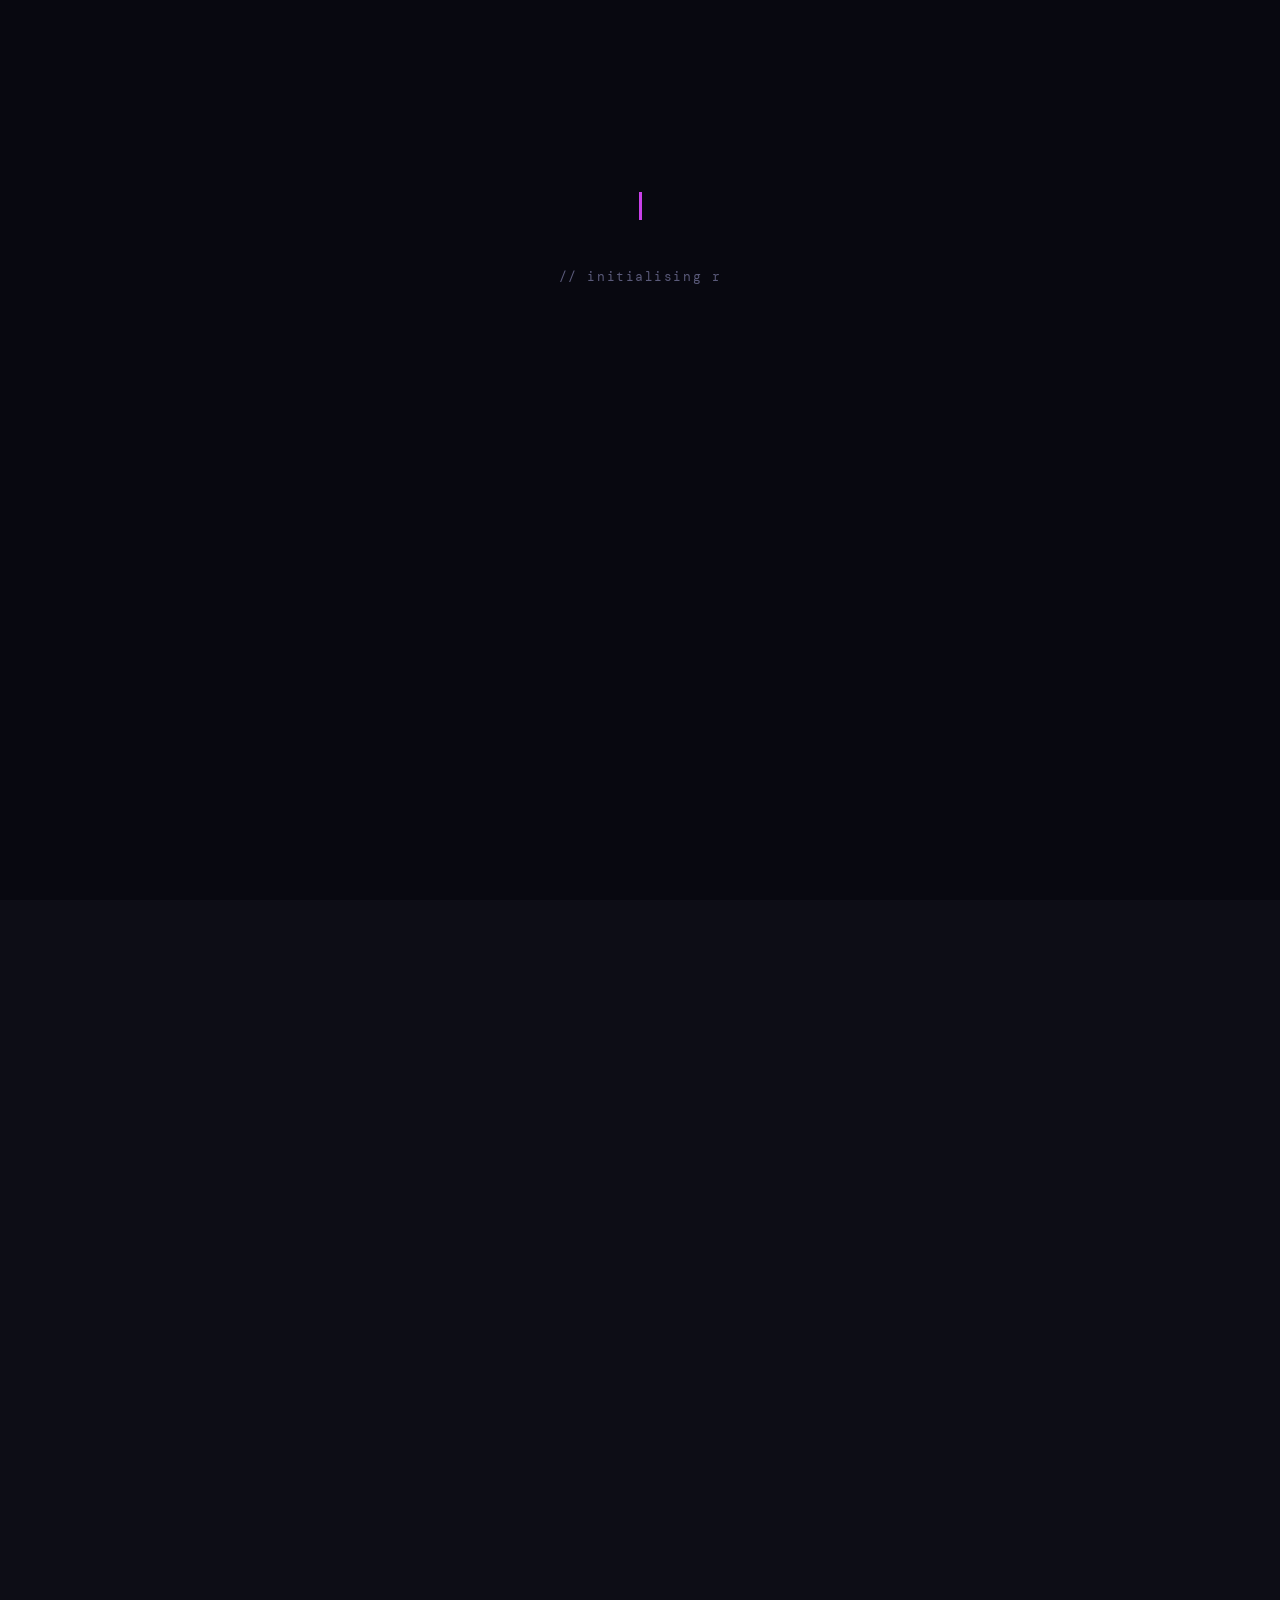
<file: royalte-landing.html>
<!DOCTYPE html>
<html lang="en">
<head>
<meta charset="UTF-8" />
<meta name="viewport" content="width=device-width, initial-scale=1.0" />
<title>Royaltē — Music Audit Intelligence</title>
<link rel="preconnect" href="https://fonts.googleapis.com" />
<link rel="preconnect" href="https://fonts.gstatic.com" crossorigin />
<link href="https://fonts.googleapis.com/css2?family=Barlow+Condensed:wght@700;800;900&family=DM+Mono:wght@300;400;500&family=DM+Sans:wght@300;400;500&display=swap" rel="stylesheet" />
<style>
  :root {
    --bg: #0d0d16;
    --bg-surface: #13131f;
    --bg-card: #1a1a2e;
    --bg-card2: #20203a;
    --purple: #c840e8;
    --purple-deep: #9a20c0;
    --purple-dim: rgba(200,64,232,0.15);
    --purple-border: rgba(200,64,232,0.3);
    --white: #ffffff;
    --body: #c0c0d0;
    --muted: #5a5a7a;
    --border: #2a2a42;
    --green: #1ed760;
    --amber: #f59e0b;
    --red: #ef4444;
    --score-bg: #d97706;
    --font-display: 'Barlow Condensed', sans-serif;
    --font-mono: 'DM Mono', monospace;
    --font-body: 'DM Sans', sans-serif;
  }

  *, *::before, *::after { box-sizing: border-box; margin: 0; padding: 0; }

  html { scroll-behavior: smooth; }

  body {
    background: var(--bg);
    color: var(--white);
    font-family: var(--font-body);
    overflow-x: hidden;
    cursor: default;
  }

  /* ── ENTRY SCREEN ── */
  #entry {
    position: fixed;
    inset: 0;
    background: #080810;
    display: flex;
    flex-direction: column;
    align-items: center;
    justify-content: center;
    z-index: 1000;
    transition: opacity 1.2s ease, visibility 1.2s ease;
  }
  #entry.hidden { opacity: 0; visibility: hidden; pointer-events: none; }

  .entry-cursor {
    width: 3px;
    height: 28px;
    background: var(--purple);
    animation: blink 1s step-end infinite;
    margin-bottom: 48px;
  }
  @keyframes blink { 0%,100%{opacity:1} 50%{opacity:0} }

  .entry-terminal {
    font-family: var(--font-mono);
    font-size: 13px;
    color: var(--muted);
    letter-spacing: 0.12em;
    text-align: center;
    min-height: 20px;
    margin-bottom: 40px;
  }

  .entry-headline {
    font-family: var(--font-display);
    font-size: clamp(48px, 8vw, 96px);
    font-weight: 900;
    text-transform: uppercase;
    letter-spacing: -0.01em;
    line-height: 0.95;
    text-align: center;
    opacity: 0;
    transform: translateY(20px);
    transition: opacity 0.8s ease, transform 0.8s ease;
    max-width: 800px;
    padding: 0 24px;
  }
  .entry-headline.visible { opacity: 1; transform: translateY(0); }
  .entry-headline span { color: var(--purple); }

  .entry-cta {
    margin-top: 56px;
    font-family: var(--font-mono);
    font-size: 13px;
    letter-spacing: 0.14em;
    color: var(--muted);
    opacity: 0;
    transition: opacity 0.6s ease;
    cursor: pointer;
    border: 1px solid var(--border);
    padding: 14px 32px;
    border-radius: 2px;
    background: transparent;
    display: flex;
    align-items: center;
    gap: 10px;
    text-transform: uppercase;
  }
  .entry-cta:hover { color: var(--white); border-color: var(--purple); }
  .entry-cta.visible { opacity: 1; }
  .entry-cta .arrow { color: var(--purple); font-size: 16px; }

  /* ── MAIN PAGE ── */
  #main {
    opacity: 0;
    transition: opacity 1.5s ease;
    min-height: 100vh;
  }
  #main.visible { opacity: 1; }

  /* ── NAVBAR ── */
  nav {
    position: fixed;
    top: 0; left: 0; right: 0;
    z-index: 100;
    display: flex;
    align-items: center;
    justify-content: space-between;
    padding: 20px 48px;
    background: rgba(8,8,16,0.85);
    backdrop-filter: blur(12px);
    border-bottom: 1px solid var(--border);
  }

  .nav-logo {
    font-family: var(--font-display);
    font-size: 22px;
    font-weight: 800;
    letter-spacing: 0.06em;
    text-transform: uppercase;
  }
  .nav-logo span { color: var(--purple); }

  .nav-sub {
    font-family: var(--font-mono);
    font-size: 9px;
    letter-spacing: 0.18em;
    color: var(--muted);
    text-transform: uppercase;
    margin-top: 2px;
  }

  .nav-right {
    display: flex;
    align-items: center;
    gap: 16px;
  }

  .nav-beta {
    font-family: var(--font-mono);
    font-size: 11px;
    letter-spacing: 0.1em;
    color: var(--purple);
    border: 1px solid var(--purple-border);
    padding: 6px 14px;
    border-radius: 2px;
  }

  .music-toggle {
    font-family: var(--font-mono);
    font-size: 11px;
    letter-spacing: 0.1em;
    color: var(--muted);
    background: none;
    border: 1px solid var(--border);
    padding: 6px 14px;
    border-radius: 2px;
    cursor: pointer;
    transition: all 0.2s;
  }
  .music-toggle:hover, .music-toggle.playing { color: var(--purple); border-color: var(--purple-border); }
  .music-toggle.playing::before { content: '▶ '; }
  .music-toggle:not(.playing)::before { content: '⏸ '; }

  /* ── HERO ── */
  #hero {
    min-height: 100vh;
    display: flex;
    flex-direction: column;
    align-items: center;
    justify-content: center;
    text-align: center;
    padding: 120px 24px 80px;
    position: relative;
    overflow: hidden;
  }

  .hero-bg-grid {
    position: absolute;
    inset: 0;
    background-image:
      linear-gradient(rgba(200,64,232,0.04) 1px, transparent 1px),
      linear-gradient(90deg, rgba(200,64,232,0.04) 1px, transparent 1px);
    background-size: 60px 60px;
    mask-image: radial-gradient(ellipse 80% 60% at 50% 50%, black 0%, transparent 100%);
  }

  .hero-scanning {
    font-family: var(--font-mono);
    font-size: 11px;
    letter-spacing: 0.16em;
    color: var(--muted);
    text-transform: uppercase;
    margin-bottom: 32px;
    display: flex;
    align-items: center;
    gap: 10px;
    opacity: 0;
    animation: fadeUp 0.8s ease 0.3s forwards;
  }
  .scanning-dot {
    width: 6px; height: 6px;
    background: var(--purple);
    border-radius: 50%;
    animation: pulse 2s ease infinite;
  }
  @keyframes pulse { 0%,100%{opacity:1;transform:scale(1)} 50%{opacity:0.4;transform:scale(0.7)} }

  .hero-h1 {
    font-family: var(--font-display);
    font-size: clamp(64px, 10vw, 128px);
    font-weight: 900;
    text-transform: uppercase;
    letter-spacing: -0.02em;
    line-height: 0.93;
    max-width: 900px;
    opacity: 0;
    animation: fadeUp 0.9s ease 0.5s forwards;
  }
  .hero-h1 .accent { color: var(--purple); display: block; }

  .hero-sub {
    font-family: var(--font-body);
    font-size: 16px;
    color: var(--body);
    font-weight: 300;
    line-height: 1.7;
    max-width: 480px;
    margin-top: 28px;
    opacity: 0;
    animation: fadeUp 0.9s ease 0.7s forwards;
  }

  .hero-countdown {
    margin-top: 52px;
    display: flex;
    flex-direction: column;
    align-items: center;
    gap: 12px;
    opacity: 0;
    animation: fadeUp 0.9s ease 0.9s forwards;
  }

  .countdown-label {
    font-family: var(--font-mono);
    font-size: 10px;
    letter-spacing: 0.2em;
    color: var(--muted);
    text-transform: uppercase;
  }

  .countdown-timer {
    display: flex;
    gap: 4px;
    align-items: center;
  }

  .countdown-block {
    background: var(--bg-card);
    border: 1px solid var(--border);
    border-radius: 4px;
    padding: 12px 18px;
    text-align: center;
    min-width: 72px;
  }
  .countdown-num {
    font-family: var(--font-display);
    font-size: 36px;
    font-weight: 800;
    line-height: 1;
    color: var(--white);
  }
  .countdown-unit {
    font-family: var(--font-mono);
    font-size: 9px;
    letter-spacing: 0.14em;
    color: var(--muted);
    text-transform: uppercase;
    margin-top: 4px;
  }
  .countdown-sep {
    font-family: var(--font-display);
    font-size: 28px;
    font-weight: 800;
    color: var(--purple);
    margin-bottom: 8px;
    opacity: 0.6;
  }

  @keyframes fadeUp {
    from { opacity: 0; transform: translateY(24px); }
    to { opacity: 1; transform: translateY(0); }
  }

  /* ── SCROLL SECTIONS ── */
  section { padding: 100px 24px; max-width: 1100px; margin: 0 auto; }

  .section-comment {
    font-family: var(--font-mono);
    font-size: 11px;
    letter-spacing: 0.16em;
    color: var(--muted);
    text-transform: uppercase;
    margin-bottom: 20px;
  }

  .section-h2 {
    font-family: var(--font-display);
    font-size: clamp(40px, 5vw, 72px);
    font-weight: 900;
    text-transform: uppercase;
    line-height: 0.95;
    letter-spacing: -0.01em;
  }
  .section-h2 .accent { color: var(--purple); }

  /* ── PROBLEM SECTION ── */
  #problem { border-top: 1px solid var(--border); }

  .problem-body {
    font-size: 18px;
    font-weight: 300;
    color: var(--body);
    line-height: 1.7;
    max-width: 560px;
    margin-top: 24px;
  }

  .status-chips {
    margin-top: 56px;
    display: flex;
    flex-direction: column;
    gap: 12px;
    max-width: 560px;
  }

  .status-row {
    display: flex;
    align-items: center;
    justify-content: space-between;
    background: var(--bg-card);
    border: 1px solid var(--border);
    border-radius: 4px;
    padding: 16px 20px;
    opacity: 0;
    transform: translateX(-20px);
    transition: opacity 0.6s ease, transform 0.6s ease;
  }
  .status-row.visible { opacity: 1; transform: translateX(0); }

  .status-platform {
    font-family: var(--font-mono);
    font-size: 13px;
    letter-spacing: 0.06em;
    color: var(--white);
  }

  .status-badge {
    font-family: var(--font-mono);
    font-size: 10px;
    font-weight: 500;
    letter-spacing: 0.1em;
    padding: 5px 12px;
    border-radius: 3px;
    text-transform: uppercase;
  }
  .status-badge.registered { background: rgba(30,215,96,0.15); color: var(--green); border: 1px solid rgba(30,215,96,0.3); }
  .status-badge.not-confirmed { background: rgba(245,158,11,0.15); color: var(--amber); border: 1px solid rgba(245,158,11,0.3); }
  .status-badge.not-connected { background: rgba(239,68,68,0.12); color: var(--red); border: 1px solid rgba(239,68,68,0.25); }

  .problem-statement {
    margin-top: 48px;
    padding: 28px 32px;
    background: rgba(200,64,232,0.06);
    border: 1px solid var(--purple-border);
    border-left: 3px solid var(--purple);
    border-radius: 4px;
    max-width: 560px;
    font-family: var(--font-mono);
    font-size: 13px;
    color: var(--body);
    line-height: 1.8;
    letter-spacing: 0.02em;
  }

  /* ── PRODUCT TEASE ── */
  #tease { border-top: 1px solid var(--border); }

  .tease-grid {
    margin-top: 52px;
    display: grid;
    grid-template-columns: 1fr 1fr;
    gap: 16px;
  }
  @media (max-width: 700px) { .tease-grid { grid-template-columns: 1fr; } }

  .tease-card {
    background: var(--bg-card);
    border: 1px solid var(--border);
    border-radius: 6px;
    padding: 24px;
    position: relative;
    overflow: hidden;
  }
  .tease-card.locked { filter: blur(0px); }
  .tease-card.locked .card-content { filter: blur(3px); user-select: none; pointer-events: none; }

  .lock-overlay {
    position: absolute;
    inset: 0;
    display: flex;
    flex-direction: column;
    align-items: center;
    justify-content: center;
    background: rgba(13,13,22,0.7);
    border-radius: 6px;
    gap: 8px;
    z-index: 2;
  }
  .lock-icon {
    font-size: 20px;
    color: var(--purple);
  }
  .lock-text {
    font-family: var(--font-mono);
    font-size: 10px;
    letter-spacing: 0.14em;
    color: var(--muted);
    text-transform: uppercase;
  }

  .card-label {
    font-family: var(--font-mono);
    font-size: 10px;
    letter-spacing: 0.14em;
    color: var(--muted);
    text-transform: uppercase;
    margin-bottom: 14px;
  }

  .risk-score-block {
    display: flex;
    align-items: center;
    gap: 16px;
    margin-bottom: 16px;
  }
  .score-num {
    background: var(--score-bg);
    color: #fff;
    font-family: var(--font-display);
    font-size: 42px;
    font-weight: 800;
    width: 72px;
    height: 72px;
    display: flex;
    align-items: center;
    justify-content: center;
    border-radius: 4px;
  }
  .score-label-wrap .score-title {
    font-family: var(--font-mono);
    font-size: 10px;
    letter-spacing: 0.12em;
    color: var(--muted);
    text-transform: uppercase;
  }
  .score-label-wrap .score-level {
    font-family: var(--font-display);
    font-size: 20px;
    font-weight: 800;
    color: var(--amber);
    letter-spacing: 0.06em;
    text-transform: uppercase;
  }

  .mini-statuses { display: flex; flex-direction: column; gap: 8px; }
  .mini-row {
    display: flex;
    justify-content: space-between;
    align-items: center;
    font-family: var(--font-mono);
    font-size: 12px;
    color: var(--body);
    padding: 8px 0;
    border-bottom: 1px solid var(--border);
  }
  .mini-row:last-child { border-bottom: none; }

  .module-list { display: flex; flex-direction: column; gap: 8px; }
  .module-item {
    display: flex;
    align-items: center;
    justify-content: space-between;
    padding: 10px 14px;
    background: var(--bg-card2);
    border-radius: 3px;
    font-family: var(--font-mono);
    font-size: 11px;
  }
  .module-name { color: var(--body); letter-spacing: 0.04em; }
  .module-status { color: var(--muted); font-size: 10px; }

  .unlock-note {
    margin-top: 40px;
    font-family: var(--font-mono);
    font-size: 12px;
    color: var(--muted);
    text-align: center;
    letter-spacing: 0.08em;
  }
  .unlock-note span { color: var(--purple); }

  /* ── EMAIL CAPTURE ── */
  #capture {
    border-top: 1px solid var(--border);
    max-width: 1100px;
    margin: 0 auto;
    padding: 100px 24px;
  }

  .capture-inner {
    max-width: 560px;
  }

  .capture-perks {
    display: flex;
    flex-direction: column;
    gap: 10px;
    margin-top: 36px;
    margin-bottom: 44px;
  }

  .perk-row {
    display: flex;
    align-items: center;
    gap: 14px;
    font-family: var(--font-mono);
    font-size: 12px;
    color: var(--body);
    letter-spacing: 0.04em;
  }
  .perk-dot {
    width: 6px; height: 6px;
    background: var(--purple);
    border-radius: 50%;
    flex-shrink: 0;
  }

  .capture-form {
    display: flex;
    flex-direction: column;
    gap: 12px;
  }

  .form-comment {
    font-family: var(--font-mono);
    font-size: 11px;
    letter-spacing: 0.14em;
    color: var(--muted);
    text-transform: uppercase;
    margin-bottom: 4px;
  }

  .form-row {
    display: flex;
    gap: 12px;
  }
  @media (max-width: 600px) { .form-row { flex-direction: column; } }

  .form-input {
    flex: 1;
    background: var(--bg-card);
    border: 1px solid var(--border);
    border-radius: 3px;
    padding: 14px 18px;
    font-family: var(--font-mono);
    font-size: 13px;
    color: var(--white);
    outline: none;
    transition: border-color 0.2s;
    width: 100%;
  }
  .form-input::placeholder { color: var(--muted); }
  .form-input:focus { border-color: var(--purple); }

  .form-submit {
    background: var(--purple);
    color: var(--white);
    border: none;
    border-radius: 3px;
    padding: 14px 28px;
    font-family: var(--font-mono);
    font-size: 12px;
    font-weight: 500;
    letter-spacing: 0.14em;
    text-transform: uppercase;
    cursor: pointer;
    transition: background 0.2s, transform 0.1s;
    white-space: nowrap;
  }
  .form-submit:hover { background: var(--purple-deep); }
  .form-submit:active { transform: scale(0.98); }
  .form-submit:disabled { opacity: 0.5; cursor: not-allowed; }

  .form-note {
    font-family: var(--font-mono);
    font-size: 10px;
    letter-spacing: 0.1em;
    color: var(--muted);
    margin-top: 4px;
  }

  /* ── SUCCESS STATE ── */
  #success-state {
    display: none;
    flex-direction: column;
    gap: 16px;
    padding: 36px;
    background: rgba(200,64,232,0.06);
    border: 1px solid var(--purple-border);
    border-radius: 6px;
    max-width: 560px;
  }
  #success-state.visible { display: flex; }

  .success-check {
    font-family: var(--font-mono);
    font-size: 12px;
    letter-spacing: 0.12em;
    color: var(--green);
    text-transform: uppercase;
  }

  .success-h {
    font-family: var(--font-display);
    font-size: 36px;
    font-weight: 900;
    text-transform: uppercase;
    letter-spacing: -0.01em;
  }
  .success-h span { color: var(--purple); }

  .success-body {
    font-family: var(--font-mono);
    font-size: 12px;
    color: var(--body);
    line-height: 1.8;
    letter-spacing: 0.04em;
  }

  .share-row {
    display: flex;
    gap: 10px;
    flex-wrap: wrap;
    margin-top: 8px;
  }

  .share-btn {
    font-family: var(--font-mono);
    font-size: 11px;
    letter-spacing: 0.1em;
    text-transform: uppercase;
    padding: 10px 20px;
    border-radius: 3px;
    border: 1px solid var(--border);
    background: none;
    color: var(--body);
    cursor: pointer;
    transition: all 0.2s;
    text-decoration: none;
    display: inline-block;
  }
  .share-btn:hover { border-color: var(--purple); color: var(--purple); }
  .share-btn.x { border-color: var(--purple-border); color: var(--purple); }

  /* ── ROADMAP ── */
  #roadmap { border-top: 1px solid var(--border); }

  .roadmap-items {
    margin-top: 48px;
    display: flex;
    flex-direction: column;
    gap: 0;
    max-width: 560px;
  }

  .roadmap-item {
    display: flex;
    align-items: center;
    justify-content: space-between;
    padding: 18px 0;
    border-bottom: 1px solid var(--border);
    opacity: 0;
    transform: translateY(10px);
    transition: opacity 0.5s ease, transform 0.5s ease;
  }
  .roadmap-item.visible { opacity: 1; transform: translateY(0); }
  .roadmap-item:last-child { border-bottom: none; }

  .roadmap-name {
    font-family: var(--font-mono);
    font-size: 13px;
    color: var(--body);
    letter-spacing: 0.04em;
  }

  .roadmap-tag {
    font-family: var(--font-mono);
    font-size: 10px;
    letter-spacing: 0.1em;
    text-transform: uppercase;
    padding: 4px 12px;
    border-radius: 2px;
  }
  .roadmap-tag.live { background: rgba(30,215,96,0.12); color: var(--green); border: 1px solid rgba(30,215,96,0.25); }
  .roadmap-tag.soon { background: rgba(200,64,232,0.1); color: var(--purple); border: 1px solid var(--purple-border); }

  /* ── FOOTER ── */
  footer {
    border-top: 1px solid var(--border);
    padding: 40px 48px;
    display: flex;
    align-items: center;
    justify-content: space-between;
    flex-wrap: wrap;
    gap: 16px;
  }

  .footer-logo {
    font-family: var(--font-display);
    font-size: 18px;
    font-weight: 800;
    letter-spacing: 0.06em;
    text-transform: uppercase;
  }
  .footer-logo span { color: var(--purple); }

  .footer-meta {
    font-family: var(--font-mono);
    font-size: 10px;
    letter-spacing: 0.1em;
    color: var(--muted);
    text-transform: uppercase;
  }

  /* ── SCROLL REVEAL ── */
  .reveal {
    opacity: 0;
    transform: translateY(30px);
    transition: opacity 0.8s ease, transform 0.8s ease;
  }
  .reveal.visible { opacity: 1; transform: translateY(0); }

  /* ── ERROR MSG ── */
  .form-error {
    font-family: var(--font-mono);
    font-size: 11px;
    color: var(--red);
    letter-spacing: 0.08em;
    display: none;
  }
  .form-error.visible { display: block; }

</style>
</head>
<body>

<!-- AUDIO -->
<audio id="bg-audio" loop preload="none">
  <source src="everything_is_over.mp3" type="audio/mpeg" />
</audio>

<!-- ENTRY SCREEN -->
<div id="entry">
  <div class="entry-cursor" id="entry-cursor"></div>
  <div class="entry-terminal" id="entry-terminal"></div>
  <div class="entry-headline" id="entry-headline">
    Your Royaltē<br/>may not be<br/><span>getting collected.</span>
  </div>
  <button class="entry-cta" id="entry-cta">
    <span>// find out what you're owed</span>
    <span class="arrow">→</span>
  </button>
</div>

<!-- MAIN PAGE -->
<div id="main">

  <!-- NAV -->
  <nav>
    <div>
      <div class="nav-logo">ROYALT<span>Ē</span></div>
      <div class="nav-sub">Music Audit Intelligence</div>
    </div>
    <div class="nav-right">
      <button class="music-toggle" id="music-toggle">// MUSIC</button>
      <div class="nav-beta">// LAUNCHING SOON</div>
    </div>
  </nav>

  <!-- HERO -->
  <div id="hero">
    <div class="hero-bg-grid"></div>
    <div class="hero-scanning">
      <div class="scanning-dot"></div>
      // spotify + apple music beta
    </div>
    <h1 class="hero-h1">
      Artists:<br/>Your Royaltē<br/><span class="accent">is waiting.</span>
    </h1>
    <p class="hero-sub">
      Most artists, producers, and songwriters have gaps in their royalty registration. Royaltē is coming to fix that. Get early access.
    </p>
    <div class="hero-countdown">
      <div class="countdown-label">// launching in</div>
      <div class="countdown-timer">
        <div class="countdown-block">
          <div class="countdown-num" id="cd-days">30</div>
          <div class="countdown-unit">days</div>
        </div>
        <div class="countdown-sep">:</div>
        <div class="countdown-block">
          <div class="countdown-num" id="cd-hours">00</div>
          <div class="countdown-unit">hours</div>
        </div>
        <div class="countdown-sep">:</div>
        <div class="countdown-block">
          <div class="countdown-num" id="cd-mins">00</div>
          <div class="countdown-unit">mins</div>
        </div>
        <div class="countdown-sep">:</div>
        <div class="countdown-block">
          <div class="countdown-num" id="cd-secs">00</div>
          <div class="countdown-unit">secs</div>
        </div>
      </div>
    </div>
  </div>

  <!-- PROBLEM -->
  <section id="problem">
    <div class="section-comment reveal">// the problem</div>
    <h2 class="section-h2 reveal">Your music<br/>is live. Your<br/><span class="accent">money isn't.</span></h2>
    <p class="problem-body reveal">Most artists, producers, and songwriters have gaps in their royalty registration they don't even know about. Every gap is revenue you're already entitled to — going uncollected.</p>

    <div class="status-chips">
      <div class="status-row" id="chip1">
        <span class="status-platform">Spotify</span>
        <span class="status-badge registered">Registered</span>
      </div>
      <div class="status-row" id="chip2">
        <span class="status-platform">Apple Music</span>
        <span class="status-badge not-confirmed">Not Confirmed</span>
      </div>
      <div class="status-row" id="chip3">
        <span class="status-platform">SoundExchange</span>
        <span class="status-badge not-confirmed">Not Confirmed</span>
      </div>
      <div class="status-row" id="chip4">
        <span class="status-platform">PRO</span>
        <span class="status-badge not-connected">Not Connected</span>
      </div>
    </div>

    <div class="problem-statement reveal">
      // verification gaps detected — SoundExchange · PRO · Cross-platform<br/><br/>
      Your music is live — but revenue systems may not be fully connected. Each gap below represents a specific action that could recover revenue you are already entitled to.
    </div>
  </section>

  <!-- PRODUCT TEASE -->
  <section id="tease">
    <div class="section-comment reveal">// what royaltē finds</div>
    <h2 class="section-h2 reveal">Your full<br/><span class="accent">audit preview.</span></h2>

    <div class="tease-grid reveal">
      <div class="tease-card">
        <div class="card-content">
          <div class="card-label">// royalty risk score</div>
          <div class="risk-score-block">
            <div class="score-num">55</div>
            <div class="score-label-wrap">
              <div class="score-title">// risk level</div>
              <div class="score-level">Moderate</div>
            </div>
          </div>
          <div class="mini-statuses">
            <div class="mini-row">
              <span>Spotify</span>
              <span class="status-badge registered" style="font-size:9px;padding:3px 8px;">Registered</span>
            </div>
            <div class="mini-row">
              <span>Apple Music</span>
              <span class="status-badge not-confirmed" style="font-size:9px;padding:3px 8px;">Not Confirmed</span>
            </div>
            <div class="mini-row">
              <span>SoundExchange</span>
              <span class="status-badge not-confirmed" style="font-size:9px;padding:3px 8px;">Not Confirmed</span>
            </div>
          </div>
        </div>
      </div>

      <div class="tease-card locked">
        <div class="lock-overlay">
          <div class="lock-icon">🔒</div>
          <div class="lock-text">// unlocks at launch</div>
        </div>
        <div class="card-content">
          <div class="card-label">// 6 audit modules</div>
          <div class="module-list">
            <div class="module-item"><span class="module-name">Metadata Integrity</span><span class="module-status">1 issue</span></div>
            <div class="module-item"><span class="module-name">Platform Coverage</span><span class="module-status">2 gaps</span></div>
            <div class="module-item"><span class="module-name">Publishing Risk</span><span class="module-status">partial</span></div>
            <div class="module-item"><span class="module-name">Duplicate Detection</span><span class="module-status">clear</span></div>
            <div class="module-item"><span class="module-name">YouTube / UGC</span><span class="module-status">unconfirmed</span></div>
            <div class="module-item"><span class="module-name">Sync Readiness</span><span class="module-status">3 gaps</span></div>
          </div>
        </div>
      </div>
    </div>

    <div class="unlock-note reveal">
      // full audit · 200 spots · free during beta · <span>get early access below</span>
    </div>
  </section>

  <!-- EMAIL CAPTURE -->
  <div id="capture">
    <div class="capture-inner">
      <div class="section-comment reveal">// get early access</div>
      <h2 class="section-h2 reveal">Be first.<br/><span class="accent">Get your audit.</span></h2>

      <div class="capture-perks reveal">
        <div class="perk-row"><div class="perk-dot"></div><span>First access when Royaltē launches in 30 days</span></div>
        <div class="perk-row"><div class="perk-dot"></div><span>Free full audit — all 6 modules, verified data only</span></div>
        <div class="perk-row"><div class="perk-dot"></div><span>Early access to every future Royaltē release</span></div>
        <div class="perk-row"><div class="perk-dot"></div><span>12–24h delivery · No spam · No login required</span></div>
      </div>

      <div id="form-wrap">
        <div class="form-comment">// join the waitlist</div>
        <div class="capture-form">
          <div class="form-row">
            <input class="form-input" id="input-name" type="text" placeholder="First name" autocomplete="given-name" />
            <input class="form-input" id="input-email" type="email" placeholder="Email address" autocomplete="email" />
          </div>
          <div class="form-row">
            <button class="form-submit" id="form-btn" onclick="handleSubmit()">
              // Join the Waitlist →
            </button>
          </div>
          <div class="form-error" id="form-error">// please enter a valid name and email address</div>
          <div class="form-note">// no spam · only royaltē launch updates · unsubscribe anytime</div>
        </div>
      </div>

      <div id="success-state">
        <div class="success-check">✓ you're on the list</div>
        <div class="success-h">We'll find you<br/><span>in 30 days.</span></div>
        <div class="success-body">
          // audit request received<br/>
          // added to early access — all future releases<br/>
          // full audit delivered within 12–24h at launch
        </div>
        <div class="form-note" style="color:var(--muted);">Share with another artist who needs this →</div>
        <div class="share-row">
          <a class="share-btn x" id="share-x" href="#" target="_blank">// Share on X</a>
          <button class="share-btn" onclick="copyLink()">// Copy link</button>
        </div>
      </div>
    </div>
  </div>

  <!-- ROADMAP -->
  <section id="roadmap">
    <div class="section-comment reveal">// what's coming</div>
    <h2 class="section-h2 reveal">Beyond beta.<br/><span class="accent">Beyond Spotify.</span></h2>
    <div class="roadmap-items">
      <div class="roadmap-item" id="r1"><span class="roadmap-name">Spotify data scanning</span><span class="roadmap-tag live">Live now</span></div>
      <div class="roadmap-item" id="r2"><span class="roadmap-name">Apple Music cross-reference</span><span class="roadmap-tag live">Live now</span></div>
      <div class="roadmap-item" id="r3"><span class="roadmap-name">YouTube / UGC detection</span><span class="roadmap-tag live">Live now</span></div>
      <div class="roadmap-item" id="r4"><span class="roadmap-name">Publishing & performance tracking</span><span class="roadmap-tag soon">Soon</span></div>
      <div class="roadmap-item" id="r5"><span class="roadmap-name">Territory & PRO registration audit</span><span class="roadmap-tag soon">Soon</span></div>
      <div class="roadmap-item" id="r6"><span class="roadmap-name">Sync opportunity detection</span><span class="roadmap-tag soon">Soon</span></div>
      <div class="roadmap-item" id="r7"><span class="roadmap-name">Ongoing catalog monitoring</span><span class="roadmap-tag soon">Soon</span></div>
    </div>
  </section>

  <!-- FOOTER -->
  <footer>
    <div>
      <div class="footer-logo">ROYALT<span>Ē</span></div>
      <div class="footer-meta" style="margin-top:6px;">Music Audit Intelligence · Beta · Se7ven Labs</div>
    </div>
    <div class="footer-meta">© 2025 Royaltē · <a href="mailto:audit@royalte.ai" style="color:var(--muted);text-decoration:none;">audit@royalte.ai</a></div>
  </footer>

</div><!-- /main -->

<script>
  /* ── SUPABASE CONFIG ──
     Replace these with your actual Supabase project URL and anon key
     Dashboard → Settings → API
  */
  const SUPABASE_URL = 'YOUR_SUPABASE_URL';
  const SUPABASE_ANON_KEY = 'YOUR_SUPABASE_ANON_KEY';
  const TABLE_NAME = 'waitlist';

  /* ── LAUNCH DATE ── Set your actual launch date here */
  const LAUNCH_DATE = new Date(Date.now() + 30 * 24 * 60 * 60 * 1000);

  /* ── ENTRY SEQUENCE ── */
  const terminal = document.getElementById('entry-terminal');
  const headline = document.getElementById('entry-headline');
  const entryCta = document.getElementById('entry-cta');
  const audio = document.getElementById('bg-audio');
  const musicToggle = document.getElementById('music-toggle');

  let audioUnlocked = false;
  let audioPlaying = false;

  function typeText(el, text, speed, cb) {
    let i = 0;
    el.textContent = '';
    const iv = setInterval(() => {
      el.textContent += text[i];
      i++;
      if (i >= text.length) { clearInterval(iv); if (cb) setTimeout(cb, 600); }
    }, speed);
  }

  setTimeout(() => {
    typeText(terminal, '// initialising royalty scan...', 45, () => {
      headline.classList.add('visible');
      setTimeout(() => entryCta.classList.add('visible'), 900);
    });
  }, 800);

  function enterPage() {
    document.getElementById('entry').classList.add('hidden');
    document.getElementById('main').classList.add('visible');
    // Try to play audio on user gesture
    audio.volume = 0;
    audio.play().then(() => {
      audioUnlocked = true;
      audioPlaying = true;
      musicToggle.classList.add('playing');
      fadeAudioIn();
    }).catch(() => {});
    initScrollReveal();
  }

  entryCta.addEventListener('click', enterPage);

  function fadeAudioIn() {
    let v = 0;
    const iv = setInterval(() => {
      v = Math.min(v + 0.02, 0.35);
      audio.volume = v;
      if (v >= 0.35) clearInterval(iv);
    }, 80);
  }

  function fadeAudioOut() {
    let v = audio.volume;
    const iv = setInterval(() => {
      v = Math.max(v - 0.02, 0);
      audio.volume = v;
      if (v <= 0) { clearInterval(iv); audio.pause(); }
    }, 80);
  }

  musicToggle.addEventListener('click', () => {
    if (!audioUnlocked) {
      audio.play().then(() => {
        audioUnlocked = true;
        audioPlaying = true;
        musicToggle.classList.add('playing');
        fadeAudioIn();
      }).catch(() => {});
    } else if (audioPlaying) {
      fadeAudioOut();
      audioPlaying = false;
      musicToggle.classList.remove('playing');
    } else {
      audio.play();
      audioPlaying = true;
      musicToggle.classList.add('playing');
      fadeAudioIn();
    }
  });

  /* ── COUNTDOWN ── */
  function updateCountdown() {
    const now = new Date();
    const diff = LAUNCH_DATE - now;
    if (diff <= 0) {
      document.getElementById('cd-days').textContent = '00';
      document.getElementById('cd-hours').textContent = '00';
      document.getElementById('cd-mins').textContent = '00';
      document.getElementById('cd-secs').textContent = '00';
      return;
    }
    const d = Math.floor(diff / 86400000);
    const h = Math.floor((diff % 86400000) / 3600000);
    const m = Math.floor((diff % 3600000) / 60000);
    const s = Math.floor((diff % 60000) / 1000);
    document.getElementById('cd-days').textContent = String(d).padStart(2,'0');
    document.getElementById('cd-hours').textContent = String(h).padStart(2,'0');
    document.getElementById('cd-mins').textContent = String(m).padStart(2,'0');
    document.getElementById('cd-secs').textContent = String(s).padStart(2,'0');
  }
  updateCountdown();
  setInterval(updateCountdown, 1000);

  /* ── SCROLL REVEAL ── */
  function initScrollReveal() {
    const reveals = document.querySelectorAll('.reveal');
    const chips = ['chip1','chip2','chip3','chip4'];
    const roadmap = ['r1','r2','r3','r4','r5','r6','r7'];

    const obs = new IntersectionObserver((entries) => {
      entries.forEach(e => {
        if (e.isIntersecting) { e.target.classList.add('visible'); obs.unobserve(e.target); }
      });
    }, { threshold: 0.15 });

    reveals.forEach(el => obs.observe(el));

    // Staggered chips
    const chipObs = new IntersectionObserver((entries) => {
      entries.forEach(e => {
        if (e.isIntersecting) {
          chips.forEach((id, i) => {
            setTimeout(() => {
              const el = document.getElementById(id);
              if (el) el.classList.add('visible');
            }, i * 150);
          });
          chipObs.disconnect();
        }
      });
    }, { threshold: 0.2 });
    const firstChip = document.getElementById('chip1');
    if (firstChip) chipObs.observe(firstChip);

    // Staggered roadmap
    const roadObs = new IntersectionObserver((entries) => {
      entries.forEach(e => {
        if (e.isIntersecting) {
          roadmap.forEach((id, i) => {
            setTimeout(() => {
              const el = document.getElementById(id);
              if (el) el.classList.add('visible');
            }, i * 100);
          });
          roadObs.disconnect();
        }
      });
    }, { threshold: 0.1 });
    const firstRoad = document.getElementById('r1');
    if (firstRoad) roadObs.observe(firstRoad);
  }

  /* ── FORM SUBMIT ── */
  async function handleSubmit() {
    const name = document.getElementById('input-name').value.trim();
    const email = document.getElementById('input-email').value.trim();
    const errEl = document.getElementById('form-error');
    const btn = document.getElementById('form-btn');

    if (!name || !email || !/^[^\s@]+@[^\s@]+\.[^\s@]+$/.test(email)) {
      errEl.classList.add('visible');
      return;
    }
    errEl.classList.remove('visible');
    btn.disabled = true;
    btn.textContent = '// submitting...';

    try {
      const res = await fetch(`${SUPABASE_URL}/rest/v1/${TABLE_NAME}`, {
        method: 'POST',
        headers: {
          'Content-Type': 'application/json',
          'apikey': SUPABASE_ANON_KEY,
          'Authorization': `Bearer ${SUPABASE_ANON_KEY}`,
          'Prefer': 'return=minimal'
        },
        body: JSON.stringify({ name, email, created_at: new Date().toISOString() })
      });

      if (res.ok || res.status === 201) {
        showSuccess(name, email);
      } else {
        const data = await res.json().catch(() => ({}));
        if (data.code === '23505') {
          // duplicate email — still show success gracefully
          showSuccess(name, email);
        } else {
          btn.disabled = false;
          btn.textContent = '// Join the Waitlist →';
          errEl.textContent = '// something went wrong — please try again';
          errEl.classList.add('visible');
        }
      }
    } catch (err) {
      btn.disabled = false;
      btn.textContent = '// Join the Waitlist →';
      errEl.textContent = '// connection error — please try again';
      errEl.classList.add('visible');
    }
  }

  function showSuccess(name, email) {
    document.getElementById('form-wrap').style.display = 'none';
    const s = document.getElementById('success-state');
    s.classList.add('visible');
    const shareText = encodeURIComponent(`I just joined the Royaltē waitlist — they scan your Spotify and Apple Music data to find missing royalties. Launching in 30 days. You should check if your royaltē is being collected. 👇`);
    const shareUrl = encodeURIComponent('https://royalte.ai');
    document.getElementById('share-x').href = `https://twitter.com/intent/tweet?text=${shareText}&url=${shareUrl}`;
  }

  function copyLink() {
    navigator.clipboard.writeText('https://royalte.ai').then(() => {
      const btn = event.target;
      btn.textContent = '// copied!';
      setTimeout(() => btn.textContent = '// Copy link', 2000);
    });
  }
</script>
</body>
</html>
</file>
